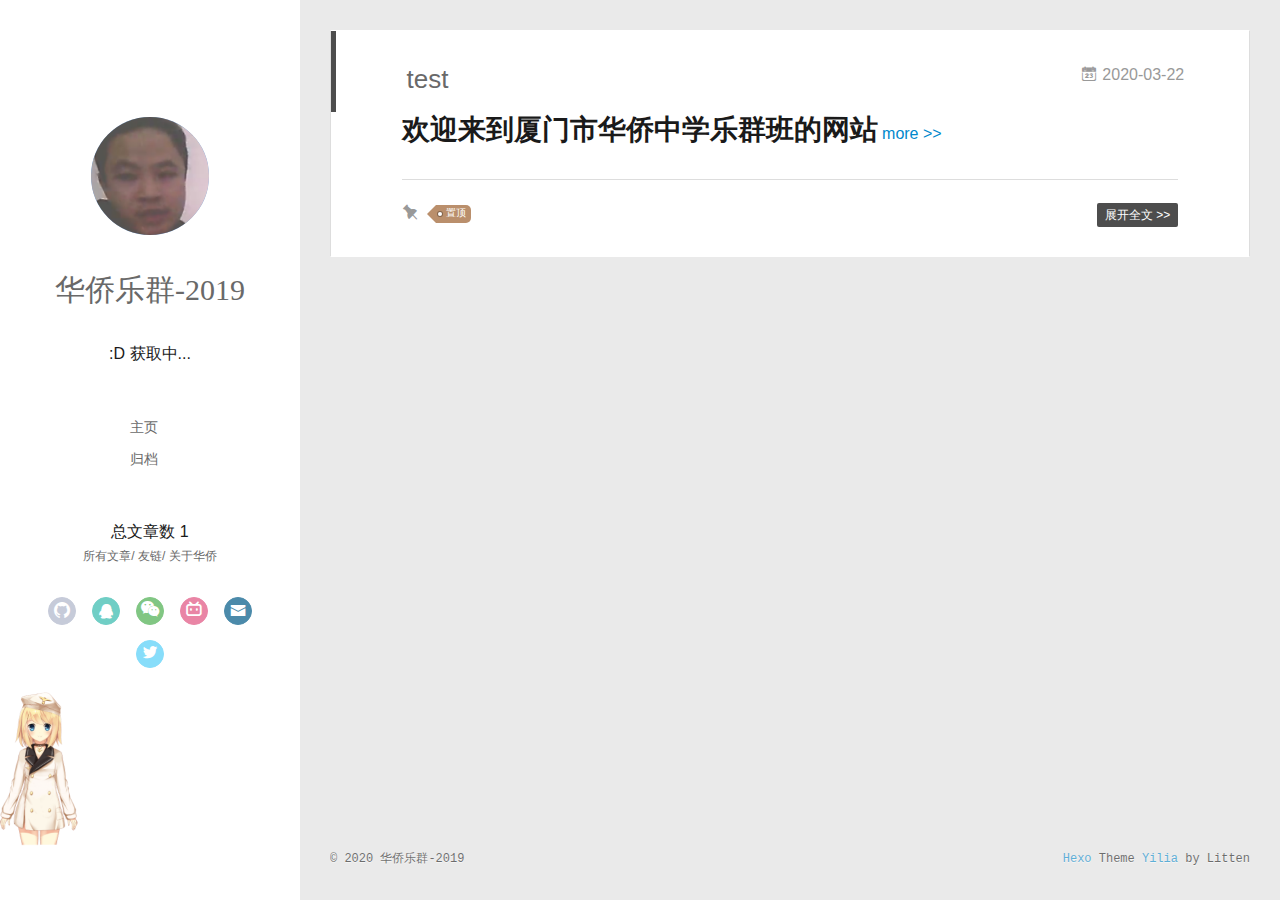
<file: index.html>
<!DOCTYPE html>
<html>
<head>
  <meta charset="utf-8">
  
  <meta name="renderer" content="webkit">
  <meta http-equiv="X-UA-Compatible" content="IE=edge" >
  <link rel="dns-prefetch" href="https://xmlequn.github.io">
  <title>乐群永不败</title>
  <meta name="viewport" content="width=device-width, initial-scale=1, maximum-scale=1">
  <meta property="og:type" content="website">
<meta property="og:title" content="乐群永不败">
<meta property="og:url" content="https://xmlequn.github.io/index.html">
<meta property="og:site_name" content="乐群永不败">
<meta property="og:locale" content="en_US">
<meta property="article:author" content="华侨乐群-2019">
<meta name="twitter:card" content="summary">
  
    <link rel="alternative" href="/atom.xml" title="乐群永不败" type="application/atom+xml">
  
  
    <link rel="icon" href="/assets/gxg.jpg">
  
  <link rel="stylesheet" type="text/css" href="/./main.0cf68a.css">
  <style type="text/css">
  
    #container.show {
      background: linear-gradient(200deg,#a0cfe4,#e8c37e);
    }
  </style>
  

  

<meta name="generator" content="Hexo 4.2.0"></head>


<body>
  <div id="container" q-class="show:isCtnShow">
    <canvas id="anm-canvas" class="anm-canvas"></canvas>
    <div class="left-col" q-class="show:isShow">
      
<div class="overlay"></div>
<div class="intrude-less">
	<header id="header" class="inner">
		<a href="/" class="profilepic">
			<img src="/assets/wzh.jpg" class="js-avatar">
		</a>
		<hgroup>
		  <h1 class="header-author"><a href="/">华侨乐群-2019</a></h1>
		</hgroup>
		
		<p id="hitokoto">:D 获取中...</p>
		<script>
		  fetch('https://v1.hitokoto.cn')
		    .then(response => response.json())
		    .then(data => {
		      const hitokoto = document.getElementById('hitokoto')
		      hitokoto.innerText = data.hitokoto
		    })
		    .catch(console.error)
		</script>
		

		<nav class="header-menu">
			<ul>
			
				<li><a href="/">主页</a></li>
	        
				<li><a href="/archives/index.html">归档</a></li>
	        
			</ul>
		</nav>
		<nav>
    		总文章数 1
		</nav>
		<nav class="header-smart-menu">
    		
    			
    			<a q-on="click: openSlider(e, 'innerArchive')" href="javascript:void(0)">所有文章</a>
    			
            
    			
    			<a q-on="click: openSlider(e, 'friends')" href="javascript:void(0)">友链</a>
    			
            
    			
    			<a q-on="click: openSlider(e, 'aboutme')" href="javascript:void(0)">关于华侨</a>
    			
            
		</nav>
		<nav class="header-nav">
			<div class="social">
				
					<a class="github" target="_blank" href="https://github.com/xmlequn" title="github"><i class="icon-github"></i></a>
		        
					<a class="qq" target="_blank" href="http://wpa.qq.com/msgrd?v=3&uin=3259079569&site=qq&menu=yes" title="qq"><i class="icon-qq"></i></a>
		        
					<a class="weixin" target="_blank" href="/assets/vx.PNG" title="weixin"><i class="icon-weixin"></i></a>
		        
					<a class="bilibili" target="_blank" href="https://space.bilibili.com/446346297" title="bilibili"><i class="icon-bilibili"></i></a>
		        
					<a class="mail" target="_blank" href="mailto:xmlequn@qq.com" title="mail"><i class="icon-mail"></i></a>
		        
					<a class="twitter" target="_blank" href="https://twitter.com/shihansen1" title="twitter"><i class="icon-twitter"></i></a>
		        
			</div>
		</nav>
	</header>		
</div>

<script >
    var bglist = [];
    bglist[0] = "https://ftp.bmp.ovh/imgs/2020/03/d2d9605c8cd08bec.jpg";
    bglist[1] = "https://ftp.bmp.ovh/imgs/2020/03/fe959a64734662ef.jpg";
    //bglist[2] = "";
    setInterval('Getbg();', 3000);   //切换时间间隔，单位毫秒
    function Getbg(){
                var bgindex = Math.round(Math.random()*2);
                //输出随机背景
                var bkg = document.getElementsByClassName("left-col")[0];
                //这句话意思是找名字是left-col的class元素，找id可以用getElementById()
                bkg.style.backgroundImage="url("+ bglist[bgindex] +")";
}
</script>
    </div>
    <div class="mid-col" q-class="show:isShow,hide:isShow|isFalse">
      
<nav id="mobile-nav">
  	<div class="overlay js-overlay" style="background: #4d4d4d"></div>
	<div class="btnctn js-mobile-btnctn">
  		<div class="slider-trigger list" q-on="click: openSlider(e)"><i class="icon icon-sort"></i></div>
	</div>
	<div class="intrude-less">
		<header id="header" class="inner">
			<div class="profilepic">
				<img src="/assets/wzh.jpg" class="js-avatar">
			</div>
			<hgroup>
			  <h1 class="header-author js-header-author">华侨乐群-2019</h1>
			</hgroup>
			
			<p class="header-subtitle"><i class="icon icon-quo-left"></i>true<i class="icon icon-quo-right"></i></p>
			
			
			
				
			
				
			
			
			
			<nav class="header-nav">
				<div class="social">
					
						<a class="github" target="_blank" href="https://github.com/xmlequn" title="github"><i class="icon-github"></i></a>
			        
						<a class="qq" target="_blank" href="http://wpa.qq.com/msgrd?v=3&uin=3259079569&site=qq&menu=yes" title="qq"><i class="icon-qq"></i></a>
			        
						<a class="weixin" target="_blank" href="/assets/vx.PNG" title="weixin"><i class="icon-weixin"></i></a>
			        
						<a class="bilibili" target="_blank" href="https://space.bilibili.com/446346297" title="bilibili"><i class="icon-bilibili"></i></a>
			        
						<a class="mail" target="_blank" href="mailto:xmlequn@qq.com" title="mail"><i class="icon-mail"></i></a>
			        
						<a class="twitter" target="_blank" href="https://twitter.com/shihansen1" title="twitter"><i class="icon-twitter"></i></a>
			        
				</div>
			</nav>

			<nav class="header-menu js-header-menu">
				<ul style="width: 50%">
				
				
					<li style="width: 50%"><a href="/">主页</a></li>
		        
					<li style="width: 50%"><a href="/archives/index.html">归档</a></li>
		        
				</ul>
			</nav>
		</header>				
	</div>
	<div class="mobile-mask" style="display:none" q-show="isShow"></div>
</nav>

      <div id="wrapper" class="body-wrap">
        <div class="menu-l">
          <div class="canvas-wrap">
            <canvas data-colors="#eaeaea" data-sectionHeight="100" data-contentId="js-content" id="myCanvas1" class="anm-canvas"></canvas>
          </div>
          <div id="js-content" class="content-ll">
            
  
    <article id="post-test" class="article article-type-post  article-index" itemscope itemprop="blogPost">
  <div class="article-inner">
    
      <header class="article-header">
        
  
    <h1 itemprop="name">
      <a class="article-title" href="/2020/03/22/test/">test</a>
    </h1>
  

        
        <a href="/2020/03/22/test/" class="archive-article-date">
  	<time datetime="2020-03-22T13:45:36.000Z" itemprop="datePublished"><i class="icon-calendar icon"></i>2020-03-22</time>
</a>
        
      </header>
    
    <div class="article-entry" itemprop="articleBody">
      

        <h1 id="欢迎来到厦门市华侨中学乐群班的网站"><a href="#欢迎来到厦门市华侨中学乐群班的网站" class="headerlink" title="欢迎来到厦门市华侨中学乐群班的网站"></a>欢迎来到厦门市华侨中学乐群班的网站</h1>
        
          <a class="article-more-a" href="/2020/03/22/test/#more">more >></a>
        
      


      
    </div>
    <div class="article-info article-info-index">
      
        <div class="article-pop-out tagcloud">
          <i class="icon-tuding"></i>
          <a class="article-tag-list-link color3">置顶</a>
        </div>
      
      
      

      
        <p class="article-more-link">
          <a class="article-more-a" href="/2020/03/22/test/">展开全文 >></a>
        </p>
      

      
      <div class="clearfix"></div>
    </div>
  </div>
</article>

<aside class="wrap-side-operation">
    <div class="mod-side-operation">
        
        <div class="jump-container" id="js-jump-container" style="display:none;">
            <a href="javascript:void(0)" class="mod-side-operation__jump-to-top">
                <i class="icon-font icon-back"></i>
            </a>
            <div id="js-jump-plan-container" class="jump-plan-container" style="top: -11px;">
                <i class="icon-font icon-plane jump-plane"></i>
            </div>
        </div>
        
        
    </div>
</aside>




  
  


          </div>
        </div>
      </div>
      <footer id="footer">
  <div class="outer">
    <div id="footer-info">
    	<div class="footer-left">
    		&copy; 2020 华侨乐群-2019
    	</div>
      	<div class="footer-right">
      		<a href="http://hexo.io/" target="_blank">Hexo</a>  Theme <a href="https://github.com/litten/hexo-theme-yilia" target="_blank">Yilia</a> by Litten
      	</div>
    </div>
  </div>
</footer>

<!--页面点击小红心-->
<script type="text/javascript" src="/love.js"></script>



    </div>
    <script>
	var yiliaConfig = {
		mathjax: true,
		isHome: true,
		isPost: false,
		isArchive: false,
		isTag: false,
		isCategory: false,
		open_in_new: false,
		toc_hide_index: true,
		root: "/",
		innerArchive: true,
		showTags: false
	}
</script>

<script>!function(t){function n(e){if(r[e])return r[e].exports;var i=r[e]={exports:{},id:e,loaded:!1};return t[e].call(i.exports,i,i.exports,n),i.loaded=!0,i.exports}var r={};n.m=t,n.c=r,n.p="./",n(0)}([function(t,n,r){r(195),t.exports=r(191)},function(t,n,r){var e=r(3),i=r(52),o=r(27),u=r(28),c=r(53),f="prototype",a=function(t,n,r){var s,l,h,v,p=t&a.F,d=t&a.G,y=t&a.S,g=t&a.P,b=t&a.B,m=d?e:y?e[n]||(e[n]={}):(e[n]||{})[f],x=d?i:i[n]||(i[n]={}),w=x[f]||(x[f]={});d&&(r=n);for(s in r)l=!p&&m&&void 0!==m[s],h=(l?m:r)[s],v=b&&l?c(h,e):g&&"function"==typeof h?c(Function.call,h):h,m&&u(m,s,h,t&a.U),x[s]!=h&&o(x,s,v),g&&w[s]!=h&&(w[s]=h)};e.core=i,a.F=1,a.G=2,a.S=4,a.P=8,a.B=16,a.W=32,a.U=64,a.R=128,t.exports=a},function(t,n,r){var e=r(6);t.exports=function(t){if(!e(t))throw TypeError(t+" is not an object!");return t}},function(t,n){var r=t.exports="undefined"!=typeof window&&window.Math==Math?window:"undefined"!=typeof self&&self.Math==Math?self:Function("return this")();"number"==typeof __g&&(__g=r)},function(t,n){t.exports=function(t){try{return!!t()}catch(t){return!0}}},function(t,n){var r=t.exports="undefined"!=typeof window&&window.Math==Math?window:"undefined"!=typeof self&&self.Math==Math?self:Function("return this")();"number"==typeof __g&&(__g=r)},function(t,n){t.exports=function(t){return"object"==typeof t?null!==t:"function"==typeof t}},function(t,n,r){var e=r(126)("wks"),i=r(76),o=r(3).Symbol,u="function"==typeof o;(t.exports=function(t){return e[t]||(e[t]=u&&o[t]||(u?o:i)("Symbol."+t))}).store=e},function(t,n){var r={}.hasOwnProperty;t.exports=function(t,n){return r.call(t,n)}},function(t,n,r){var e=r(94),i=r(33);t.exports=function(t){return e(i(t))}},function(t,n,r){t.exports=!r(4)(function(){return 7!=Object.defineProperty({},"a",{get:function(){return 7}}).a})},function(t,n,r){var e=r(2),i=r(167),o=r(50),u=Object.defineProperty;n.f=r(10)?Object.defineProperty:function(t,n,r){if(e(t),n=o(n,!0),e(r),i)try{return u(t,n,r)}catch(t){}if("get"in r||"set"in r)throw TypeError("Accessors not supported!");return"value"in r&&(t[n]=r.value),t}},function(t,n,r){t.exports=!r(18)(function(){return 7!=Object.defineProperty({},"a",{get:function(){return 7}}).a})},function(t,n,r){var e=r(14),i=r(22);t.exports=r(12)?function(t,n,r){return e.f(t,n,i(1,r))}:function(t,n,r){return t[n]=r,t}},function(t,n,r){var e=r(20),i=r(58),o=r(42),u=Object.defineProperty;n.f=r(12)?Object.defineProperty:function(t,n,r){if(e(t),n=o(n,!0),e(r),i)try{return u(t,n,r)}catch(t){}if("get"in r||"set"in r)throw TypeError("Accessors not supported!");return"value"in r&&(t[n]=r.value),t}},function(t,n,r){var e=r(40)("wks"),i=r(23),o=r(5).Symbol,u="function"==typeof o;(t.exports=function(t){return e[t]||(e[t]=u&&o[t]||(u?o:i)("Symbol."+t))}).store=e},function(t,n,r){var e=r(67),i=Math.min;t.exports=function(t){return t>0?i(e(t),9007199254740991):0}},function(t,n,r){var e=r(46);t.exports=function(t){return Object(e(t))}},function(t,n){t.exports=function(t){try{return!!t()}catch(t){return!0}}},function(t,n,r){var e=r(63),i=r(34);t.exports=Object.keys||function(t){return e(t,i)}},function(t,n,r){var e=r(21);t.exports=function(t){if(!e(t))throw TypeError(t+" is not an object!");return t}},function(t,n){t.exports=function(t){return"object"==typeof t?null!==t:"function"==typeof t}},function(t,n){t.exports=function(t,n){return{enumerable:!(1&t),configurable:!(2&t),writable:!(4&t),value:n}}},function(t,n){var r=0,e=Math.random();t.exports=function(t){return"Symbol(".concat(void 0===t?"":t,")_",(++r+e).toString(36))}},function(t,n){var r={}.hasOwnProperty;t.exports=function(t,n){return r.call(t,n)}},function(t,n){var r=t.exports={version:"2.4.0"};"number"==typeof __e&&(__e=r)},function(t,n){t.exports=function(t){if("function"!=typeof t)throw TypeError(t+" is not a function!");return t}},function(t,n,r){var e=r(11),i=r(66);t.exports=r(10)?function(t,n,r){return e.f(t,n,i(1,r))}:function(t,n,r){return t[n]=r,t}},function(t,n,r){var e=r(3),i=r(27),o=r(24),u=r(76)("src"),c="toString",f=Function[c],a=(""+f).split(c);r(52).inspectSource=function(t){return f.call(t)},(t.exports=function(t,n,r,c){var f="function"==typeof r;f&&(o(r,"name")||i(r,"name",n)),t[n]!==r&&(f&&(o(r,u)||i(r,u,t[n]?""+t[n]:a.join(String(n)))),t===e?t[n]=r:c?t[n]?t[n]=r:i(t,n,r):(delete t[n],i(t,n,r)))})(Function.prototype,c,function(){return"function"==typeof this&&this[u]||f.call(this)})},function(t,n,r){var e=r(1),i=r(4),o=r(46),u=function(t,n,r,e){var i=String(o(t)),u="<"+n;return""!==r&&(u+=" "+r+'="'+String(e).replace(/"/g,"&quot;")+'"'),u+">"+i+"</"+n+">"};t.exports=function(t,n){var r={};r[t]=n(u),e(e.P+e.F*i(function(){var n=""[t]('"');return n!==n.toLowerCase()||n.split('"').length>3}),"String",r)}},function(t,n,r){var e=r(115),i=r(46);t.exports=function(t){return e(i(t))}},function(t,n,r){var e=r(116),i=r(66),o=r(30),u=r(50),c=r(24),f=r(167),a=Object.getOwnPropertyDescriptor;n.f=r(10)?a:function(t,n){if(t=o(t),n=u(n,!0),f)try{return a(t,n)}catch(t){}if(c(t,n))return i(!e.f.call(t,n),t[n])}},function(t,n,r){var e=r(24),i=r(17),o=r(145)("IE_PROTO"),u=Object.prototype;t.exports=Object.getPrototypeOf||function(t){return t=i(t),e(t,o)?t[o]:"function"==typeof t.constructor&&t instanceof t.constructor?t.constructor.prototype:t instanceof Object?u:null}},function(t,n){t.exports=function(t){if(void 0==t)throw TypeError("Can't call method on  "+t);return t}},function(t,n){t.exports="constructor,hasOwnProperty,isPrototypeOf,propertyIsEnumerable,toLocaleString,toString,valueOf".split(",")},function(t,n){t.exports={}},function(t,n){t.exports=!0},function(t,n){n.f={}.propertyIsEnumerable},function(t,n,r){var e=r(14).f,i=r(8),o=r(15)("toStringTag");t.exports=function(t,n,r){t&&!i(t=r?t:t.prototype,o)&&e(t,o,{configurable:!0,value:n})}},function(t,n,r){var e=r(40)("keys"),i=r(23);t.exports=function(t){return e[t]||(e[t]=i(t))}},function(t,n,r){var e=r(5),i="__core-js_shared__",o=e[i]||(e[i]={});t.exports=function(t){return o[t]||(o[t]={})}},function(t,n){var r=Math.ceil,e=Math.floor;t.exports=function(t){return isNaN(t=+t)?0:(t>0?e:r)(t)}},function(t,n,r){var e=r(21);t.exports=function(t,n){if(!e(t))return t;var r,i;if(n&&"function"==typeof(r=t.toString)&&!e(i=r.call(t)))return i;if("function"==typeof(r=t.valueOf)&&!e(i=r.call(t)))return i;if(!n&&"function"==typeof(r=t.toString)&&!e(i=r.call(t)))return i;throw TypeError("Can't convert object to primitive value")}},function(t,n,r){var e=r(5),i=r(25),o=r(36),u=r(44),c=r(14).f;t.exports=function(t){var n=i.Symbol||(i.Symbol=o?{}:e.Symbol||{});"_"==t.charAt(0)||t in n||c(n,t,{value:u.f(t)})}},function(t,n,r){n.f=r(15)},function(t,n){var r={}.toString;t.exports=function(t){return r.call(t).slice(8,-1)}},function(t,n){t.exports=function(t){if(void 0==t)throw TypeError("Can't call method on  "+t);return t}},function(t,n,r){var e=r(4);t.exports=function(t,n){return!!t&&e(function(){n?t.call(null,function(){},1):t.call(null)})}},function(t,n,r){var e=r(53),i=r(115),o=r(17),u=r(16),c=r(203);t.exports=function(t,n){var r=1==t,f=2==t,a=3==t,s=4==t,l=6==t,h=5==t||l,v=n||c;return function(n,c,p){for(var d,y,g=o(n),b=i(g),m=e(c,p,3),x=u(b.length),w=0,S=r?v(n,x):f?v(n,0):void 0;x>w;w++)if((h||w in b)&&(d=b[w],y=m(d,w,g),t))if(r)S[w]=y;else if(y)switch(t){case 3:return!0;case 5:return d;case 6:return w;case 2:S.push(d)}else if(s)return!1;return l?-1:a||s?s:S}}},function(t,n,r){var e=r(1),i=r(52),o=r(4);t.exports=function(t,n){var r=(i.Object||{})[t]||Object[t],u={};u[t]=n(r),e(e.S+e.F*o(function(){r(1)}),"Object",u)}},function(t,n,r){var e=r(6);t.exports=function(t,n){if(!e(t))return t;var r,i;if(n&&"function"==typeof(r=t.toString)&&!e(i=r.call(t)))return i;if("function"==typeof(r=t.valueOf)&&!e(i=r.call(t)))return i;if(!n&&"function"==typeof(r=t.toString)&&!e(i=r.call(t)))return i;throw TypeError("Can't convert object to primitive value")}},function(t,n,r){var e=r(5),i=r(25),o=r(91),u=r(13),c="prototype",f=function(t,n,r){var a,s,l,h=t&f.F,v=t&f.G,p=t&f.S,d=t&f.P,y=t&f.B,g=t&f.W,b=v?i:i[n]||(i[n]={}),m=b[c],x=v?e:p?e[n]:(e[n]||{})[c];v&&(r=n);for(a in r)(s=!h&&x&&void 0!==x[a])&&a in b||(l=s?x[a]:r[a],b[a]=v&&"function"!=typeof x[a]?r[a]:y&&s?o(l,e):g&&x[a]==l?function(t){var n=function(n,r,e){if(this instanceof t){switch(arguments.length){case 0:return new t;case 1:return new t(n);case 2:return new t(n,r)}return new t(n,r,e)}return t.apply(this,arguments)};return n[c]=t[c],n}(l):d&&"function"==typeof l?o(Function.call,l):l,d&&((b.virtual||(b.virtual={}))[a]=l,t&f.R&&m&&!m[a]&&u(m,a,l)))};f.F=1,f.G=2,f.S=4,f.P=8,f.B=16,f.W=32,f.U=64,f.R=128,t.exports=f},function(t,n){var r=t.exports={version:"2.4.0"};"number"==typeof __e&&(__e=r)},function(t,n,r){var e=r(26);t.exports=function(t,n,r){if(e(t),void 0===n)return t;switch(r){case 1:return function(r){return t.call(n,r)};case 2:return function(r,e){return t.call(n,r,e)};case 3:return function(r,e,i){return t.call(n,r,e,i)}}return function(){return t.apply(n,arguments)}}},function(t,n,r){var e=r(183),i=r(1),o=r(126)("metadata"),u=o.store||(o.store=new(r(186))),c=function(t,n,r){var i=u.get(t);if(!i){if(!r)return;u.set(t,i=new e)}var o=i.get(n);if(!o){if(!r)return;i.set(n,o=new e)}return o},f=function(t,n,r){var e=c(n,r,!1);return void 0!==e&&e.has(t)},a=function(t,n,r){var e=c(n,r,!1);return void 0===e?void 0:e.get(t)},s=function(t,n,r,e){c(r,e,!0).set(t,n)},l=function(t,n){var r=c(t,n,!1),e=[];return r&&r.forEach(function(t,n){e.push(n)}),e},h=function(t){return void 0===t||"symbol"==typeof t?t:String(t)},v=function(t){i(i.S,"Reflect",t)};t.exports={store:u,map:c,has:f,get:a,set:s,keys:l,key:h,exp:v}},function(t,n,r){"use strict";if(r(10)){var e=r(69),i=r(3),o=r(4),u=r(1),c=r(127),f=r(152),a=r(53),s=r(68),l=r(66),h=r(27),v=r(73),p=r(67),d=r(16),y=r(75),g=r(50),b=r(24),m=r(180),x=r(114),w=r(6),S=r(17),_=r(137),O=r(70),E=r(32),P=r(71).f,j=r(154),F=r(76),M=r(7),A=r(48),N=r(117),T=r(146),I=r(155),k=r(80),L=r(123),R=r(74),C=r(130),D=r(160),U=r(11),W=r(31),G=U.f,B=W.f,V=i.RangeError,z=i.TypeError,q=i.Uint8Array,K="ArrayBuffer",J="Shared"+K,Y="BYTES_PER_ELEMENT",H="prototype",$=Array[H],X=f.ArrayBuffer,Q=f.DataView,Z=A(0),tt=A(2),nt=A(3),rt=A(4),et=A(5),it=A(6),ot=N(!0),ut=N(!1),ct=I.values,ft=I.keys,at=I.entries,st=$.lastIndexOf,lt=$.reduce,ht=$.reduceRight,vt=$.join,pt=$.sort,dt=$.slice,yt=$.toString,gt=$.toLocaleString,bt=M("iterator"),mt=M("toStringTag"),xt=F("typed_constructor"),wt=F("def_constructor"),St=c.CONSTR,_t=c.TYPED,Ot=c.VIEW,Et="Wrong length!",Pt=A(1,function(t,n){return Tt(T(t,t[wt]),n)}),jt=o(function(){return 1===new q(new Uint16Array([1]).buffer)[0]}),Ft=!!q&&!!q[H].set&&o(function(){new q(1).set({})}),Mt=function(t,n){if(void 0===t)throw z(Et);var r=+t,e=d(t);if(n&&!m(r,e))throw V(Et);return e},At=function(t,n){var r=p(t);if(r<0||r%n)throw V("Wrong offset!");return r},Nt=function(t){if(w(t)&&_t in t)return t;throw z(t+" is not a typed array!")},Tt=function(t,n){if(!(w(t)&&xt in t))throw z("It is not a typed array constructor!");return new t(n)},It=function(t,n){return kt(T(t,t[wt]),n)},kt=function(t,n){for(var r=0,e=n.length,i=Tt(t,e);e>r;)i[r]=n[r++];return i},Lt=function(t,n,r){G(t,n,{get:function(){return this._d[r]}})},Rt=function(t){var n,r,e,i,o,u,c=S(t),f=arguments.length,s=f>1?arguments[1]:void 0,l=void 0!==s,h=j(c);if(void 0!=h&&!_(h)){for(u=h.call(c),e=[],n=0;!(o=u.next()).done;n++)e.push(o.value);c=e}for(l&&f>2&&(s=a(s,arguments[2],2)),n=0,r=d(c.length),i=Tt(this,r);r>n;n++)i[n]=l?s(c[n],n):c[n];return i},Ct=function(){for(var t=0,n=arguments.length,r=Tt(this,n);n>t;)r[t]=arguments[t++];return r},Dt=!!q&&o(function(){gt.call(new q(1))}),Ut=function(){return gt.apply(Dt?dt.call(Nt(this)):Nt(this),arguments)},Wt={copyWithin:function(t,n){return D.call(Nt(this),t,n,arguments.length>2?arguments[2]:void 0)},every:function(t){return rt(Nt(this),t,arguments.length>1?arguments[1]:void 0)},fill:function(t){return C.apply(Nt(this),arguments)},filter:function(t){return It(this,tt(Nt(this),t,arguments.length>1?arguments[1]:void 0))},find:function(t){return et(Nt(this),t,arguments.length>1?arguments[1]:void 0)},findIndex:function(t){return it(Nt(this),t,arguments.length>1?arguments[1]:void 0)},forEach:function(t){Z(Nt(this),t,arguments.length>1?arguments[1]:void 0)},indexOf:function(t){return ut(Nt(this),t,arguments.length>1?arguments[1]:void 0)},includes:function(t){return ot(Nt(this),t,arguments.length>1?arguments[1]:void 0)},join:function(t){return vt.apply(Nt(this),arguments)},lastIndexOf:function(t){return st.apply(Nt(this),arguments)},map:function(t){return Pt(Nt(this),t,arguments.length>1?arguments[1]:void 0)},reduce:function(t){return lt.apply(Nt(this),arguments)},reduceRight:function(t){return ht.apply(Nt(this),arguments)},reverse:function(){for(var t,n=this,r=Nt(n).length,e=Math.floor(r/2),i=0;i<e;)t=n[i],n[i++]=n[--r],n[r]=t;return n},some:function(t){return nt(Nt(this),t,arguments.length>1?arguments[1]:void 0)},sort:function(t){return pt.call(Nt(this),t)},subarray:function(t,n){var r=Nt(this),e=r.length,i=y(t,e);return new(T(r,r[wt]))(r.buffer,r.byteOffset+i*r.BYTES_PER_ELEMENT,d((void 0===n?e:y(n,e))-i))}},Gt=function(t,n){return It(this,dt.call(Nt(this),t,n))},Bt=function(t){Nt(this);var n=At(arguments[1],1),r=this.length,e=S(t),i=d(e.length),o=0;if(i+n>r)throw V(Et);for(;o<i;)this[n+o]=e[o++]},Vt={entries:function(){return at.call(Nt(this))},keys:function(){return ft.call(Nt(this))},values:function(){return ct.call(Nt(this))}},zt=function(t,n){return w(t)&&t[_t]&&"symbol"!=typeof n&&n in t&&String(+n)==String(n)},qt=function(t,n){return zt(t,n=g(n,!0))?l(2,t[n]):B(t,n)},Kt=function(t,n,r){return!(zt(t,n=g(n,!0))&&w(r)&&b(r,"value"))||b(r,"get")||b(r,"set")||r.configurable||b(r,"writable")&&!r.writable||b(r,"enumerable")&&!r.enumerable?G(t,n,r):(t[n]=r.value,t)};St||(W.f=qt,U.f=Kt),u(u.S+u.F*!St,"Object",{getOwnPropertyDescriptor:qt,defineProperty:Kt}),o(function(){yt.call({})})&&(yt=gt=function(){return vt.call(this)});var Jt=v({},Wt);v(Jt,Vt),h(Jt,bt,Vt.values),v(Jt,{slice:Gt,set:Bt,constructor:function(){},toString:yt,toLocaleString:Ut}),Lt(Jt,"buffer","b"),Lt(Jt,"byteOffset","o"),Lt(Jt,"byteLength","l"),Lt(Jt,"length","e"),G(Jt,mt,{get:function(){return this[_t]}}),t.exports=function(t,n,r,f){f=!!f;var a=t+(f?"Clamped":"")+"Array",l="Uint8Array"!=a,v="get"+t,p="set"+t,y=i[a],g=y||{},b=y&&E(y),m=!y||!c.ABV,S={},_=y&&y[H],j=function(t,r){var e=t._d;return e.v[v](r*n+e.o,jt)},F=function(t,r,e){var i=t._d;f&&(e=(e=Math.round(e))<0?0:e>255?255:255&e),i.v[p](r*n+i.o,e,jt)},M=function(t,n){G(t,n,{get:function(){return j(this,n)},set:function(t){return F(this,n,t)},enumerable:!0})};m?(y=r(function(t,r,e,i){s(t,y,a,"_d");var o,u,c,f,l=0,v=0;if(w(r)){if(!(r instanceof X||(f=x(r))==K||f==J))return _t in r?kt(y,r):Rt.call(y,r);o=r,v=At(e,n);var p=r.byteLength;if(void 0===i){if(p%n)throw V(Et);if((u=p-v)<0)throw V(Et)}else if((u=d(i)*n)+v>p)throw V(Et);c=u/n}else c=Mt(r,!0),u=c*n,o=new X(u);for(h(t,"_d",{b:o,o:v,l:u,e:c,v:new Q(o)});l<c;)M(t,l++)}),_=y[H]=O(Jt),h(_,"constructor",y)):L(function(t){new y(null),new y(t)},!0)||(y=r(function(t,r,e,i){s(t,y,a);var o;return w(r)?r instanceof X||(o=x(r))==K||o==J?void 0!==i?new g(r,At(e,n),i):void 0!==e?new g(r,At(e,n)):new g(r):_t in r?kt(y,r):Rt.call(y,r):new g(Mt(r,l))}),Z(b!==Function.prototype?P(g).concat(P(b)):P(g),function(t){t in y||h(y,t,g[t])}),y[H]=_,e||(_.constructor=y));var A=_[bt],N=!!A&&("values"==A.name||void 0==A.name),T=Vt.values;h(y,xt,!0),h(_,_t,a),h(_,Ot,!0),h(_,wt,y),(f?new y(1)[mt]==a:mt in _)||G(_,mt,{get:function(){return a}}),S[a]=y,u(u.G+u.W+u.F*(y!=g),S),u(u.S,a,{BYTES_PER_ELEMENT:n,from:Rt,of:Ct}),Y in _||h(_,Y,n),u(u.P,a,Wt),R(a),u(u.P+u.F*Ft,a,{set:Bt}),u(u.P+u.F*!N,a,Vt),u(u.P+u.F*(_.toString!=yt),a,{toString:yt}),u(u.P+u.F*o(function(){new y(1).slice()}),a,{slice:Gt}),u(u.P+u.F*(o(function(){return[1,2].toLocaleString()!=new y([1,2]).toLocaleString()})||!o(function(){_.toLocaleString.call([1,2])})),a,{toLocaleString:Ut}),k[a]=N?A:T,e||N||h(_,bt,T)}}else t.exports=function(){}},function(t,n){var r={}.toString;t.exports=function(t){return r.call(t).slice(8,-1)}},function(t,n,r){var e=r(21),i=r(5).document,o=e(i)&&e(i.createElement);t.exports=function(t){return o?i.createElement(t):{}}},function(t,n,r){t.exports=!r(12)&&!r(18)(function(){return 7!=Object.defineProperty(r(57)("div"),"a",{get:function(){return 7}}).a})},function(t,n,r){"use strict";var e=r(36),i=r(51),o=r(64),u=r(13),c=r(8),f=r(35),a=r(96),s=r(38),l=r(103),h=r(15)("iterator"),v=!([].keys&&"next"in[].keys()),p="keys",d="values",y=function(){return this};t.exports=function(t,n,r,g,b,m,x){a(r,n,g);var w,S,_,O=function(t){if(!v&&t in F)return F[t];switch(t){case p:case d:return function(){return new r(this,t)}}return function(){return new r(this,t)}},E=n+" Iterator",P=b==d,j=!1,F=t.prototype,M=F[h]||F["@@iterator"]||b&&F[b],A=M||O(b),N=b?P?O("entries"):A:void 0,T="Array"==n?F.entries||M:M;if(T&&(_=l(T.call(new t)))!==Object.prototype&&(s(_,E,!0),e||c(_,h)||u(_,h,y)),P&&M&&M.name!==d&&(j=!0,A=function(){return M.call(this)}),e&&!x||!v&&!j&&F[h]||u(F,h,A),f[n]=A,f[E]=y,b)if(w={values:P?A:O(d),keys:m?A:O(p),entries:N},x)for(S in w)S in F||o(F,S,w[S]);else i(i.P+i.F*(v||j),n,w);return w}},function(t,n,r){var e=r(20),i=r(100),o=r(34),u=r(39)("IE_PROTO"),c=function(){},f="prototype",a=function(){var t,n=r(57)("iframe"),e=o.length;for(n.style.display="none",r(93).appendChild(n),n.src="javascript:",t=n.contentWindow.document,t.open(),t.write("<script>document.F=Object<\/script>"),t.close(),a=t.F;e--;)delete a[f][o[e]];return a()};t.exports=Object.create||function(t,n){var r;return null!==t?(c[f]=e(t),r=new c,c[f]=null,r[u]=t):r=a(),void 0===n?r:i(r,n)}},function(t,n,r){var e=r(63),i=r(34).concat("length","prototype");n.f=Object.getOwnPropertyNames||function(t){return e(t,i)}},function(t,n){n.f=Object.getOwnPropertySymbols},function(t,n,r){var e=r(8),i=r(9),o=r(90)(!1),u=r(39)("IE_PROTO");t.exports=function(t,n){var r,c=i(t),f=0,a=[];for(r in c)r!=u&&e(c,r)&&a.push(r);for(;n.length>f;)e(c,r=n[f++])&&(~o(a,r)||a.push(r));return a}},function(t,n,r){t.exports=r(13)},function(t,n,r){var e=r(76)("meta"),i=r(6),o=r(24),u=r(11).f,c=0,f=Object.isExtensible||function(){return!0},a=!r(4)(function(){return f(Object.preventExtensions({}))}),s=function(t){u(t,e,{value:{i:"O"+ ++c,w:{}}})},l=function(t,n){if(!i(t))return"symbol"==typeof t?t:("string"==typeof t?"S":"P")+t;if(!o(t,e)){if(!f(t))return"F";if(!n)return"E";s(t)}return t[e].i},h=function(t,n){if(!o(t,e)){if(!f(t))return!0;if(!n)return!1;s(t)}return t[e].w},v=function(t){return a&&p.NEED&&f(t)&&!o(t,e)&&s(t),t},p=t.exports={KEY:e,NEED:!1,fastKey:l,getWeak:h,onFreeze:v}},function(t,n){t.exports=function(t,n){return{enumerable:!(1&t),configurable:!(2&t),writable:!(4&t),value:n}}},function(t,n){var r=Math.ceil,e=Math.floor;t.exports=function(t){return isNaN(t=+t)?0:(t>0?e:r)(t)}},function(t,n){t.exports=function(t,n,r,e){if(!(t instanceof n)||void 0!==e&&e in t)throw TypeError(r+": incorrect invocation!");return t}},function(t,n){t.exports=!1},function(t,n,r){var e=r(2),i=r(173),o=r(133),u=r(145)("IE_PROTO"),c=function(){},f="prototype",a=function(){var t,n=r(132)("iframe"),e=o.length;for(n.style.display="none",r(135).appendChild(n),n.src="javascript:",t=n.contentWindow.document,t.open(),t.write("<script>document.F=Object<\/script>"),t.close(),a=t.F;e--;)delete a[f][o[e]];return a()};t.exports=Object.create||function(t,n){var r;return null!==t?(c[f]=e(t),r=new c,c[f]=null,r[u]=t):r=a(),void 0===n?r:i(r,n)}},function(t,n,r){var e=r(175),i=r(133).concat("length","prototype");n.f=Object.getOwnPropertyNames||function(t){return e(t,i)}},function(t,n,r){var e=r(175),i=r(133);t.exports=Object.keys||function(t){return e(t,i)}},function(t,n,r){var e=r(28);t.exports=function(t,n,r){for(var i in n)e(t,i,n[i],r);return t}},function(t,n,r){"use strict";var e=r(3),i=r(11),o=r(10),u=r(7)("species");t.exports=function(t){var n=e[t];o&&n&&!n[u]&&i.f(n,u,{configurable:!0,get:function(){return this}})}},function(t,n,r){var e=r(67),i=Math.max,o=Math.min;t.exports=function(t,n){return t=e(t),t<0?i(t+n,0):o(t,n)}},function(t,n){var r=0,e=Math.random();t.exports=function(t){return"Symbol(".concat(void 0===t?"":t,")_",(++r+e).toString(36))}},function(t,n,r){var e=r(33);t.exports=function(t){return Object(e(t))}},function(t,n,r){var e=r(7)("unscopables"),i=Array.prototype;void 0==i[e]&&r(27)(i,e,{}),t.exports=function(t){i[e][t]=!0}},function(t,n,r){var e=r(53),i=r(169),o=r(137),u=r(2),c=r(16),f=r(154),a={},s={},n=t.exports=function(t,n,r,l,h){var v,p,d,y,g=h?function(){return t}:f(t),b=e(r,l,n?2:1),m=0;if("function"!=typeof g)throw TypeError(t+" is not iterable!");if(o(g)){for(v=c(t.length);v>m;m++)if((y=n?b(u(p=t[m])[0],p[1]):b(t[m]))===a||y===s)return y}else for(d=g.call(t);!(p=d.next()).done;)if((y=i(d,b,p.value,n))===a||y===s)return y};n.BREAK=a,n.RETURN=s},function(t,n){t.exports={}},function(t,n,r){var e=r(11).f,i=r(24),o=r(7)("toStringTag");t.exports=function(t,n,r){t&&!i(t=r?t:t.prototype,o)&&e(t,o,{configurable:!0,value:n})}},function(t,n,r){var e=r(1),i=r(46),o=r(4),u=r(150),c="["+u+"]",f="​",a=RegExp("^"+c+c+"*"),s=RegExp(c+c+"*$"),l=function(t,n,r){var i={},c=o(function(){return!!u[t]()||f[t]()!=f}),a=i[t]=c?n(h):u[t];r&&(i[r]=a),e(e.P+e.F*c,"String",i)},h=l.trim=function(t,n){return t=String(i(t)),1&n&&(t=t.replace(a,"")),2&n&&(t=t.replace(s,"")),t};t.exports=l},function(t,n,r){t.exports={default:r(86),__esModule:!0}},function(t,n,r){t.exports={default:r(87),__esModule:!0}},function(t,n,r){"use strict";function e(t){return t&&t.__esModule?t:{default:t}}n.__esModule=!0;var i=r(84),o=e(i),u=r(83),c=e(u),f="function"==typeof c.default&&"symbol"==typeof o.default?function(t){return typeof t}:function(t){return t&&"function"==typeof c.default&&t.constructor===c.default&&t!==c.default.prototype?"symbol":typeof t};n.default="function"==typeof c.default&&"symbol"===f(o.default)?function(t){return void 0===t?"undefined":f(t)}:function(t){return t&&"function"==typeof c.default&&t.constructor===c.default&&t!==c.default.prototype?"symbol":void 0===t?"undefined":f(t)}},function(t,n,r){r(110),r(108),r(111),r(112),t.exports=r(25).Symbol},function(t,n,r){r(109),r(113),t.exports=r(44).f("iterator")},function(t,n){t.exports=function(t){if("function"!=typeof t)throw TypeError(t+" is not a function!");return t}},function(t,n){t.exports=function(){}},function(t,n,r){var e=r(9),i=r(106),o=r(105);t.exports=function(t){return function(n,r,u){var c,f=e(n),a=i(f.length),s=o(u,a);if(t&&r!=r){for(;a>s;)if((c=f[s++])!=c)return!0}else for(;a>s;s++)if((t||s in f)&&f[s]===r)return t||s||0;return!t&&-1}}},function(t,n,r){var e=r(88);t.exports=function(t,n,r){if(e(t),void 0===n)return t;switch(r){case 1:return function(r){return t.call(n,r)};case 2:return function(r,e){return t.call(n,r,e)};case 3:return function(r,e,i){return t.call(n,r,e,i)}}return function(){return t.apply(n,arguments)}}},function(t,n,r){var e=r(19),i=r(62),o=r(37);t.exports=function(t){var n=e(t),r=i.f;if(r)for(var u,c=r(t),f=o.f,a=0;c.length>a;)f.call(t,u=c[a++])&&n.push(u);return n}},function(t,n,r){t.exports=r(5).document&&document.documentElement},function(t,n,r){var e=r(56);t.exports=Object("z").propertyIsEnumerable(0)?Object:function(t){return"String"==e(t)?t.split(""):Object(t)}},function(t,n,r){var e=r(56);t.exports=Array.isArray||function(t){return"Array"==e(t)}},function(t,n,r){"use strict";var e=r(60),i=r(22),o=r(38),u={};r(13)(u,r(15)("iterator"),function(){return this}),t.exports=function(t,n,r){t.prototype=e(u,{next:i(1,r)}),o(t,n+" Iterator")}},function(t,n){t.exports=function(t,n){return{value:n,done:!!t}}},function(t,n,r){var e=r(19),i=r(9);t.exports=function(t,n){for(var r,o=i(t),u=e(o),c=u.length,f=0;c>f;)if(o[r=u[f++]]===n)return r}},function(t,n,r){var e=r(23)("meta"),i=r(21),o=r(8),u=r(14).f,c=0,f=Object.isExtensible||function(){return!0},a=!r(18)(function(){return f(Object.preventExtensions({}))}),s=function(t){u(t,e,{value:{i:"O"+ ++c,w:{}}})},l=function(t,n){if(!i(t))return"symbol"==typeof t?t:("string"==typeof t?"S":"P")+t;if(!o(t,e)){if(!f(t))return"F";if(!n)return"E";s(t)}return t[e].i},h=function(t,n){if(!o(t,e)){if(!f(t))return!0;if(!n)return!1;s(t)}return t[e].w},v=function(t){return a&&p.NEED&&f(t)&&!o(t,e)&&s(t),t},p=t.exports={KEY:e,NEED:!1,fastKey:l,getWeak:h,onFreeze:v}},function(t,n,r){var e=r(14),i=r(20),o=r(19);t.exports=r(12)?Object.defineProperties:function(t,n){i(t);for(var r,u=o(n),c=u.length,f=0;c>f;)e.f(t,r=u[f++],n[r]);return t}},function(t,n,r){var e=r(37),i=r(22),o=r(9),u=r(42),c=r(8),f=r(58),a=Object.getOwnPropertyDescriptor;n.f=r(12)?a:function(t,n){if(t=o(t),n=u(n,!0),f)try{return a(t,n)}catch(t){}if(c(t,n))return i(!e.f.call(t,n),t[n])}},function(t,n,r){var e=r(9),i=r(61).f,o={}.toString,u="object"==typeof window&&window&&Object.getOwnPropertyNames?Object.getOwnPropertyNames(window):[],c=function(t){try{return i(t)}catch(t){return u.slice()}};t.exports.f=function(t){return u&&"[object Window]"==o.call(t)?c(t):i(e(t))}},function(t,n,r){var e=r(8),i=r(77),o=r(39)("IE_PROTO"),u=Object.prototype;t.exports=Object.getPrototypeOf||function(t){return t=i(t),e(t,o)?t[o]:"function"==typeof t.constructor&&t instanceof t.constructor?t.constructor.prototype:t instanceof Object?u:null}},function(t,n,r){var e=r(41),i=r(33);t.exports=function(t){return function(n,r){var o,u,c=String(i(n)),f=e(r),a=c.length;return f<0||f>=a?t?"":void 0:(o=c.charCodeAt(f),o<55296||o>56319||f+1===a||(u=c.charCodeAt(f+1))<56320||u>57343?t?c.charAt(f):o:t?c.slice(f,f+2):u-56320+(o-55296<<10)+65536)}}},function(t,n,r){var e=r(41),i=Math.max,o=Math.min;t.exports=function(t,n){return t=e(t),t<0?i(t+n,0):o(t,n)}},function(t,n,r){var e=r(41),i=Math.min;t.exports=function(t){return t>0?i(e(t),9007199254740991):0}},function(t,n,r){"use strict";var e=r(89),i=r(97),o=r(35),u=r(9);t.exports=r(59)(Array,"Array",function(t,n){this._t=u(t),this._i=0,this._k=n},function(){var t=this._t,n=this._k,r=this._i++;return!t||r>=t.length?(this._t=void 0,i(1)):"keys"==n?i(0,r):"values"==n?i(0,t[r]):i(0,[r,t[r]])},"values"),o.Arguments=o.Array,e("keys"),e("values"),e("entries")},function(t,n){},function(t,n,r){"use strict";var e=r(104)(!0);r(59)(String,"String",function(t){this._t=String(t),this._i=0},function(){var t,n=this._t,r=this._i;return r>=n.length?{value:void 0,done:!0}:(t=e(n,r),this._i+=t.length,{value:t,done:!1})})},function(t,n,r){"use strict";var e=r(5),i=r(8),o=r(12),u=r(51),c=r(64),f=r(99).KEY,a=r(18),s=r(40),l=r(38),h=r(23),v=r(15),p=r(44),d=r(43),y=r(98),g=r(92),b=r(95),m=r(20),x=r(9),w=r(42),S=r(22),_=r(60),O=r(102),E=r(101),P=r(14),j=r(19),F=E.f,M=P.f,A=O.f,N=e.Symbol,T=e.JSON,I=T&&T.stringify,k="prototype",L=v("_hidden"),R=v("toPrimitive"),C={}.propertyIsEnumerable,D=s("symbol-registry"),U=s("symbols"),W=s("op-symbols"),G=Object[k],B="function"==typeof N,V=e.QObject,z=!V||!V[k]||!V[k].findChild,q=o&&a(function(){return 7!=_(M({},"a",{get:function(){return M(this,"a",{value:7}).a}})).a})?function(t,n,r){var e=F(G,n);e&&delete G[n],M(t,n,r),e&&t!==G&&M(G,n,e)}:M,K=function(t){var n=U[t]=_(N[k]);return n._k=t,n},J=B&&"symbol"==typeof N.iterator?function(t){return"symbol"==typeof t}:function(t){return t instanceof N},Y=function(t,n,r){return t===G&&Y(W,n,r),m(t),n=w(n,!0),m(r),i(U,n)?(r.enumerable?(i(t,L)&&t[L][n]&&(t[L][n]=!1),r=_(r,{enumerable:S(0,!1)})):(i(t,L)||M(t,L,S(1,{})),t[L][n]=!0),q(t,n,r)):M(t,n,r)},H=function(t,n){m(t);for(var r,e=g(n=x(n)),i=0,o=e.length;o>i;)Y(t,r=e[i++],n[r]);return t},$=function(t,n){return void 0===n?_(t):H(_(t),n)},X=function(t){var n=C.call(this,t=w(t,!0));return!(this===G&&i(U,t)&&!i(W,t))&&(!(n||!i(this,t)||!i(U,t)||i(this,L)&&this[L][t])||n)},Q=function(t,n){if(t=x(t),n=w(n,!0),t!==G||!i(U,n)||i(W,n)){var r=F(t,n);return!r||!i(U,n)||i(t,L)&&t[L][n]||(r.enumerable=!0),r}},Z=function(t){for(var n,r=A(x(t)),e=[],o=0;r.length>o;)i(U,n=r[o++])||n==L||n==f||e.push(n);return e},tt=function(t){for(var n,r=t===G,e=A(r?W:x(t)),o=[],u=0;e.length>u;)!i(U,n=e[u++])||r&&!i(G,n)||o.push(U[n]);return o};B||(N=function(){if(this instanceof N)throw TypeError("Symbol is not a constructor!");var t=h(arguments.length>0?arguments[0]:void 0),n=function(r){this===G&&n.call(W,r),i(this,L)&&i(this[L],t)&&(this[L][t]=!1),q(this,t,S(1,r))};return o&&z&&q(G,t,{configurable:!0,set:n}),K(t)},c(N[k],"toString",function(){return this._k}),E.f=Q,P.f=Y,r(61).f=O.f=Z,r(37).f=X,r(62).f=tt,o&&!r(36)&&c(G,"propertyIsEnumerable",X,!0),p.f=function(t){return K(v(t))}),u(u.G+u.W+u.F*!B,{Symbol:N});for(var nt="hasInstance,isConcatSpreadable,iterator,match,replace,search,species,split,toPrimitive,toStringTag,unscopables".split(","),rt=0;nt.length>rt;)v(nt[rt++]);for(var nt=j(v.store),rt=0;nt.length>rt;)d(nt[rt++]);u(u.S+u.F*!B,"Symbol",{for:function(t){return i(D,t+="")?D[t]:D[t]=N(t)},keyFor:function(t){if(J(t))return y(D,t);throw TypeError(t+" is not a symbol!")},useSetter:function(){z=!0},useSimple:function(){z=!1}}),u(u.S+u.F*!B,"Object",{create:$,defineProperty:Y,defineProperties:H,getOwnPropertyDescriptor:Q,getOwnPropertyNames:Z,getOwnPropertySymbols:tt}),T&&u(u.S+u.F*(!B||a(function(){var t=N();return"[null]"!=I([t])||"{}"!=I({a:t})||"{}"!=I(Object(t))})),"JSON",{stringify:function(t){if(void 0!==t&&!J(t)){for(var n,r,e=[t],i=1;arguments.length>i;)e.push(arguments[i++]);return n=e[1],"function"==typeof n&&(r=n),!r&&b(n)||(n=function(t,n){if(r&&(n=r.call(this,t,n)),!J(n))return n}),e[1]=n,I.apply(T,e)}}}),N[k][R]||r(13)(N[k],R,N[k].valueOf),l(N,"Symbol"),l(Math,"Math",!0),l(e.JSON,"JSON",!0)},function(t,n,r){r(43)("asyncIterator")},function(t,n,r){r(43)("observable")},function(t,n,r){r(107);for(var e=r(5),i=r(13),o=r(35),u=r(15)("toStringTag"),c=["NodeList","DOMTokenList","MediaList","StyleSheetList","CSSRuleList"],f=0;f<5;f++){var a=c[f],s=e[a],l=s&&s.prototype;l&&!l[u]&&i(l,u,a),o[a]=o.Array}},function(t,n,r){var e=r(45),i=r(7)("toStringTag"),o="Arguments"==e(function(){return arguments}()),u=function(t,n){try{return t[n]}catch(t){}};t.exports=function(t){var n,r,c;return void 0===t?"Undefined":null===t?"Null":"string"==typeof(r=u(n=Object(t),i))?r:o?e(n):"Object"==(c=e(n))&&"function"==typeof n.callee?"Arguments":c}},function(t,n,r){var e=r(45);t.exports=Object("z").propertyIsEnumerable(0)?Object:function(t){return"String"==e(t)?t.split(""):Object(t)}},function(t,n){n.f={}.propertyIsEnumerable},function(t,n,r){var e=r(30),i=r(16),o=r(75);t.exports=function(t){return function(n,r,u){var c,f=e(n),a=i(f.length),s=o(u,a);if(t&&r!=r){for(;a>s;)if((c=f[s++])!=c)return!0}else for(;a>s;s++)if((t||s in f)&&f[s]===r)return t||s||0;return!t&&-1}}},function(t,n,r){"use strict";var e=r(3),i=r(1),o=r(28),u=r(73),c=r(65),f=r(79),a=r(68),s=r(6),l=r(4),h=r(123),v=r(81),p=r(136);t.exports=function(t,n,r,d,y,g){var b=e[t],m=b,x=y?"set":"add",w=m&&m.prototype,S={},_=function(t){var n=w[t];o(w,t,"delete"==t?function(t){return!(g&&!s(t))&&n.call(this,0===t?0:t)}:"has"==t?function(t){return!(g&&!s(t))&&n.call(this,0===t?0:t)}:"get"==t?function(t){return g&&!s(t)?void 0:n.call(this,0===t?0:t)}:"add"==t?function(t){return n.call(this,0===t?0:t),this}:function(t,r){return n.call(this,0===t?0:t,r),this})};if("function"==typeof m&&(g||w.forEach&&!l(function(){(new m).entries().next()}))){var O=new m,E=O[x](g?{}:-0,1)!=O,P=l(function(){O.has(1)}),j=h(function(t){new m(t)}),F=!g&&l(function(){for(var t=new m,n=5;n--;)t[x](n,n);return!t.has(-0)});j||(m=n(function(n,r){a(n,m,t);var e=p(new b,n,m);return void 0!=r&&f(r,y,e[x],e),e}),m.prototype=w,w.constructor=m),(P||F)&&(_("delete"),_("has"),y&&_("get")),(F||E)&&_(x),g&&w.clear&&delete w.clear}else m=d.getConstructor(n,t,y,x),u(m.prototype,r),c.NEED=!0;return v(m,t),S[t]=m,i(i.G+i.W+i.F*(m!=b),S),g||d.setStrong(m,t,y),m}},function(t,n,r){"use strict";var e=r(27),i=r(28),o=r(4),u=r(46),c=r(7);t.exports=function(t,n,r){var f=c(t),a=r(u,f,""[t]),s=a[0],l=a[1];o(function(){var n={};return n[f]=function(){return 7},7!=""[t](n)})&&(i(String.prototype,t,s),e(RegExp.prototype,f,2==n?function(t,n){return l.call(t,this,n)}:function(t){return l.call(t,this)}))}
},function(t,n,r){"use strict";var e=r(2);t.exports=function(){var t=e(this),n="";return t.global&&(n+="g"),t.ignoreCase&&(n+="i"),t.multiline&&(n+="m"),t.unicode&&(n+="u"),t.sticky&&(n+="y"),n}},function(t,n){t.exports=function(t,n,r){var e=void 0===r;switch(n.length){case 0:return e?t():t.call(r);case 1:return e?t(n[0]):t.call(r,n[0]);case 2:return e?t(n[0],n[1]):t.call(r,n[0],n[1]);case 3:return e?t(n[0],n[1],n[2]):t.call(r,n[0],n[1],n[2]);case 4:return e?t(n[0],n[1],n[2],n[3]):t.call(r,n[0],n[1],n[2],n[3])}return t.apply(r,n)}},function(t,n,r){var e=r(6),i=r(45),o=r(7)("match");t.exports=function(t){var n;return e(t)&&(void 0!==(n=t[o])?!!n:"RegExp"==i(t))}},function(t,n,r){var e=r(7)("iterator"),i=!1;try{var o=[7][e]();o.return=function(){i=!0},Array.from(o,function(){throw 2})}catch(t){}t.exports=function(t,n){if(!n&&!i)return!1;var r=!1;try{var o=[7],u=o[e]();u.next=function(){return{done:r=!0}},o[e]=function(){return u},t(o)}catch(t){}return r}},function(t,n,r){t.exports=r(69)||!r(4)(function(){var t=Math.random();__defineSetter__.call(null,t,function(){}),delete r(3)[t]})},function(t,n){n.f=Object.getOwnPropertySymbols},function(t,n,r){var e=r(3),i="__core-js_shared__",o=e[i]||(e[i]={});t.exports=function(t){return o[t]||(o[t]={})}},function(t,n,r){for(var e,i=r(3),o=r(27),u=r(76),c=u("typed_array"),f=u("view"),a=!(!i.ArrayBuffer||!i.DataView),s=a,l=0,h="Int8Array,Uint8Array,Uint8ClampedArray,Int16Array,Uint16Array,Int32Array,Uint32Array,Float32Array,Float64Array".split(",");l<9;)(e=i[h[l++]])?(o(e.prototype,c,!0),o(e.prototype,f,!0)):s=!1;t.exports={ABV:a,CONSTR:s,TYPED:c,VIEW:f}},function(t,n){"use strict";var r={versions:function(){var t=window.navigator.userAgent;return{trident:t.indexOf("Trident")>-1,presto:t.indexOf("Presto")>-1,webKit:t.indexOf("AppleWebKit")>-1,gecko:t.indexOf("Gecko")>-1&&-1==t.indexOf("KHTML"),mobile:!!t.match(/AppleWebKit.*Mobile.*/),ios:!!t.match(/\(i[^;]+;( U;)? CPU.+Mac OS X/),android:t.indexOf("Android")>-1||t.indexOf("Linux")>-1,iPhone:t.indexOf("iPhone")>-1||t.indexOf("Mac")>-1,iPad:t.indexOf("iPad")>-1,webApp:-1==t.indexOf("Safari"),weixin:-1==t.indexOf("MicroMessenger")}}()};t.exports=r},function(t,n,r){"use strict";var e=r(85),i=function(t){return t&&t.__esModule?t:{default:t}}(e),o=function(){function t(t,n,e){return n||e?String.fromCharCode(n||e):r[t]||t}function n(t){return e[t]}var r={"&quot;":'"',"&lt;":"<","&gt;":">","&amp;":"&","&nbsp;":" "},e={};for(var u in r)e[r[u]]=u;return r["&apos;"]="'",e["'"]="&#39;",{encode:function(t){return t?(""+t).replace(/['<> "&]/g,n).replace(/\r?\n/g,"<br/>").replace(/\s/g,"&nbsp;"):""},decode:function(n){return n?(""+n).replace(/<br\s*\/?>/gi,"\n").replace(/&quot;|&lt;|&gt;|&amp;|&nbsp;|&apos;|&#(\d+);|&#(\d+)/g,t).replace(/\u00a0/g," "):""},encodeBase16:function(t){if(!t)return t;t+="";for(var n=[],r=0,e=t.length;e>r;r++)n.push(t.charCodeAt(r).toString(16).toUpperCase());return n.join("")},encodeBase16forJSON:function(t){if(!t)return t;t=t.replace(/[\u4E00-\u9FBF]/gi,function(t){return escape(t).replace("%u","\\u")});for(var n=[],r=0,e=t.length;e>r;r++)n.push(t.charCodeAt(r).toString(16).toUpperCase());return n.join("")},decodeBase16:function(t){if(!t)return t;t+="";for(var n=[],r=0,e=t.length;e>r;r+=2)n.push(String.fromCharCode("0x"+t.slice(r,r+2)));return n.join("")},encodeObject:function(t){if(t instanceof Array)for(var n=0,r=t.length;r>n;n++)t[n]=o.encodeObject(t[n]);else if("object"==(void 0===t?"undefined":(0,i.default)(t)))for(var e in t)t[e]=o.encodeObject(t[e]);else if("string"==typeof t)return o.encode(t);return t},loadScript:function(t){var n=document.createElement("script");document.getElementsByTagName("body")[0].appendChild(n),n.setAttribute("src",t)},addLoadEvent:function(t){var n=window.onload;"function"!=typeof window.onload?window.onload=t:window.onload=function(){n(),t()}}}}();t.exports=o},function(t,n,r){"use strict";var e=r(17),i=r(75),o=r(16);t.exports=function(t){for(var n=e(this),r=o(n.length),u=arguments.length,c=i(u>1?arguments[1]:void 0,r),f=u>2?arguments[2]:void 0,a=void 0===f?r:i(f,r);a>c;)n[c++]=t;return n}},function(t,n,r){"use strict";var e=r(11),i=r(66);t.exports=function(t,n,r){n in t?e.f(t,n,i(0,r)):t[n]=r}},function(t,n,r){var e=r(6),i=r(3).document,o=e(i)&&e(i.createElement);t.exports=function(t){return o?i.createElement(t):{}}},function(t,n){t.exports="constructor,hasOwnProperty,isPrototypeOf,propertyIsEnumerable,toLocaleString,toString,valueOf".split(",")},function(t,n,r){var e=r(7)("match");t.exports=function(t){var n=/./;try{"/./"[t](n)}catch(r){try{return n[e]=!1,!"/./"[t](n)}catch(t){}}return!0}},function(t,n,r){t.exports=r(3).document&&document.documentElement},function(t,n,r){var e=r(6),i=r(144).set;t.exports=function(t,n,r){var o,u=n.constructor;return u!==r&&"function"==typeof u&&(o=u.prototype)!==r.prototype&&e(o)&&i&&i(t,o),t}},function(t,n,r){var e=r(80),i=r(7)("iterator"),o=Array.prototype;t.exports=function(t){return void 0!==t&&(e.Array===t||o[i]===t)}},function(t,n,r){var e=r(45);t.exports=Array.isArray||function(t){return"Array"==e(t)}},function(t,n,r){"use strict";var e=r(70),i=r(66),o=r(81),u={};r(27)(u,r(7)("iterator"),function(){return this}),t.exports=function(t,n,r){t.prototype=e(u,{next:i(1,r)}),o(t,n+" Iterator")}},function(t,n,r){"use strict";var e=r(69),i=r(1),o=r(28),u=r(27),c=r(24),f=r(80),a=r(139),s=r(81),l=r(32),h=r(7)("iterator"),v=!([].keys&&"next"in[].keys()),p="keys",d="values",y=function(){return this};t.exports=function(t,n,r,g,b,m,x){a(r,n,g);var w,S,_,O=function(t){if(!v&&t in F)return F[t];switch(t){case p:case d:return function(){return new r(this,t)}}return function(){return new r(this,t)}},E=n+" Iterator",P=b==d,j=!1,F=t.prototype,M=F[h]||F["@@iterator"]||b&&F[b],A=M||O(b),N=b?P?O("entries"):A:void 0,T="Array"==n?F.entries||M:M;if(T&&(_=l(T.call(new t)))!==Object.prototype&&(s(_,E,!0),e||c(_,h)||u(_,h,y)),P&&M&&M.name!==d&&(j=!0,A=function(){return M.call(this)}),e&&!x||!v&&!j&&F[h]||u(F,h,A),f[n]=A,f[E]=y,b)if(w={values:P?A:O(d),keys:m?A:O(p),entries:N},x)for(S in w)S in F||o(F,S,w[S]);else i(i.P+i.F*(v||j),n,w);return w}},function(t,n){var r=Math.expm1;t.exports=!r||r(10)>22025.465794806718||r(10)<22025.465794806718||-2e-17!=r(-2e-17)?function(t){return 0==(t=+t)?t:t>-1e-6&&t<1e-6?t+t*t/2:Math.exp(t)-1}:r},function(t,n){t.exports=Math.sign||function(t){return 0==(t=+t)||t!=t?t:t<0?-1:1}},function(t,n,r){var e=r(3),i=r(151).set,o=e.MutationObserver||e.WebKitMutationObserver,u=e.process,c=e.Promise,f="process"==r(45)(u);t.exports=function(){var t,n,r,a=function(){var e,i;for(f&&(e=u.domain)&&e.exit();t;){i=t.fn,t=t.next;try{i()}catch(e){throw t?r():n=void 0,e}}n=void 0,e&&e.enter()};if(f)r=function(){u.nextTick(a)};else if(o){var s=!0,l=document.createTextNode("");new o(a).observe(l,{characterData:!0}),r=function(){l.data=s=!s}}else if(c&&c.resolve){var h=c.resolve();r=function(){h.then(a)}}else r=function(){i.call(e,a)};return function(e){var i={fn:e,next:void 0};n&&(n.next=i),t||(t=i,r()),n=i}}},function(t,n,r){var e=r(6),i=r(2),o=function(t,n){if(i(t),!e(n)&&null!==n)throw TypeError(n+": can't set as prototype!")};t.exports={set:Object.setPrototypeOf||("__proto__"in{}?function(t,n,e){try{e=r(53)(Function.call,r(31).f(Object.prototype,"__proto__").set,2),e(t,[]),n=!(t instanceof Array)}catch(t){n=!0}return function(t,r){return o(t,r),n?t.__proto__=r:e(t,r),t}}({},!1):void 0),check:o}},function(t,n,r){var e=r(126)("keys"),i=r(76);t.exports=function(t){return e[t]||(e[t]=i(t))}},function(t,n,r){var e=r(2),i=r(26),o=r(7)("species");t.exports=function(t,n){var r,u=e(t).constructor;return void 0===u||void 0==(r=e(u)[o])?n:i(r)}},function(t,n,r){var e=r(67),i=r(46);t.exports=function(t){return function(n,r){var o,u,c=String(i(n)),f=e(r),a=c.length;return f<0||f>=a?t?"":void 0:(o=c.charCodeAt(f),o<55296||o>56319||f+1===a||(u=c.charCodeAt(f+1))<56320||u>57343?t?c.charAt(f):o:t?c.slice(f,f+2):u-56320+(o-55296<<10)+65536)}}},function(t,n,r){var e=r(122),i=r(46);t.exports=function(t,n,r){if(e(n))throw TypeError("String#"+r+" doesn't accept regex!");return String(i(t))}},function(t,n,r){"use strict";var e=r(67),i=r(46);t.exports=function(t){var n=String(i(this)),r="",o=e(t);if(o<0||o==1/0)throw RangeError("Count can't be negative");for(;o>0;(o>>>=1)&&(n+=n))1&o&&(r+=n);return r}},function(t,n){t.exports="\t\n\v\f\r   ᠎             　\u2028\u2029\ufeff"},function(t,n,r){var e,i,o,u=r(53),c=r(121),f=r(135),a=r(132),s=r(3),l=s.process,h=s.setImmediate,v=s.clearImmediate,p=s.MessageChannel,d=0,y={},g="onreadystatechange",b=function(){var t=+this;if(y.hasOwnProperty(t)){var n=y[t];delete y[t],n()}},m=function(t){b.call(t.data)};h&&v||(h=function(t){for(var n=[],r=1;arguments.length>r;)n.push(arguments[r++]);return y[++d]=function(){c("function"==typeof t?t:Function(t),n)},e(d),d},v=function(t){delete y[t]},"process"==r(45)(l)?e=function(t){l.nextTick(u(b,t,1))}:p?(i=new p,o=i.port2,i.port1.onmessage=m,e=u(o.postMessage,o,1)):s.addEventListener&&"function"==typeof postMessage&&!s.importScripts?(e=function(t){s.postMessage(t+"","*")},s.addEventListener("message",m,!1)):e=g in a("script")?function(t){f.appendChild(a("script"))[g]=function(){f.removeChild(this),b.call(t)}}:function(t){setTimeout(u(b,t,1),0)}),t.exports={set:h,clear:v}},function(t,n,r){"use strict";var e=r(3),i=r(10),o=r(69),u=r(127),c=r(27),f=r(73),a=r(4),s=r(68),l=r(67),h=r(16),v=r(71).f,p=r(11).f,d=r(130),y=r(81),g="ArrayBuffer",b="DataView",m="prototype",x="Wrong length!",w="Wrong index!",S=e[g],_=e[b],O=e.Math,E=e.RangeError,P=e.Infinity,j=S,F=O.abs,M=O.pow,A=O.floor,N=O.log,T=O.LN2,I="buffer",k="byteLength",L="byteOffset",R=i?"_b":I,C=i?"_l":k,D=i?"_o":L,U=function(t,n,r){var e,i,o,u=Array(r),c=8*r-n-1,f=(1<<c)-1,a=f>>1,s=23===n?M(2,-24)-M(2,-77):0,l=0,h=t<0||0===t&&1/t<0?1:0;for(t=F(t),t!=t||t===P?(i=t!=t?1:0,e=f):(e=A(N(t)/T),t*(o=M(2,-e))<1&&(e--,o*=2),t+=e+a>=1?s/o:s*M(2,1-a),t*o>=2&&(e++,o/=2),e+a>=f?(i=0,e=f):e+a>=1?(i=(t*o-1)*M(2,n),e+=a):(i=t*M(2,a-1)*M(2,n),e=0));n>=8;u[l++]=255&i,i/=256,n-=8);for(e=e<<n|i,c+=n;c>0;u[l++]=255&e,e/=256,c-=8);return u[--l]|=128*h,u},W=function(t,n,r){var e,i=8*r-n-1,o=(1<<i)-1,u=o>>1,c=i-7,f=r-1,a=t[f--],s=127&a;for(a>>=7;c>0;s=256*s+t[f],f--,c-=8);for(e=s&(1<<-c)-1,s>>=-c,c+=n;c>0;e=256*e+t[f],f--,c-=8);if(0===s)s=1-u;else{if(s===o)return e?NaN:a?-P:P;e+=M(2,n),s-=u}return(a?-1:1)*e*M(2,s-n)},G=function(t){return t[3]<<24|t[2]<<16|t[1]<<8|t[0]},B=function(t){return[255&t]},V=function(t){return[255&t,t>>8&255]},z=function(t){return[255&t,t>>8&255,t>>16&255,t>>24&255]},q=function(t){return U(t,52,8)},K=function(t){return U(t,23,4)},J=function(t,n,r){p(t[m],n,{get:function(){return this[r]}})},Y=function(t,n,r,e){var i=+r,o=l(i);if(i!=o||o<0||o+n>t[C])throw E(w);var u=t[R]._b,c=o+t[D],f=u.slice(c,c+n);return e?f:f.reverse()},H=function(t,n,r,e,i,o){var u=+r,c=l(u);if(u!=c||c<0||c+n>t[C])throw E(w);for(var f=t[R]._b,a=c+t[D],s=e(+i),h=0;h<n;h++)f[a+h]=s[o?h:n-h-1]},$=function(t,n){s(t,S,g);var r=+n,e=h(r);if(r!=e)throw E(x);return e};if(u.ABV){if(!a(function(){new S})||!a(function(){new S(.5)})){S=function(t){return new j($(this,t))};for(var X,Q=S[m]=j[m],Z=v(j),tt=0;Z.length>tt;)(X=Z[tt++])in S||c(S,X,j[X]);o||(Q.constructor=S)}var nt=new _(new S(2)),rt=_[m].setInt8;nt.setInt8(0,2147483648),nt.setInt8(1,2147483649),!nt.getInt8(0)&&nt.getInt8(1)||f(_[m],{setInt8:function(t,n){rt.call(this,t,n<<24>>24)},setUint8:function(t,n){rt.call(this,t,n<<24>>24)}},!0)}else S=function(t){var n=$(this,t);this._b=d.call(Array(n),0),this[C]=n},_=function(t,n,r){s(this,_,b),s(t,S,b);var e=t[C],i=l(n);if(i<0||i>e)throw E("Wrong offset!");if(r=void 0===r?e-i:h(r),i+r>e)throw E(x);this[R]=t,this[D]=i,this[C]=r},i&&(J(S,k,"_l"),J(_,I,"_b"),J(_,k,"_l"),J(_,L,"_o")),f(_[m],{getInt8:function(t){return Y(this,1,t)[0]<<24>>24},getUint8:function(t){return Y(this,1,t)[0]},getInt16:function(t){var n=Y(this,2,t,arguments[1]);return(n[1]<<8|n[0])<<16>>16},getUint16:function(t){var n=Y(this,2,t,arguments[1]);return n[1]<<8|n[0]},getInt32:function(t){return G(Y(this,4,t,arguments[1]))},getUint32:function(t){return G(Y(this,4,t,arguments[1]))>>>0},getFloat32:function(t){return W(Y(this,4,t,arguments[1]),23,4)},getFloat64:function(t){return W(Y(this,8,t,arguments[1]),52,8)},setInt8:function(t,n){H(this,1,t,B,n)},setUint8:function(t,n){H(this,1,t,B,n)},setInt16:function(t,n){H(this,2,t,V,n,arguments[2])},setUint16:function(t,n){H(this,2,t,V,n,arguments[2])},setInt32:function(t,n){H(this,4,t,z,n,arguments[2])},setUint32:function(t,n){H(this,4,t,z,n,arguments[2])},setFloat32:function(t,n){H(this,4,t,K,n,arguments[2])},setFloat64:function(t,n){H(this,8,t,q,n,arguments[2])}});y(S,g),y(_,b),c(_[m],u.VIEW,!0),n[g]=S,n[b]=_},function(t,n,r){var e=r(3),i=r(52),o=r(69),u=r(182),c=r(11).f;t.exports=function(t){var n=i.Symbol||(i.Symbol=o?{}:e.Symbol||{});"_"==t.charAt(0)||t in n||c(n,t,{value:u.f(t)})}},function(t,n,r){var e=r(114),i=r(7)("iterator"),o=r(80);t.exports=r(52).getIteratorMethod=function(t){if(void 0!=t)return t[i]||t["@@iterator"]||o[e(t)]}},function(t,n,r){"use strict";var e=r(78),i=r(170),o=r(80),u=r(30);t.exports=r(140)(Array,"Array",function(t,n){this._t=u(t),this._i=0,this._k=n},function(){var t=this._t,n=this._k,r=this._i++;return!t||r>=t.length?(this._t=void 0,i(1)):"keys"==n?i(0,r):"values"==n?i(0,t[r]):i(0,[r,t[r]])},"values"),o.Arguments=o.Array,e("keys"),e("values"),e("entries")},function(t,n){function r(t,n){t.classList?t.classList.add(n):t.className+=" "+n}t.exports=r},function(t,n){function r(t,n){if(t.classList)t.classList.remove(n);else{var r=new RegExp("(^|\\b)"+n.split(" ").join("|")+"(\\b|$)","gi");t.className=t.className.replace(r," ")}}t.exports=r},function(t,n){function r(){throw new Error("setTimeout has not been defined")}function e(){throw new Error("clearTimeout has not been defined")}function i(t){if(s===setTimeout)return setTimeout(t,0);if((s===r||!s)&&setTimeout)return s=setTimeout,setTimeout(t,0);try{return s(t,0)}catch(n){try{return s.call(null,t,0)}catch(n){return s.call(this,t,0)}}}function o(t){if(l===clearTimeout)return clearTimeout(t);if((l===e||!l)&&clearTimeout)return l=clearTimeout,clearTimeout(t);try{return l(t)}catch(n){try{return l.call(null,t)}catch(n){return l.call(this,t)}}}function u(){d&&v&&(d=!1,v.length?p=v.concat(p):y=-1,p.length&&c())}function c(){if(!d){var t=i(u);d=!0;for(var n=p.length;n;){for(v=p,p=[];++y<n;)v&&v[y].run();y=-1,n=p.length}v=null,d=!1,o(t)}}function f(t,n){this.fun=t,this.array=n}function a(){}var s,l,h=t.exports={};!function(){try{s="function"==typeof setTimeout?setTimeout:r}catch(t){s=r}try{l="function"==typeof clearTimeout?clearTimeout:e}catch(t){l=e}}();var v,p=[],d=!1,y=-1;h.nextTick=function(t){var n=new Array(arguments.length-1);if(arguments.length>1)for(var r=1;r<arguments.length;r++)n[r-1]=arguments[r];p.push(new f(t,n)),1!==p.length||d||i(c)},f.prototype.run=function(){this.fun.apply(null,this.array)},h.title="browser",h.browser=!0,h.env={},h.argv=[],h.version="",h.versions={},h.on=a,h.addListener=a,h.once=a,h.off=a,h.removeListener=a,h.removeAllListeners=a,h.emit=a,h.prependListener=a,h.prependOnceListener=a,h.listeners=function(t){return[]},h.binding=function(t){throw new Error("process.binding is not supported")},h.cwd=function(){return"/"},h.chdir=function(t){throw new Error("process.chdir is not supported")},h.umask=function(){return 0}},function(t,n,r){var e=r(45);t.exports=function(t,n){if("number"!=typeof t&&"Number"!=e(t))throw TypeError(n);return+t}},function(t,n,r){"use strict";var e=r(17),i=r(75),o=r(16);t.exports=[].copyWithin||function(t,n){var r=e(this),u=o(r.length),c=i(t,u),f=i(n,u),a=arguments.length>2?arguments[2]:void 0,s=Math.min((void 0===a?u:i(a,u))-f,u-c),l=1;for(f<c&&c<f+s&&(l=-1,f+=s-1,c+=s-1);s-- >0;)f in r?r[c]=r[f]:delete r[c],c+=l,f+=l;return r}},function(t,n,r){var e=r(79);t.exports=function(t,n){var r=[];return e(t,!1,r.push,r,n),r}},function(t,n,r){var e=r(26),i=r(17),o=r(115),u=r(16);t.exports=function(t,n,r,c,f){e(n);var a=i(t),s=o(a),l=u(a.length),h=f?l-1:0,v=f?-1:1;if(r<2)for(;;){if(h in s){c=s[h],h+=v;break}if(h+=v,f?h<0:l<=h)throw TypeError("Reduce of empty array with no initial value")}for(;f?h>=0:l>h;h+=v)h in s&&(c=n(c,s[h],h,a));return c}},function(t,n,r){"use strict";var e=r(26),i=r(6),o=r(121),u=[].slice,c={},f=function(t,n,r){if(!(n in c)){for(var e=[],i=0;i<n;i++)e[i]="a["+i+"]";c[n]=Function("F,a","return new F("+e.join(",")+")")}return c[n](t,r)};t.exports=Function.bind||function(t){var n=e(this),r=u.call(arguments,1),c=function(){var e=r.concat(u.call(arguments));return this instanceof c?f(n,e.length,e):o(n,e,t)};return i(n.prototype)&&(c.prototype=n.prototype),c}},function(t,n,r){"use strict";var e=r(11).f,i=r(70),o=r(73),u=r(53),c=r(68),f=r(46),a=r(79),s=r(140),l=r(170),h=r(74),v=r(10),p=r(65).fastKey,d=v?"_s":"size",y=function(t,n){var r,e=p(n);if("F"!==e)return t._i[e];for(r=t._f;r;r=r.n)if(r.k==n)return r};t.exports={getConstructor:function(t,n,r,s){var l=t(function(t,e){c(t,l,n,"_i"),t._i=i(null),t._f=void 0,t._l=void 0,t[d]=0,void 0!=e&&a(e,r,t[s],t)});return o(l.prototype,{clear:function(){for(var t=this,n=t._i,r=t._f;r;r=r.n)r.r=!0,r.p&&(r.p=r.p.n=void 0),delete n[r.i];t._f=t._l=void 0,t[d]=0},delete:function(t){var n=this,r=y(n,t);if(r){var e=r.n,i=r.p;delete n._i[r.i],r.r=!0,i&&(i.n=e),e&&(e.p=i),n._f==r&&(n._f=e),n._l==r&&(n._l=i),n[d]--}return!!r},forEach:function(t){c(this,l,"forEach");for(var n,r=u(t,arguments.length>1?arguments[1]:void 0,3);n=n?n.n:this._f;)for(r(n.v,n.k,this);n&&n.r;)n=n.p},has:function(t){return!!y(this,t)}}),v&&e(l.prototype,"size",{get:function(){return f(this[d])}}),l},def:function(t,n,r){var e,i,o=y(t,n);return o?o.v=r:(t._l=o={i:i=p(n,!0),k:n,v:r,p:e=t._l,n:void 0,r:!1},t._f||(t._f=o),e&&(e.n=o),t[d]++,"F"!==i&&(t._i[i]=o)),t},getEntry:y,setStrong:function(t,n,r){s(t,n,function(t,n){this._t=t,this._k=n,this._l=void 0},function(){for(var t=this,n=t._k,r=t._l;r&&r.r;)r=r.p;return t._t&&(t._l=r=r?r.n:t._t._f)?"keys"==n?l(0,r.k):"values"==n?l(0,r.v):l(0,[r.k,r.v]):(t._t=void 0,l(1))},r?"entries":"values",!r,!0),h(n)}}},function(t,n,r){var e=r(114),i=r(161);t.exports=function(t){return function(){if(e(this)!=t)throw TypeError(t+"#toJSON isn't generic");return i(this)}}},function(t,n,r){"use strict";var e=r(73),i=r(65).getWeak,o=r(2),u=r(6),c=r(68),f=r(79),a=r(48),s=r(24),l=a(5),h=a(6),v=0,p=function(t){return t._l||(t._l=new d)},d=function(){this.a=[]},y=function(t,n){return l(t.a,function(t){return t[0]===n})};d.prototype={get:function(t){var n=y(this,t);if(n)return n[1]},has:function(t){return!!y(this,t)},set:function(t,n){var r=y(this,t);r?r[1]=n:this.a.push([t,n])},delete:function(t){var n=h(this.a,function(n){return n[0]===t});return~n&&this.a.splice(n,1),!!~n}},t.exports={getConstructor:function(t,n,r,o){var a=t(function(t,e){c(t,a,n,"_i"),t._i=v++,t._l=void 0,void 0!=e&&f(e,r,t[o],t)});return e(a.prototype,{delete:function(t){if(!u(t))return!1;var n=i(t);return!0===n?p(this).delete(t):n&&s(n,this._i)&&delete n[this._i]},has:function(t){if(!u(t))return!1;var n=i(t);return!0===n?p(this).has(t):n&&s(n,this._i)}}),a},def:function(t,n,r){var e=i(o(n),!0);return!0===e?p(t).set(n,r):e[t._i]=r,t},ufstore:p}},function(t,n,r){t.exports=!r(10)&&!r(4)(function(){return 7!=Object.defineProperty(r(132)("div"),"a",{get:function(){return 7}}).a})},function(t,n,r){var e=r(6),i=Math.floor;t.exports=function(t){return!e(t)&&isFinite(t)&&i(t)===t}},function(t,n,r){var e=r(2);t.exports=function(t,n,r,i){try{return i?n(e(r)[0],r[1]):n(r)}catch(n){var o=t.return;throw void 0!==o&&e(o.call(t)),n}}},function(t,n){t.exports=function(t,n){return{value:n,done:!!t}}},function(t,n){t.exports=Math.log1p||function(t){return(t=+t)>-1e-8&&t<1e-8?t-t*t/2:Math.log(1+t)}},function(t,n,r){"use strict";var e=r(72),i=r(125),o=r(116),u=r(17),c=r(115),f=Object.assign;t.exports=!f||r(4)(function(){var t={},n={},r=Symbol(),e="abcdefghijklmnopqrst";return t[r]=7,e.split("").forEach(function(t){n[t]=t}),7!=f({},t)[r]||Object.keys(f({},n)).join("")!=e})?function(t,n){for(var r=u(t),f=arguments.length,a=1,s=i.f,l=o.f;f>a;)for(var h,v=c(arguments[a++]),p=s?e(v).concat(s(v)):e(v),d=p.length,y=0;d>y;)l.call(v,h=p[y++])&&(r[h]=v[h]);return r}:f},function(t,n,r){var e=r(11),i=r(2),o=r(72);t.exports=r(10)?Object.defineProperties:function(t,n){i(t);for(var r,u=o(n),c=u.length,f=0;c>f;)e.f(t,r=u[f++],n[r]);return t}},function(t,n,r){var e=r(30),i=r(71).f,o={}.toString,u="object"==typeof window&&window&&Object.getOwnPropertyNames?Object.getOwnPropertyNames(window):[],c=function(t){try{return i(t)}catch(t){return u.slice()}};t.exports.f=function(t){return u&&"[object Window]"==o.call(t)?c(t):i(e(t))}},function(t,n,r){var e=r(24),i=r(30),o=r(117)(!1),u=r(145)("IE_PROTO");t.exports=function(t,n){var r,c=i(t),f=0,a=[];for(r in c)r!=u&&e(c,r)&&a.push(r);for(;n.length>f;)e(c,r=n[f++])&&(~o(a,r)||a.push(r));return a}},function(t,n,r){var e=r(72),i=r(30),o=r(116).f;t.exports=function(t){return function(n){for(var r,u=i(n),c=e(u),f=c.length,a=0,s=[];f>a;)o.call(u,r=c[a++])&&s.push(t?[r,u[r]]:u[r]);return s}}},function(t,n,r){var e=r(71),i=r(125),o=r(2),u=r(3).Reflect;t.exports=u&&u.ownKeys||function(t){var n=e.f(o(t)),r=i.f;return r?n.concat(r(t)):n}},function(t,n,r){var e=r(3).parseFloat,i=r(82).trim;t.exports=1/e(r(150)+"-0")!=-1/0?function(t){var n=i(String(t),3),r=e(n);return 0===r&&"-"==n.charAt(0)?-0:r}:e},function(t,n,r){var e=r(3).parseInt,i=r(82).trim,o=r(150),u=/^[\-+]?0[xX]/;t.exports=8!==e(o+"08")||22!==e(o+"0x16")?function(t,n){var r=i(String(t),3);return e(r,n>>>0||(u.test(r)?16:10))}:e},function(t,n){t.exports=Object.is||function(t,n){return t===n?0!==t||1/t==1/n:t!=t&&n!=n}},function(t,n,r){var e=r(16),i=r(149),o=r(46);t.exports=function(t,n,r,u){var c=String(o(t)),f=c.length,a=void 0===r?" ":String(r),s=e(n);if(s<=f||""==a)return c;var l=s-f,h=i.call(a,Math.ceil(l/a.length));return h.length>l&&(h=h.slice(0,l)),u?h+c:c+h}},function(t,n,r){n.f=r(7)},function(t,n,r){"use strict";var e=r(164);t.exports=r(118)("Map",function(t){return function(){return t(this,arguments.length>0?arguments[0]:void 0)}},{get:function(t){var n=e.getEntry(this,t);return n&&n.v},set:function(t,n){return e.def(this,0===t?0:t,n)}},e,!0)},function(t,n,r){r(10)&&"g"!=/./g.flags&&r(11).f(RegExp.prototype,"flags",{configurable:!0,get:r(120)})},function(t,n,r){"use strict";var e=r(164);t.exports=r(118)("Set",function(t){return function(){return t(this,arguments.length>0?arguments[0]:void 0)}},{add:function(t){return e.def(this,t=0===t?0:t,t)}},e)},function(t,n,r){"use strict";var e,i=r(48)(0),o=r(28),u=r(65),c=r(172),f=r(166),a=r(6),s=u.getWeak,l=Object.isExtensible,h=f.ufstore,v={},p=function(t){return function(){return t(this,arguments.length>0?arguments[0]:void 0)}},d={get:function(t){if(a(t)){var n=s(t);return!0===n?h(this).get(t):n?n[this._i]:void 0}},set:function(t,n){return f.def(this,t,n)}},y=t.exports=r(118)("WeakMap",p,d,f,!0,!0);7!=(new y).set((Object.freeze||Object)(v),7).get(v)&&(e=f.getConstructor(p),c(e.prototype,d),u.NEED=!0,i(["delete","has","get","set"],function(t){var n=y.prototype,r=n[t];o(n,t,function(n,i){if(a(n)&&!l(n)){this._f||(this._f=new e);var o=this._f[t](n,i);return"set"==t?this:o}return r.call(this,n,i)})}))},,,,function(t,n){"use strict";function r(){var t=document.querySelector("#page-nav");if(t&&!document.querySelector("#page-nav .extend.prev")&&(t.innerHTML='<a class="extend prev disabled" rel="prev">&laquo; Prev</a>'+t.innerHTML),t&&!document.querySelector("#page-nav .extend.next")&&(t.innerHTML=t.innerHTML+'<a class="extend next disabled" rel="next">Next &raquo;</a>'),yiliaConfig&&yiliaConfig.open_in_new){document.querySelectorAll(".article-entry a:not(.article-more-a)").forEach(function(t){var n=t.getAttribute("target");n&&""!==n||t.setAttribute("target","_blank")})}if(yiliaConfig&&yiliaConfig.toc_hide_index){document.querySelectorAll(".toc-number").forEach(function(t){t.style.display="none"})}var n=document.querySelector("#js-aboutme");n&&0!==n.length&&(n.innerHTML=n.innerText)}t.exports={init:r}},function(t,n,r){"use strict";function e(t){return t&&t.__esModule?t:{default:t}}function i(t,n){var r=/\/|index.html/g;return t.replace(r,"")===n.replace(r,"")}function o(){for(var t=document.querySelectorAll(".js-header-menu li a"),n=window.location.pathname,r=0,e=t.length;r<e;r++){var o=t[r];i(n,o.getAttribute("href"))&&(0,h.default)(o,"active")}}function u(t){for(var n=t.offsetLeft,r=t.offsetParent;null!==r;)n+=r.offsetLeft,r=r.offsetParent;return n}function c(t){for(var n=t.offsetTop,r=t.offsetParent;null!==r;)n+=r.offsetTop,r=r.offsetParent;return n}function f(t,n,r,e,i){var o=u(t),f=c(t)-n;if(f-r<=i){var a=t.$newDom;a||(a=t.cloneNode(!0),(0,d.default)(t,a),t.$newDom=a,a.style.position="fixed",a.style.top=(r||f)+"px",a.style.left=o+"px",a.style.zIndex=e||2,a.style.width="100%",a.style.color="#fff"),a.style.visibility="visible",t.style.visibility="hidden"}else{t.style.visibility="visible";var s=t.$newDom;s&&(s.style.visibility="hidden")}}function a(){var t=document.querySelector(".js-overlay"),n=document.querySelector(".js-header-menu");f(t,document.body.scrollTop,-63,2,0),f(n,document.body.scrollTop,1,3,0)}function s(){document.querySelector("#container").addEventListener("scroll",function(t){a()}),window.addEventListener("scroll",function(t){a()}),a()}var l=r(156),h=e(l),v=r(157),p=(e(v),r(382)),d=e(p),y=r(128),g=e(y),b=r(190),m=e(b),x=r(129);(function(){g.default.versions.mobile&&window.screen.width<800&&(o(),s())})(),(0,x.addLoadEvent)(function(){m.default.init()}),t.exports={}},,,,function(t,n,r){(function(t){"use strict";function n(t,n,r){t[n]||Object[e](t,n,{writable:!0,configurable:!0,value:r})}if(r(381),r(391),r(198),t._babelPolyfill)throw new Error("only one instance of babel-polyfill is allowed");t._babelPolyfill=!0;var e="defineProperty";n(String.prototype,"padLeft","".padStart),n(String.prototype,"padRight","".padEnd),"pop,reverse,shift,keys,values,entries,indexOf,every,some,forEach,map,filter,find,findIndex,includes,join,slice,concat,push,splice,unshift,sort,lastIndexOf,reduce,reduceRight,copyWithin,fill".split(",").forEach(function(t){[][t]&&n(Array,t,Function.call.bind([][t]))})}).call(n,function(){return this}())},,,function(t,n,r){r(210),t.exports=r(52).RegExp.escape},,,,function(t,n,r){var e=r(6),i=r(138),o=r(7)("species");t.exports=function(t){var n;return i(t)&&(n=t.constructor,"function"!=typeof n||n!==Array&&!i(n.prototype)||(n=void 0),e(n)&&null===(n=n[o])&&(n=void 0)),void 0===n?Array:n}},function(t,n,r){var e=r(202);t.exports=function(t,n){return new(e(t))(n)}},function(t,n,r){"use strict";var e=r(2),i=r(50),o="number";t.exports=function(t){if("string"!==t&&t!==o&&"default"!==t)throw TypeError("Incorrect hint");return i(e(this),t!=o)}},function(t,n,r){var e=r(72),i=r(125),o=r(116);t.exports=function(t){var n=e(t),r=i.f;if(r)for(var u,c=r(t),f=o.f,a=0;c.length>a;)f.call(t,u=c[a++])&&n.push(u);return n}},function(t,n,r){var e=r(72),i=r(30);t.exports=function(t,n){for(var r,o=i(t),u=e(o),c=u.length,f=0;c>f;)if(o[r=u[f++]]===n)return r}},function(t,n,r){"use strict";var e=r(208),i=r(121),o=r(26);t.exports=function(){for(var t=o(this),n=arguments.length,r=Array(n),u=0,c=e._,f=!1;n>u;)(r[u]=arguments[u++])===c&&(f=!0);return function(){var e,o=this,u=arguments.length,a=0,s=0;if(!f&&!u)return i(t,r,o);if(e=r.slice(),f)for(;n>a;a++)e[a]===c&&(e[a]=arguments[s++]);for(;u>s;)e.push(arguments[s++]);return i(t,e,o)}}},function(t,n,r){t.exports=r(3)},function(t,n){t.exports=function(t,n){var r=n===Object(n)?function(t){return n[t]}:n;return function(n){return String(n).replace(t,r)}}},function(t,n,r){var e=r(1),i=r(209)(/[\\^$*+?.()|[\]{}]/g,"\\$&");e(e.S,"RegExp",{escape:function(t){return i(t)}})},function(t,n,r){var e=r(1);e(e.P,"Array",{copyWithin:r(160)}),r(78)("copyWithin")},function(t,n,r){"use strict";var e=r(1),i=r(48)(4);e(e.P+e.F*!r(47)([].every,!0),"Array",{every:function(t){return i(this,t,arguments[1])}})},function(t,n,r){var e=r(1);e(e.P,"Array",{fill:r(130)}),r(78)("fill")},function(t,n,r){"use strict";var e=r(1),i=r(48)(2);e(e.P+e.F*!r(47)([].filter,!0),"Array",{filter:function(t){return i(this,t,arguments[1])}})},function(t,n,r){"use strict";var e=r(1),i=r(48)(6),o="findIndex",u=!0;o in[]&&Array(1)[o](function(){u=!1}),e(e.P+e.F*u,"Array",{findIndex:function(t){return i(this,t,arguments.length>1?arguments[1]:void 0)}}),r(78)(o)},function(t,n,r){"use strict";var e=r(1),i=r(48)(5),o="find",u=!0;o in[]&&Array(1)[o](function(){u=!1}),e(e.P+e.F*u,"Array",{find:function(t){return i(this,t,arguments.length>1?arguments[1]:void 0)}}),r(78)(o)},function(t,n,r){"use strict";var e=r(1),i=r(48)(0),o=r(47)([].forEach,!0);e(e.P+e.F*!o,"Array",{forEach:function(t){return i(this,t,arguments[1])}})},function(t,n,r){"use strict";var e=r(53),i=r(1),o=r(17),u=r(169),c=r(137),f=r(16),a=r(131),s=r(154);i(i.S+i.F*!r(123)(function(t){Array.from(t)}),"Array",{from:function(t){var n,r,i,l,h=o(t),v="function"==typeof this?this:Array,p=arguments.length,d=p>1?arguments[1]:void 0,y=void 0!==d,g=0,b=s(h);if(y&&(d=e(d,p>2?arguments[2]:void 0,2)),void 0==b||v==Array&&c(b))for(n=f(h.length),r=new v(n);n>g;g++)a(r,g,y?d(h[g],g):h[g]);else for(l=b.call(h),r=new v;!(i=l.next()).done;g++)a(r,g,y?u(l,d,[i.value,g],!0):i.value);return r.length=g,r}})},function(t,n,r){"use strict";var e=r(1),i=r(117)(!1),o=[].indexOf,u=!!o&&1/[1].indexOf(1,-0)<0;e(e.P+e.F*(u||!r(47)(o)),"Array",{indexOf:function(t){return u?o.apply(this,arguments)||0:i(this,t,arguments[1])}})},function(t,n,r){var e=r(1);e(e.S,"Array",{isArray:r(138)})},function(t,n,r){"use strict";var e=r(1),i=r(30),o=[].join;e(e.P+e.F*(r(115)!=Object||!r(47)(o)),"Array",{join:function(t){return o.call(i(this),void 0===t?",":t)}})},function(t,n,r){"use strict";var e=r(1),i=r(30),o=r(67),u=r(16),c=[].lastIndexOf,f=!!c&&1/[1].lastIndexOf(1,-0)<0;e(e.P+e.F*(f||!r(47)(c)),"Array",{lastIndexOf:function(t){if(f)return c.apply(this,arguments)||0;var n=i(this),r=u(n.length),e=r-1;for(arguments.length>1&&(e=Math.min(e,o(arguments[1]))),e<0&&(e=r+e);e>=0;e--)if(e in n&&n[e]===t)return e||0;return-1}})},function(t,n,r){"use strict";var e=r(1),i=r(48)(1);e(e.P+e.F*!r(47)([].map,!0),"Array",{map:function(t){return i(this,t,arguments[1])}})},function(t,n,r){"use strict";var e=r(1),i=r(131);e(e.S+e.F*r(4)(function(){function t(){}return!(Array.of.call(t)instanceof t)}),"Array",{of:function(){for(var t=0,n=arguments.length,r=new("function"==typeof this?this:Array)(n);n>t;)i(r,t,arguments[t++]);return r.length=n,r}})},function(t,n,r){"use strict";var e=r(1),i=r(162);e(e.P+e.F*!r(47)([].reduceRight,!0),"Array",{reduceRight:function(t){return i(this,t,arguments.length,arguments[1],!0)}})},function(t,n,r){"use strict";var e=r(1),i=r(162);e(e.P+e.F*!r(47)([].reduce,!0),"Array",{reduce:function(t){return i(this,t,arguments.length,arguments[1],!1)}})},function(t,n,r){"use strict";var e=r(1),i=r(135),o=r(45),u=r(75),c=r(16),f=[].slice;e(e.P+e.F*r(4)(function(){i&&f.call(i)}),"Array",{slice:function(t,n){var r=c(this.length),e=o(this);if(n=void 0===n?r:n,"Array"==e)return f.call(this,t,n);for(var i=u(t,r),a=u(n,r),s=c(a-i),l=Array(s),h=0;h<s;h++)l[h]="String"==e?this.charAt(i+h):this[i+h];return l}})},function(t,n,r){"use strict";var e=r(1),i=r(48)(3);e(e.P+e.F*!r(47)([].some,!0),"Array",{some:function(t){return i(this,t,arguments[1])}})},function(t,n,r){"use strict";var e=r(1),i=r(26),o=r(17),u=r(4),c=[].sort,f=[1,2,3];e(e.P+e.F*(u(function(){f.sort(void 0)})||!u(function(){f.sort(null)})||!r(47)(c)),"Array",{sort:function(t){return void 0===t?c.call(o(this)):c.call(o(this),i(t))}})},function(t,n,r){r(74)("Array")},function(t,n,r){var e=r(1);e(e.S,"Date",{now:function(){return(new Date).getTime()}})},function(t,n,r){"use strict";var e=r(1),i=r(4),o=Date.prototype.getTime,u=function(t){return t>9?t:"0"+t};e(e.P+e.F*(i(function(){return"0385-07-25T07:06:39.999Z"!=new Date(-5e13-1).toISOString()})||!i(function(){new Date(NaN).toISOString()})),"Date",{toISOString:function(){
if(!isFinite(o.call(this)))throw RangeError("Invalid time value");var t=this,n=t.getUTCFullYear(),r=t.getUTCMilliseconds(),e=n<0?"-":n>9999?"+":"";return e+("00000"+Math.abs(n)).slice(e?-6:-4)+"-"+u(t.getUTCMonth()+1)+"-"+u(t.getUTCDate())+"T"+u(t.getUTCHours())+":"+u(t.getUTCMinutes())+":"+u(t.getUTCSeconds())+"."+(r>99?r:"0"+u(r))+"Z"}})},function(t,n,r){"use strict";var e=r(1),i=r(17),o=r(50);e(e.P+e.F*r(4)(function(){return null!==new Date(NaN).toJSON()||1!==Date.prototype.toJSON.call({toISOString:function(){return 1}})}),"Date",{toJSON:function(t){var n=i(this),r=o(n);return"number"!=typeof r||isFinite(r)?n.toISOString():null}})},function(t,n,r){var e=r(7)("toPrimitive"),i=Date.prototype;e in i||r(27)(i,e,r(204))},function(t,n,r){var e=Date.prototype,i="Invalid Date",o="toString",u=e[o],c=e.getTime;new Date(NaN)+""!=i&&r(28)(e,o,function(){var t=c.call(this);return t===t?u.call(this):i})},function(t,n,r){var e=r(1);e(e.P,"Function",{bind:r(163)})},function(t,n,r){"use strict";var e=r(6),i=r(32),o=r(7)("hasInstance"),u=Function.prototype;o in u||r(11).f(u,o,{value:function(t){if("function"!=typeof this||!e(t))return!1;if(!e(this.prototype))return t instanceof this;for(;t=i(t);)if(this.prototype===t)return!0;return!1}})},function(t,n,r){var e=r(11).f,i=r(66),o=r(24),u=Function.prototype,c="name",f=Object.isExtensible||function(){return!0};c in u||r(10)&&e(u,c,{configurable:!0,get:function(){try{var t=this,n=(""+t).match(/^\s*function ([^ (]*)/)[1];return o(t,c)||!f(t)||e(t,c,i(5,n)),n}catch(t){return""}}})},function(t,n,r){var e=r(1),i=r(171),o=Math.sqrt,u=Math.acosh;e(e.S+e.F*!(u&&710==Math.floor(u(Number.MAX_VALUE))&&u(1/0)==1/0),"Math",{acosh:function(t){return(t=+t)<1?NaN:t>94906265.62425156?Math.log(t)+Math.LN2:i(t-1+o(t-1)*o(t+1))}})},function(t,n,r){function e(t){return isFinite(t=+t)&&0!=t?t<0?-e(-t):Math.log(t+Math.sqrt(t*t+1)):t}var i=r(1),o=Math.asinh;i(i.S+i.F*!(o&&1/o(0)>0),"Math",{asinh:e})},function(t,n,r){var e=r(1),i=Math.atanh;e(e.S+e.F*!(i&&1/i(-0)<0),"Math",{atanh:function(t){return 0==(t=+t)?t:Math.log((1+t)/(1-t))/2}})},function(t,n,r){var e=r(1),i=r(142);e(e.S,"Math",{cbrt:function(t){return i(t=+t)*Math.pow(Math.abs(t),1/3)}})},function(t,n,r){var e=r(1);e(e.S,"Math",{clz32:function(t){return(t>>>=0)?31-Math.floor(Math.log(t+.5)*Math.LOG2E):32}})},function(t,n,r){var e=r(1),i=Math.exp;e(e.S,"Math",{cosh:function(t){return(i(t=+t)+i(-t))/2}})},function(t,n,r){var e=r(1),i=r(141);e(e.S+e.F*(i!=Math.expm1),"Math",{expm1:i})},function(t,n,r){var e=r(1),i=r(142),o=Math.pow,u=o(2,-52),c=o(2,-23),f=o(2,127)*(2-c),a=o(2,-126),s=function(t){return t+1/u-1/u};e(e.S,"Math",{fround:function(t){var n,r,e=Math.abs(t),o=i(t);return e<a?o*s(e/a/c)*a*c:(n=(1+c/u)*e,r=n-(n-e),r>f||r!=r?o*(1/0):o*r)}})},function(t,n,r){var e=r(1),i=Math.abs;e(e.S,"Math",{hypot:function(t,n){for(var r,e,o=0,u=0,c=arguments.length,f=0;u<c;)r=i(arguments[u++]),f<r?(e=f/r,o=o*e*e+1,f=r):r>0?(e=r/f,o+=e*e):o+=r;return f===1/0?1/0:f*Math.sqrt(o)}})},function(t,n,r){var e=r(1),i=Math.imul;e(e.S+e.F*r(4)(function(){return-5!=i(4294967295,5)||2!=i.length}),"Math",{imul:function(t,n){var r=65535,e=+t,i=+n,o=r&e,u=r&i;return 0|o*u+((r&e>>>16)*u+o*(r&i>>>16)<<16>>>0)}})},function(t,n,r){var e=r(1);e(e.S,"Math",{log10:function(t){return Math.log(t)/Math.LN10}})},function(t,n,r){var e=r(1);e(e.S,"Math",{log1p:r(171)})},function(t,n,r){var e=r(1);e(e.S,"Math",{log2:function(t){return Math.log(t)/Math.LN2}})},function(t,n,r){var e=r(1);e(e.S,"Math",{sign:r(142)})},function(t,n,r){var e=r(1),i=r(141),o=Math.exp;e(e.S+e.F*r(4)(function(){return-2e-17!=!Math.sinh(-2e-17)}),"Math",{sinh:function(t){return Math.abs(t=+t)<1?(i(t)-i(-t))/2:(o(t-1)-o(-t-1))*(Math.E/2)}})},function(t,n,r){var e=r(1),i=r(141),o=Math.exp;e(e.S,"Math",{tanh:function(t){var n=i(t=+t),r=i(-t);return n==1/0?1:r==1/0?-1:(n-r)/(o(t)+o(-t))}})},function(t,n,r){var e=r(1);e(e.S,"Math",{trunc:function(t){return(t>0?Math.floor:Math.ceil)(t)}})},function(t,n,r){"use strict";var e=r(3),i=r(24),o=r(45),u=r(136),c=r(50),f=r(4),a=r(71).f,s=r(31).f,l=r(11).f,h=r(82).trim,v="Number",p=e[v],d=p,y=p.prototype,g=o(r(70)(y))==v,b="trim"in String.prototype,m=function(t){var n=c(t,!1);if("string"==typeof n&&n.length>2){n=b?n.trim():h(n,3);var r,e,i,o=n.charCodeAt(0);if(43===o||45===o){if(88===(r=n.charCodeAt(2))||120===r)return NaN}else if(48===o){switch(n.charCodeAt(1)){case 66:case 98:e=2,i=49;break;case 79:case 111:e=8,i=55;break;default:return+n}for(var u,f=n.slice(2),a=0,s=f.length;a<s;a++)if((u=f.charCodeAt(a))<48||u>i)return NaN;return parseInt(f,e)}}return+n};if(!p(" 0o1")||!p("0b1")||p("+0x1")){p=function(t){var n=arguments.length<1?0:t,r=this;return r instanceof p&&(g?f(function(){y.valueOf.call(r)}):o(r)!=v)?u(new d(m(n)),r,p):m(n)};for(var x,w=r(10)?a(d):"MAX_VALUE,MIN_VALUE,NaN,NEGATIVE_INFINITY,POSITIVE_INFINITY,EPSILON,isFinite,isInteger,isNaN,isSafeInteger,MAX_SAFE_INTEGER,MIN_SAFE_INTEGER,parseFloat,parseInt,isInteger".split(","),S=0;w.length>S;S++)i(d,x=w[S])&&!i(p,x)&&l(p,x,s(d,x));p.prototype=y,y.constructor=p,r(28)(e,v,p)}},function(t,n,r){var e=r(1);e(e.S,"Number",{EPSILON:Math.pow(2,-52)})},function(t,n,r){var e=r(1),i=r(3).isFinite;e(e.S,"Number",{isFinite:function(t){return"number"==typeof t&&i(t)}})},function(t,n,r){var e=r(1);e(e.S,"Number",{isInteger:r(168)})},function(t,n,r){var e=r(1);e(e.S,"Number",{isNaN:function(t){return t!=t}})},function(t,n,r){var e=r(1),i=r(168),o=Math.abs;e(e.S,"Number",{isSafeInteger:function(t){return i(t)&&o(t)<=9007199254740991}})},function(t,n,r){var e=r(1);e(e.S,"Number",{MAX_SAFE_INTEGER:9007199254740991})},function(t,n,r){var e=r(1);e(e.S,"Number",{MIN_SAFE_INTEGER:-9007199254740991})},function(t,n,r){var e=r(1),i=r(178);e(e.S+e.F*(Number.parseFloat!=i),"Number",{parseFloat:i})},function(t,n,r){var e=r(1),i=r(179);e(e.S+e.F*(Number.parseInt!=i),"Number",{parseInt:i})},function(t,n,r){"use strict";var e=r(1),i=r(67),o=r(159),u=r(149),c=1..toFixed,f=Math.floor,a=[0,0,0,0,0,0],s="Number.toFixed: incorrect invocation!",l="0",h=function(t,n){for(var r=-1,e=n;++r<6;)e+=t*a[r],a[r]=e%1e7,e=f(e/1e7)},v=function(t){for(var n=6,r=0;--n>=0;)r+=a[n],a[n]=f(r/t),r=r%t*1e7},p=function(){for(var t=6,n="";--t>=0;)if(""!==n||0===t||0!==a[t]){var r=String(a[t]);n=""===n?r:n+u.call(l,7-r.length)+r}return n},d=function(t,n,r){return 0===n?r:n%2==1?d(t,n-1,r*t):d(t*t,n/2,r)},y=function(t){for(var n=0,r=t;r>=4096;)n+=12,r/=4096;for(;r>=2;)n+=1,r/=2;return n};e(e.P+e.F*(!!c&&("0.000"!==8e-5.toFixed(3)||"1"!==.9.toFixed(0)||"1.25"!==1.255.toFixed(2)||"1000000000000000128"!==(0xde0b6b3a7640080).toFixed(0))||!r(4)(function(){c.call({})})),"Number",{toFixed:function(t){var n,r,e,c,f=o(this,s),a=i(t),g="",b=l;if(a<0||a>20)throw RangeError(s);if(f!=f)return"NaN";if(f<=-1e21||f>=1e21)return String(f);if(f<0&&(g="-",f=-f),f>1e-21)if(n=y(f*d(2,69,1))-69,r=n<0?f*d(2,-n,1):f/d(2,n,1),r*=4503599627370496,(n=52-n)>0){for(h(0,r),e=a;e>=7;)h(1e7,0),e-=7;for(h(d(10,e,1),0),e=n-1;e>=23;)v(1<<23),e-=23;v(1<<e),h(1,1),v(2),b=p()}else h(0,r),h(1<<-n,0),b=p()+u.call(l,a);return a>0?(c=b.length,b=g+(c<=a?"0."+u.call(l,a-c)+b:b.slice(0,c-a)+"."+b.slice(c-a))):b=g+b,b}})},function(t,n,r){"use strict";var e=r(1),i=r(4),o=r(159),u=1..toPrecision;e(e.P+e.F*(i(function(){return"1"!==u.call(1,void 0)})||!i(function(){u.call({})})),"Number",{toPrecision:function(t){var n=o(this,"Number#toPrecision: incorrect invocation!");return void 0===t?u.call(n):u.call(n,t)}})},function(t,n,r){var e=r(1);e(e.S+e.F,"Object",{assign:r(172)})},function(t,n,r){var e=r(1);e(e.S,"Object",{create:r(70)})},function(t,n,r){var e=r(1);e(e.S+e.F*!r(10),"Object",{defineProperties:r(173)})},function(t,n,r){var e=r(1);e(e.S+e.F*!r(10),"Object",{defineProperty:r(11).f})},function(t,n,r){var e=r(6),i=r(65).onFreeze;r(49)("freeze",function(t){return function(n){return t&&e(n)?t(i(n)):n}})},function(t,n,r){var e=r(30),i=r(31).f;r(49)("getOwnPropertyDescriptor",function(){return function(t,n){return i(e(t),n)}})},function(t,n,r){r(49)("getOwnPropertyNames",function(){return r(174).f})},function(t,n,r){var e=r(17),i=r(32);r(49)("getPrototypeOf",function(){return function(t){return i(e(t))}})},function(t,n,r){var e=r(6);r(49)("isExtensible",function(t){return function(n){return!!e(n)&&(!t||t(n))}})},function(t,n,r){var e=r(6);r(49)("isFrozen",function(t){return function(n){return!e(n)||!!t&&t(n)}})},function(t,n,r){var e=r(6);r(49)("isSealed",function(t){return function(n){return!e(n)||!!t&&t(n)}})},function(t,n,r){var e=r(1);e(e.S,"Object",{is:r(180)})},function(t,n,r){var e=r(17),i=r(72);r(49)("keys",function(){return function(t){return i(e(t))}})},function(t,n,r){var e=r(6),i=r(65).onFreeze;r(49)("preventExtensions",function(t){return function(n){return t&&e(n)?t(i(n)):n}})},function(t,n,r){var e=r(6),i=r(65).onFreeze;r(49)("seal",function(t){return function(n){return t&&e(n)?t(i(n)):n}})},function(t,n,r){var e=r(1);e(e.S,"Object",{setPrototypeOf:r(144).set})},function(t,n,r){"use strict";var e=r(114),i={};i[r(7)("toStringTag")]="z",i+""!="[object z]"&&r(28)(Object.prototype,"toString",function(){return"[object "+e(this)+"]"},!0)},function(t,n,r){var e=r(1),i=r(178);e(e.G+e.F*(parseFloat!=i),{parseFloat:i})},function(t,n,r){var e=r(1),i=r(179);e(e.G+e.F*(parseInt!=i),{parseInt:i})},function(t,n,r){"use strict";var e,i,o,u=r(69),c=r(3),f=r(53),a=r(114),s=r(1),l=r(6),h=r(26),v=r(68),p=r(79),d=r(146),y=r(151).set,g=r(143)(),b="Promise",m=c.TypeError,x=c.process,w=c[b],x=c.process,S="process"==a(x),_=function(){},O=!!function(){try{var t=w.resolve(1),n=(t.constructor={})[r(7)("species")]=function(t){t(_,_)};return(S||"function"==typeof PromiseRejectionEvent)&&t.then(_)instanceof n}catch(t){}}(),E=function(t,n){return t===n||t===w&&n===o},P=function(t){var n;return!(!l(t)||"function"!=typeof(n=t.then))&&n},j=function(t){return E(w,t)?new F(t):new i(t)},F=i=function(t){var n,r;this.promise=new t(function(t,e){if(void 0!==n||void 0!==r)throw m("Bad Promise constructor");n=t,r=e}),this.resolve=h(n),this.reject=h(r)},M=function(t){try{t()}catch(t){return{error:t}}},A=function(t,n){if(!t._n){t._n=!0;var r=t._c;g(function(){for(var e=t._v,i=1==t._s,o=0;r.length>o;)!function(n){var r,o,u=i?n.ok:n.fail,c=n.resolve,f=n.reject,a=n.domain;try{u?(i||(2==t._h&&I(t),t._h=1),!0===u?r=e:(a&&a.enter(),r=u(e),a&&a.exit()),r===n.promise?f(m("Promise-chain cycle")):(o=P(r))?o.call(r,c,f):c(r)):f(e)}catch(t){f(t)}}(r[o++]);t._c=[],t._n=!1,n&&!t._h&&N(t)})}},N=function(t){y.call(c,function(){var n,r,e,i=t._v;if(T(t)&&(n=M(function(){S?x.emit("unhandledRejection",i,t):(r=c.onunhandledrejection)?r({promise:t,reason:i}):(e=c.console)&&e.error&&e.error("Unhandled promise rejection",i)}),t._h=S||T(t)?2:1),t._a=void 0,n)throw n.error})},T=function(t){if(1==t._h)return!1;for(var n,r=t._a||t._c,e=0;r.length>e;)if(n=r[e++],n.fail||!T(n.promise))return!1;return!0},I=function(t){y.call(c,function(){var n;S?x.emit("rejectionHandled",t):(n=c.onrejectionhandled)&&n({promise:t,reason:t._v})})},k=function(t){var n=this;n._d||(n._d=!0,n=n._w||n,n._v=t,n._s=2,n._a||(n._a=n._c.slice()),A(n,!0))},L=function(t){var n,r=this;if(!r._d){r._d=!0,r=r._w||r;try{if(r===t)throw m("Promise can't be resolved itself");(n=P(t))?g(function(){var e={_w:r,_d:!1};try{n.call(t,f(L,e,1),f(k,e,1))}catch(t){k.call(e,t)}}):(r._v=t,r._s=1,A(r,!1))}catch(t){k.call({_w:r,_d:!1},t)}}};O||(w=function(t){v(this,w,b,"_h"),h(t),e.call(this);try{t(f(L,this,1),f(k,this,1))}catch(t){k.call(this,t)}},e=function(t){this._c=[],this._a=void 0,this._s=0,this._d=!1,this._v=void 0,this._h=0,this._n=!1},e.prototype=r(73)(w.prototype,{then:function(t,n){var r=j(d(this,w));return r.ok="function"!=typeof t||t,r.fail="function"==typeof n&&n,r.domain=S?x.domain:void 0,this._c.push(r),this._a&&this._a.push(r),this._s&&A(this,!1),r.promise},catch:function(t){return this.then(void 0,t)}}),F=function(){var t=new e;this.promise=t,this.resolve=f(L,t,1),this.reject=f(k,t,1)}),s(s.G+s.W+s.F*!O,{Promise:w}),r(81)(w,b),r(74)(b),o=r(52)[b],s(s.S+s.F*!O,b,{reject:function(t){var n=j(this);return(0,n.reject)(t),n.promise}}),s(s.S+s.F*(u||!O),b,{resolve:function(t){if(t instanceof w&&E(t.constructor,this))return t;var n=j(this);return(0,n.resolve)(t),n.promise}}),s(s.S+s.F*!(O&&r(123)(function(t){w.all(t).catch(_)})),b,{all:function(t){var n=this,r=j(n),e=r.resolve,i=r.reject,o=M(function(){var r=[],o=0,u=1;p(t,!1,function(t){var c=o++,f=!1;r.push(void 0),u++,n.resolve(t).then(function(t){f||(f=!0,r[c]=t,--u||e(r))},i)}),--u||e(r)});return o&&i(o.error),r.promise},race:function(t){var n=this,r=j(n),e=r.reject,i=M(function(){p(t,!1,function(t){n.resolve(t).then(r.resolve,e)})});return i&&e(i.error),r.promise}})},function(t,n,r){var e=r(1),i=r(26),o=r(2),u=(r(3).Reflect||{}).apply,c=Function.apply;e(e.S+e.F*!r(4)(function(){u(function(){})}),"Reflect",{apply:function(t,n,r){var e=i(t),f=o(r);return u?u(e,n,f):c.call(e,n,f)}})},function(t,n,r){var e=r(1),i=r(70),o=r(26),u=r(2),c=r(6),f=r(4),a=r(163),s=(r(3).Reflect||{}).construct,l=f(function(){function t(){}return!(s(function(){},[],t)instanceof t)}),h=!f(function(){s(function(){})});e(e.S+e.F*(l||h),"Reflect",{construct:function(t,n){o(t),u(n);var r=arguments.length<3?t:o(arguments[2]);if(h&&!l)return s(t,n,r);if(t==r){switch(n.length){case 0:return new t;case 1:return new t(n[0]);case 2:return new t(n[0],n[1]);case 3:return new t(n[0],n[1],n[2]);case 4:return new t(n[0],n[1],n[2],n[3])}var e=[null];return e.push.apply(e,n),new(a.apply(t,e))}var f=r.prototype,v=i(c(f)?f:Object.prototype),p=Function.apply.call(t,v,n);return c(p)?p:v}})},function(t,n,r){var e=r(11),i=r(1),o=r(2),u=r(50);i(i.S+i.F*r(4)(function(){Reflect.defineProperty(e.f({},1,{value:1}),1,{value:2})}),"Reflect",{defineProperty:function(t,n,r){o(t),n=u(n,!0),o(r);try{return e.f(t,n,r),!0}catch(t){return!1}}})},function(t,n,r){var e=r(1),i=r(31).f,o=r(2);e(e.S,"Reflect",{deleteProperty:function(t,n){var r=i(o(t),n);return!(r&&!r.configurable)&&delete t[n]}})},function(t,n,r){"use strict";var e=r(1),i=r(2),o=function(t){this._t=i(t),this._i=0;var n,r=this._k=[];for(n in t)r.push(n)};r(139)(o,"Object",function(){var t,n=this,r=n._k;do{if(n._i>=r.length)return{value:void 0,done:!0}}while(!((t=r[n._i++])in n._t));return{value:t,done:!1}}),e(e.S,"Reflect",{enumerate:function(t){return new o(t)}})},function(t,n,r){var e=r(31),i=r(1),o=r(2);i(i.S,"Reflect",{getOwnPropertyDescriptor:function(t,n){return e.f(o(t),n)}})},function(t,n,r){var e=r(1),i=r(32),o=r(2);e(e.S,"Reflect",{getPrototypeOf:function(t){return i(o(t))}})},function(t,n,r){function e(t,n){var r,c,s=arguments.length<3?t:arguments[2];return a(t)===s?t[n]:(r=i.f(t,n))?u(r,"value")?r.value:void 0!==r.get?r.get.call(s):void 0:f(c=o(t))?e(c,n,s):void 0}var i=r(31),o=r(32),u=r(24),c=r(1),f=r(6),a=r(2);c(c.S,"Reflect",{get:e})},function(t,n,r){var e=r(1);e(e.S,"Reflect",{has:function(t,n){return n in t}})},function(t,n,r){var e=r(1),i=r(2),o=Object.isExtensible;e(e.S,"Reflect",{isExtensible:function(t){return i(t),!o||o(t)}})},function(t,n,r){var e=r(1);e(e.S,"Reflect",{ownKeys:r(177)})},function(t,n,r){var e=r(1),i=r(2),o=Object.preventExtensions;e(e.S,"Reflect",{preventExtensions:function(t){i(t);try{return o&&o(t),!0}catch(t){return!1}}})},function(t,n,r){var e=r(1),i=r(144);i&&e(e.S,"Reflect",{setPrototypeOf:function(t,n){i.check(t,n);try{return i.set(t,n),!0}catch(t){return!1}}})},function(t,n,r){function e(t,n,r){var f,h,v=arguments.length<4?t:arguments[3],p=o.f(s(t),n);if(!p){if(l(h=u(t)))return e(h,n,r,v);p=a(0)}return c(p,"value")?!(!1===p.writable||!l(v)||(f=o.f(v,n)||a(0),f.value=r,i.f(v,n,f),0)):void 0!==p.set&&(p.set.call(v,r),!0)}var i=r(11),o=r(31),u=r(32),c=r(24),f=r(1),a=r(66),s=r(2),l=r(6);f(f.S,"Reflect",{set:e})},function(t,n,r){var e=r(3),i=r(136),o=r(11).f,u=r(71).f,c=r(122),f=r(120),a=e.RegExp,s=a,l=a.prototype,h=/a/g,v=/a/g,p=new a(h)!==h;if(r(10)&&(!p||r(4)(function(){return v[r(7)("match")]=!1,a(h)!=h||a(v)==v||"/a/i"!=a(h,"i")}))){a=function(t,n){var r=this instanceof a,e=c(t),o=void 0===n;return!r&&e&&t.constructor===a&&o?t:i(p?new s(e&&!o?t.source:t,n):s((e=t instanceof a)?t.source:t,e&&o?f.call(t):n),r?this:l,a)};for(var d=u(s),y=0;d.length>y;)!function(t){t in a||o(a,t,{configurable:!0,get:function(){return s[t]},set:function(n){s[t]=n}})}(d[y++]);l.constructor=a,a.prototype=l,r(28)(e,"RegExp",a)}r(74)("RegExp")},function(t,n,r){r(119)("match",1,function(t,n,r){return[function(r){"use strict";var e=t(this),i=void 0==r?void 0:r[n];return void 0!==i?i.call(r,e):new RegExp(r)[n](String(e))},r]})},function(t,n,r){r(119)("replace",2,function(t,n,r){return[function(e,i){"use strict";var o=t(this),u=void 0==e?void 0:e[n];return void 0!==u?u.call(e,o,i):r.call(String(o),e,i)},r]})},function(t,n,r){r(119)("search",1,function(t,n,r){return[function(r){"use strict";var e=t(this),i=void 0==r?void 0:r[n];return void 0!==i?i.call(r,e):new RegExp(r)[n](String(e))},r]})},function(t,n,r){r(119)("split",2,function(t,n,e){"use strict";var i=r(122),o=e,u=[].push,c="split",f="length",a="lastIndex";if("c"=="abbc"[c](/(b)*/)[1]||4!="test"[c](/(?:)/,-1)[f]||2!="ab"[c](/(?:ab)*/)[f]||4!="."[c](/(.?)(.?)/)[f]||"."[c](/()()/)[f]>1||""[c](/.?/)[f]){var s=void 0===/()??/.exec("")[1];e=function(t,n){var r=String(this);if(void 0===t&&0===n)return[];if(!i(t))return o.call(r,t,n);var e,c,l,h,v,p=[],d=(t.ignoreCase?"i":"")+(t.multiline?"m":"")+(t.unicode?"u":"")+(t.sticky?"y":""),y=0,g=void 0===n?4294967295:n>>>0,b=new RegExp(t.source,d+"g");for(s||(e=new RegExp("^"+b.source+"$(?!\\s)",d));(c=b.exec(r))&&!((l=c.index+c[0][f])>y&&(p.push(r.slice(y,c.index)),!s&&c[f]>1&&c[0].replace(e,function(){for(v=1;v<arguments[f]-2;v++)void 0===arguments[v]&&(c[v]=void 0)}),c[f]>1&&c.index<r[f]&&u.apply(p,c.slice(1)),h=c[0][f],y=l,p[f]>=g));)b[a]===c.index&&b[a]++;return y===r[f]?!h&&b.test("")||p.push(""):p.push(r.slice(y)),p[f]>g?p.slice(0,g):p}}else"0"[c](void 0,0)[f]&&(e=function(t,n){return void 0===t&&0===n?[]:o.call(this,t,n)});return[function(r,i){var o=t(this),u=void 0==r?void 0:r[n];return void 0!==u?u.call(r,o,i):e.call(String(o),r,i)},e]})},function(t,n,r){"use strict";r(184);var e=r(2),i=r(120),o=r(10),u="toString",c=/./[u],f=function(t){r(28)(RegExp.prototype,u,t,!0)};r(4)(function(){return"/a/b"!=c.call({source:"a",flags:"b"})})?f(function(){var t=e(this);return"/".concat(t.source,"/","flags"in t?t.flags:!o&&t instanceof RegExp?i.call(t):void 0)}):c.name!=u&&f(function(){return c.call(this)})},function(t,n,r){"use strict";r(29)("anchor",function(t){return function(n){return t(this,"a","name",n)}})},function(t,n,r){"use strict";r(29)("big",function(t){return function(){return t(this,"big","","")}})},function(t,n,r){"use strict";r(29)("blink",function(t){return function(){return t(this,"blink","","")}})},function(t,n,r){"use strict";r(29)("bold",function(t){return function(){return t(this,"b","","")}})},function(t,n,r){"use strict";var e=r(1),i=r(147)(!1);e(e.P,"String",{codePointAt:function(t){return i(this,t)}})},function(t,n,r){"use strict";var e=r(1),i=r(16),o=r(148),u="endsWith",c=""[u];e(e.P+e.F*r(134)(u),"String",{endsWith:function(t){var n=o(this,t,u),r=arguments.length>1?arguments[1]:void 0,e=i(n.length),f=void 0===r?e:Math.min(i(r),e),a=String(t);return c?c.call(n,a,f):n.slice(f-a.length,f)===a}})},function(t,n,r){"use strict";r(29)("fixed",function(t){return function(){return t(this,"tt","","")}})},function(t,n,r){"use strict";r(29)("fontcolor",function(t){return function(n){return t(this,"font","color",n)}})},function(t,n,r){"use strict";r(29)("fontsize",function(t){return function(n){return t(this,"font","size",n)}})},function(t,n,r){var e=r(1),i=r(75),o=String.fromCharCode,u=String.fromCodePoint;e(e.S+e.F*(!!u&&1!=u.length),"String",{fromCodePoint:function(t){for(var n,r=[],e=arguments.length,u=0;e>u;){if(n=+arguments[u++],i(n,1114111)!==n)throw RangeError(n+" is not a valid code point");r.push(n<65536?o(n):o(55296+((n-=65536)>>10),n%1024+56320))}return r.join("")}})},function(t,n,r){"use strict";var e=r(1),i=r(148),o="includes";e(e.P+e.F*r(134)(o),"String",{includes:function(t){return!!~i(this,t,o).indexOf(t,arguments.length>1?arguments[1]:void 0)}})},function(t,n,r){"use strict";r(29)("italics",function(t){return function(){return t(this,"i","","")}})},function(t,n,r){"use strict";var e=r(147)(!0);r(140)(String,"String",function(t){this._t=String(t),this._i=0},function(){var t,n=this._t,r=this._i;return r>=n.length?{value:void 0,done:!0}:(t=e(n,r),this._i+=t.length,{value:t,done:!1})})},function(t,n,r){"use strict";r(29)("link",function(t){return function(n){return t(this,"a","href",n)}})},function(t,n,r){var e=r(1),i=r(30),o=r(16);e(e.S,"String",{raw:function(t){for(var n=i(t.raw),r=o(n.length),e=arguments.length,u=[],c=0;r>c;)u.push(String(n[c++])),c<e&&u.push(String(arguments[c]));return u.join("")}})},function(t,n,r){var e=r(1);e(e.P,"String",{repeat:r(149)})},function(t,n,r){"use strict";r(29)("small",function(t){return function(){return t(this,"small","","")}})},function(t,n,r){"use strict";var e=r(1),i=r(16),o=r(148),u="startsWith",c=""[u];e(e.P+e.F*r(134)(u),"String",{startsWith:function(t){var n=o(this,t,u),r=i(Math.min(arguments.length>1?arguments[1]:void 0,n.length)),e=String(t);return c?c.call(n,e,r):n.slice(r,r+e.length)===e}})},function(t,n,r){"use strict";r(29)("strike",function(t){return function(){return t(this,"strike","","")}})},function(t,n,r){"use strict";r(29)("sub",function(t){return function(){return t(this,"sub","","")}})},function(t,n,r){"use strict";r(29)("sup",function(t){return function(){return t(this,"sup","","")}})},function(t,n,r){"use strict";r(82)("trim",function(t){return function(){return t(this,3)}})},function(t,n,r){"use strict";var e=r(3),i=r(24),o=r(10),u=r(1),c=r(28),f=r(65).KEY,a=r(4),s=r(126),l=r(81),h=r(76),v=r(7),p=r(182),d=r(153),y=r(206),g=r(205),b=r(138),m=r(2),x=r(30),w=r(50),S=r(66),_=r(70),O=r(174),E=r(31),P=r(11),j=r(72),F=E.f,M=P.f,A=O.f,N=e.Symbol,T=e.JSON,I=T&&T.stringify,k="prototype",L=v("_hidden"),R=v("toPrimitive"),C={}.propertyIsEnumerable,D=s("symbol-registry"),U=s("symbols"),W=s("op-symbols"),G=Object[k],B="function"==typeof N,V=e.QObject,z=!V||!V[k]||!V[k].findChild,q=o&&a(function(){return 7!=_(M({},"a",{get:function(){return M(this,"a",{value:7}).a}})).a})?function(t,n,r){var e=F(G,n);e&&delete G[n],M(t,n,r),e&&t!==G&&M(G,n,e)}:M,K=function(t){var n=U[t]=_(N[k]);return n._k=t,n},J=B&&"symbol"==typeof N.iterator?function(t){return"symbol"==typeof t}:function(t){return t instanceof N},Y=function(t,n,r){return t===G&&Y(W,n,r),m(t),n=w(n,!0),m(r),i(U,n)?(r.enumerable?(i(t,L)&&t[L][n]&&(t[L][n]=!1),r=_(r,{enumerable:S(0,!1)})):(i(t,L)||M(t,L,S(1,{})),t[L][n]=!0),q(t,n,r)):M(t,n,r)},H=function(t,n){m(t);for(var r,e=g(n=x(n)),i=0,o=e.length;o>i;)Y(t,r=e[i++],n[r]);return t},$=function(t,n){return void 0===n?_(t):H(_(t),n)},X=function(t){var n=C.call(this,t=w(t,!0));return!(this===G&&i(U,t)&&!i(W,t))&&(!(n||!i(this,t)||!i(U,t)||i(this,L)&&this[L][t])||n)},Q=function(t,n){if(t=x(t),n=w(n,!0),t!==G||!i(U,n)||i(W,n)){var r=F(t,n);return!r||!i(U,n)||i(t,L)&&t[L][n]||(r.enumerable=!0),r}},Z=function(t){for(var n,r=A(x(t)),e=[],o=0;r.length>o;)i(U,n=r[o++])||n==L||n==f||e.push(n);return e},tt=function(t){for(var n,r=t===G,e=A(r?W:x(t)),o=[],u=0;e.length>u;)!i(U,n=e[u++])||r&&!i(G,n)||o.push(U[n]);return o};B||(N=function(){if(this instanceof N)throw TypeError("Symbol is not a constructor!");var t=h(arguments.length>0?arguments[0]:void 0),n=function(r){this===G&&n.call(W,r),i(this,L)&&i(this[L],t)&&(this[L][t]=!1),q(this,t,S(1,r))};return o&&z&&q(G,t,{configurable:!0,set:n}),K(t)},c(N[k],"toString",function(){return this._k}),E.f=Q,P.f=Y,r(71).f=O.f=Z,r(116).f=X,r(125).f=tt,o&&!r(69)&&c(G,"propertyIsEnumerable",X,!0),p.f=function(t){return K(v(t))}),u(u.G+u.W+u.F*!B,{Symbol:N});for(var nt="hasInstance,isConcatSpreadable,iterator,match,replace,search,species,split,toPrimitive,toStringTag,unscopables".split(","),rt=0;nt.length>rt;)v(nt[rt++]);for(var nt=j(v.store),rt=0;nt.length>rt;)d(nt[rt++]);u(u.S+u.F*!B,"Symbol",{for:function(t){return i(D,t+="")?D[t]:D[t]=N(t)},keyFor:function(t){if(J(t))return y(D,t);throw TypeError(t+" is not a symbol!")},useSetter:function(){z=!0},useSimple:function(){z=!1}}),u(u.S+u.F*!B,"Object",{create:$,defineProperty:Y,defineProperties:H,getOwnPropertyDescriptor:Q,getOwnPropertyNames:Z,getOwnPropertySymbols:tt}),T&&u(u.S+u.F*(!B||a(function(){var t=N();return"[null]"!=I([t])||"{}"!=I({a:t})||"{}"!=I(Object(t))})),"JSON",{stringify:function(t){if(void 0!==t&&!J(t)){for(var n,r,e=[t],i=1;arguments.length>i;)e.push(arguments[i++]);return n=e[1],"function"==typeof n&&(r=n),!r&&b(n)||(n=function(t,n){if(r&&(n=r.call(this,t,n)),!J(n))return n}),e[1]=n,I.apply(T,e)}}}),N[k][R]||r(27)(N[k],R,N[k].valueOf),l(N,"Symbol"),l(Math,"Math",!0),l(e.JSON,"JSON",!0)},function(t,n,r){"use strict";var e=r(1),i=r(127),o=r(152),u=r(2),c=r(75),f=r(16),a=r(6),s=r(3).ArrayBuffer,l=r(146),h=o.ArrayBuffer,v=o.DataView,p=i.ABV&&s.isView,d=h.prototype.slice,y=i.VIEW,g="ArrayBuffer";e(e.G+e.W+e.F*(s!==h),{ArrayBuffer:h}),e(e.S+e.F*!i.CONSTR,g,{isView:function(t){return p&&p(t)||a(t)&&y in t}}),e(e.P+e.U+e.F*r(4)(function(){return!new h(2).slice(1,void 0).byteLength}),g,{slice:function(t,n){if(void 0!==d&&void 0===n)return d.call(u(this),t);for(var r=u(this).byteLength,e=c(t,r),i=c(void 0===n?r:n,r),o=new(l(this,h))(f(i-e)),a=new v(this),s=new v(o),p=0;e<i;)s.setUint8(p++,a.getUint8(e++));return o}}),r(74)(g)},function(t,n,r){var e=r(1);e(e.G+e.W+e.F*!r(127).ABV,{DataView:r(152).DataView})},function(t,n,r){r(55)("Float32",4,function(t){return function(n,r,e){return t(this,n,r,e)}})},function(t,n,r){r(55)("Float64",8,function(t){return function(n,r,e){return t(this,n,r,e)}})},function(t,n,r){r(55)("Int16",2,function(t){return function(n,r,e){return t(this,n,r,e)}})},function(t,n,r){r(55)("Int32",4,function(t){return function(n,r,e){return t(this,n,r,e)}})},function(t,n,r){r(55)("Int8",1,function(t){return function(n,r,e){return t(this,n,r,e)}})},function(t,n,r){r(55)("Uint16",2,function(t){return function(n,r,e){return t(this,n,r,e)}})},function(t,n,r){r(55)("Uint32",4,function(t){return function(n,r,e){return t(this,n,r,e)}})},function(t,n,r){r(55)("Uint8",1,function(t){return function(n,r,e){return t(this,n,r,e)}})},function(t,n,r){r(55)("Uint8",1,function(t){return function(n,r,e){return t(this,n,r,e)}},!0)},function(t,n,r){"use strict";var e=r(166);r(118)("WeakSet",function(t){return function(){return t(this,arguments.length>0?arguments[0]:void 0)}},{add:function(t){return e.def(this,t,!0)}},e,!1,!0)},function(t,n,r){"use strict";var e=r(1),i=r(117)(!0);e(e.P,"Array",{includes:function(t){return i(this,t,arguments.length>1?arguments[1]:void 0)}}),r(78)("includes")},function(t,n,r){var e=r(1),i=r(143)(),o=r(3).process,u="process"==r(45)(o);e(e.G,{asap:function(t){var n=u&&o.domain;i(n?n.bind(t):t)}})},function(t,n,r){var e=r(1),i=r(45);e(e.S,"Error",{isError:function(t){return"Error"===i(t)}})},function(t,n,r){var e=r(1);e(e.P+e.R,"Map",{toJSON:r(165)("Map")})},function(t,n,r){var e=r(1);e(e.S,"Math",{iaddh:function(t,n,r,e){var i=t>>>0,o=n>>>0,u=r>>>0;return o+(e>>>0)+((i&u|(i|u)&~(i+u>>>0))>>>31)|0}})},function(t,n,r){var e=r(1);e(e.S,"Math",{imulh:function(t,n){var r=65535,e=+t,i=+n,o=e&r,u=i&r,c=e>>16,f=i>>16,a=(c*u>>>0)+(o*u>>>16);return c*f+(a>>16)+((o*f>>>0)+(a&r)>>16)}})},function(t,n,r){var e=r(1);e(e.S,"Math",{isubh:function(t,n,r,e){var i=t>>>0,o=n>>>0,u=r>>>0;return o-(e>>>0)-((~i&u|~(i^u)&i-u>>>0)>>>31)|0}})},function(t,n,r){var e=r(1);e(e.S,"Math",{umulh:function(t,n){var r=65535,e=+t,i=+n,o=e&r,u=i&r,c=e>>>16,f=i>>>16,a=(c*u>>>0)+(o*u>>>16);return c*f+(a>>>16)+((o*f>>>0)+(a&r)>>>16)}})},function(t,n,r){"use strict";var e=r(1),i=r(17),o=r(26),u=r(11);r(10)&&e(e.P+r(124),"Object",{__defineGetter__:function(t,n){u.f(i(this),t,{get:o(n),enumerable:!0,configurable:!0})}})},function(t,n,r){"use strict";var e=r(1),i=r(17),o=r(26),u=r(11);r(10)&&e(e.P+r(124),"Object",{__defineSetter__:function(t,n){u.f(i(this),t,{set:o(n),enumerable:!0,configurable:!0})}})},function(t,n,r){var e=r(1),i=r(176)(!0);e(e.S,"Object",{entries:function(t){return i(t)}})},function(t,n,r){var e=r(1),i=r(177),o=r(30),u=r(31),c=r(131);e(e.S,"Object",{getOwnPropertyDescriptors:function(t){for(var n,r=o(t),e=u.f,f=i(r),a={},s=0;f.length>s;)c(a,n=f[s++],e(r,n));return a}})},function(t,n,r){"use strict";var e=r(1),i=r(17),o=r(50),u=r(32),c=r(31).f;r(10)&&e(e.P+r(124),"Object",{__lookupGetter__:function(t){var n,r=i(this),e=o(t,!0);do{if(n=c(r,e))return n.get}while(r=u(r))}})},function(t,n,r){"use strict";var e=r(1),i=r(17),o=r(50),u=r(32),c=r(31).f;r(10)&&e(e.P+r(124),"Object",{__lookupSetter__:function(t){var n,r=i(this),e=o(t,!0);do{if(n=c(r,e))return n.set}while(r=u(r))}})},function(t,n,r){var e=r(1),i=r(176)(!1);e(e.S,"Object",{values:function(t){return i(t)}})},function(t,n,r){"use strict";var e=r(1),i=r(3),o=r(52),u=r(143)(),c=r(7)("observable"),f=r(26),a=r(2),s=r(68),l=r(73),h=r(27),v=r(79),p=v.RETURN,d=function(t){return null==t?void 0:f(t)},y=function(t){var n=t._c;n&&(t._c=void 0,n())},g=function(t){return void 0===t._o},b=function(t){g(t)||(t._o=void 0,y(t))},m=function(t,n){a(t),this._c=void 0,this._o=t,t=new x(this);try{var r=n(t),e=r;null!=r&&("function"==typeof r.unsubscribe?r=function(){e.unsubscribe()}:f(r),this._c=r)}catch(n){return void t.error(n)}g(this)&&y(this)};m.prototype=l({},{unsubscribe:function(){b(this)}});var x=function(t){this._s=t};x.prototype=l({},{next:function(t){var n=this._s;if(!g(n)){var r=n._o;try{var e=d(r.next);if(e)return e.call(r,t)}catch(t){try{b(n)}finally{throw t}}}},error:function(t){var n=this._s;if(g(n))throw t;var r=n._o;n._o=void 0;try{var e=d(r.error);if(!e)throw t;t=e.call(r,t)}catch(t){try{y(n)}finally{throw t}}return y(n),t},complete:function(t){var n=this._s;if(!g(n)){var r=n._o;n._o=void 0;try{var e=d(r.complete);t=e?e.call(r,t):void 0}catch(t){try{y(n)}finally{throw t}}return y(n),t}}});var w=function(t){s(this,w,"Observable","_f")._f=f(t)};l(w.prototype,{subscribe:function(t){return new m(t,this._f)},forEach:function(t){var n=this;return new(o.Promise||i.Promise)(function(r,e){f(t);var i=n.subscribe({next:function(n){try{return t(n)}catch(t){e(t),i.unsubscribe()}},error:e,complete:r})})}}),l(w,{from:function(t){var n="function"==typeof this?this:w,r=d(a(t)[c]);if(r){var e=a(r.call(t));return e.constructor===n?e:new n(function(t){return e.subscribe(t)})}return new n(function(n){var r=!1;return u(function(){if(!r){try{if(v(t,!1,function(t){if(n.next(t),r)return p})===p)return}catch(t){if(r)throw t;return void n.error(t)}n.complete()}}),function(){r=!0}})},of:function(){for(var t=0,n=arguments.length,r=Array(n);t<n;)r[t]=arguments[t++];return new("function"==typeof this?this:w)(function(t){var n=!1;return u(function(){if(!n){for(var e=0;e<r.length;++e)if(t.next(r[e]),n)return;t.complete()}}),function(){n=!0}})}}),h(w.prototype,c,function(){return this}),e(e.G,{Observable:w}),r(74)("Observable")},function(t,n,r){var e=r(54),i=r(2),o=e.key,u=e.set;e.exp({defineMetadata:function(t,n,r,e){u(t,n,i(r),o(e))}})},function(t,n,r){var e=r(54),i=r(2),o=e.key,u=e.map,c=e.store;e.exp({deleteMetadata:function(t,n){var r=arguments.length<3?void 0:o(arguments[2]),e=u(i(n),r,!1);if(void 0===e||!e.delete(t))return!1;if(e.size)return!0;var f=c.get(n);return f.delete(r),!!f.size||c.delete(n)}})},function(t,n,r){var e=r(185),i=r(161),o=r(54),u=r(2),c=r(32),f=o.keys,a=o.key,s=function(t,n){var r=f(t,n),o=c(t);if(null===o)return r;var u=s(o,n);return u.length?r.length?i(new e(r.concat(u))):u:r};o.exp({getMetadataKeys:function(t){return s(u(t),arguments.length<2?void 0:a(arguments[1]))}})},function(t,n,r){var e=r(54),i=r(2),o=r(32),u=e.has,c=e.get,f=e.key,a=function(t,n,r){if(u(t,n,r))return c(t,n,r);var e=o(n);return null!==e?a(t,e,r):void 0};e.exp({getMetadata:function(t,n){return a(t,i(n),arguments.length<3?void 0:f(arguments[2]))}})},function(t,n,r){var e=r(54),i=r(2),o=e.keys,u=e.key;e.exp({getOwnMetadataKeys:function(t){
return o(i(t),arguments.length<2?void 0:u(arguments[1]))}})},function(t,n,r){var e=r(54),i=r(2),o=e.get,u=e.key;e.exp({getOwnMetadata:function(t,n){return o(t,i(n),arguments.length<3?void 0:u(arguments[2]))}})},function(t,n,r){var e=r(54),i=r(2),o=r(32),u=e.has,c=e.key,f=function(t,n,r){if(u(t,n,r))return!0;var e=o(n);return null!==e&&f(t,e,r)};e.exp({hasMetadata:function(t,n){return f(t,i(n),arguments.length<3?void 0:c(arguments[2]))}})},function(t,n,r){var e=r(54),i=r(2),o=e.has,u=e.key;e.exp({hasOwnMetadata:function(t,n){return o(t,i(n),arguments.length<3?void 0:u(arguments[2]))}})},function(t,n,r){var e=r(54),i=r(2),o=r(26),u=e.key,c=e.set;e.exp({metadata:function(t,n){return function(r,e){c(t,n,(void 0!==e?i:o)(r),u(e))}}})},function(t,n,r){var e=r(1);e(e.P+e.R,"Set",{toJSON:r(165)("Set")})},function(t,n,r){"use strict";var e=r(1),i=r(147)(!0);e(e.P,"String",{at:function(t){return i(this,t)}})},function(t,n,r){"use strict";var e=r(1),i=r(46),o=r(16),u=r(122),c=r(120),f=RegExp.prototype,a=function(t,n){this._r=t,this._s=n};r(139)(a,"RegExp String",function(){var t=this._r.exec(this._s);return{value:t,done:null===t}}),e(e.P,"String",{matchAll:function(t){if(i(this),!u(t))throw TypeError(t+" is not a regexp!");var n=String(this),r="flags"in f?String(t.flags):c.call(t),e=new RegExp(t.source,~r.indexOf("g")?r:"g"+r);return e.lastIndex=o(t.lastIndex),new a(e,n)}})},function(t,n,r){"use strict";var e=r(1),i=r(181);e(e.P,"String",{padEnd:function(t){return i(this,t,arguments.length>1?arguments[1]:void 0,!1)}})},function(t,n,r){"use strict";var e=r(1),i=r(181);e(e.P,"String",{padStart:function(t){return i(this,t,arguments.length>1?arguments[1]:void 0,!0)}})},function(t,n,r){"use strict";r(82)("trimLeft",function(t){return function(){return t(this,1)}},"trimStart")},function(t,n,r){"use strict";r(82)("trimRight",function(t){return function(){return t(this,2)}},"trimEnd")},function(t,n,r){r(153)("asyncIterator")},function(t,n,r){r(153)("observable")},function(t,n,r){var e=r(1);e(e.S,"System",{global:r(3)})},function(t,n,r){for(var e=r(155),i=r(28),o=r(3),u=r(27),c=r(80),f=r(7),a=f("iterator"),s=f("toStringTag"),l=c.Array,h=["NodeList","DOMTokenList","MediaList","StyleSheetList","CSSRuleList"],v=0;v<5;v++){var p,d=h[v],y=o[d],g=y&&y.prototype;if(g){g[a]||u(g,a,l),g[s]||u(g,s,d),c[d]=l;for(p in e)g[p]||i(g,p,e[p],!0)}}},function(t,n,r){var e=r(1),i=r(151);e(e.G+e.B,{setImmediate:i.set,clearImmediate:i.clear})},function(t,n,r){var e=r(3),i=r(1),o=r(121),u=r(207),c=e.navigator,f=!!c&&/MSIE .\./.test(c.userAgent),a=function(t){return f?function(n,r){return t(o(u,[].slice.call(arguments,2),"function"==typeof n?n:Function(n)),r)}:t};i(i.G+i.B+i.F*f,{setTimeout:a(e.setTimeout),setInterval:a(e.setInterval)})},function(t,n,r){r(330),r(269),r(271),r(270),r(273),r(275),r(280),r(274),r(272),r(282),r(281),r(277),r(278),r(276),r(268),r(279),r(283),r(284),r(236),r(238),r(237),r(286),r(285),r(256),r(266),r(267),r(257),r(258),r(259),r(260),r(261),r(262),r(263),r(264),r(265),r(239),r(240),r(241),r(242),r(243),r(244),r(245),r(246),r(247),r(248),r(249),r(250),r(251),r(252),r(253),r(254),r(255),r(317),r(322),r(329),r(320),r(312),r(313),r(318),r(323),r(325),r(308),r(309),r(310),r(311),r(314),r(315),r(316),r(319),r(321),r(324),r(326),r(327),r(328),r(231),r(233),r(232),r(235),r(234),r(220),r(218),r(224),r(221),r(227),r(229),r(217),r(223),r(214),r(228),r(212),r(226),r(225),r(219),r(222),r(211),r(213),r(216),r(215),r(230),r(155),r(302),r(307),r(184),r(303),r(304),r(305),r(306),r(287),r(183),r(185),r(186),r(342),r(331),r(332),r(337),r(340),r(341),r(335),r(338),r(336),r(339),r(333),r(334),r(288),r(289),r(290),r(291),r(292),r(295),r(293),r(294),r(296),r(297),r(298),r(299),r(301),r(300),r(343),r(369),r(372),r(371),r(373),r(374),r(370),r(375),r(376),r(354),r(357),r(353),r(351),r(352),r(355),r(356),r(346),r(368),r(377),r(345),r(347),r(349),r(348),r(350),r(359),r(360),r(362),r(361),r(364),r(363),r(365),r(366),r(367),r(344),r(358),r(380),r(379),r(378),t.exports=r(52)},function(t,n){function r(t,n){if("string"==typeof n)return t.insertAdjacentHTML("afterend",n);var r=t.nextSibling;return r?t.parentNode.insertBefore(n,r):t.parentNode.appendChild(n)}t.exports=r},,,,,,,,,function(t,n,r){(function(n,r){!function(n){"use strict";function e(t,n,r,e){var i=n&&n.prototype instanceof o?n:o,u=Object.create(i.prototype),c=new p(e||[]);return u._invoke=s(t,r,c),u}function i(t,n,r){try{return{type:"normal",arg:t.call(n,r)}}catch(t){return{type:"throw",arg:t}}}function o(){}function u(){}function c(){}function f(t){["next","throw","return"].forEach(function(n){t[n]=function(t){return this._invoke(n,t)}})}function a(t){function n(r,e,o,u){var c=i(t[r],t,e);if("throw"!==c.type){var f=c.arg,a=f.value;return a&&"object"==typeof a&&m.call(a,"__await")?Promise.resolve(a.__await).then(function(t){n("next",t,o,u)},function(t){n("throw",t,o,u)}):Promise.resolve(a).then(function(t){f.value=t,o(f)},u)}u(c.arg)}function e(t,r){function e(){return new Promise(function(e,i){n(t,r,e,i)})}return o=o?o.then(e,e):e()}"object"==typeof r&&r.domain&&(n=r.domain.bind(n));var o;this._invoke=e}function s(t,n,r){var e=P;return function(o,u){if(e===F)throw new Error("Generator is already running");if(e===M){if("throw"===o)throw u;return y()}for(r.method=o,r.arg=u;;){var c=r.delegate;if(c){var f=l(c,r);if(f){if(f===A)continue;return f}}if("next"===r.method)r.sent=r._sent=r.arg;else if("throw"===r.method){if(e===P)throw e=M,r.arg;r.dispatchException(r.arg)}else"return"===r.method&&r.abrupt("return",r.arg);e=F;var a=i(t,n,r);if("normal"===a.type){if(e=r.done?M:j,a.arg===A)continue;return{value:a.arg,done:r.done}}"throw"===a.type&&(e=M,r.method="throw",r.arg=a.arg)}}}function l(t,n){var r=t.iterator[n.method];if(r===g){if(n.delegate=null,"throw"===n.method){if(t.iterator.return&&(n.method="return",n.arg=g,l(t,n),"throw"===n.method))return A;n.method="throw",n.arg=new TypeError("The iterator does not provide a 'throw' method")}return A}var e=i(r,t.iterator,n.arg);if("throw"===e.type)return n.method="throw",n.arg=e.arg,n.delegate=null,A;var o=e.arg;return o?o.done?(n[t.resultName]=o.value,n.next=t.nextLoc,"return"!==n.method&&(n.method="next",n.arg=g),n.delegate=null,A):o:(n.method="throw",n.arg=new TypeError("iterator result is not an object"),n.delegate=null,A)}function h(t){var n={tryLoc:t[0]};1 in t&&(n.catchLoc=t[1]),2 in t&&(n.finallyLoc=t[2],n.afterLoc=t[3]),this.tryEntries.push(n)}function v(t){var n=t.completion||{};n.type="normal",delete n.arg,t.completion=n}function p(t){this.tryEntries=[{tryLoc:"root"}],t.forEach(h,this),this.reset(!0)}function d(t){if(t){var n=t[w];if(n)return n.call(t);if("function"==typeof t.next)return t;if(!isNaN(t.length)){var r=-1,e=function n(){for(;++r<t.length;)if(m.call(t,r))return n.value=t[r],n.done=!1,n;return n.value=g,n.done=!0,n};return e.next=e}}return{next:y}}function y(){return{value:g,done:!0}}var g,b=Object.prototype,m=b.hasOwnProperty,x="function"==typeof Symbol?Symbol:{},w=x.iterator||"@@iterator",S=x.asyncIterator||"@@asyncIterator",_=x.toStringTag||"@@toStringTag",O="object"==typeof t,E=n.regeneratorRuntime;if(E)return void(O&&(t.exports=E));E=n.regeneratorRuntime=O?t.exports:{},E.wrap=e;var P="suspendedStart",j="suspendedYield",F="executing",M="completed",A={},N={};N[w]=function(){return this};var T=Object.getPrototypeOf,I=T&&T(T(d([])));I&&I!==b&&m.call(I,w)&&(N=I);var k=c.prototype=o.prototype=Object.create(N);u.prototype=k.constructor=c,c.constructor=u,c[_]=u.displayName="GeneratorFunction",E.isGeneratorFunction=function(t){var n="function"==typeof t&&t.constructor;return!!n&&(n===u||"GeneratorFunction"===(n.displayName||n.name))},E.mark=function(t){return Object.setPrototypeOf?Object.setPrototypeOf(t,c):(t.__proto__=c,_ in t||(t[_]="GeneratorFunction")),t.prototype=Object.create(k),t},E.awrap=function(t){return{__await:t}},f(a.prototype),a.prototype[S]=function(){return this},E.AsyncIterator=a,E.async=function(t,n,r,i){var o=new a(e(t,n,r,i));return E.isGeneratorFunction(n)?o:o.next().then(function(t){return t.done?t.value:o.next()})},f(k),k[_]="Generator",k.toString=function(){return"[object Generator]"},E.keys=function(t){var n=[];for(var r in t)n.push(r);return n.reverse(),function r(){for(;n.length;){var e=n.pop();if(e in t)return r.value=e,r.done=!1,r}return r.done=!0,r}},E.values=d,p.prototype={constructor:p,reset:function(t){if(this.prev=0,this.next=0,this.sent=this._sent=g,this.done=!1,this.delegate=null,this.method="next",this.arg=g,this.tryEntries.forEach(v),!t)for(var n in this)"t"===n.charAt(0)&&m.call(this,n)&&!isNaN(+n.slice(1))&&(this[n]=g)},stop:function(){this.done=!0;var t=this.tryEntries[0],n=t.completion;if("throw"===n.type)throw n.arg;return this.rval},dispatchException:function(t){function n(n,e){return o.type="throw",o.arg=t,r.next=n,e&&(r.method="next",r.arg=g),!!e}if(this.done)throw t;for(var r=this,e=this.tryEntries.length-1;e>=0;--e){var i=this.tryEntries[e],o=i.completion;if("root"===i.tryLoc)return n("end");if(i.tryLoc<=this.prev){var u=m.call(i,"catchLoc"),c=m.call(i,"finallyLoc");if(u&&c){if(this.prev<i.catchLoc)return n(i.catchLoc,!0);if(this.prev<i.finallyLoc)return n(i.finallyLoc)}else if(u){if(this.prev<i.catchLoc)return n(i.catchLoc,!0)}else{if(!c)throw new Error("try statement without catch or finally");if(this.prev<i.finallyLoc)return n(i.finallyLoc)}}}},abrupt:function(t,n){for(var r=this.tryEntries.length-1;r>=0;--r){var e=this.tryEntries[r];if(e.tryLoc<=this.prev&&m.call(e,"finallyLoc")&&this.prev<e.finallyLoc){var i=e;break}}i&&("break"===t||"continue"===t)&&i.tryLoc<=n&&n<=i.finallyLoc&&(i=null);var o=i?i.completion:{};return o.type=t,o.arg=n,i?(this.method="next",this.next=i.finallyLoc,A):this.complete(o)},complete:function(t,n){if("throw"===t.type)throw t.arg;return"break"===t.type||"continue"===t.type?this.next=t.arg:"return"===t.type?(this.rval=this.arg=t.arg,this.method="return",this.next="end"):"normal"===t.type&&n&&(this.next=n),A},finish:function(t){for(var n=this.tryEntries.length-1;n>=0;--n){var r=this.tryEntries[n];if(r.finallyLoc===t)return this.complete(r.completion,r.afterLoc),v(r),A}},catch:function(t){for(var n=this.tryEntries.length-1;n>=0;--n){var r=this.tryEntries[n];if(r.tryLoc===t){var e=r.completion;if("throw"===e.type){var i=e.arg;v(r)}return i}}throw new Error("illegal catch attempt")},delegateYield:function(t,n,r){return this.delegate={iterator:d(t),resultName:n,nextLoc:r},"next"===this.method&&(this.arg=g),A}}}("object"==typeof n?n:"object"==typeof window?window:"object"==typeof self?self:this)}).call(n,function(){return this}(),r(158))}])</script><script src="/./main.0cf68a.js"></script><script>!function(){!function(e){var t=document.createElement("script");document.getElementsByTagName("body")[0].appendChild(t),t.setAttribute("src",e)}("/slider.e37972.js")}()</script>


<script type="text/x-mathjax-config">
MathJax.Hub.Config({
    tex2jax: {
        inlineMath: [ ['$','$'], ["\\(","\\)"]  ],
        processEscapes: true,
        skipTags: ['script', 'noscript', 'style', 'textarea', 'pre', 'code']
    }
});

MathJax.Hub.Queue(function() {
    var all = MathJax.Hub.getAllJax(), i;
    for(i=0; i < all.length; i += 1) {
        all[i].SourceElement().parentNode.className += ' has-jax';                 
    }       
});
</script>

<script src="//cdn.mathjax.org/mathjax/latest/MathJax.js?config=TeX-AMS-MML_HTMLorMML">
</script>


    
<div class="tools-col" q-class="show:isShow,hide:isShow|isFalse" q-on="click:stop(e)">
  <div class="tools-nav header-menu">
    
    
      
      
      
    
      
      
      
    
      
      
      
    
    

    <ul style="width: 70%">
    
    
      
      <li style="width: 33.333333333333336%" q-on="click: openSlider(e, 'innerArchive')"><a href="javascript:void(0)" q-class="active:innerArchive">所有文章</a></li>
      
        
      
      <li style="width: 33.333333333333336%" q-on="click: openSlider(e, 'friends')"><a href="javascript:void(0)" q-class="active:friends">友链</a></li>
      
        
      
      <li style="width: 33.333333333333336%" q-on="click: openSlider(e, 'aboutme')"><a href="javascript:void(0)" q-class="active:aboutme">关于华侨</a></li>
      
        
    </ul>
  </div>
  <div class="tools-wrap">
    
    	<section class="tools-section tools-section-all" q-show="innerArchive">
        <div class="search-wrap">
          <input class="search-ipt" q-model="search" type="text" placeholder="find something…">
          <i class="icon-search icon" q-show="search|isEmptyStr"></i>
          <i class="icon-close icon" q-show="search|isNotEmptyStr" q-on="click:clearChose(e)"></i>
        </div>
        <div class="widget tagcloud search-tag">
          <p class="search-tag-wording">tag:</p>
          <label class="search-switch">
            <input type="checkbox" q-on="click:toggleTag(e)" q-attr="checked:showTags">
          </label>
          <ul class="article-tag-list" q-show="showTags">
            
            <div class="clearfix"></div>
          </ul>
        </div>
        <ul class="search-ul">
          <p q-show="jsonFail" style="padding: 20px; font-size: 12px;">
            缺失模块。<br/>1、请确保node版本大于6.2<br/>2、在博客根目录（注意不是yilia根目录）执行以下命令：<br/> npm i hexo-generator-json-content --save<br/><br/>
            3、在根目录_config.yml里添加配置：
<pre style="font-size: 12px;" q-show="jsonFail">
  jsonContent:
    meta: false
    pages: false
    posts:
      title: true
      date: true
      path: true
      text: false
      raw: false
      content: false
      slug: false
      updated: false
      comments: false
      link: false
      permalink: false
      excerpt: false
      categories: false
      tags: true
</pre>
          </p>
          <li class="search-li" q-repeat="items" q-show="isShow">
            <a q-attr="href:path|urlformat" class="search-title"><i class="icon-quo-left icon"></i><span q-text="title"></span></a>
            <p class="search-time">
              <i class="icon-calendar icon"></i>
              <span q-text="date|dateformat"></span>
            </p>
            <p class="search-tag">
              <i class="icon-price-tags icon"></i>
              <span q-repeat="tags" q-on="click:choseTag(e, name)" q-text="name|tagformat"></span>
            </p>
          </li>
        </ul>
    	</section>
    

    
    	<section class="tools-section tools-section-friends" q-show="friends">
  		
        <ul class="search-ul">
          
            <li class="search-li">
              <a href="http://shihansen.github.io" target="_blank" class="search-title"><i class="icon-quo-left icon"></i>作者的blog</a>
            </li>
          
            <li class="search-li">
              <a href="https://yuzijiangorz.xyz/" target="_blank" class="search-title"><i class="icon-quo-left icon"></i>帮助甚多的大佬</a>
            </li>
          
            <li class="search-li">
              <a href="https://s-y-c.top/" target="_blank" class="search-title"><i class="icon-quo-left icon"></i>帮助最多的大佬</a>
            </li>
          
        </ul>
  		
    	</section>
    

    
    	<section class="tools-section tools-section-me" q-show="aboutme">
  	  	
  	  		<div class="aboutme-wrap" id="js-aboutme">厦门市华侨中学创办于1958年  &lt;br&gt;  现为福建省二级达标学校  &lt;br&gt;  学校以“厚德向善，博学致远”为校训 &lt;br&gt; 秉承“以人为本、和谐发展”的办学理念</div>
  	  	
    	</section>
    
  </div>
  
</div>
    <!-- Root element of PhotoSwipe. Must have class pswp. -->
<div class="pswp" tabindex="-1" role="dialog" aria-hidden="true">

    <!-- Background of PhotoSwipe. 
         It's a separate element as animating opacity is faster than rgba(). -->
    <div class="pswp__bg"></div>

    <!-- Slides wrapper with overflow:hidden. -->
    <div class="pswp__scroll-wrap">

        <!-- Container that holds slides. 
            PhotoSwipe keeps only 3 of them in the DOM to save memory.
            Don't modify these 3 pswp__item elements, data is added later on. -->
        <div class="pswp__container">
            <div class="pswp__item"></div>
            <div class="pswp__item"></div>
            <div class="pswp__item"></div>
        </div>

        <!-- Default (PhotoSwipeUI_Default) interface on top of sliding area. Can be changed. -->
        <div class="pswp__ui pswp__ui--hidden">

            <div class="pswp__top-bar">

                <!--  Controls are self-explanatory. Order can be changed. -->

                <div class="pswp__counter"></div>

                <button class="pswp__button pswp__button--close" title="Close (Esc)"></button>

                <button class="pswp__button pswp__button--share" style="display:none" title="Share"></button>

                <button class="pswp__button pswp__button--fs" title="Toggle fullscreen"></button>

                <button class="pswp__button pswp__button--zoom" title="Zoom in/out"></button>

                <!-- Preloader demo http://codepen.io/dimsemenov/pen/yyBWoR -->
                <!-- element will get class pswp__preloader--active when preloader is running -->
                <div class="pswp__preloader">
                    <div class="pswp__preloader__icn">
                      <div class="pswp__preloader__cut">
                        <div class="pswp__preloader__donut"></div>
                      </div>
                    </div>
                </div>
            </div>

            <div class="pswp__share-modal pswp__share-modal--hidden pswp__single-tap">
                <div class="pswp__share-tooltip"></div> 
            </div>

            <button class="pswp__button pswp__button--arrow--left" title="Previous (arrow left)">
            </button>

            <button class="pswp__button pswp__button--arrow--right" title="Next (arrow right)">
            </button>

            <div class="pswp__caption">
                <div class="pswp__caption__center"></div>
            </div>

        </div>

    </div>

</div>
  </div>
<script src="/live2dw/lib/L2Dwidget.min.js?094cbace49a39548bed64abff5988b05"></script><script>L2Dwidget.init({"pluginRootPath":"live2dw/","pluginJsPath":"lib/","pluginModelPath":"assets/","tagMode":false,"log":false,"model":{"jsonPath":"/live2dw/assets/z16.model.json"},"display":{"position":"left","width":100,"height":200,"hOffset":-10,"vOffset":40},"mobile":{"show":true}});</script></body>
</html>
</file>
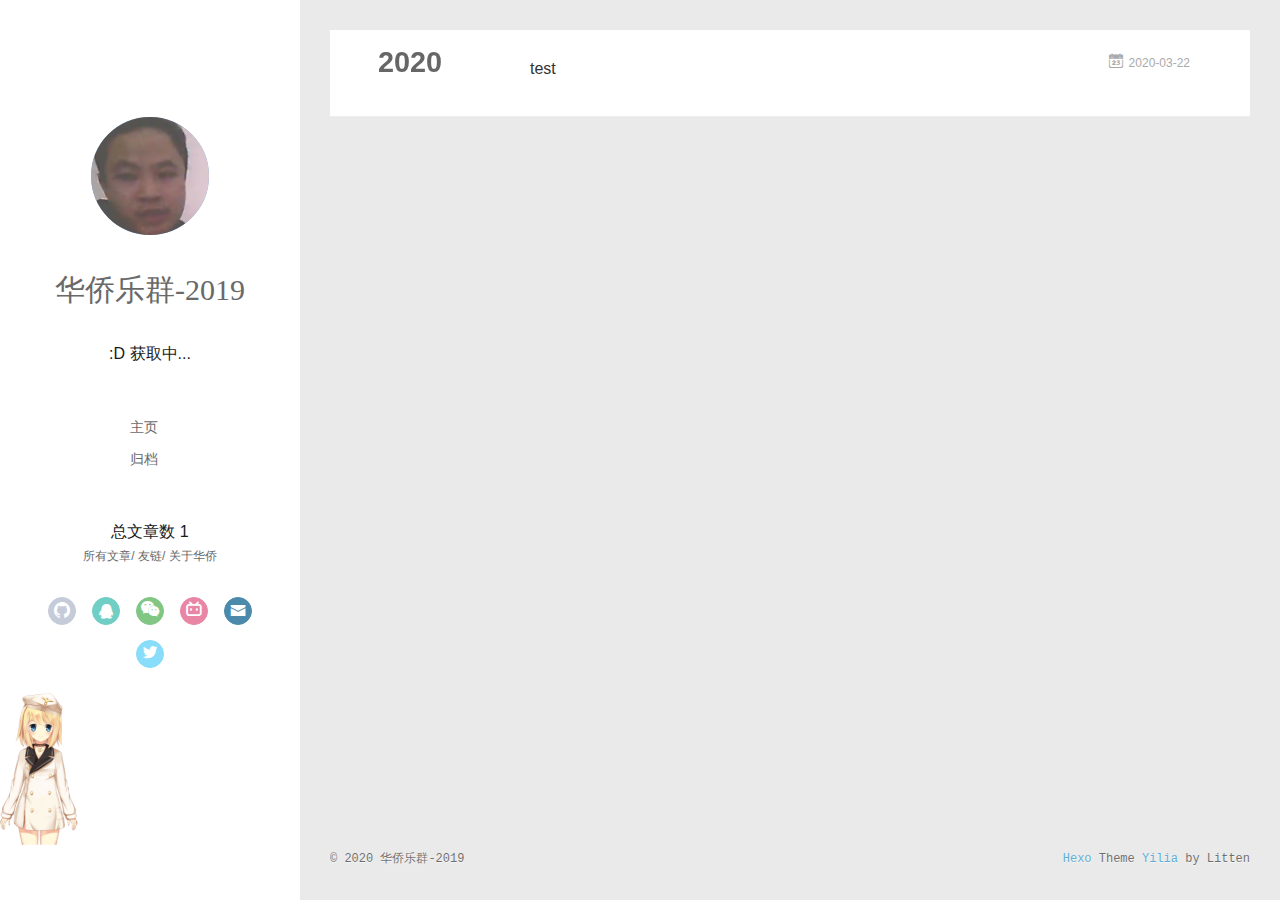
<file: archives/index.html>
<!DOCTYPE html>
<html>
<head>
  <meta charset="utf-8">
  
  <meta name="renderer" content="webkit">
  <meta http-equiv="X-UA-Compatible" content="IE=edge" >
  <link rel="dns-prefetch" href="https://xmlequn.github.io">
  <title>Archives | 乐群永不败</title>
  <meta name="viewport" content="width=device-width, initial-scale=1, maximum-scale=1">
  <meta property="og:type" content="website">
<meta property="og:title" content="乐群永不败">
<meta property="og:url" content="https://xmlequn.github.io/archives/index.html">
<meta property="og:site_name" content="乐群永不败">
<meta property="og:locale" content="en_US">
<meta property="article:author" content="华侨乐群-2019">
<meta name="twitter:card" content="summary">
  
    <link rel="alternative" href="/atom.xml" title="乐群永不败" type="application/atom+xml">
  
  
    <link rel="icon" href="/assets/gxg.jpg">
  
  <link rel="stylesheet" type="text/css" href="/./main.0cf68a.css">
  <style type="text/css">
  
    #container.show {
      background: linear-gradient(200deg,#a0cfe4,#e8c37e);
    }
  </style>
  

  

<meta name="generator" content="Hexo 4.2.0"></head>


<body>
  <div id="container" q-class="show:isCtnShow">
    <canvas id="anm-canvas" class="anm-canvas"></canvas>
    <div class="left-col" q-class="show:isShow">
      
<div class="overlay"></div>
<div class="intrude-less">
	<header id="header" class="inner">
		<a href="/" class="profilepic">
			<img src="/assets/wzh.jpg" class="js-avatar">
		</a>
		<hgroup>
		  <h1 class="header-author"><a href="/">华侨乐群-2019</a></h1>
		</hgroup>
		
		<p id="hitokoto">:D 获取中...</p>
		<script>
		  fetch('https://v1.hitokoto.cn')
		    .then(response => response.json())
		    .then(data => {
		      const hitokoto = document.getElementById('hitokoto')
		      hitokoto.innerText = data.hitokoto
		    })
		    .catch(console.error)
		</script>
		

		<nav class="header-menu">
			<ul>
			
				<li><a href="/">主页</a></li>
	        
				<li><a href="/archives/index.html">归档</a></li>
	        
			</ul>
		</nav>
		<nav>
    		总文章数 1
		</nav>
		<nav class="header-smart-menu">
    		
    			
    			<a q-on="click: openSlider(e, 'innerArchive')" href="javascript:void(0)">所有文章</a>
    			
            
    			
    			<a q-on="click: openSlider(e, 'friends')" href="javascript:void(0)">友链</a>
    			
            
    			
    			<a q-on="click: openSlider(e, 'aboutme')" href="javascript:void(0)">关于华侨</a>
    			
            
		</nav>
		<nav class="header-nav">
			<div class="social">
				
					<a class="github" target="_blank" href="https://github.com/xmlequn" title="github"><i class="icon-github"></i></a>
		        
					<a class="qq" target="_blank" href="http://wpa.qq.com/msgrd?v=3&uin=3259079569&site=qq&menu=yes" title="qq"><i class="icon-qq"></i></a>
		        
					<a class="weixin" target="_blank" href="/assets/vx.PNG" title="weixin"><i class="icon-weixin"></i></a>
		        
					<a class="bilibili" target="_blank" href="https://space.bilibili.com/446346297" title="bilibili"><i class="icon-bilibili"></i></a>
		        
					<a class="mail" target="_blank" href="mailto:xmlequn@qq.com" title="mail"><i class="icon-mail"></i></a>
		        
					<a class="twitter" target="_blank" href="https://twitter.com/shihansen1" title="twitter"><i class="icon-twitter"></i></a>
		        
			</div>
		</nav>
	</header>		
</div>

<script >
    var bglist = [];
    bglist[0] = "https://ftp.bmp.ovh/imgs/2020/03/d2d9605c8cd08bec.jpg";
    bglist[1] = "https://ftp.bmp.ovh/imgs/2020/03/fe959a64734662ef.jpg";
    //bglist[2] = "";
    setInterval('Getbg();', 3000);   //切换时间间隔，单位毫秒
    function Getbg(){
                var bgindex = Math.round(Math.random()*2);
                //输出随机背景
                var bkg = document.getElementsByClassName("left-col")[0];
                //这句话意思是找名字是left-col的class元素，找id可以用getElementById()
                bkg.style.backgroundImage="url("+ bglist[bgindex] +")";
}
</script>
    </div>
    <div class="mid-col" q-class="show:isShow,hide:isShow|isFalse">
      
<nav id="mobile-nav">
  	<div class="overlay js-overlay" style="background: #4d4d4d"></div>
	<div class="btnctn js-mobile-btnctn">
  		<div class="slider-trigger list" q-on="click: openSlider(e)"><i class="icon icon-sort"></i></div>
	</div>
	<div class="intrude-less">
		<header id="header" class="inner">
			<div class="profilepic">
				<img src="/assets/wzh.jpg" class="js-avatar">
			</div>
			<hgroup>
			  <h1 class="header-author js-header-author">华侨乐群-2019</h1>
			</hgroup>
			
			<p class="header-subtitle"><i class="icon icon-quo-left"></i>true<i class="icon icon-quo-right"></i></p>
			
			
			
				
			
				
			
			
			
			<nav class="header-nav">
				<div class="social">
					
						<a class="github" target="_blank" href="https://github.com/xmlequn" title="github"><i class="icon-github"></i></a>
			        
						<a class="qq" target="_blank" href="http://wpa.qq.com/msgrd?v=3&uin=3259079569&site=qq&menu=yes" title="qq"><i class="icon-qq"></i></a>
			        
						<a class="weixin" target="_blank" href="/assets/vx.PNG" title="weixin"><i class="icon-weixin"></i></a>
			        
						<a class="bilibili" target="_blank" href="https://space.bilibili.com/446346297" title="bilibili"><i class="icon-bilibili"></i></a>
			        
						<a class="mail" target="_blank" href="mailto:xmlequn@qq.com" title="mail"><i class="icon-mail"></i></a>
			        
						<a class="twitter" target="_blank" href="https://twitter.com/shihansen1" title="twitter"><i class="icon-twitter"></i></a>
			        
				</div>
			</nav>

			<nav class="header-menu js-header-menu">
				<ul style="width: 50%">
				
				
					<li style="width: 50%"><a href="/">主页</a></li>
		        
					<li style="width: 50%"><a href="/archives/index.html">归档</a></li>
		        
				</ul>
			</nav>
		</header>				
	</div>
	<div class="mobile-mask" style="display:none" q-show="isShow"></div>
</nav>

      <div id="wrapper" class="body-wrap">
        <div class="menu-l">
          <div class="canvas-wrap">
            <canvas data-colors="#eaeaea" data-sectionHeight="100" data-contentId="js-content" id="myCanvas1" class="anm-canvas"></canvas>
          </div>
          <div id="js-content" class="content-ll">
            
  
  
    
    
      
      
      <section class="archives-wrap">
        <div class="archive-year-wrap">
          <a href="/archives/2020" class="archive-year">2020</a>
        </div>
        <div class="archives">
    
    <article class="archive-article archive-type-post">
  <div class="archive-article-inner">
    <header class="archive-article-header">
      	<div class="article-meta">
	      	<a href="/2020/03/22/test/" class="archive-article-date">
  	<time datetime="2020-03-22T13:45:36.000Z" itemprop="datePublished"><i class="icon-calendar icon"></i>2020-03-22</time>
</a>
        </div>
    	 
  
    <h1 itemprop="name">
      <a class="archive-article-title" href="/2020/03/22/test/">test</a>
    </h1>
  

        <div class="article-info info-on-right">
          
          

        </div>
        <div class="clearfix"></div>
    </header>
  </div>
</article>
  
  
    </div></section>
  

    


          </div>
        </div>
      </div>
      <footer id="footer">
  <div class="outer">
    <div id="footer-info">
    	<div class="footer-left">
    		&copy; 2020 华侨乐群-2019
    	</div>
      	<div class="footer-right">
      		<a href="http://hexo.io/" target="_blank">Hexo</a>  Theme <a href="https://github.com/litten/hexo-theme-yilia" target="_blank">Yilia</a> by Litten
      	</div>
    </div>
  </div>
</footer>

<!--页面点击小红心-->
<script type="text/javascript" src="/love.js"></script>



    </div>
    <script>
	var yiliaConfig = {
		mathjax: true,
		isHome: false,
		isPost: false,
		isArchive: true,
		isTag: false,
		isCategory: false,
		open_in_new: false,
		toc_hide_index: true,
		root: "/",
		innerArchive: true,
		showTags: false
	}
</script>

<script>!function(t){function n(e){if(r[e])return r[e].exports;var i=r[e]={exports:{},id:e,loaded:!1};return t[e].call(i.exports,i,i.exports,n),i.loaded=!0,i.exports}var r={};n.m=t,n.c=r,n.p="./",n(0)}([function(t,n,r){r(195),t.exports=r(191)},function(t,n,r){var e=r(3),i=r(52),o=r(27),u=r(28),c=r(53),f="prototype",a=function(t,n,r){var s,l,h,v,p=t&a.F,d=t&a.G,y=t&a.S,g=t&a.P,b=t&a.B,m=d?e:y?e[n]||(e[n]={}):(e[n]||{})[f],x=d?i:i[n]||(i[n]={}),w=x[f]||(x[f]={});d&&(r=n);for(s in r)l=!p&&m&&void 0!==m[s],h=(l?m:r)[s],v=b&&l?c(h,e):g&&"function"==typeof h?c(Function.call,h):h,m&&u(m,s,h,t&a.U),x[s]!=h&&o(x,s,v),g&&w[s]!=h&&(w[s]=h)};e.core=i,a.F=1,a.G=2,a.S=4,a.P=8,a.B=16,a.W=32,a.U=64,a.R=128,t.exports=a},function(t,n,r){var e=r(6);t.exports=function(t){if(!e(t))throw TypeError(t+" is not an object!");return t}},function(t,n){var r=t.exports="undefined"!=typeof window&&window.Math==Math?window:"undefined"!=typeof self&&self.Math==Math?self:Function("return this")();"number"==typeof __g&&(__g=r)},function(t,n){t.exports=function(t){try{return!!t()}catch(t){return!0}}},function(t,n){var r=t.exports="undefined"!=typeof window&&window.Math==Math?window:"undefined"!=typeof self&&self.Math==Math?self:Function("return this")();"number"==typeof __g&&(__g=r)},function(t,n){t.exports=function(t){return"object"==typeof t?null!==t:"function"==typeof t}},function(t,n,r){var e=r(126)("wks"),i=r(76),o=r(3).Symbol,u="function"==typeof o;(t.exports=function(t){return e[t]||(e[t]=u&&o[t]||(u?o:i)("Symbol."+t))}).store=e},function(t,n){var r={}.hasOwnProperty;t.exports=function(t,n){return r.call(t,n)}},function(t,n,r){var e=r(94),i=r(33);t.exports=function(t){return e(i(t))}},function(t,n,r){t.exports=!r(4)(function(){return 7!=Object.defineProperty({},"a",{get:function(){return 7}}).a})},function(t,n,r){var e=r(2),i=r(167),o=r(50),u=Object.defineProperty;n.f=r(10)?Object.defineProperty:function(t,n,r){if(e(t),n=o(n,!0),e(r),i)try{return u(t,n,r)}catch(t){}if("get"in r||"set"in r)throw TypeError("Accessors not supported!");return"value"in r&&(t[n]=r.value),t}},function(t,n,r){t.exports=!r(18)(function(){return 7!=Object.defineProperty({},"a",{get:function(){return 7}}).a})},function(t,n,r){var e=r(14),i=r(22);t.exports=r(12)?function(t,n,r){return e.f(t,n,i(1,r))}:function(t,n,r){return t[n]=r,t}},function(t,n,r){var e=r(20),i=r(58),o=r(42),u=Object.defineProperty;n.f=r(12)?Object.defineProperty:function(t,n,r){if(e(t),n=o(n,!0),e(r),i)try{return u(t,n,r)}catch(t){}if("get"in r||"set"in r)throw TypeError("Accessors not supported!");return"value"in r&&(t[n]=r.value),t}},function(t,n,r){var e=r(40)("wks"),i=r(23),o=r(5).Symbol,u="function"==typeof o;(t.exports=function(t){return e[t]||(e[t]=u&&o[t]||(u?o:i)("Symbol."+t))}).store=e},function(t,n,r){var e=r(67),i=Math.min;t.exports=function(t){return t>0?i(e(t),9007199254740991):0}},function(t,n,r){var e=r(46);t.exports=function(t){return Object(e(t))}},function(t,n){t.exports=function(t){try{return!!t()}catch(t){return!0}}},function(t,n,r){var e=r(63),i=r(34);t.exports=Object.keys||function(t){return e(t,i)}},function(t,n,r){var e=r(21);t.exports=function(t){if(!e(t))throw TypeError(t+" is not an object!");return t}},function(t,n){t.exports=function(t){return"object"==typeof t?null!==t:"function"==typeof t}},function(t,n){t.exports=function(t,n){return{enumerable:!(1&t),configurable:!(2&t),writable:!(4&t),value:n}}},function(t,n){var r=0,e=Math.random();t.exports=function(t){return"Symbol(".concat(void 0===t?"":t,")_",(++r+e).toString(36))}},function(t,n){var r={}.hasOwnProperty;t.exports=function(t,n){return r.call(t,n)}},function(t,n){var r=t.exports={version:"2.4.0"};"number"==typeof __e&&(__e=r)},function(t,n){t.exports=function(t){if("function"!=typeof t)throw TypeError(t+" is not a function!");return t}},function(t,n,r){var e=r(11),i=r(66);t.exports=r(10)?function(t,n,r){return e.f(t,n,i(1,r))}:function(t,n,r){return t[n]=r,t}},function(t,n,r){var e=r(3),i=r(27),o=r(24),u=r(76)("src"),c="toString",f=Function[c],a=(""+f).split(c);r(52).inspectSource=function(t){return f.call(t)},(t.exports=function(t,n,r,c){var f="function"==typeof r;f&&(o(r,"name")||i(r,"name",n)),t[n]!==r&&(f&&(o(r,u)||i(r,u,t[n]?""+t[n]:a.join(String(n)))),t===e?t[n]=r:c?t[n]?t[n]=r:i(t,n,r):(delete t[n],i(t,n,r)))})(Function.prototype,c,function(){return"function"==typeof this&&this[u]||f.call(this)})},function(t,n,r){var e=r(1),i=r(4),o=r(46),u=function(t,n,r,e){var i=String(o(t)),u="<"+n;return""!==r&&(u+=" "+r+'="'+String(e).replace(/"/g,"&quot;")+'"'),u+">"+i+"</"+n+">"};t.exports=function(t,n){var r={};r[t]=n(u),e(e.P+e.F*i(function(){var n=""[t]('"');return n!==n.toLowerCase()||n.split('"').length>3}),"String",r)}},function(t,n,r){var e=r(115),i=r(46);t.exports=function(t){return e(i(t))}},function(t,n,r){var e=r(116),i=r(66),o=r(30),u=r(50),c=r(24),f=r(167),a=Object.getOwnPropertyDescriptor;n.f=r(10)?a:function(t,n){if(t=o(t),n=u(n,!0),f)try{return a(t,n)}catch(t){}if(c(t,n))return i(!e.f.call(t,n),t[n])}},function(t,n,r){var e=r(24),i=r(17),o=r(145)("IE_PROTO"),u=Object.prototype;t.exports=Object.getPrototypeOf||function(t){return t=i(t),e(t,o)?t[o]:"function"==typeof t.constructor&&t instanceof t.constructor?t.constructor.prototype:t instanceof Object?u:null}},function(t,n){t.exports=function(t){if(void 0==t)throw TypeError("Can't call method on  "+t);return t}},function(t,n){t.exports="constructor,hasOwnProperty,isPrototypeOf,propertyIsEnumerable,toLocaleString,toString,valueOf".split(",")},function(t,n){t.exports={}},function(t,n){t.exports=!0},function(t,n){n.f={}.propertyIsEnumerable},function(t,n,r){var e=r(14).f,i=r(8),o=r(15)("toStringTag");t.exports=function(t,n,r){t&&!i(t=r?t:t.prototype,o)&&e(t,o,{configurable:!0,value:n})}},function(t,n,r){var e=r(40)("keys"),i=r(23);t.exports=function(t){return e[t]||(e[t]=i(t))}},function(t,n,r){var e=r(5),i="__core-js_shared__",o=e[i]||(e[i]={});t.exports=function(t){return o[t]||(o[t]={})}},function(t,n){var r=Math.ceil,e=Math.floor;t.exports=function(t){return isNaN(t=+t)?0:(t>0?e:r)(t)}},function(t,n,r){var e=r(21);t.exports=function(t,n){if(!e(t))return t;var r,i;if(n&&"function"==typeof(r=t.toString)&&!e(i=r.call(t)))return i;if("function"==typeof(r=t.valueOf)&&!e(i=r.call(t)))return i;if(!n&&"function"==typeof(r=t.toString)&&!e(i=r.call(t)))return i;throw TypeError("Can't convert object to primitive value")}},function(t,n,r){var e=r(5),i=r(25),o=r(36),u=r(44),c=r(14).f;t.exports=function(t){var n=i.Symbol||(i.Symbol=o?{}:e.Symbol||{});"_"==t.charAt(0)||t in n||c(n,t,{value:u.f(t)})}},function(t,n,r){n.f=r(15)},function(t,n){var r={}.toString;t.exports=function(t){return r.call(t).slice(8,-1)}},function(t,n){t.exports=function(t){if(void 0==t)throw TypeError("Can't call method on  "+t);return t}},function(t,n,r){var e=r(4);t.exports=function(t,n){return!!t&&e(function(){n?t.call(null,function(){},1):t.call(null)})}},function(t,n,r){var e=r(53),i=r(115),o=r(17),u=r(16),c=r(203);t.exports=function(t,n){var r=1==t,f=2==t,a=3==t,s=4==t,l=6==t,h=5==t||l,v=n||c;return function(n,c,p){for(var d,y,g=o(n),b=i(g),m=e(c,p,3),x=u(b.length),w=0,S=r?v(n,x):f?v(n,0):void 0;x>w;w++)if((h||w in b)&&(d=b[w],y=m(d,w,g),t))if(r)S[w]=y;else if(y)switch(t){case 3:return!0;case 5:return d;case 6:return w;case 2:S.push(d)}else if(s)return!1;return l?-1:a||s?s:S}}},function(t,n,r){var e=r(1),i=r(52),o=r(4);t.exports=function(t,n){var r=(i.Object||{})[t]||Object[t],u={};u[t]=n(r),e(e.S+e.F*o(function(){r(1)}),"Object",u)}},function(t,n,r){var e=r(6);t.exports=function(t,n){if(!e(t))return t;var r,i;if(n&&"function"==typeof(r=t.toString)&&!e(i=r.call(t)))return i;if("function"==typeof(r=t.valueOf)&&!e(i=r.call(t)))return i;if(!n&&"function"==typeof(r=t.toString)&&!e(i=r.call(t)))return i;throw TypeError("Can't convert object to primitive value")}},function(t,n,r){var e=r(5),i=r(25),o=r(91),u=r(13),c="prototype",f=function(t,n,r){var a,s,l,h=t&f.F,v=t&f.G,p=t&f.S,d=t&f.P,y=t&f.B,g=t&f.W,b=v?i:i[n]||(i[n]={}),m=b[c],x=v?e:p?e[n]:(e[n]||{})[c];v&&(r=n);for(a in r)(s=!h&&x&&void 0!==x[a])&&a in b||(l=s?x[a]:r[a],b[a]=v&&"function"!=typeof x[a]?r[a]:y&&s?o(l,e):g&&x[a]==l?function(t){var n=function(n,r,e){if(this instanceof t){switch(arguments.length){case 0:return new t;case 1:return new t(n);case 2:return new t(n,r)}return new t(n,r,e)}return t.apply(this,arguments)};return n[c]=t[c],n}(l):d&&"function"==typeof l?o(Function.call,l):l,d&&((b.virtual||(b.virtual={}))[a]=l,t&f.R&&m&&!m[a]&&u(m,a,l)))};f.F=1,f.G=2,f.S=4,f.P=8,f.B=16,f.W=32,f.U=64,f.R=128,t.exports=f},function(t,n){var r=t.exports={version:"2.4.0"};"number"==typeof __e&&(__e=r)},function(t,n,r){var e=r(26);t.exports=function(t,n,r){if(e(t),void 0===n)return t;switch(r){case 1:return function(r){return t.call(n,r)};case 2:return function(r,e){return t.call(n,r,e)};case 3:return function(r,e,i){return t.call(n,r,e,i)}}return function(){return t.apply(n,arguments)}}},function(t,n,r){var e=r(183),i=r(1),o=r(126)("metadata"),u=o.store||(o.store=new(r(186))),c=function(t,n,r){var i=u.get(t);if(!i){if(!r)return;u.set(t,i=new e)}var o=i.get(n);if(!o){if(!r)return;i.set(n,o=new e)}return o},f=function(t,n,r){var e=c(n,r,!1);return void 0!==e&&e.has(t)},a=function(t,n,r){var e=c(n,r,!1);return void 0===e?void 0:e.get(t)},s=function(t,n,r,e){c(r,e,!0).set(t,n)},l=function(t,n){var r=c(t,n,!1),e=[];return r&&r.forEach(function(t,n){e.push(n)}),e},h=function(t){return void 0===t||"symbol"==typeof t?t:String(t)},v=function(t){i(i.S,"Reflect",t)};t.exports={store:u,map:c,has:f,get:a,set:s,keys:l,key:h,exp:v}},function(t,n,r){"use strict";if(r(10)){var e=r(69),i=r(3),o=r(4),u=r(1),c=r(127),f=r(152),a=r(53),s=r(68),l=r(66),h=r(27),v=r(73),p=r(67),d=r(16),y=r(75),g=r(50),b=r(24),m=r(180),x=r(114),w=r(6),S=r(17),_=r(137),O=r(70),E=r(32),P=r(71).f,j=r(154),F=r(76),M=r(7),A=r(48),N=r(117),T=r(146),I=r(155),k=r(80),L=r(123),R=r(74),C=r(130),D=r(160),U=r(11),W=r(31),G=U.f,B=W.f,V=i.RangeError,z=i.TypeError,q=i.Uint8Array,K="ArrayBuffer",J="Shared"+K,Y="BYTES_PER_ELEMENT",H="prototype",$=Array[H],X=f.ArrayBuffer,Q=f.DataView,Z=A(0),tt=A(2),nt=A(3),rt=A(4),et=A(5),it=A(6),ot=N(!0),ut=N(!1),ct=I.values,ft=I.keys,at=I.entries,st=$.lastIndexOf,lt=$.reduce,ht=$.reduceRight,vt=$.join,pt=$.sort,dt=$.slice,yt=$.toString,gt=$.toLocaleString,bt=M("iterator"),mt=M("toStringTag"),xt=F("typed_constructor"),wt=F("def_constructor"),St=c.CONSTR,_t=c.TYPED,Ot=c.VIEW,Et="Wrong length!",Pt=A(1,function(t,n){return Tt(T(t,t[wt]),n)}),jt=o(function(){return 1===new q(new Uint16Array([1]).buffer)[0]}),Ft=!!q&&!!q[H].set&&o(function(){new q(1).set({})}),Mt=function(t,n){if(void 0===t)throw z(Et);var r=+t,e=d(t);if(n&&!m(r,e))throw V(Et);return e},At=function(t,n){var r=p(t);if(r<0||r%n)throw V("Wrong offset!");return r},Nt=function(t){if(w(t)&&_t in t)return t;throw z(t+" is not a typed array!")},Tt=function(t,n){if(!(w(t)&&xt in t))throw z("It is not a typed array constructor!");return new t(n)},It=function(t,n){return kt(T(t,t[wt]),n)},kt=function(t,n){for(var r=0,e=n.length,i=Tt(t,e);e>r;)i[r]=n[r++];return i},Lt=function(t,n,r){G(t,n,{get:function(){return this._d[r]}})},Rt=function(t){var n,r,e,i,o,u,c=S(t),f=arguments.length,s=f>1?arguments[1]:void 0,l=void 0!==s,h=j(c);if(void 0!=h&&!_(h)){for(u=h.call(c),e=[],n=0;!(o=u.next()).done;n++)e.push(o.value);c=e}for(l&&f>2&&(s=a(s,arguments[2],2)),n=0,r=d(c.length),i=Tt(this,r);r>n;n++)i[n]=l?s(c[n],n):c[n];return i},Ct=function(){for(var t=0,n=arguments.length,r=Tt(this,n);n>t;)r[t]=arguments[t++];return r},Dt=!!q&&o(function(){gt.call(new q(1))}),Ut=function(){return gt.apply(Dt?dt.call(Nt(this)):Nt(this),arguments)},Wt={copyWithin:function(t,n){return D.call(Nt(this),t,n,arguments.length>2?arguments[2]:void 0)},every:function(t){return rt(Nt(this),t,arguments.length>1?arguments[1]:void 0)},fill:function(t){return C.apply(Nt(this),arguments)},filter:function(t){return It(this,tt(Nt(this),t,arguments.length>1?arguments[1]:void 0))},find:function(t){return et(Nt(this),t,arguments.length>1?arguments[1]:void 0)},findIndex:function(t){return it(Nt(this),t,arguments.length>1?arguments[1]:void 0)},forEach:function(t){Z(Nt(this),t,arguments.length>1?arguments[1]:void 0)},indexOf:function(t){return ut(Nt(this),t,arguments.length>1?arguments[1]:void 0)},includes:function(t){return ot(Nt(this),t,arguments.length>1?arguments[1]:void 0)},join:function(t){return vt.apply(Nt(this),arguments)},lastIndexOf:function(t){return st.apply(Nt(this),arguments)},map:function(t){return Pt(Nt(this),t,arguments.length>1?arguments[1]:void 0)},reduce:function(t){return lt.apply(Nt(this),arguments)},reduceRight:function(t){return ht.apply(Nt(this),arguments)},reverse:function(){for(var t,n=this,r=Nt(n).length,e=Math.floor(r/2),i=0;i<e;)t=n[i],n[i++]=n[--r],n[r]=t;return n},some:function(t){return nt(Nt(this),t,arguments.length>1?arguments[1]:void 0)},sort:function(t){return pt.call(Nt(this),t)},subarray:function(t,n){var r=Nt(this),e=r.length,i=y(t,e);return new(T(r,r[wt]))(r.buffer,r.byteOffset+i*r.BYTES_PER_ELEMENT,d((void 0===n?e:y(n,e))-i))}},Gt=function(t,n){return It(this,dt.call(Nt(this),t,n))},Bt=function(t){Nt(this);var n=At(arguments[1],1),r=this.length,e=S(t),i=d(e.length),o=0;if(i+n>r)throw V(Et);for(;o<i;)this[n+o]=e[o++]},Vt={entries:function(){return at.call(Nt(this))},keys:function(){return ft.call(Nt(this))},values:function(){return ct.call(Nt(this))}},zt=function(t,n){return w(t)&&t[_t]&&"symbol"!=typeof n&&n in t&&String(+n)==String(n)},qt=function(t,n){return zt(t,n=g(n,!0))?l(2,t[n]):B(t,n)},Kt=function(t,n,r){return!(zt(t,n=g(n,!0))&&w(r)&&b(r,"value"))||b(r,"get")||b(r,"set")||r.configurable||b(r,"writable")&&!r.writable||b(r,"enumerable")&&!r.enumerable?G(t,n,r):(t[n]=r.value,t)};St||(W.f=qt,U.f=Kt),u(u.S+u.F*!St,"Object",{getOwnPropertyDescriptor:qt,defineProperty:Kt}),o(function(){yt.call({})})&&(yt=gt=function(){return vt.call(this)});var Jt=v({},Wt);v(Jt,Vt),h(Jt,bt,Vt.values),v(Jt,{slice:Gt,set:Bt,constructor:function(){},toString:yt,toLocaleString:Ut}),Lt(Jt,"buffer","b"),Lt(Jt,"byteOffset","o"),Lt(Jt,"byteLength","l"),Lt(Jt,"length","e"),G(Jt,mt,{get:function(){return this[_t]}}),t.exports=function(t,n,r,f){f=!!f;var a=t+(f?"Clamped":"")+"Array",l="Uint8Array"!=a,v="get"+t,p="set"+t,y=i[a],g=y||{},b=y&&E(y),m=!y||!c.ABV,S={},_=y&&y[H],j=function(t,r){var e=t._d;return e.v[v](r*n+e.o,jt)},F=function(t,r,e){var i=t._d;f&&(e=(e=Math.round(e))<0?0:e>255?255:255&e),i.v[p](r*n+i.o,e,jt)},M=function(t,n){G(t,n,{get:function(){return j(this,n)},set:function(t){return F(this,n,t)},enumerable:!0})};m?(y=r(function(t,r,e,i){s(t,y,a,"_d");var o,u,c,f,l=0,v=0;if(w(r)){if(!(r instanceof X||(f=x(r))==K||f==J))return _t in r?kt(y,r):Rt.call(y,r);o=r,v=At(e,n);var p=r.byteLength;if(void 0===i){if(p%n)throw V(Et);if((u=p-v)<0)throw V(Et)}else if((u=d(i)*n)+v>p)throw V(Et);c=u/n}else c=Mt(r,!0),u=c*n,o=new X(u);for(h(t,"_d",{b:o,o:v,l:u,e:c,v:new Q(o)});l<c;)M(t,l++)}),_=y[H]=O(Jt),h(_,"constructor",y)):L(function(t){new y(null),new y(t)},!0)||(y=r(function(t,r,e,i){s(t,y,a);var o;return w(r)?r instanceof X||(o=x(r))==K||o==J?void 0!==i?new g(r,At(e,n),i):void 0!==e?new g(r,At(e,n)):new g(r):_t in r?kt(y,r):Rt.call(y,r):new g(Mt(r,l))}),Z(b!==Function.prototype?P(g).concat(P(b)):P(g),function(t){t in y||h(y,t,g[t])}),y[H]=_,e||(_.constructor=y));var A=_[bt],N=!!A&&("values"==A.name||void 0==A.name),T=Vt.values;h(y,xt,!0),h(_,_t,a),h(_,Ot,!0),h(_,wt,y),(f?new y(1)[mt]==a:mt in _)||G(_,mt,{get:function(){return a}}),S[a]=y,u(u.G+u.W+u.F*(y!=g),S),u(u.S,a,{BYTES_PER_ELEMENT:n,from:Rt,of:Ct}),Y in _||h(_,Y,n),u(u.P,a,Wt),R(a),u(u.P+u.F*Ft,a,{set:Bt}),u(u.P+u.F*!N,a,Vt),u(u.P+u.F*(_.toString!=yt),a,{toString:yt}),u(u.P+u.F*o(function(){new y(1).slice()}),a,{slice:Gt}),u(u.P+u.F*(o(function(){return[1,2].toLocaleString()!=new y([1,2]).toLocaleString()})||!o(function(){_.toLocaleString.call([1,2])})),a,{toLocaleString:Ut}),k[a]=N?A:T,e||N||h(_,bt,T)}}else t.exports=function(){}},function(t,n){var r={}.toString;t.exports=function(t){return r.call(t).slice(8,-1)}},function(t,n,r){var e=r(21),i=r(5).document,o=e(i)&&e(i.createElement);t.exports=function(t){return o?i.createElement(t):{}}},function(t,n,r){t.exports=!r(12)&&!r(18)(function(){return 7!=Object.defineProperty(r(57)("div"),"a",{get:function(){return 7}}).a})},function(t,n,r){"use strict";var e=r(36),i=r(51),o=r(64),u=r(13),c=r(8),f=r(35),a=r(96),s=r(38),l=r(103),h=r(15)("iterator"),v=!([].keys&&"next"in[].keys()),p="keys",d="values",y=function(){return this};t.exports=function(t,n,r,g,b,m,x){a(r,n,g);var w,S,_,O=function(t){if(!v&&t in F)return F[t];switch(t){case p:case d:return function(){return new r(this,t)}}return function(){return new r(this,t)}},E=n+" Iterator",P=b==d,j=!1,F=t.prototype,M=F[h]||F["@@iterator"]||b&&F[b],A=M||O(b),N=b?P?O("entries"):A:void 0,T="Array"==n?F.entries||M:M;if(T&&(_=l(T.call(new t)))!==Object.prototype&&(s(_,E,!0),e||c(_,h)||u(_,h,y)),P&&M&&M.name!==d&&(j=!0,A=function(){return M.call(this)}),e&&!x||!v&&!j&&F[h]||u(F,h,A),f[n]=A,f[E]=y,b)if(w={values:P?A:O(d),keys:m?A:O(p),entries:N},x)for(S in w)S in F||o(F,S,w[S]);else i(i.P+i.F*(v||j),n,w);return w}},function(t,n,r){var e=r(20),i=r(100),o=r(34),u=r(39)("IE_PROTO"),c=function(){},f="prototype",a=function(){var t,n=r(57)("iframe"),e=o.length;for(n.style.display="none",r(93).appendChild(n),n.src="javascript:",t=n.contentWindow.document,t.open(),t.write("<script>document.F=Object<\/script>"),t.close(),a=t.F;e--;)delete a[f][o[e]];return a()};t.exports=Object.create||function(t,n){var r;return null!==t?(c[f]=e(t),r=new c,c[f]=null,r[u]=t):r=a(),void 0===n?r:i(r,n)}},function(t,n,r){var e=r(63),i=r(34).concat("length","prototype");n.f=Object.getOwnPropertyNames||function(t){return e(t,i)}},function(t,n){n.f=Object.getOwnPropertySymbols},function(t,n,r){var e=r(8),i=r(9),o=r(90)(!1),u=r(39)("IE_PROTO");t.exports=function(t,n){var r,c=i(t),f=0,a=[];for(r in c)r!=u&&e(c,r)&&a.push(r);for(;n.length>f;)e(c,r=n[f++])&&(~o(a,r)||a.push(r));return a}},function(t,n,r){t.exports=r(13)},function(t,n,r){var e=r(76)("meta"),i=r(6),o=r(24),u=r(11).f,c=0,f=Object.isExtensible||function(){return!0},a=!r(4)(function(){return f(Object.preventExtensions({}))}),s=function(t){u(t,e,{value:{i:"O"+ ++c,w:{}}})},l=function(t,n){if(!i(t))return"symbol"==typeof t?t:("string"==typeof t?"S":"P")+t;if(!o(t,e)){if(!f(t))return"F";if(!n)return"E";s(t)}return t[e].i},h=function(t,n){if(!o(t,e)){if(!f(t))return!0;if(!n)return!1;s(t)}return t[e].w},v=function(t){return a&&p.NEED&&f(t)&&!o(t,e)&&s(t),t},p=t.exports={KEY:e,NEED:!1,fastKey:l,getWeak:h,onFreeze:v}},function(t,n){t.exports=function(t,n){return{enumerable:!(1&t),configurable:!(2&t),writable:!(4&t),value:n}}},function(t,n){var r=Math.ceil,e=Math.floor;t.exports=function(t){return isNaN(t=+t)?0:(t>0?e:r)(t)}},function(t,n){t.exports=function(t,n,r,e){if(!(t instanceof n)||void 0!==e&&e in t)throw TypeError(r+": incorrect invocation!");return t}},function(t,n){t.exports=!1},function(t,n,r){var e=r(2),i=r(173),o=r(133),u=r(145)("IE_PROTO"),c=function(){},f="prototype",a=function(){var t,n=r(132)("iframe"),e=o.length;for(n.style.display="none",r(135).appendChild(n),n.src="javascript:",t=n.contentWindow.document,t.open(),t.write("<script>document.F=Object<\/script>"),t.close(),a=t.F;e--;)delete a[f][o[e]];return a()};t.exports=Object.create||function(t,n){var r;return null!==t?(c[f]=e(t),r=new c,c[f]=null,r[u]=t):r=a(),void 0===n?r:i(r,n)}},function(t,n,r){var e=r(175),i=r(133).concat("length","prototype");n.f=Object.getOwnPropertyNames||function(t){return e(t,i)}},function(t,n,r){var e=r(175),i=r(133);t.exports=Object.keys||function(t){return e(t,i)}},function(t,n,r){var e=r(28);t.exports=function(t,n,r){for(var i in n)e(t,i,n[i],r);return t}},function(t,n,r){"use strict";var e=r(3),i=r(11),o=r(10),u=r(7)("species");t.exports=function(t){var n=e[t];o&&n&&!n[u]&&i.f(n,u,{configurable:!0,get:function(){return this}})}},function(t,n,r){var e=r(67),i=Math.max,o=Math.min;t.exports=function(t,n){return t=e(t),t<0?i(t+n,0):o(t,n)}},function(t,n){var r=0,e=Math.random();t.exports=function(t){return"Symbol(".concat(void 0===t?"":t,")_",(++r+e).toString(36))}},function(t,n,r){var e=r(33);t.exports=function(t){return Object(e(t))}},function(t,n,r){var e=r(7)("unscopables"),i=Array.prototype;void 0==i[e]&&r(27)(i,e,{}),t.exports=function(t){i[e][t]=!0}},function(t,n,r){var e=r(53),i=r(169),o=r(137),u=r(2),c=r(16),f=r(154),a={},s={},n=t.exports=function(t,n,r,l,h){var v,p,d,y,g=h?function(){return t}:f(t),b=e(r,l,n?2:1),m=0;if("function"!=typeof g)throw TypeError(t+" is not iterable!");if(o(g)){for(v=c(t.length);v>m;m++)if((y=n?b(u(p=t[m])[0],p[1]):b(t[m]))===a||y===s)return y}else for(d=g.call(t);!(p=d.next()).done;)if((y=i(d,b,p.value,n))===a||y===s)return y};n.BREAK=a,n.RETURN=s},function(t,n){t.exports={}},function(t,n,r){var e=r(11).f,i=r(24),o=r(7)("toStringTag");t.exports=function(t,n,r){t&&!i(t=r?t:t.prototype,o)&&e(t,o,{configurable:!0,value:n})}},function(t,n,r){var e=r(1),i=r(46),o=r(4),u=r(150),c="["+u+"]",f="​",a=RegExp("^"+c+c+"*"),s=RegExp(c+c+"*$"),l=function(t,n,r){var i={},c=o(function(){return!!u[t]()||f[t]()!=f}),a=i[t]=c?n(h):u[t];r&&(i[r]=a),e(e.P+e.F*c,"String",i)},h=l.trim=function(t,n){return t=String(i(t)),1&n&&(t=t.replace(a,"")),2&n&&(t=t.replace(s,"")),t};t.exports=l},function(t,n,r){t.exports={default:r(86),__esModule:!0}},function(t,n,r){t.exports={default:r(87),__esModule:!0}},function(t,n,r){"use strict";function e(t){return t&&t.__esModule?t:{default:t}}n.__esModule=!0;var i=r(84),o=e(i),u=r(83),c=e(u),f="function"==typeof c.default&&"symbol"==typeof o.default?function(t){return typeof t}:function(t){return t&&"function"==typeof c.default&&t.constructor===c.default&&t!==c.default.prototype?"symbol":typeof t};n.default="function"==typeof c.default&&"symbol"===f(o.default)?function(t){return void 0===t?"undefined":f(t)}:function(t){return t&&"function"==typeof c.default&&t.constructor===c.default&&t!==c.default.prototype?"symbol":void 0===t?"undefined":f(t)}},function(t,n,r){r(110),r(108),r(111),r(112),t.exports=r(25).Symbol},function(t,n,r){r(109),r(113),t.exports=r(44).f("iterator")},function(t,n){t.exports=function(t){if("function"!=typeof t)throw TypeError(t+" is not a function!");return t}},function(t,n){t.exports=function(){}},function(t,n,r){var e=r(9),i=r(106),o=r(105);t.exports=function(t){return function(n,r,u){var c,f=e(n),a=i(f.length),s=o(u,a);if(t&&r!=r){for(;a>s;)if((c=f[s++])!=c)return!0}else for(;a>s;s++)if((t||s in f)&&f[s]===r)return t||s||0;return!t&&-1}}},function(t,n,r){var e=r(88);t.exports=function(t,n,r){if(e(t),void 0===n)return t;switch(r){case 1:return function(r){return t.call(n,r)};case 2:return function(r,e){return t.call(n,r,e)};case 3:return function(r,e,i){return t.call(n,r,e,i)}}return function(){return t.apply(n,arguments)}}},function(t,n,r){var e=r(19),i=r(62),o=r(37);t.exports=function(t){var n=e(t),r=i.f;if(r)for(var u,c=r(t),f=o.f,a=0;c.length>a;)f.call(t,u=c[a++])&&n.push(u);return n}},function(t,n,r){t.exports=r(5).document&&document.documentElement},function(t,n,r){var e=r(56);t.exports=Object("z").propertyIsEnumerable(0)?Object:function(t){return"String"==e(t)?t.split(""):Object(t)}},function(t,n,r){var e=r(56);t.exports=Array.isArray||function(t){return"Array"==e(t)}},function(t,n,r){"use strict";var e=r(60),i=r(22),o=r(38),u={};r(13)(u,r(15)("iterator"),function(){return this}),t.exports=function(t,n,r){t.prototype=e(u,{next:i(1,r)}),o(t,n+" Iterator")}},function(t,n){t.exports=function(t,n){return{value:n,done:!!t}}},function(t,n,r){var e=r(19),i=r(9);t.exports=function(t,n){for(var r,o=i(t),u=e(o),c=u.length,f=0;c>f;)if(o[r=u[f++]]===n)return r}},function(t,n,r){var e=r(23)("meta"),i=r(21),o=r(8),u=r(14).f,c=0,f=Object.isExtensible||function(){return!0},a=!r(18)(function(){return f(Object.preventExtensions({}))}),s=function(t){u(t,e,{value:{i:"O"+ ++c,w:{}}})},l=function(t,n){if(!i(t))return"symbol"==typeof t?t:("string"==typeof t?"S":"P")+t;if(!o(t,e)){if(!f(t))return"F";if(!n)return"E";s(t)}return t[e].i},h=function(t,n){if(!o(t,e)){if(!f(t))return!0;if(!n)return!1;s(t)}return t[e].w},v=function(t){return a&&p.NEED&&f(t)&&!o(t,e)&&s(t),t},p=t.exports={KEY:e,NEED:!1,fastKey:l,getWeak:h,onFreeze:v}},function(t,n,r){var e=r(14),i=r(20),o=r(19);t.exports=r(12)?Object.defineProperties:function(t,n){i(t);for(var r,u=o(n),c=u.length,f=0;c>f;)e.f(t,r=u[f++],n[r]);return t}},function(t,n,r){var e=r(37),i=r(22),o=r(9),u=r(42),c=r(8),f=r(58),a=Object.getOwnPropertyDescriptor;n.f=r(12)?a:function(t,n){if(t=o(t),n=u(n,!0),f)try{return a(t,n)}catch(t){}if(c(t,n))return i(!e.f.call(t,n),t[n])}},function(t,n,r){var e=r(9),i=r(61).f,o={}.toString,u="object"==typeof window&&window&&Object.getOwnPropertyNames?Object.getOwnPropertyNames(window):[],c=function(t){try{return i(t)}catch(t){return u.slice()}};t.exports.f=function(t){return u&&"[object Window]"==o.call(t)?c(t):i(e(t))}},function(t,n,r){var e=r(8),i=r(77),o=r(39)("IE_PROTO"),u=Object.prototype;t.exports=Object.getPrototypeOf||function(t){return t=i(t),e(t,o)?t[o]:"function"==typeof t.constructor&&t instanceof t.constructor?t.constructor.prototype:t instanceof Object?u:null}},function(t,n,r){var e=r(41),i=r(33);t.exports=function(t){return function(n,r){var o,u,c=String(i(n)),f=e(r),a=c.length;return f<0||f>=a?t?"":void 0:(o=c.charCodeAt(f),o<55296||o>56319||f+1===a||(u=c.charCodeAt(f+1))<56320||u>57343?t?c.charAt(f):o:t?c.slice(f,f+2):u-56320+(o-55296<<10)+65536)}}},function(t,n,r){var e=r(41),i=Math.max,o=Math.min;t.exports=function(t,n){return t=e(t),t<0?i(t+n,0):o(t,n)}},function(t,n,r){var e=r(41),i=Math.min;t.exports=function(t){return t>0?i(e(t),9007199254740991):0}},function(t,n,r){"use strict";var e=r(89),i=r(97),o=r(35),u=r(9);t.exports=r(59)(Array,"Array",function(t,n){this._t=u(t),this._i=0,this._k=n},function(){var t=this._t,n=this._k,r=this._i++;return!t||r>=t.length?(this._t=void 0,i(1)):"keys"==n?i(0,r):"values"==n?i(0,t[r]):i(0,[r,t[r]])},"values"),o.Arguments=o.Array,e("keys"),e("values"),e("entries")},function(t,n){},function(t,n,r){"use strict";var e=r(104)(!0);r(59)(String,"String",function(t){this._t=String(t),this._i=0},function(){var t,n=this._t,r=this._i;return r>=n.length?{value:void 0,done:!0}:(t=e(n,r),this._i+=t.length,{value:t,done:!1})})},function(t,n,r){"use strict";var e=r(5),i=r(8),o=r(12),u=r(51),c=r(64),f=r(99).KEY,a=r(18),s=r(40),l=r(38),h=r(23),v=r(15),p=r(44),d=r(43),y=r(98),g=r(92),b=r(95),m=r(20),x=r(9),w=r(42),S=r(22),_=r(60),O=r(102),E=r(101),P=r(14),j=r(19),F=E.f,M=P.f,A=O.f,N=e.Symbol,T=e.JSON,I=T&&T.stringify,k="prototype",L=v("_hidden"),R=v("toPrimitive"),C={}.propertyIsEnumerable,D=s("symbol-registry"),U=s("symbols"),W=s("op-symbols"),G=Object[k],B="function"==typeof N,V=e.QObject,z=!V||!V[k]||!V[k].findChild,q=o&&a(function(){return 7!=_(M({},"a",{get:function(){return M(this,"a",{value:7}).a}})).a})?function(t,n,r){var e=F(G,n);e&&delete G[n],M(t,n,r),e&&t!==G&&M(G,n,e)}:M,K=function(t){var n=U[t]=_(N[k]);return n._k=t,n},J=B&&"symbol"==typeof N.iterator?function(t){return"symbol"==typeof t}:function(t){return t instanceof N},Y=function(t,n,r){return t===G&&Y(W,n,r),m(t),n=w(n,!0),m(r),i(U,n)?(r.enumerable?(i(t,L)&&t[L][n]&&(t[L][n]=!1),r=_(r,{enumerable:S(0,!1)})):(i(t,L)||M(t,L,S(1,{})),t[L][n]=!0),q(t,n,r)):M(t,n,r)},H=function(t,n){m(t);for(var r,e=g(n=x(n)),i=0,o=e.length;o>i;)Y(t,r=e[i++],n[r]);return t},$=function(t,n){return void 0===n?_(t):H(_(t),n)},X=function(t){var n=C.call(this,t=w(t,!0));return!(this===G&&i(U,t)&&!i(W,t))&&(!(n||!i(this,t)||!i(U,t)||i(this,L)&&this[L][t])||n)},Q=function(t,n){if(t=x(t),n=w(n,!0),t!==G||!i(U,n)||i(W,n)){var r=F(t,n);return!r||!i(U,n)||i(t,L)&&t[L][n]||(r.enumerable=!0),r}},Z=function(t){for(var n,r=A(x(t)),e=[],o=0;r.length>o;)i(U,n=r[o++])||n==L||n==f||e.push(n);return e},tt=function(t){for(var n,r=t===G,e=A(r?W:x(t)),o=[],u=0;e.length>u;)!i(U,n=e[u++])||r&&!i(G,n)||o.push(U[n]);return o};B||(N=function(){if(this instanceof N)throw TypeError("Symbol is not a constructor!");var t=h(arguments.length>0?arguments[0]:void 0),n=function(r){this===G&&n.call(W,r),i(this,L)&&i(this[L],t)&&(this[L][t]=!1),q(this,t,S(1,r))};return o&&z&&q(G,t,{configurable:!0,set:n}),K(t)},c(N[k],"toString",function(){return this._k}),E.f=Q,P.f=Y,r(61).f=O.f=Z,r(37).f=X,r(62).f=tt,o&&!r(36)&&c(G,"propertyIsEnumerable",X,!0),p.f=function(t){return K(v(t))}),u(u.G+u.W+u.F*!B,{Symbol:N});for(var nt="hasInstance,isConcatSpreadable,iterator,match,replace,search,species,split,toPrimitive,toStringTag,unscopables".split(","),rt=0;nt.length>rt;)v(nt[rt++]);for(var nt=j(v.store),rt=0;nt.length>rt;)d(nt[rt++]);u(u.S+u.F*!B,"Symbol",{for:function(t){return i(D,t+="")?D[t]:D[t]=N(t)},keyFor:function(t){if(J(t))return y(D,t);throw TypeError(t+" is not a symbol!")},useSetter:function(){z=!0},useSimple:function(){z=!1}}),u(u.S+u.F*!B,"Object",{create:$,defineProperty:Y,defineProperties:H,getOwnPropertyDescriptor:Q,getOwnPropertyNames:Z,getOwnPropertySymbols:tt}),T&&u(u.S+u.F*(!B||a(function(){var t=N();return"[null]"!=I([t])||"{}"!=I({a:t})||"{}"!=I(Object(t))})),"JSON",{stringify:function(t){if(void 0!==t&&!J(t)){for(var n,r,e=[t],i=1;arguments.length>i;)e.push(arguments[i++]);return n=e[1],"function"==typeof n&&(r=n),!r&&b(n)||(n=function(t,n){if(r&&(n=r.call(this,t,n)),!J(n))return n}),e[1]=n,I.apply(T,e)}}}),N[k][R]||r(13)(N[k],R,N[k].valueOf),l(N,"Symbol"),l(Math,"Math",!0),l(e.JSON,"JSON",!0)},function(t,n,r){r(43)("asyncIterator")},function(t,n,r){r(43)("observable")},function(t,n,r){r(107);for(var e=r(5),i=r(13),o=r(35),u=r(15)("toStringTag"),c=["NodeList","DOMTokenList","MediaList","StyleSheetList","CSSRuleList"],f=0;f<5;f++){var a=c[f],s=e[a],l=s&&s.prototype;l&&!l[u]&&i(l,u,a),o[a]=o.Array}},function(t,n,r){var e=r(45),i=r(7)("toStringTag"),o="Arguments"==e(function(){return arguments}()),u=function(t,n){try{return t[n]}catch(t){}};t.exports=function(t){var n,r,c;return void 0===t?"Undefined":null===t?"Null":"string"==typeof(r=u(n=Object(t),i))?r:o?e(n):"Object"==(c=e(n))&&"function"==typeof n.callee?"Arguments":c}},function(t,n,r){var e=r(45);t.exports=Object("z").propertyIsEnumerable(0)?Object:function(t){return"String"==e(t)?t.split(""):Object(t)}},function(t,n){n.f={}.propertyIsEnumerable},function(t,n,r){var e=r(30),i=r(16),o=r(75);t.exports=function(t){return function(n,r,u){var c,f=e(n),a=i(f.length),s=o(u,a);if(t&&r!=r){for(;a>s;)if((c=f[s++])!=c)return!0}else for(;a>s;s++)if((t||s in f)&&f[s]===r)return t||s||0;return!t&&-1}}},function(t,n,r){"use strict";var e=r(3),i=r(1),o=r(28),u=r(73),c=r(65),f=r(79),a=r(68),s=r(6),l=r(4),h=r(123),v=r(81),p=r(136);t.exports=function(t,n,r,d,y,g){var b=e[t],m=b,x=y?"set":"add",w=m&&m.prototype,S={},_=function(t){var n=w[t];o(w,t,"delete"==t?function(t){return!(g&&!s(t))&&n.call(this,0===t?0:t)}:"has"==t?function(t){return!(g&&!s(t))&&n.call(this,0===t?0:t)}:"get"==t?function(t){return g&&!s(t)?void 0:n.call(this,0===t?0:t)}:"add"==t?function(t){return n.call(this,0===t?0:t),this}:function(t,r){return n.call(this,0===t?0:t,r),this})};if("function"==typeof m&&(g||w.forEach&&!l(function(){(new m).entries().next()}))){var O=new m,E=O[x](g?{}:-0,1)!=O,P=l(function(){O.has(1)}),j=h(function(t){new m(t)}),F=!g&&l(function(){for(var t=new m,n=5;n--;)t[x](n,n);return!t.has(-0)});j||(m=n(function(n,r){a(n,m,t);var e=p(new b,n,m);return void 0!=r&&f(r,y,e[x],e),e}),m.prototype=w,w.constructor=m),(P||F)&&(_("delete"),_("has"),y&&_("get")),(F||E)&&_(x),g&&w.clear&&delete w.clear}else m=d.getConstructor(n,t,y,x),u(m.prototype,r),c.NEED=!0;return v(m,t),S[t]=m,i(i.G+i.W+i.F*(m!=b),S),g||d.setStrong(m,t,y),m}},function(t,n,r){"use strict";var e=r(27),i=r(28),o=r(4),u=r(46),c=r(7);t.exports=function(t,n,r){var f=c(t),a=r(u,f,""[t]),s=a[0],l=a[1];o(function(){var n={};return n[f]=function(){return 7},7!=""[t](n)})&&(i(String.prototype,t,s),e(RegExp.prototype,f,2==n?function(t,n){return l.call(t,this,n)}:function(t){return l.call(t,this)}))}
},function(t,n,r){"use strict";var e=r(2);t.exports=function(){var t=e(this),n="";return t.global&&(n+="g"),t.ignoreCase&&(n+="i"),t.multiline&&(n+="m"),t.unicode&&(n+="u"),t.sticky&&(n+="y"),n}},function(t,n){t.exports=function(t,n,r){var e=void 0===r;switch(n.length){case 0:return e?t():t.call(r);case 1:return e?t(n[0]):t.call(r,n[0]);case 2:return e?t(n[0],n[1]):t.call(r,n[0],n[1]);case 3:return e?t(n[0],n[1],n[2]):t.call(r,n[0],n[1],n[2]);case 4:return e?t(n[0],n[1],n[2],n[3]):t.call(r,n[0],n[1],n[2],n[3])}return t.apply(r,n)}},function(t,n,r){var e=r(6),i=r(45),o=r(7)("match");t.exports=function(t){var n;return e(t)&&(void 0!==(n=t[o])?!!n:"RegExp"==i(t))}},function(t,n,r){var e=r(7)("iterator"),i=!1;try{var o=[7][e]();o.return=function(){i=!0},Array.from(o,function(){throw 2})}catch(t){}t.exports=function(t,n){if(!n&&!i)return!1;var r=!1;try{var o=[7],u=o[e]();u.next=function(){return{done:r=!0}},o[e]=function(){return u},t(o)}catch(t){}return r}},function(t,n,r){t.exports=r(69)||!r(4)(function(){var t=Math.random();__defineSetter__.call(null,t,function(){}),delete r(3)[t]})},function(t,n){n.f=Object.getOwnPropertySymbols},function(t,n,r){var e=r(3),i="__core-js_shared__",o=e[i]||(e[i]={});t.exports=function(t){return o[t]||(o[t]={})}},function(t,n,r){for(var e,i=r(3),o=r(27),u=r(76),c=u("typed_array"),f=u("view"),a=!(!i.ArrayBuffer||!i.DataView),s=a,l=0,h="Int8Array,Uint8Array,Uint8ClampedArray,Int16Array,Uint16Array,Int32Array,Uint32Array,Float32Array,Float64Array".split(",");l<9;)(e=i[h[l++]])?(o(e.prototype,c,!0),o(e.prototype,f,!0)):s=!1;t.exports={ABV:a,CONSTR:s,TYPED:c,VIEW:f}},function(t,n){"use strict";var r={versions:function(){var t=window.navigator.userAgent;return{trident:t.indexOf("Trident")>-1,presto:t.indexOf("Presto")>-1,webKit:t.indexOf("AppleWebKit")>-1,gecko:t.indexOf("Gecko")>-1&&-1==t.indexOf("KHTML"),mobile:!!t.match(/AppleWebKit.*Mobile.*/),ios:!!t.match(/\(i[^;]+;( U;)? CPU.+Mac OS X/),android:t.indexOf("Android")>-1||t.indexOf("Linux")>-1,iPhone:t.indexOf("iPhone")>-1||t.indexOf("Mac")>-1,iPad:t.indexOf("iPad")>-1,webApp:-1==t.indexOf("Safari"),weixin:-1==t.indexOf("MicroMessenger")}}()};t.exports=r},function(t,n,r){"use strict";var e=r(85),i=function(t){return t&&t.__esModule?t:{default:t}}(e),o=function(){function t(t,n,e){return n||e?String.fromCharCode(n||e):r[t]||t}function n(t){return e[t]}var r={"&quot;":'"',"&lt;":"<","&gt;":">","&amp;":"&","&nbsp;":" "},e={};for(var u in r)e[r[u]]=u;return r["&apos;"]="'",e["'"]="&#39;",{encode:function(t){return t?(""+t).replace(/['<> "&]/g,n).replace(/\r?\n/g,"<br/>").replace(/\s/g,"&nbsp;"):""},decode:function(n){return n?(""+n).replace(/<br\s*\/?>/gi,"\n").replace(/&quot;|&lt;|&gt;|&amp;|&nbsp;|&apos;|&#(\d+);|&#(\d+)/g,t).replace(/\u00a0/g," "):""},encodeBase16:function(t){if(!t)return t;t+="";for(var n=[],r=0,e=t.length;e>r;r++)n.push(t.charCodeAt(r).toString(16).toUpperCase());return n.join("")},encodeBase16forJSON:function(t){if(!t)return t;t=t.replace(/[\u4E00-\u9FBF]/gi,function(t){return escape(t).replace("%u","\\u")});for(var n=[],r=0,e=t.length;e>r;r++)n.push(t.charCodeAt(r).toString(16).toUpperCase());return n.join("")},decodeBase16:function(t){if(!t)return t;t+="";for(var n=[],r=0,e=t.length;e>r;r+=2)n.push(String.fromCharCode("0x"+t.slice(r,r+2)));return n.join("")},encodeObject:function(t){if(t instanceof Array)for(var n=0,r=t.length;r>n;n++)t[n]=o.encodeObject(t[n]);else if("object"==(void 0===t?"undefined":(0,i.default)(t)))for(var e in t)t[e]=o.encodeObject(t[e]);else if("string"==typeof t)return o.encode(t);return t},loadScript:function(t){var n=document.createElement("script");document.getElementsByTagName("body")[0].appendChild(n),n.setAttribute("src",t)},addLoadEvent:function(t){var n=window.onload;"function"!=typeof window.onload?window.onload=t:window.onload=function(){n(),t()}}}}();t.exports=o},function(t,n,r){"use strict";var e=r(17),i=r(75),o=r(16);t.exports=function(t){for(var n=e(this),r=o(n.length),u=arguments.length,c=i(u>1?arguments[1]:void 0,r),f=u>2?arguments[2]:void 0,a=void 0===f?r:i(f,r);a>c;)n[c++]=t;return n}},function(t,n,r){"use strict";var e=r(11),i=r(66);t.exports=function(t,n,r){n in t?e.f(t,n,i(0,r)):t[n]=r}},function(t,n,r){var e=r(6),i=r(3).document,o=e(i)&&e(i.createElement);t.exports=function(t){return o?i.createElement(t):{}}},function(t,n){t.exports="constructor,hasOwnProperty,isPrototypeOf,propertyIsEnumerable,toLocaleString,toString,valueOf".split(",")},function(t,n,r){var e=r(7)("match");t.exports=function(t){var n=/./;try{"/./"[t](n)}catch(r){try{return n[e]=!1,!"/./"[t](n)}catch(t){}}return!0}},function(t,n,r){t.exports=r(3).document&&document.documentElement},function(t,n,r){var e=r(6),i=r(144).set;t.exports=function(t,n,r){var o,u=n.constructor;return u!==r&&"function"==typeof u&&(o=u.prototype)!==r.prototype&&e(o)&&i&&i(t,o),t}},function(t,n,r){var e=r(80),i=r(7)("iterator"),o=Array.prototype;t.exports=function(t){return void 0!==t&&(e.Array===t||o[i]===t)}},function(t,n,r){var e=r(45);t.exports=Array.isArray||function(t){return"Array"==e(t)}},function(t,n,r){"use strict";var e=r(70),i=r(66),o=r(81),u={};r(27)(u,r(7)("iterator"),function(){return this}),t.exports=function(t,n,r){t.prototype=e(u,{next:i(1,r)}),o(t,n+" Iterator")}},function(t,n,r){"use strict";var e=r(69),i=r(1),o=r(28),u=r(27),c=r(24),f=r(80),a=r(139),s=r(81),l=r(32),h=r(7)("iterator"),v=!([].keys&&"next"in[].keys()),p="keys",d="values",y=function(){return this};t.exports=function(t,n,r,g,b,m,x){a(r,n,g);var w,S,_,O=function(t){if(!v&&t in F)return F[t];switch(t){case p:case d:return function(){return new r(this,t)}}return function(){return new r(this,t)}},E=n+" Iterator",P=b==d,j=!1,F=t.prototype,M=F[h]||F["@@iterator"]||b&&F[b],A=M||O(b),N=b?P?O("entries"):A:void 0,T="Array"==n?F.entries||M:M;if(T&&(_=l(T.call(new t)))!==Object.prototype&&(s(_,E,!0),e||c(_,h)||u(_,h,y)),P&&M&&M.name!==d&&(j=!0,A=function(){return M.call(this)}),e&&!x||!v&&!j&&F[h]||u(F,h,A),f[n]=A,f[E]=y,b)if(w={values:P?A:O(d),keys:m?A:O(p),entries:N},x)for(S in w)S in F||o(F,S,w[S]);else i(i.P+i.F*(v||j),n,w);return w}},function(t,n){var r=Math.expm1;t.exports=!r||r(10)>22025.465794806718||r(10)<22025.465794806718||-2e-17!=r(-2e-17)?function(t){return 0==(t=+t)?t:t>-1e-6&&t<1e-6?t+t*t/2:Math.exp(t)-1}:r},function(t,n){t.exports=Math.sign||function(t){return 0==(t=+t)||t!=t?t:t<0?-1:1}},function(t,n,r){var e=r(3),i=r(151).set,o=e.MutationObserver||e.WebKitMutationObserver,u=e.process,c=e.Promise,f="process"==r(45)(u);t.exports=function(){var t,n,r,a=function(){var e,i;for(f&&(e=u.domain)&&e.exit();t;){i=t.fn,t=t.next;try{i()}catch(e){throw t?r():n=void 0,e}}n=void 0,e&&e.enter()};if(f)r=function(){u.nextTick(a)};else if(o){var s=!0,l=document.createTextNode("");new o(a).observe(l,{characterData:!0}),r=function(){l.data=s=!s}}else if(c&&c.resolve){var h=c.resolve();r=function(){h.then(a)}}else r=function(){i.call(e,a)};return function(e){var i={fn:e,next:void 0};n&&(n.next=i),t||(t=i,r()),n=i}}},function(t,n,r){var e=r(6),i=r(2),o=function(t,n){if(i(t),!e(n)&&null!==n)throw TypeError(n+": can't set as prototype!")};t.exports={set:Object.setPrototypeOf||("__proto__"in{}?function(t,n,e){try{e=r(53)(Function.call,r(31).f(Object.prototype,"__proto__").set,2),e(t,[]),n=!(t instanceof Array)}catch(t){n=!0}return function(t,r){return o(t,r),n?t.__proto__=r:e(t,r),t}}({},!1):void 0),check:o}},function(t,n,r){var e=r(126)("keys"),i=r(76);t.exports=function(t){return e[t]||(e[t]=i(t))}},function(t,n,r){var e=r(2),i=r(26),o=r(7)("species");t.exports=function(t,n){var r,u=e(t).constructor;return void 0===u||void 0==(r=e(u)[o])?n:i(r)}},function(t,n,r){var e=r(67),i=r(46);t.exports=function(t){return function(n,r){var o,u,c=String(i(n)),f=e(r),a=c.length;return f<0||f>=a?t?"":void 0:(o=c.charCodeAt(f),o<55296||o>56319||f+1===a||(u=c.charCodeAt(f+1))<56320||u>57343?t?c.charAt(f):o:t?c.slice(f,f+2):u-56320+(o-55296<<10)+65536)}}},function(t,n,r){var e=r(122),i=r(46);t.exports=function(t,n,r){if(e(n))throw TypeError("String#"+r+" doesn't accept regex!");return String(i(t))}},function(t,n,r){"use strict";var e=r(67),i=r(46);t.exports=function(t){var n=String(i(this)),r="",o=e(t);if(o<0||o==1/0)throw RangeError("Count can't be negative");for(;o>0;(o>>>=1)&&(n+=n))1&o&&(r+=n);return r}},function(t,n){t.exports="\t\n\v\f\r   ᠎             　\u2028\u2029\ufeff"},function(t,n,r){var e,i,o,u=r(53),c=r(121),f=r(135),a=r(132),s=r(3),l=s.process,h=s.setImmediate,v=s.clearImmediate,p=s.MessageChannel,d=0,y={},g="onreadystatechange",b=function(){var t=+this;if(y.hasOwnProperty(t)){var n=y[t];delete y[t],n()}},m=function(t){b.call(t.data)};h&&v||(h=function(t){for(var n=[],r=1;arguments.length>r;)n.push(arguments[r++]);return y[++d]=function(){c("function"==typeof t?t:Function(t),n)},e(d),d},v=function(t){delete y[t]},"process"==r(45)(l)?e=function(t){l.nextTick(u(b,t,1))}:p?(i=new p,o=i.port2,i.port1.onmessage=m,e=u(o.postMessage,o,1)):s.addEventListener&&"function"==typeof postMessage&&!s.importScripts?(e=function(t){s.postMessage(t+"","*")},s.addEventListener("message",m,!1)):e=g in a("script")?function(t){f.appendChild(a("script"))[g]=function(){f.removeChild(this),b.call(t)}}:function(t){setTimeout(u(b,t,1),0)}),t.exports={set:h,clear:v}},function(t,n,r){"use strict";var e=r(3),i=r(10),o=r(69),u=r(127),c=r(27),f=r(73),a=r(4),s=r(68),l=r(67),h=r(16),v=r(71).f,p=r(11).f,d=r(130),y=r(81),g="ArrayBuffer",b="DataView",m="prototype",x="Wrong length!",w="Wrong index!",S=e[g],_=e[b],O=e.Math,E=e.RangeError,P=e.Infinity,j=S,F=O.abs,M=O.pow,A=O.floor,N=O.log,T=O.LN2,I="buffer",k="byteLength",L="byteOffset",R=i?"_b":I,C=i?"_l":k,D=i?"_o":L,U=function(t,n,r){var e,i,o,u=Array(r),c=8*r-n-1,f=(1<<c)-1,a=f>>1,s=23===n?M(2,-24)-M(2,-77):0,l=0,h=t<0||0===t&&1/t<0?1:0;for(t=F(t),t!=t||t===P?(i=t!=t?1:0,e=f):(e=A(N(t)/T),t*(o=M(2,-e))<1&&(e--,o*=2),t+=e+a>=1?s/o:s*M(2,1-a),t*o>=2&&(e++,o/=2),e+a>=f?(i=0,e=f):e+a>=1?(i=(t*o-1)*M(2,n),e+=a):(i=t*M(2,a-1)*M(2,n),e=0));n>=8;u[l++]=255&i,i/=256,n-=8);for(e=e<<n|i,c+=n;c>0;u[l++]=255&e,e/=256,c-=8);return u[--l]|=128*h,u},W=function(t,n,r){var e,i=8*r-n-1,o=(1<<i)-1,u=o>>1,c=i-7,f=r-1,a=t[f--],s=127&a;for(a>>=7;c>0;s=256*s+t[f],f--,c-=8);for(e=s&(1<<-c)-1,s>>=-c,c+=n;c>0;e=256*e+t[f],f--,c-=8);if(0===s)s=1-u;else{if(s===o)return e?NaN:a?-P:P;e+=M(2,n),s-=u}return(a?-1:1)*e*M(2,s-n)},G=function(t){return t[3]<<24|t[2]<<16|t[1]<<8|t[0]},B=function(t){return[255&t]},V=function(t){return[255&t,t>>8&255]},z=function(t){return[255&t,t>>8&255,t>>16&255,t>>24&255]},q=function(t){return U(t,52,8)},K=function(t){return U(t,23,4)},J=function(t,n,r){p(t[m],n,{get:function(){return this[r]}})},Y=function(t,n,r,e){var i=+r,o=l(i);if(i!=o||o<0||o+n>t[C])throw E(w);var u=t[R]._b,c=o+t[D],f=u.slice(c,c+n);return e?f:f.reverse()},H=function(t,n,r,e,i,o){var u=+r,c=l(u);if(u!=c||c<0||c+n>t[C])throw E(w);for(var f=t[R]._b,a=c+t[D],s=e(+i),h=0;h<n;h++)f[a+h]=s[o?h:n-h-1]},$=function(t,n){s(t,S,g);var r=+n,e=h(r);if(r!=e)throw E(x);return e};if(u.ABV){if(!a(function(){new S})||!a(function(){new S(.5)})){S=function(t){return new j($(this,t))};for(var X,Q=S[m]=j[m],Z=v(j),tt=0;Z.length>tt;)(X=Z[tt++])in S||c(S,X,j[X]);o||(Q.constructor=S)}var nt=new _(new S(2)),rt=_[m].setInt8;nt.setInt8(0,2147483648),nt.setInt8(1,2147483649),!nt.getInt8(0)&&nt.getInt8(1)||f(_[m],{setInt8:function(t,n){rt.call(this,t,n<<24>>24)},setUint8:function(t,n){rt.call(this,t,n<<24>>24)}},!0)}else S=function(t){var n=$(this,t);this._b=d.call(Array(n),0),this[C]=n},_=function(t,n,r){s(this,_,b),s(t,S,b);var e=t[C],i=l(n);if(i<0||i>e)throw E("Wrong offset!");if(r=void 0===r?e-i:h(r),i+r>e)throw E(x);this[R]=t,this[D]=i,this[C]=r},i&&(J(S,k,"_l"),J(_,I,"_b"),J(_,k,"_l"),J(_,L,"_o")),f(_[m],{getInt8:function(t){return Y(this,1,t)[0]<<24>>24},getUint8:function(t){return Y(this,1,t)[0]},getInt16:function(t){var n=Y(this,2,t,arguments[1]);return(n[1]<<8|n[0])<<16>>16},getUint16:function(t){var n=Y(this,2,t,arguments[1]);return n[1]<<8|n[0]},getInt32:function(t){return G(Y(this,4,t,arguments[1]))},getUint32:function(t){return G(Y(this,4,t,arguments[1]))>>>0},getFloat32:function(t){return W(Y(this,4,t,arguments[1]),23,4)},getFloat64:function(t){return W(Y(this,8,t,arguments[1]),52,8)},setInt8:function(t,n){H(this,1,t,B,n)},setUint8:function(t,n){H(this,1,t,B,n)},setInt16:function(t,n){H(this,2,t,V,n,arguments[2])},setUint16:function(t,n){H(this,2,t,V,n,arguments[2])},setInt32:function(t,n){H(this,4,t,z,n,arguments[2])},setUint32:function(t,n){H(this,4,t,z,n,arguments[2])},setFloat32:function(t,n){H(this,4,t,K,n,arguments[2])},setFloat64:function(t,n){H(this,8,t,q,n,arguments[2])}});y(S,g),y(_,b),c(_[m],u.VIEW,!0),n[g]=S,n[b]=_},function(t,n,r){var e=r(3),i=r(52),o=r(69),u=r(182),c=r(11).f;t.exports=function(t){var n=i.Symbol||(i.Symbol=o?{}:e.Symbol||{});"_"==t.charAt(0)||t in n||c(n,t,{value:u.f(t)})}},function(t,n,r){var e=r(114),i=r(7)("iterator"),o=r(80);t.exports=r(52).getIteratorMethod=function(t){if(void 0!=t)return t[i]||t["@@iterator"]||o[e(t)]}},function(t,n,r){"use strict";var e=r(78),i=r(170),o=r(80),u=r(30);t.exports=r(140)(Array,"Array",function(t,n){this._t=u(t),this._i=0,this._k=n},function(){var t=this._t,n=this._k,r=this._i++;return!t||r>=t.length?(this._t=void 0,i(1)):"keys"==n?i(0,r):"values"==n?i(0,t[r]):i(0,[r,t[r]])},"values"),o.Arguments=o.Array,e("keys"),e("values"),e("entries")},function(t,n){function r(t,n){t.classList?t.classList.add(n):t.className+=" "+n}t.exports=r},function(t,n){function r(t,n){if(t.classList)t.classList.remove(n);else{var r=new RegExp("(^|\\b)"+n.split(" ").join("|")+"(\\b|$)","gi");t.className=t.className.replace(r," ")}}t.exports=r},function(t,n){function r(){throw new Error("setTimeout has not been defined")}function e(){throw new Error("clearTimeout has not been defined")}function i(t){if(s===setTimeout)return setTimeout(t,0);if((s===r||!s)&&setTimeout)return s=setTimeout,setTimeout(t,0);try{return s(t,0)}catch(n){try{return s.call(null,t,0)}catch(n){return s.call(this,t,0)}}}function o(t){if(l===clearTimeout)return clearTimeout(t);if((l===e||!l)&&clearTimeout)return l=clearTimeout,clearTimeout(t);try{return l(t)}catch(n){try{return l.call(null,t)}catch(n){return l.call(this,t)}}}function u(){d&&v&&(d=!1,v.length?p=v.concat(p):y=-1,p.length&&c())}function c(){if(!d){var t=i(u);d=!0;for(var n=p.length;n;){for(v=p,p=[];++y<n;)v&&v[y].run();y=-1,n=p.length}v=null,d=!1,o(t)}}function f(t,n){this.fun=t,this.array=n}function a(){}var s,l,h=t.exports={};!function(){try{s="function"==typeof setTimeout?setTimeout:r}catch(t){s=r}try{l="function"==typeof clearTimeout?clearTimeout:e}catch(t){l=e}}();var v,p=[],d=!1,y=-1;h.nextTick=function(t){var n=new Array(arguments.length-1);if(arguments.length>1)for(var r=1;r<arguments.length;r++)n[r-1]=arguments[r];p.push(new f(t,n)),1!==p.length||d||i(c)},f.prototype.run=function(){this.fun.apply(null,this.array)},h.title="browser",h.browser=!0,h.env={},h.argv=[],h.version="",h.versions={},h.on=a,h.addListener=a,h.once=a,h.off=a,h.removeListener=a,h.removeAllListeners=a,h.emit=a,h.prependListener=a,h.prependOnceListener=a,h.listeners=function(t){return[]},h.binding=function(t){throw new Error("process.binding is not supported")},h.cwd=function(){return"/"},h.chdir=function(t){throw new Error("process.chdir is not supported")},h.umask=function(){return 0}},function(t,n,r){var e=r(45);t.exports=function(t,n){if("number"!=typeof t&&"Number"!=e(t))throw TypeError(n);return+t}},function(t,n,r){"use strict";var e=r(17),i=r(75),o=r(16);t.exports=[].copyWithin||function(t,n){var r=e(this),u=o(r.length),c=i(t,u),f=i(n,u),a=arguments.length>2?arguments[2]:void 0,s=Math.min((void 0===a?u:i(a,u))-f,u-c),l=1;for(f<c&&c<f+s&&(l=-1,f+=s-1,c+=s-1);s-- >0;)f in r?r[c]=r[f]:delete r[c],c+=l,f+=l;return r}},function(t,n,r){var e=r(79);t.exports=function(t,n){var r=[];return e(t,!1,r.push,r,n),r}},function(t,n,r){var e=r(26),i=r(17),o=r(115),u=r(16);t.exports=function(t,n,r,c,f){e(n);var a=i(t),s=o(a),l=u(a.length),h=f?l-1:0,v=f?-1:1;if(r<2)for(;;){if(h in s){c=s[h],h+=v;break}if(h+=v,f?h<0:l<=h)throw TypeError("Reduce of empty array with no initial value")}for(;f?h>=0:l>h;h+=v)h in s&&(c=n(c,s[h],h,a));return c}},function(t,n,r){"use strict";var e=r(26),i=r(6),o=r(121),u=[].slice,c={},f=function(t,n,r){if(!(n in c)){for(var e=[],i=0;i<n;i++)e[i]="a["+i+"]";c[n]=Function("F,a","return new F("+e.join(",")+")")}return c[n](t,r)};t.exports=Function.bind||function(t){var n=e(this),r=u.call(arguments,1),c=function(){var e=r.concat(u.call(arguments));return this instanceof c?f(n,e.length,e):o(n,e,t)};return i(n.prototype)&&(c.prototype=n.prototype),c}},function(t,n,r){"use strict";var e=r(11).f,i=r(70),o=r(73),u=r(53),c=r(68),f=r(46),a=r(79),s=r(140),l=r(170),h=r(74),v=r(10),p=r(65).fastKey,d=v?"_s":"size",y=function(t,n){var r,e=p(n);if("F"!==e)return t._i[e];for(r=t._f;r;r=r.n)if(r.k==n)return r};t.exports={getConstructor:function(t,n,r,s){var l=t(function(t,e){c(t,l,n,"_i"),t._i=i(null),t._f=void 0,t._l=void 0,t[d]=0,void 0!=e&&a(e,r,t[s],t)});return o(l.prototype,{clear:function(){for(var t=this,n=t._i,r=t._f;r;r=r.n)r.r=!0,r.p&&(r.p=r.p.n=void 0),delete n[r.i];t._f=t._l=void 0,t[d]=0},delete:function(t){var n=this,r=y(n,t);if(r){var e=r.n,i=r.p;delete n._i[r.i],r.r=!0,i&&(i.n=e),e&&(e.p=i),n._f==r&&(n._f=e),n._l==r&&(n._l=i),n[d]--}return!!r},forEach:function(t){c(this,l,"forEach");for(var n,r=u(t,arguments.length>1?arguments[1]:void 0,3);n=n?n.n:this._f;)for(r(n.v,n.k,this);n&&n.r;)n=n.p},has:function(t){return!!y(this,t)}}),v&&e(l.prototype,"size",{get:function(){return f(this[d])}}),l},def:function(t,n,r){var e,i,o=y(t,n);return o?o.v=r:(t._l=o={i:i=p(n,!0),k:n,v:r,p:e=t._l,n:void 0,r:!1},t._f||(t._f=o),e&&(e.n=o),t[d]++,"F"!==i&&(t._i[i]=o)),t},getEntry:y,setStrong:function(t,n,r){s(t,n,function(t,n){this._t=t,this._k=n,this._l=void 0},function(){for(var t=this,n=t._k,r=t._l;r&&r.r;)r=r.p;return t._t&&(t._l=r=r?r.n:t._t._f)?"keys"==n?l(0,r.k):"values"==n?l(0,r.v):l(0,[r.k,r.v]):(t._t=void 0,l(1))},r?"entries":"values",!r,!0),h(n)}}},function(t,n,r){var e=r(114),i=r(161);t.exports=function(t){return function(){if(e(this)!=t)throw TypeError(t+"#toJSON isn't generic");return i(this)}}},function(t,n,r){"use strict";var e=r(73),i=r(65).getWeak,o=r(2),u=r(6),c=r(68),f=r(79),a=r(48),s=r(24),l=a(5),h=a(6),v=0,p=function(t){return t._l||(t._l=new d)},d=function(){this.a=[]},y=function(t,n){return l(t.a,function(t){return t[0]===n})};d.prototype={get:function(t){var n=y(this,t);if(n)return n[1]},has:function(t){return!!y(this,t)},set:function(t,n){var r=y(this,t);r?r[1]=n:this.a.push([t,n])},delete:function(t){var n=h(this.a,function(n){return n[0]===t});return~n&&this.a.splice(n,1),!!~n}},t.exports={getConstructor:function(t,n,r,o){var a=t(function(t,e){c(t,a,n,"_i"),t._i=v++,t._l=void 0,void 0!=e&&f(e,r,t[o],t)});return e(a.prototype,{delete:function(t){if(!u(t))return!1;var n=i(t);return!0===n?p(this).delete(t):n&&s(n,this._i)&&delete n[this._i]},has:function(t){if(!u(t))return!1;var n=i(t);return!0===n?p(this).has(t):n&&s(n,this._i)}}),a},def:function(t,n,r){var e=i(o(n),!0);return!0===e?p(t).set(n,r):e[t._i]=r,t},ufstore:p}},function(t,n,r){t.exports=!r(10)&&!r(4)(function(){return 7!=Object.defineProperty(r(132)("div"),"a",{get:function(){return 7}}).a})},function(t,n,r){var e=r(6),i=Math.floor;t.exports=function(t){return!e(t)&&isFinite(t)&&i(t)===t}},function(t,n,r){var e=r(2);t.exports=function(t,n,r,i){try{return i?n(e(r)[0],r[1]):n(r)}catch(n){var o=t.return;throw void 0!==o&&e(o.call(t)),n}}},function(t,n){t.exports=function(t,n){return{value:n,done:!!t}}},function(t,n){t.exports=Math.log1p||function(t){return(t=+t)>-1e-8&&t<1e-8?t-t*t/2:Math.log(1+t)}},function(t,n,r){"use strict";var e=r(72),i=r(125),o=r(116),u=r(17),c=r(115),f=Object.assign;t.exports=!f||r(4)(function(){var t={},n={},r=Symbol(),e="abcdefghijklmnopqrst";return t[r]=7,e.split("").forEach(function(t){n[t]=t}),7!=f({},t)[r]||Object.keys(f({},n)).join("")!=e})?function(t,n){for(var r=u(t),f=arguments.length,a=1,s=i.f,l=o.f;f>a;)for(var h,v=c(arguments[a++]),p=s?e(v).concat(s(v)):e(v),d=p.length,y=0;d>y;)l.call(v,h=p[y++])&&(r[h]=v[h]);return r}:f},function(t,n,r){var e=r(11),i=r(2),o=r(72);t.exports=r(10)?Object.defineProperties:function(t,n){i(t);for(var r,u=o(n),c=u.length,f=0;c>f;)e.f(t,r=u[f++],n[r]);return t}},function(t,n,r){var e=r(30),i=r(71).f,o={}.toString,u="object"==typeof window&&window&&Object.getOwnPropertyNames?Object.getOwnPropertyNames(window):[],c=function(t){try{return i(t)}catch(t){return u.slice()}};t.exports.f=function(t){return u&&"[object Window]"==o.call(t)?c(t):i(e(t))}},function(t,n,r){var e=r(24),i=r(30),o=r(117)(!1),u=r(145)("IE_PROTO");t.exports=function(t,n){var r,c=i(t),f=0,a=[];for(r in c)r!=u&&e(c,r)&&a.push(r);for(;n.length>f;)e(c,r=n[f++])&&(~o(a,r)||a.push(r));return a}},function(t,n,r){var e=r(72),i=r(30),o=r(116).f;t.exports=function(t){return function(n){for(var r,u=i(n),c=e(u),f=c.length,a=0,s=[];f>a;)o.call(u,r=c[a++])&&s.push(t?[r,u[r]]:u[r]);return s}}},function(t,n,r){var e=r(71),i=r(125),o=r(2),u=r(3).Reflect;t.exports=u&&u.ownKeys||function(t){var n=e.f(o(t)),r=i.f;return r?n.concat(r(t)):n}},function(t,n,r){var e=r(3).parseFloat,i=r(82).trim;t.exports=1/e(r(150)+"-0")!=-1/0?function(t){var n=i(String(t),3),r=e(n);return 0===r&&"-"==n.charAt(0)?-0:r}:e},function(t,n,r){var e=r(3).parseInt,i=r(82).trim,o=r(150),u=/^[\-+]?0[xX]/;t.exports=8!==e(o+"08")||22!==e(o+"0x16")?function(t,n){var r=i(String(t),3);return e(r,n>>>0||(u.test(r)?16:10))}:e},function(t,n){t.exports=Object.is||function(t,n){return t===n?0!==t||1/t==1/n:t!=t&&n!=n}},function(t,n,r){var e=r(16),i=r(149),o=r(46);t.exports=function(t,n,r,u){var c=String(o(t)),f=c.length,a=void 0===r?" ":String(r),s=e(n);if(s<=f||""==a)return c;var l=s-f,h=i.call(a,Math.ceil(l/a.length));return h.length>l&&(h=h.slice(0,l)),u?h+c:c+h}},function(t,n,r){n.f=r(7)},function(t,n,r){"use strict";var e=r(164);t.exports=r(118)("Map",function(t){return function(){return t(this,arguments.length>0?arguments[0]:void 0)}},{get:function(t){var n=e.getEntry(this,t);return n&&n.v},set:function(t,n){return e.def(this,0===t?0:t,n)}},e,!0)},function(t,n,r){r(10)&&"g"!=/./g.flags&&r(11).f(RegExp.prototype,"flags",{configurable:!0,get:r(120)})},function(t,n,r){"use strict";var e=r(164);t.exports=r(118)("Set",function(t){return function(){return t(this,arguments.length>0?arguments[0]:void 0)}},{add:function(t){return e.def(this,t=0===t?0:t,t)}},e)},function(t,n,r){"use strict";var e,i=r(48)(0),o=r(28),u=r(65),c=r(172),f=r(166),a=r(6),s=u.getWeak,l=Object.isExtensible,h=f.ufstore,v={},p=function(t){return function(){return t(this,arguments.length>0?arguments[0]:void 0)}},d={get:function(t){if(a(t)){var n=s(t);return!0===n?h(this).get(t):n?n[this._i]:void 0}},set:function(t,n){return f.def(this,t,n)}},y=t.exports=r(118)("WeakMap",p,d,f,!0,!0);7!=(new y).set((Object.freeze||Object)(v),7).get(v)&&(e=f.getConstructor(p),c(e.prototype,d),u.NEED=!0,i(["delete","has","get","set"],function(t){var n=y.prototype,r=n[t];o(n,t,function(n,i){if(a(n)&&!l(n)){this._f||(this._f=new e);var o=this._f[t](n,i);return"set"==t?this:o}return r.call(this,n,i)})}))},,,,function(t,n){"use strict";function r(){var t=document.querySelector("#page-nav");if(t&&!document.querySelector("#page-nav .extend.prev")&&(t.innerHTML='<a class="extend prev disabled" rel="prev">&laquo; Prev</a>'+t.innerHTML),t&&!document.querySelector("#page-nav .extend.next")&&(t.innerHTML=t.innerHTML+'<a class="extend next disabled" rel="next">Next &raquo;</a>'),yiliaConfig&&yiliaConfig.open_in_new){document.querySelectorAll(".article-entry a:not(.article-more-a)").forEach(function(t){var n=t.getAttribute("target");n&&""!==n||t.setAttribute("target","_blank")})}if(yiliaConfig&&yiliaConfig.toc_hide_index){document.querySelectorAll(".toc-number").forEach(function(t){t.style.display="none"})}var n=document.querySelector("#js-aboutme");n&&0!==n.length&&(n.innerHTML=n.innerText)}t.exports={init:r}},function(t,n,r){"use strict";function e(t){return t&&t.__esModule?t:{default:t}}function i(t,n){var r=/\/|index.html/g;return t.replace(r,"")===n.replace(r,"")}function o(){for(var t=document.querySelectorAll(".js-header-menu li a"),n=window.location.pathname,r=0,e=t.length;r<e;r++){var o=t[r];i(n,o.getAttribute("href"))&&(0,h.default)(o,"active")}}function u(t){for(var n=t.offsetLeft,r=t.offsetParent;null!==r;)n+=r.offsetLeft,r=r.offsetParent;return n}function c(t){for(var n=t.offsetTop,r=t.offsetParent;null!==r;)n+=r.offsetTop,r=r.offsetParent;return n}function f(t,n,r,e,i){var o=u(t),f=c(t)-n;if(f-r<=i){var a=t.$newDom;a||(a=t.cloneNode(!0),(0,d.default)(t,a),t.$newDom=a,a.style.position="fixed",a.style.top=(r||f)+"px",a.style.left=o+"px",a.style.zIndex=e||2,a.style.width="100%",a.style.color="#fff"),a.style.visibility="visible",t.style.visibility="hidden"}else{t.style.visibility="visible";var s=t.$newDom;s&&(s.style.visibility="hidden")}}function a(){var t=document.querySelector(".js-overlay"),n=document.querySelector(".js-header-menu");f(t,document.body.scrollTop,-63,2,0),f(n,document.body.scrollTop,1,3,0)}function s(){document.querySelector("#container").addEventListener("scroll",function(t){a()}),window.addEventListener("scroll",function(t){a()}),a()}var l=r(156),h=e(l),v=r(157),p=(e(v),r(382)),d=e(p),y=r(128),g=e(y),b=r(190),m=e(b),x=r(129);(function(){g.default.versions.mobile&&window.screen.width<800&&(o(),s())})(),(0,x.addLoadEvent)(function(){m.default.init()}),t.exports={}},,,,function(t,n,r){(function(t){"use strict";function n(t,n,r){t[n]||Object[e](t,n,{writable:!0,configurable:!0,value:r})}if(r(381),r(391),r(198),t._babelPolyfill)throw new Error("only one instance of babel-polyfill is allowed");t._babelPolyfill=!0;var e="defineProperty";n(String.prototype,"padLeft","".padStart),n(String.prototype,"padRight","".padEnd),"pop,reverse,shift,keys,values,entries,indexOf,every,some,forEach,map,filter,find,findIndex,includes,join,slice,concat,push,splice,unshift,sort,lastIndexOf,reduce,reduceRight,copyWithin,fill".split(",").forEach(function(t){[][t]&&n(Array,t,Function.call.bind([][t]))})}).call(n,function(){return this}())},,,function(t,n,r){r(210),t.exports=r(52).RegExp.escape},,,,function(t,n,r){var e=r(6),i=r(138),o=r(7)("species");t.exports=function(t){var n;return i(t)&&(n=t.constructor,"function"!=typeof n||n!==Array&&!i(n.prototype)||(n=void 0),e(n)&&null===(n=n[o])&&(n=void 0)),void 0===n?Array:n}},function(t,n,r){var e=r(202);t.exports=function(t,n){return new(e(t))(n)}},function(t,n,r){"use strict";var e=r(2),i=r(50),o="number";t.exports=function(t){if("string"!==t&&t!==o&&"default"!==t)throw TypeError("Incorrect hint");return i(e(this),t!=o)}},function(t,n,r){var e=r(72),i=r(125),o=r(116);t.exports=function(t){var n=e(t),r=i.f;if(r)for(var u,c=r(t),f=o.f,a=0;c.length>a;)f.call(t,u=c[a++])&&n.push(u);return n}},function(t,n,r){var e=r(72),i=r(30);t.exports=function(t,n){for(var r,o=i(t),u=e(o),c=u.length,f=0;c>f;)if(o[r=u[f++]]===n)return r}},function(t,n,r){"use strict";var e=r(208),i=r(121),o=r(26);t.exports=function(){for(var t=o(this),n=arguments.length,r=Array(n),u=0,c=e._,f=!1;n>u;)(r[u]=arguments[u++])===c&&(f=!0);return function(){var e,o=this,u=arguments.length,a=0,s=0;if(!f&&!u)return i(t,r,o);if(e=r.slice(),f)for(;n>a;a++)e[a]===c&&(e[a]=arguments[s++]);for(;u>s;)e.push(arguments[s++]);return i(t,e,o)}}},function(t,n,r){t.exports=r(3)},function(t,n){t.exports=function(t,n){var r=n===Object(n)?function(t){return n[t]}:n;return function(n){return String(n).replace(t,r)}}},function(t,n,r){var e=r(1),i=r(209)(/[\\^$*+?.()|[\]{}]/g,"\\$&");e(e.S,"RegExp",{escape:function(t){return i(t)}})},function(t,n,r){var e=r(1);e(e.P,"Array",{copyWithin:r(160)}),r(78)("copyWithin")},function(t,n,r){"use strict";var e=r(1),i=r(48)(4);e(e.P+e.F*!r(47)([].every,!0),"Array",{every:function(t){return i(this,t,arguments[1])}})},function(t,n,r){var e=r(1);e(e.P,"Array",{fill:r(130)}),r(78)("fill")},function(t,n,r){"use strict";var e=r(1),i=r(48)(2);e(e.P+e.F*!r(47)([].filter,!0),"Array",{filter:function(t){return i(this,t,arguments[1])}})},function(t,n,r){"use strict";var e=r(1),i=r(48)(6),o="findIndex",u=!0;o in[]&&Array(1)[o](function(){u=!1}),e(e.P+e.F*u,"Array",{findIndex:function(t){return i(this,t,arguments.length>1?arguments[1]:void 0)}}),r(78)(o)},function(t,n,r){"use strict";var e=r(1),i=r(48)(5),o="find",u=!0;o in[]&&Array(1)[o](function(){u=!1}),e(e.P+e.F*u,"Array",{find:function(t){return i(this,t,arguments.length>1?arguments[1]:void 0)}}),r(78)(o)},function(t,n,r){"use strict";var e=r(1),i=r(48)(0),o=r(47)([].forEach,!0);e(e.P+e.F*!o,"Array",{forEach:function(t){return i(this,t,arguments[1])}})},function(t,n,r){"use strict";var e=r(53),i=r(1),o=r(17),u=r(169),c=r(137),f=r(16),a=r(131),s=r(154);i(i.S+i.F*!r(123)(function(t){Array.from(t)}),"Array",{from:function(t){var n,r,i,l,h=o(t),v="function"==typeof this?this:Array,p=arguments.length,d=p>1?arguments[1]:void 0,y=void 0!==d,g=0,b=s(h);if(y&&(d=e(d,p>2?arguments[2]:void 0,2)),void 0==b||v==Array&&c(b))for(n=f(h.length),r=new v(n);n>g;g++)a(r,g,y?d(h[g],g):h[g]);else for(l=b.call(h),r=new v;!(i=l.next()).done;g++)a(r,g,y?u(l,d,[i.value,g],!0):i.value);return r.length=g,r}})},function(t,n,r){"use strict";var e=r(1),i=r(117)(!1),o=[].indexOf,u=!!o&&1/[1].indexOf(1,-0)<0;e(e.P+e.F*(u||!r(47)(o)),"Array",{indexOf:function(t){return u?o.apply(this,arguments)||0:i(this,t,arguments[1])}})},function(t,n,r){var e=r(1);e(e.S,"Array",{isArray:r(138)})},function(t,n,r){"use strict";var e=r(1),i=r(30),o=[].join;e(e.P+e.F*(r(115)!=Object||!r(47)(o)),"Array",{join:function(t){return o.call(i(this),void 0===t?",":t)}})},function(t,n,r){"use strict";var e=r(1),i=r(30),o=r(67),u=r(16),c=[].lastIndexOf,f=!!c&&1/[1].lastIndexOf(1,-0)<0;e(e.P+e.F*(f||!r(47)(c)),"Array",{lastIndexOf:function(t){if(f)return c.apply(this,arguments)||0;var n=i(this),r=u(n.length),e=r-1;for(arguments.length>1&&(e=Math.min(e,o(arguments[1]))),e<0&&(e=r+e);e>=0;e--)if(e in n&&n[e]===t)return e||0;return-1}})},function(t,n,r){"use strict";var e=r(1),i=r(48)(1);e(e.P+e.F*!r(47)([].map,!0),"Array",{map:function(t){return i(this,t,arguments[1])}})},function(t,n,r){"use strict";var e=r(1),i=r(131);e(e.S+e.F*r(4)(function(){function t(){}return!(Array.of.call(t)instanceof t)}),"Array",{of:function(){for(var t=0,n=arguments.length,r=new("function"==typeof this?this:Array)(n);n>t;)i(r,t,arguments[t++]);return r.length=n,r}})},function(t,n,r){"use strict";var e=r(1),i=r(162);e(e.P+e.F*!r(47)([].reduceRight,!0),"Array",{reduceRight:function(t){return i(this,t,arguments.length,arguments[1],!0)}})},function(t,n,r){"use strict";var e=r(1),i=r(162);e(e.P+e.F*!r(47)([].reduce,!0),"Array",{reduce:function(t){return i(this,t,arguments.length,arguments[1],!1)}})},function(t,n,r){"use strict";var e=r(1),i=r(135),o=r(45),u=r(75),c=r(16),f=[].slice;e(e.P+e.F*r(4)(function(){i&&f.call(i)}),"Array",{slice:function(t,n){var r=c(this.length),e=o(this);if(n=void 0===n?r:n,"Array"==e)return f.call(this,t,n);for(var i=u(t,r),a=u(n,r),s=c(a-i),l=Array(s),h=0;h<s;h++)l[h]="String"==e?this.charAt(i+h):this[i+h];return l}})},function(t,n,r){"use strict";var e=r(1),i=r(48)(3);e(e.P+e.F*!r(47)([].some,!0),"Array",{some:function(t){return i(this,t,arguments[1])}})},function(t,n,r){"use strict";var e=r(1),i=r(26),o=r(17),u=r(4),c=[].sort,f=[1,2,3];e(e.P+e.F*(u(function(){f.sort(void 0)})||!u(function(){f.sort(null)})||!r(47)(c)),"Array",{sort:function(t){return void 0===t?c.call(o(this)):c.call(o(this),i(t))}})},function(t,n,r){r(74)("Array")},function(t,n,r){var e=r(1);e(e.S,"Date",{now:function(){return(new Date).getTime()}})},function(t,n,r){"use strict";var e=r(1),i=r(4),o=Date.prototype.getTime,u=function(t){return t>9?t:"0"+t};e(e.P+e.F*(i(function(){return"0385-07-25T07:06:39.999Z"!=new Date(-5e13-1).toISOString()})||!i(function(){new Date(NaN).toISOString()})),"Date",{toISOString:function(){
if(!isFinite(o.call(this)))throw RangeError("Invalid time value");var t=this,n=t.getUTCFullYear(),r=t.getUTCMilliseconds(),e=n<0?"-":n>9999?"+":"";return e+("00000"+Math.abs(n)).slice(e?-6:-4)+"-"+u(t.getUTCMonth()+1)+"-"+u(t.getUTCDate())+"T"+u(t.getUTCHours())+":"+u(t.getUTCMinutes())+":"+u(t.getUTCSeconds())+"."+(r>99?r:"0"+u(r))+"Z"}})},function(t,n,r){"use strict";var e=r(1),i=r(17),o=r(50);e(e.P+e.F*r(4)(function(){return null!==new Date(NaN).toJSON()||1!==Date.prototype.toJSON.call({toISOString:function(){return 1}})}),"Date",{toJSON:function(t){var n=i(this),r=o(n);return"number"!=typeof r||isFinite(r)?n.toISOString():null}})},function(t,n,r){var e=r(7)("toPrimitive"),i=Date.prototype;e in i||r(27)(i,e,r(204))},function(t,n,r){var e=Date.prototype,i="Invalid Date",o="toString",u=e[o],c=e.getTime;new Date(NaN)+""!=i&&r(28)(e,o,function(){var t=c.call(this);return t===t?u.call(this):i})},function(t,n,r){var e=r(1);e(e.P,"Function",{bind:r(163)})},function(t,n,r){"use strict";var e=r(6),i=r(32),o=r(7)("hasInstance"),u=Function.prototype;o in u||r(11).f(u,o,{value:function(t){if("function"!=typeof this||!e(t))return!1;if(!e(this.prototype))return t instanceof this;for(;t=i(t);)if(this.prototype===t)return!0;return!1}})},function(t,n,r){var e=r(11).f,i=r(66),o=r(24),u=Function.prototype,c="name",f=Object.isExtensible||function(){return!0};c in u||r(10)&&e(u,c,{configurable:!0,get:function(){try{var t=this,n=(""+t).match(/^\s*function ([^ (]*)/)[1];return o(t,c)||!f(t)||e(t,c,i(5,n)),n}catch(t){return""}}})},function(t,n,r){var e=r(1),i=r(171),o=Math.sqrt,u=Math.acosh;e(e.S+e.F*!(u&&710==Math.floor(u(Number.MAX_VALUE))&&u(1/0)==1/0),"Math",{acosh:function(t){return(t=+t)<1?NaN:t>94906265.62425156?Math.log(t)+Math.LN2:i(t-1+o(t-1)*o(t+1))}})},function(t,n,r){function e(t){return isFinite(t=+t)&&0!=t?t<0?-e(-t):Math.log(t+Math.sqrt(t*t+1)):t}var i=r(1),o=Math.asinh;i(i.S+i.F*!(o&&1/o(0)>0),"Math",{asinh:e})},function(t,n,r){var e=r(1),i=Math.atanh;e(e.S+e.F*!(i&&1/i(-0)<0),"Math",{atanh:function(t){return 0==(t=+t)?t:Math.log((1+t)/(1-t))/2}})},function(t,n,r){var e=r(1),i=r(142);e(e.S,"Math",{cbrt:function(t){return i(t=+t)*Math.pow(Math.abs(t),1/3)}})},function(t,n,r){var e=r(1);e(e.S,"Math",{clz32:function(t){return(t>>>=0)?31-Math.floor(Math.log(t+.5)*Math.LOG2E):32}})},function(t,n,r){var e=r(1),i=Math.exp;e(e.S,"Math",{cosh:function(t){return(i(t=+t)+i(-t))/2}})},function(t,n,r){var e=r(1),i=r(141);e(e.S+e.F*(i!=Math.expm1),"Math",{expm1:i})},function(t,n,r){var e=r(1),i=r(142),o=Math.pow,u=o(2,-52),c=o(2,-23),f=o(2,127)*(2-c),a=o(2,-126),s=function(t){return t+1/u-1/u};e(e.S,"Math",{fround:function(t){var n,r,e=Math.abs(t),o=i(t);return e<a?o*s(e/a/c)*a*c:(n=(1+c/u)*e,r=n-(n-e),r>f||r!=r?o*(1/0):o*r)}})},function(t,n,r){var e=r(1),i=Math.abs;e(e.S,"Math",{hypot:function(t,n){for(var r,e,o=0,u=0,c=arguments.length,f=0;u<c;)r=i(arguments[u++]),f<r?(e=f/r,o=o*e*e+1,f=r):r>0?(e=r/f,o+=e*e):o+=r;return f===1/0?1/0:f*Math.sqrt(o)}})},function(t,n,r){var e=r(1),i=Math.imul;e(e.S+e.F*r(4)(function(){return-5!=i(4294967295,5)||2!=i.length}),"Math",{imul:function(t,n){var r=65535,e=+t,i=+n,o=r&e,u=r&i;return 0|o*u+((r&e>>>16)*u+o*(r&i>>>16)<<16>>>0)}})},function(t,n,r){var e=r(1);e(e.S,"Math",{log10:function(t){return Math.log(t)/Math.LN10}})},function(t,n,r){var e=r(1);e(e.S,"Math",{log1p:r(171)})},function(t,n,r){var e=r(1);e(e.S,"Math",{log2:function(t){return Math.log(t)/Math.LN2}})},function(t,n,r){var e=r(1);e(e.S,"Math",{sign:r(142)})},function(t,n,r){var e=r(1),i=r(141),o=Math.exp;e(e.S+e.F*r(4)(function(){return-2e-17!=!Math.sinh(-2e-17)}),"Math",{sinh:function(t){return Math.abs(t=+t)<1?(i(t)-i(-t))/2:(o(t-1)-o(-t-1))*(Math.E/2)}})},function(t,n,r){var e=r(1),i=r(141),o=Math.exp;e(e.S,"Math",{tanh:function(t){var n=i(t=+t),r=i(-t);return n==1/0?1:r==1/0?-1:(n-r)/(o(t)+o(-t))}})},function(t,n,r){var e=r(1);e(e.S,"Math",{trunc:function(t){return(t>0?Math.floor:Math.ceil)(t)}})},function(t,n,r){"use strict";var e=r(3),i=r(24),o=r(45),u=r(136),c=r(50),f=r(4),a=r(71).f,s=r(31).f,l=r(11).f,h=r(82).trim,v="Number",p=e[v],d=p,y=p.prototype,g=o(r(70)(y))==v,b="trim"in String.prototype,m=function(t){var n=c(t,!1);if("string"==typeof n&&n.length>2){n=b?n.trim():h(n,3);var r,e,i,o=n.charCodeAt(0);if(43===o||45===o){if(88===(r=n.charCodeAt(2))||120===r)return NaN}else if(48===o){switch(n.charCodeAt(1)){case 66:case 98:e=2,i=49;break;case 79:case 111:e=8,i=55;break;default:return+n}for(var u,f=n.slice(2),a=0,s=f.length;a<s;a++)if((u=f.charCodeAt(a))<48||u>i)return NaN;return parseInt(f,e)}}return+n};if(!p(" 0o1")||!p("0b1")||p("+0x1")){p=function(t){var n=arguments.length<1?0:t,r=this;return r instanceof p&&(g?f(function(){y.valueOf.call(r)}):o(r)!=v)?u(new d(m(n)),r,p):m(n)};for(var x,w=r(10)?a(d):"MAX_VALUE,MIN_VALUE,NaN,NEGATIVE_INFINITY,POSITIVE_INFINITY,EPSILON,isFinite,isInteger,isNaN,isSafeInteger,MAX_SAFE_INTEGER,MIN_SAFE_INTEGER,parseFloat,parseInt,isInteger".split(","),S=0;w.length>S;S++)i(d,x=w[S])&&!i(p,x)&&l(p,x,s(d,x));p.prototype=y,y.constructor=p,r(28)(e,v,p)}},function(t,n,r){var e=r(1);e(e.S,"Number",{EPSILON:Math.pow(2,-52)})},function(t,n,r){var e=r(1),i=r(3).isFinite;e(e.S,"Number",{isFinite:function(t){return"number"==typeof t&&i(t)}})},function(t,n,r){var e=r(1);e(e.S,"Number",{isInteger:r(168)})},function(t,n,r){var e=r(1);e(e.S,"Number",{isNaN:function(t){return t!=t}})},function(t,n,r){var e=r(1),i=r(168),o=Math.abs;e(e.S,"Number",{isSafeInteger:function(t){return i(t)&&o(t)<=9007199254740991}})},function(t,n,r){var e=r(1);e(e.S,"Number",{MAX_SAFE_INTEGER:9007199254740991})},function(t,n,r){var e=r(1);e(e.S,"Number",{MIN_SAFE_INTEGER:-9007199254740991})},function(t,n,r){var e=r(1),i=r(178);e(e.S+e.F*(Number.parseFloat!=i),"Number",{parseFloat:i})},function(t,n,r){var e=r(1),i=r(179);e(e.S+e.F*(Number.parseInt!=i),"Number",{parseInt:i})},function(t,n,r){"use strict";var e=r(1),i=r(67),o=r(159),u=r(149),c=1..toFixed,f=Math.floor,a=[0,0,0,0,0,0],s="Number.toFixed: incorrect invocation!",l="0",h=function(t,n){for(var r=-1,e=n;++r<6;)e+=t*a[r],a[r]=e%1e7,e=f(e/1e7)},v=function(t){for(var n=6,r=0;--n>=0;)r+=a[n],a[n]=f(r/t),r=r%t*1e7},p=function(){for(var t=6,n="";--t>=0;)if(""!==n||0===t||0!==a[t]){var r=String(a[t]);n=""===n?r:n+u.call(l,7-r.length)+r}return n},d=function(t,n,r){return 0===n?r:n%2==1?d(t,n-1,r*t):d(t*t,n/2,r)},y=function(t){for(var n=0,r=t;r>=4096;)n+=12,r/=4096;for(;r>=2;)n+=1,r/=2;return n};e(e.P+e.F*(!!c&&("0.000"!==8e-5.toFixed(3)||"1"!==.9.toFixed(0)||"1.25"!==1.255.toFixed(2)||"1000000000000000128"!==(0xde0b6b3a7640080).toFixed(0))||!r(4)(function(){c.call({})})),"Number",{toFixed:function(t){var n,r,e,c,f=o(this,s),a=i(t),g="",b=l;if(a<0||a>20)throw RangeError(s);if(f!=f)return"NaN";if(f<=-1e21||f>=1e21)return String(f);if(f<0&&(g="-",f=-f),f>1e-21)if(n=y(f*d(2,69,1))-69,r=n<0?f*d(2,-n,1):f/d(2,n,1),r*=4503599627370496,(n=52-n)>0){for(h(0,r),e=a;e>=7;)h(1e7,0),e-=7;for(h(d(10,e,1),0),e=n-1;e>=23;)v(1<<23),e-=23;v(1<<e),h(1,1),v(2),b=p()}else h(0,r),h(1<<-n,0),b=p()+u.call(l,a);return a>0?(c=b.length,b=g+(c<=a?"0."+u.call(l,a-c)+b:b.slice(0,c-a)+"."+b.slice(c-a))):b=g+b,b}})},function(t,n,r){"use strict";var e=r(1),i=r(4),o=r(159),u=1..toPrecision;e(e.P+e.F*(i(function(){return"1"!==u.call(1,void 0)})||!i(function(){u.call({})})),"Number",{toPrecision:function(t){var n=o(this,"Number#toPrecision: incorrect invocation!");return void 0===t?u.call(n):u.call(n,t)}})},function(t,n,r){var e=r(1);e(e.S+e.F,"Object",{assign:r(172)})},function(t,n,r){var e=r(1);e(e.S,"Object",{create:r(70)})},function(t,n,r){var e=r(1);e(e.S+e.F*!r(10),"Object",{defineProperties:r(173)})},function(t,n,r){var e=r(1);e(e.S+e.F*!r(10),"Object",{defineProperty:r(11).f})},function(t,n,r){var e=r(6),i=r(65).onFreeze;r(49)("freeze",function(t){return function(n){return t&&e(n)?t(i(n)):n}})},function(t,n,r){var e=r(30),i=r(31).f;r(49)("getOwnPropertyDescriptor",function(){return function(t,n){return i(e(t),n)}})},function(t,n,r){r(49)("getOwnPropertyNames",function(){return r(174).f})},function(t,n,r){var e=r(17),i=r(32);r(49)("getPrototypeOf",function(){return function(t){return i(e(t))}})},function(t,n,r){var e=r(6);r(49)("isExtensible",function(t){return function(n){return!!e(n)&&(!t||t(n))}})},function(t,n,r){var e=r(6);r(49)("isFrozen",function(t){return function(n){return!e(n)||!!t&&t(n)}})},function(t,n,r){var e=r(6);r(49)("isSealed",function(t){return function(n){return!e(n)||!!t&&t(n)}})},function(t,n,r){var e=r(1);e(e.S,"Object",{is:r(180)})},function(t,n,r){var e=r(17),i=r(72);r(49)("keys",function(){return function(t){return i(e(t))}})},function(t,n,r){var e=r(6),i=r(65).onFreeze;r(49)("preventExtensions",function(t){return function(n){return t&&e(n)?t(i(n)):n}})},function(t,n,r){var e=r(6),i=r(65).onFreeze;r(49)("seal",function(t){return function(n){return t&&e(n)?t(i(n)):n}})},function(t,n,r){var e=r(1);e(e.S,"Object",{setPrototypeOf:r(144).set})},function(t,n,r){"use strict";var e=r(114),i={};i[r(7)("toStringTag")]="z",i+""!="[object z]"&&r(28)(Object.prototype,"toString",function(){return"[object "+e(this)+"]"},!0)},function(t,n,r){var e=r(1),i=r(178);e(e.G+e.F*(parseFloat!=i),{parseFloat:i})},function(t,n,r){var e=r(1),i=r(179);e(e.G+e.F*(parseInt!=i),{parseInt:i})},function(t,n,r){"use strict";var e,i,o,u=r(69),c=r(3),f=r(53),a=r(114),s=r(1),l=r(6),h=r(26),v=r(68),p=r(79),d=r(146),y=r(151).set,g=r(143)(),b="Promise",m=c.TypeError,x=c.process,w=c[b],x=c.process,S="process"==a(x),_=function(){},O=!!function(){try{var t=w.resolve(1),n=(t.constructor={})[r(7)("species")]=function(t){t(_,_)};return(S||"function"==typeof PromiseRejectionEvent)&&t.then(_)instanceof n}catch(t){}}(),E=function(t,n){return t===n||t===w&&n===o},P=function(t){var n;return!(!l(t)||"function"!=typeof(n=t.then))&&n},j=function(t){return E(w,t)?new F(t):new i(t)},F=i=function(t){var n,r;this.promise=new t(function(t,e){if(void 0!==n||void 0!==r)throw m("Bad Promise constructor");n=t,r=e}),this.resolve=h(n),this.reject=h(r)},M=function(t){try{t()}catch(t){return{error:t}}},A=function(t,n){if(!t._n){t._n=!0;var r=t._c;g(function(){for(var e=t._v,i=1==t._s,o=0;r.length>o;)!function(n){var r,o,u=i?n.ok:n.fail,c=n.resolve,f=n.reject,a=n.domain;try{u?(i||(2==t._h&&I(t),t._h=1),!0===u?r=e:(a&&a.enter(),r=u(e),a&&a.exit()),r===n.promise?f(m("Promise-chain cycle")):(o=P(r))?o.call(r,c,f):c(r)):f(e)}catch(t){f(t)}}(r[o++]);t._c=[],t._n=!1,n&&!t._h&&N(t)})}},N=function(t){y.call(c,function(){var n,r,e,i=t._v;if(T(t)&&(n=M(function(){S?x.emit("unhandledRejection",i,t):(r=c.onunhandledrejection)?r({promise:t,reason:i}):(e=c.console)&&e.error&&e.error("Unhandled promise rejection",i)}),t._h=S||T(t)?2:1),t._a=void 0,n)throw n.error})},T=function(t){if(1==t._h)return!1;for(var n,r=t._a||t._c,e=0;r.length>e;)if(n=r[e++],n.fail||!T(n.promise))return!1;return!0},I=function(t){y.call(c,function(){var n;S?x.emit("rejectionHandled",t):(n=c.onrejectionhandled)&&n({promise:t,reason:t._v})})},k=function(t){var n=this;n._d||(n._d=!0,n=n._w||n,n._v=t,n._s=2,n._a||(n._a=n._c.slice()),A(n,!0))},L=function(t){var n,r=this;if(!r._d){r._d=!0,r=r._w||r;try{if(r===t)throw m("Promise can't be resolved itself");(n=P(t))?g(function(){var e={_w:r,_d:!1};try{n.call(t,f(L,e,1),f(k,e,1))}catch(t){k.call(e,t)}}):(r._v=t,r._s=1,A(r,!1))}catch(t){k.call({_w:r,_d:!1},t)}}};O||(w=function(t){v(this,w,b,"_h"),h(t),e.call(this);try{t(f(L,this,1),f(k,this,1))}catch(t){k.call(this,t)}},e=function(t){this._c=[],this._a=void 0,this._s=0,this._d=!1,this._v=void 0,this._h=0,this._n=!1},e.prototype=r(73)(w.prototype,{then:function(t,n){var r=j(d(this,w));return r.ok="function"!=typeof t||t,r.fail="function"==typeof n&&n,r.domain=S?x.domain:void 0,this._c.push(r),this._a&&this._a.push(r),this._s&&A(this,!1),r.promise},catch:function(t){return this.then(void 0,t)}}),F=function(){var t=new e;this.promise=t,this.resolve=f(L,t,1),this.reject=f(k,t,1)}),s(s.G+s.W+s.F*!O,{Promise:w}),r(81)(w,b),r(74)(b),o=r(52)[b],s(s.S+s.F*!O,b,{reject:function(t){var n=j(this);return(0,n.reject)(t),n.promise}}),s(s.S+s.F*(u||!O),b,{resolve:function(t){if(t instanceof w&&E(t.constructor,this))return t;var n=j(this);return(0,n.resolve)(t),n.promise}}),s(s.S+s.F*!(O&&r(123)(function(t){w.all(t).catch(_)})),b,{all:function(t){var n=this,r=j(n),e=r.resolve,i=r.reject,o=M(function(){var r=[],o=0,u=1;p(t,!1,function(t){var c=o++,f=!1;r.push(void 0),u++,n.resolve(t).then(function(t){f||(f=!0,r[c]=t,--u||e(r))},i)}),--u||e(r)});return o&&i(o.error),r.promise},race:function(t){var n=this,r=j(n),e=r.reject,i=M(function(){p(t,!1,function(t){n.resolve(t).then(r.resolve,e)})});return i&&e(i.error),r.promise}})},function(t,n,r){var e=r(1),i=r(26),o=r(2),u=(r(3).Reflect||{}).apply,c=Function.apply;e(e.S+e.F*!r(4)(function(){u(function(){})}),"Reflect",{apply:function(t,n,r){var e=i(t),f=o(r);return u?u(e,n,f):c.call(e,n,f)}})},function(t,n,r){var e=r(1),i=r(70),o=r(26),u=r(2),c=r(6),f=r(4),a=r(163),s=(r(3).Reflect||{}).construct,l=f(function(){function t(){}return!(s(function(){},[],t)instanceof t)}),h=!f(function(){s(function(){})});e(e.S+e.F*(l||h),"Reflect",{construct:function(t,n){o(t),u(n);var r=arguments.length<3?t:o(arguments[2]);if(h&&!l)return s(t,n,r);if(t==r){switch(n.length){case 0:return new t;case 1:return new t(n[0]);case 2:return new t(n[0],n[1]);case 3:return new t(n[0],n[1],n[2]);case 4:return new t(n[0],n[1],n[2],n[3])}var e=[null];return e.push.apply(e,n),new(a.apply(t,e))}var f=r.prototype,v=i(c(f)?f:Object.prototype),p=Function.apply.call(t,v,n);return c(p)?p:v}})},function(t,n,r){var e=r(11),i=r(1),o=r(2),u=r(50);i(i.S+i.F*r(4)(function(){Reflect.defineProperty(e.f({},1,{value:1}),1,{value:2})}),"Reflect",{defineProperty:function(t,n,r){o(t),n=u(n,!0),o(r);try{return e.f(t,n,r),!0}catch(t){return!1}}})},function(t,n,r){var e=r(1),i=r(31).f,o=r(2);e(e.S,"Reflect",{deleteProperty:function(t,n){var r=i(o(t),n);return!(r&&!r.configurable)&&delete t[n]}})},function(t,n,r){"use strict";var e=r(1),i=r(2),o=function(t){this._t=i(t),this._i=0;var n,r=this._k=[];for(n in t)r.push(n)};r(139)(o,"Object",function(){var t,n=this,r=n._k;do{if(n._i>=r.length)return{value:void 0,done:!0}}while(!((t=r[n._i++])in n._t));return{value:t,done:!1}}),e(e.S,"Reflect",{enumerate:function(t){return new o(t)}})},function(t,n,r){var e=r(31),i=r(1),o=r(2);i(i.S,"Reflect",{getOwnPropertyDescriptor:function(t,n){return e.f(o(t),n)}})},function(t,n,r){var e=r(1),i=r(32),o=r(2);e(e.S,"Reflect",{getPrototypeOf:function(t){return i(o(t))}})},function(t,n,r){function e(t,n){var r,c,s=arguments.length<3?t:arguments[2];return a(t)===s?t[n]:(r=i.f(t,n))?u(r,"value")?r.value:void 0!==r.get?r.get.call(s):void 0:f(c=o(t))?e(c,n,s):void 0}var i=r(31),o=r(32),u=r(24),c=r(1),f=r(6),a=r(2);c(c.S,"Reflect",{get:e})},function(t,n,r){var e=r(1);e(e.S,"Reflect",{has:function(t,n){return n in t}})},function(t,n,r){var e=r(1),i=r(2),o=Object.isExtensible;e(e.S,"Reflect",{isExtensible:function(t){return i(t),!o||o(t)}})},function(t,n,r){var e=r(1);e(e.S,"Reflect",{ownKeys:r(177)})},function(t,n,r){var e=r(1),i=r(2),o=Object.preventExtensions;e(e.S,"Reflect",{preventExtensions:function(t){i(t);try{return o&&o(t),!0}catch(t){return!1}}})},function(t,n,r){var e=r(1),i=r(144);i&&e(e.S,"Reflect",{setPrototypeOf:function(t,n){i.check(t,n);try{return i.set(t,n),!0}catch(t){return!1}}})},function(t,n,r){function e(t,n,r){var f,h,v=arguments.length<4?t:arguments[3],p=o.f(s(t),n);if(!p){if(l(h=u(t)))return e(h,n,r,v);p=a(0)}return c(p,"value")?!(!1===p.writable||!l(v)||(f=o.f(v,n)||a(0),f.value=r,i.f(v,n,f),0)):void 0!==p.set&&(p.set.call(v,r),!0)}var i=r(11),o=r(31),u=r(32),c=r(24),f=r(1),a=r(66),s=r(2),l=r(6);f(f.S,"Reflect",{set:e})},function(t,n,r){var e=r(3),i=r(136),o=r(11).f,u=r(71).f,c=r(122),f=r(120),a=e.RegExp,s=a,l=a.prototype,h=/a/g,v=/a/g,p=new a(h)!==h;if(r(10)&&(!p||r(4)(function(){return v[r(7)("match")]=!1,a(h)!=h||a(v)==v||"/a/i"!=a(h,"i")}))){a=function(t,n){var r=this instanceof a,e=c(t),o=void 0===n;return!r&&e&&t.constructor===a&&o?t:i(p?new s(e&&!o?t.source:t,n):s((e=t instanceof a)?t.source:t,e&&o?f.call(t):n),r?this:l,a)};for(var d=u(s),y=0;d.length>y;)!function(t){t in a||o(a,t,{configurable:!0,get:function(){return s[t]},set:function(n){s[t]=n}})}(d[y++]);l.constructor=a,a.prototype=l,r(28)(e,"RegExp",a)}r(74)("RegExp")},function(t,n,r){r(119)("match",1,function(t,n,r){return[function(r){"use strict";var e=t(this),i=void 0==r?void 0:r[n];return void 0!==i?i.call(r,e):new RegExp(r)[n](String(e))},r]})},function(t,n,r){r(119)("replace",2,function(t,n,r){return[function(e,i){"use strict";var o=t(this),u=void 0==e?void 0:e[n];return void 0!==u?u.call(e,o,i):r.call(String(o),e,i)},r]})},function(t,n,r){r(119)("search",1,function(t,n,r){return[function(r){"use strict";var e=t(this),i=void 0==r?void 0:r[n];return void 0!==i?i.call(r,e):new RegExp(r)[n](String(e))},r]})},function(t,n,r){r(119)("split",2,function(t,n,e){"use strict";var i=r(122),o=e,u=[].push,c="split",f="length",a="lastIndex";if("c"=="abbc"[c](/(b)*/)[1]||4!="test"[c](/(?:)/,-1)[f]||2!="ab"[c](/(?:ab)*/)[f]||4!="."[c](/(.?)(.?)/)[f]||"."[c](/()()/)[f]>1||""[c](/.?/)[f]){var s=void 0===/()??/.exec("")[1];e=function(t,n){var r=String(this);if(void 0===t&&0===n)return[];if(!i(t))return o.call(r,t,n);var e,c,l,h,v,p=[],d=(t.ignoreCase?"i":"")+(t.multiline?"m":"")+(t.unicode?"u":"")+(t.sticky?"y":""),y=0,g=void 0===n?4294967295:n>>>0,b=new RegExp(t.source,d+"g");for(s||(e=new RegExp("^"+b.source+"$(?!\\s)",d));(c=b.exec(r))&&!((l=c.index+c[0][f])>y&&(p.push(r.slice(y,c.index)),!s&&c[f]>1&&c[0].replace(e,function(){for(v=1;v<arguments[f]-2;v++)void 0===arguments[v]&&(c[v]=void 0)}),c[f]>1&&c.index<r[f]&&u.apply(p,c.slice(1)),h=c[0][f],y=l,p[f]>=g));)b[a]===c.index&&b[a]++;return y===r[f]?!h&&b.test("")||p.push(""):p.push(r.slice(y)),p[f]>g?p.slice(0,g):p}}else"0"[c](void 0,0)[f]&&(e=function(t,n){return void 0===t&&0===n?[]:o.call(this,t,n)});return[function(r,i){var o=t(this),u=void 0==r?void 0:r[n];return void 0!==u?u.call(r,o,i):e.call(String(o),r,i)},e]})},function(t,n,r){"use strict";r(184);var e=r(2),i=r(120),o=r(10),u="toString",c=/./[u],f=function(t){r(28)(RegExp.prototype,u,t,!0)};r(4)(function(){return"/a/b"!=c.call({source:"a",flags:"b"})})?f(function(){var t=e(this);return"/".concat(t.source,"/","flags"in t?t.flags:!o&&t instanceof RegExp?i.call(t):void 0)}):c.name!=u&&f(function(){return c.call(this)})},function(t,n,r){"use strict";r(29)("anchor",function(t){return function(n){return t(this,"a","name",n)}})},function(t,n,r){"use strict";r(29)("big",function(t){return function(){return t(this,"big","","")}})},function(t,n,r){"use strict";r(29)("blink",function(t){return function(){return t(this,"blink","","")}})},function(t,n,r){"use strict";r(29)("bold",function(t){return function(){return t(this,"b","","")}})},function(t,n,r){"use strict";var e=r(1),i=r(147)(!1);e(e.P,"String",{codePointAt:function(t){return i(this,t)}})},function(t,n,r){"use strict";var e=r(1),i=r(16),o=r(148),u="endsWith",c=""[u];e(e.P+e.F*r(134)(u),"String",{endsWith:function(t){var n=o(this,t,u),r=arguments.length>1?arguments[1]:void 0,e=i(n.length),f=void 0===r?e:Math.min(i(r),e),a=String(t);return c?c.call(n,a,f):n.slice(f-a.length,f)===a}})},function(t,n,r){"use strict";r(29)("fixed",function(t){return function(){return t(this,"tt","","")}})},function(t,n,r){"use strict";r(29)("fontcolor",function(t){return function(n){return t(this,"font","color",n)}})},function(t,n,r){"use strict";r(29)("fontsize",function(t){return function(n){return t(this,"font","size",n)}})},function(t,n,r){var e=r(1),i=r(75),o=String.fromCharCode,u=String.fromCodePoint;e(e.S+e.F*(!!u&&1!=u.length),"String",{fromCodePoint:function(t){for(var n,r=[],e=arguments.length,u=0;e>u;){if(n=+arguments[u++],i(n,1114111)!==n)throw RangeError(n+" is not a valid code point");r.push(n<65536?o(n):o(55296+((n-=65536)>>10),n%1024+56320))}return r.join("")}})},function(t,n,r){"use strict";var e=r(1),i=r(148),o="includes";e(e.P+e.F*r(134)(o),"String",{includes:function(t){return!!~i(this,t,o).indexOf(t,arguments.length>1?arguments[1]:void 0)}})},function(t,n,r){"use strict";r(29)("italics",function(t){return function(){return t(this,"i","","")}})},function(t,n,r){"use strict";var e=r(147)(!0);r(140)(String,"String",function(t){this._t=String(t),this._i=0},function(){var t,n=this._t,r=this._i;return r>=n.length?{value:void 0,done:!0}:(t=e(n,r),this._i+=t.length,{value:t,done:!1})})},function(t,n,r){"use strict";r(29)("link",function(t){return function(n){return t(this,"a","href",n)}})},function(t,n,r){var e=r(1),i=r(30),o=r(16);e(e.S,"String",{raw:function(t){for(var n=i(t.raw),r=o(n.length),e=arguments.length,u=[],c=0;r>c;)u.push(String(n[c++])),c<e&&u.push(String(arguments[c]));return u.join("")}})},function(t,n,r){var e=r(1);e(e.P,"String",{repeat:r(149)})},function(t,n,r){"use strict";r(29)("small",function(t){return function(){return t(this,"small","","")}})},function(t,n,r){"use strict";var e=r(1),i=r(16),o=r(148),u="startsWith",c=""[u];e(e.P+e.F*r(134)(u),"String",{startsWith:function(t){var n=o(this,t,u),r=i(Math.min(arguments.length>1?arguments[1]:void 0,n.length)),e=String(t);return c?c.call(n,e,r):n.slice(r,r+e.length)===e}})},function(t,n,r){"use strict";r(29)("strike",function(t){return function(){return t(this,"strike","","")}})},function(t,n,r){"use strict";r(29)("sub",function(t){return function(){return t(this,"sub","","")}})},function(t,n,r){"use strict";r(29)("sup",function(t){return function(){return t(this,"sup","","")}})},function(t,n,r){"use strict";r(82)("trim",function(t){return function(){return t(this,3)}})},function(t,n,r){"use strict";var e=r(3),i=r(24),o=r(10),u=r(1),c=r(28),f=r(65).KEY,a=r(4),s=r(126),l=r(81),h=r(76),v=r(7),p=r(182),d=r(153),y=r(206),g=r(205),b=r(138),m=r(2),x=r(30),w=r(50),S=r(66),_=r(70),O=r(174),E=r(31),P=r(11),j=r(72),F=E.f,M=P.f,A=O.f,N=e.Symbol,T=e.JSON,I=T&&T.stringify,k="prototype",L=v("_hidden"),R=v("toPrimitive"),C={}.propertyIsEnumerable,D=s("symbol-registry"),U=s("symbols"),W=s("op-symbols"),G=Object[k],B="function"==typeof N,V=e.QObject,z=!V||!V[k]||!V[k].findChild,q=o&&a(function(){return 7!=_(M({},"a",{get:function(){return M(this,"a",{value:7}).a}})).a})?function(t,n,r){var e=F(G,n);e&&delete G[n],M(t,n,r),e&&t!==G&&M(G,n,e)}:M,K=function(t){var n=U[t]=_(N[k]);return n._k=t,n},J=B&&"symbol"==typeof N.iterator?function(t){return"symbol"==typeof t}:function(t){return t instanceof N},Y=function(t,n,r){return t===G&&Y(W,n,r),m(t),n=w(n,!0),m(r),i(U,n)?(r.enumerable?(i(t,L)&&t[L][n]&&(t[L][n]=!1),r=_(r,{enumerable:S(0,!1)})):(i(t,L)||M(t,L,S(1,{})),t[L][n]=!0),q(t,n,r)):M(t,n,r)},H=function(t,n){m(t);for(var r,e=g(n=x(n)),i=0,o=e.length;o>i;)Y(t,r=e[i++],n[r]);return t},$=function(t,n){return void 0===n?_(t):H(_(t),n)},X=function(t){var n=C.call(this,t=w(t,!0));return!(this===G&&i(U,t)&&!i(W,t))&&(!(n||!i(this,t)||!i(U,t)||i(this,L)&&this[L][t])||n)},Q=function(t,n){if(t=x(t),n=w(n,!0),t!==G||!i(U,n)||i(W,n)){var r=F(t,n);return!r||!i(U,n)||i(t,L)&&t[L][n]||(r.enumerable=!0),r}},Z=function(t){for(var n,r=A(x(t)),e=[],o=0;r.length>o;)i(U,n=r[o++])||n==L||n==f||e.push(n);return e},tt=function(t){for(var n,r=t===G,e=A(r?W:x(t)),o=[],u=0;e.length>u;)!i(U,n=e[u++])||r&&!i(G,n)||o.push(U[n]);return o};B||(N=function(){if(this instanceof N)throw TypeError("Symbol is not a constructor!");var t=h(arguments.length>0?arguments[0]:void 0),n=function(r){this===G&&n.call(W,r),i(this,L)&&i(this[L],t)&&(this[L][t]=!1),q(this,t,S(1,r))};return o&&z&&q(G,t,{configurable:!0,set:n}),K(t)},c(N[k],"toString",function(){return this._k}),E.f=Q,P.f=Y,r(71).f=O.f=Z,r(116).f=X,r(125).f=tt,o&&!r(69)&&c(G,"propertyIsEnumerable",X,!0),p.f=function(t){return K(v(t))}),u(u.G+u.W+u.F*!B,{Symbol:N});for(var nt="hasInstance,isConcatSpreadable,iterator,match,replace,search,species,split,toPrimitive,toStringTag,unscopables".split(","),rt=0;nt.length>rt;)v(nt[rt++]);for(var nt=j(v.store),rt=0;nt.length>rt;)d(nt[rt++]);u(u.S+u.F*!B,"Symbol",{for:function(t){return i(D,t+="")?D[t]:D[t]=N(t)},keyFor:function(t){if(J(t))return y(D,t);throw TypeError(t+" is not a symbol!")},useSetter:function(){z=!0},useSimple:function(){z=!1}}),u(u.S+u.F*!B,"Object",{create:$,defineProperty:Y,defineProperties:H,getOwnPropertyDescriptor:Q,getOwnPropertyNames:Z,getOwnPropertySymbols:tt}),T&&u(u.S+u.F*(!B||a(function(){var t=N();return"[null]"!=I([t])||"{}"!=I({a:t})||"{}"!=I(Object(t))})),"JSON",{stringify:function(t){if(void 0!==t&&!J(t)){for(var n,r,e=[t],i=1;arguments.length>i;)e.push(arguments[i++]);return n=e[1],"function"==typeof n&&(r=n),!r&&b(n)||(n=function(t,n){if(r&&(n=r.call(this,t,n)),!J(n))return n}),e[1]=n,I.apply(T,e)}}}),N[k][R]||r(27)(N[k],R,N[k].valueOf),l(N,"Symbol"),l(Math,"Math",!0),l(e.JSON,"JSON",!0)},function(t,n,r){"use strict";var e=r(1),i=r(127),o=r(152),u=r(2),c=r(75),f=r(16),a=r(6),s=r(3).ArrayBuffer,l=r(146),h=o.ArrayBuffer,v=o.DataView,p=i.ABV&&s.isView,d=h.prototype.slice,y=i.VIEW,g="ArrayBuffer";e(e.G+e.W+e.F*(s!==h),{ArrayBuffer:h}),e(e.S+e.F*!i.CONSTR,g,{isView:function(t){return p&&p(t)||a(t)&&y in t}}),e(e.P+e.U+e.F*r(4)(function(){return!new h(2).slice(1,void 0).byteLength}),g,{slice:function(t,n){if(void 0!==d&&void 0===n)return d.call(u(this),t);for(var r=u(this).byteLength,e=c(t,r),i=c(void 0===n?r:n,r),o=new(l(this,h))(f(i-e)),a=new v(this),s=new v(o),p=0;e<i;)s.setUint8(p++,a.getUint8(e++));return o}}),r(74)(g)},function(t,n,r){var e=r(1);e(e.G+e.W+e.F*!r(127).ABV,{DataView:r(152).DataView})},function(t,n,r){r(55)("Float32",4,function(t){return function(n,r,e){return t(this,n,r,e)}})},function(t,n,r){r(55)("Float64",8,function(t){return function(n,r,e){return t(this,n,r,e)}})},function(t,n,r){r(55)("Int16",2,function(t){return function(n,r,e){return t(this,n,r,e)}})},function(t,n,r){r(55)("Int32",4,function(t){return function(n,r,e){return t(this,n,r,e)}})},function(t,n,r){r(55)("Int8",1,function(t){return function(n,r,e){return t(this,n,r,e)}})},function(t,n,r){r(55)("Uint16",2,function(t){return function(n,r,e){return t(this,n,r,e)}})},function(t,n,r){r(55)("Uint32",4,function(t){return function(n,r,e){return t(this,n,r,e)}})},function(t,n,r){r(55)("Uint8",1,function(t){return function(n,r,e){return t(this,n,r,e)}})},function(t,n,r){r(55)("Uint8",1,function(t){return function(n,r,e){return t(this,n,r,e)}},!0)},function(t,n,r){"use strict";var e=r(166);r(118)("WeakSet",function(t){return function(){return t(this,arguments.length>0?arguments[0]:void 0)}},{add:function(t){return e.def(this,t,!0)}},e,!1,!0)},function(t,n,r){"use strict";var e=r(1),i=r(117)(!0);e(e.P,"Array",{includes:function(t){return i(this,t,arguments.length>1?arguments[1]:void 0)}}),r(78)("includes")},function(t,n,r){var e=r(1),i=r(143)(),o=r(3).process,u="process"==r(45)(o);e(e.G,{asap:function(t){var n=u&&o.domain;i(n?n.bind(t):t)}})},function(t,n,r){var e=r(1),i=r(45);e(e.S,"Error",{isError:function(t){return"Error"===i(t)}})},function(t,n,r){var e=r(1);e(e.P+e.R,"Map",{toJSON:r(165)("Map")})},function(t,n,r){var e=r(1);e(e.S,"Math",{iaddh:function(t,n,r,e){var i=t>>>0,o=n>>>0,u=r>>>0;return o+(e>>>0)+((i&u|(i|u)&~(i+u>>>0))>>>31)|0}})},function(t,n,r){var e=r(1);e(e.S,"Math",{imulh:function(t,n){var r=65535,e=+t,i=+n,o=e&r,u=i&r,c=e>>16,f=i>>16,a=(c*u>>>0)+(o*u>>>16);return c*f+(a>>16)+((o*f>>>0)+(a&r)>>16)}})},function(t,n,r){var e=r(1);e(e.S,"Math",{isubh:function(t,n,r,e){var i=t>>>0,o=n>>>0,u=r>>>0;return o-(e>>>0)-((~i&u|~(i^u)&i-u>>>0)>>>31)|0}})},function(t,n,r){var e=r(1);e(e.S,"Math",{umulh:function(t,n){var r=65535,e=+t,i=+n,o=e&r,u=i&r,c=e>>>16,f=i>>>16,a=(c*u>>>0)+(o*u>>>16);return c*f+(a>>>16)+((o*f>>>0)+(a&r)>>>16)}})},function(t,n,r){"use strict";var e=r(1),i=r(17),o=r(26),u=r(11);r(10)&&e(e.P+r(124),"Object",{__defineGetter__:function(t,n){u.f(i(this),t,{get:o(n),enumerable:!0,configurable:!0})}})},function(t,n,r){"use strict";var e=r(1),i=r(17),o=r(26),u=r(11);r(10)&&e(e.P+r(124),"Object",{__defineSetter__:function(t,n){u.f(i(this),t,{set:o(n),enumerable:!0,configurable:!0})}})},function(t,n,r){var e=r(1),i=r(176)(!0);e(e.S,"Object",{entries:function(t){return i(t)}})},function(t,n,r){var e=r(1),i=r(177),o=r(30),u=r(31),c=r(131);e(e.S,"Object",{getOwnPropertyDescriptors:function(t){for(var n,r=o(t),e=u.f,f=i(r),a={},s=0;f.length>s;)c(a,n=f[s++],e(r,n));return a}})},function(t,n,r){"use strict";var e=r(1),i=r(17),o=r(50),u=r(32),c=r(31).f;r(10)&&e(e.P+r(124),"Object",{__lookupGetter__:function(t){var n,r=i(this),e=o(t,!0);do{if(n=c(r,e))return n.get}while(r=u(r))}})},function(t,n,r){"use strict";var e=r(1),i=r(17),o=r(50),u=r(32),c=r(31).f;r(10)&&e(e.P+r(124),"Object",{__lookupSetter__:function(t){var n,r=i(this),e=o(t,!0);do{if(n=c(r,e))return n.set}while(r=u(r))}})},function(t,n,r){var e=r(1),i=r(176)(!1);e(e.S,"Object",{values:function(t){return i(t)}})},function(t,n,r){"use strict";var e=r(1),i=r(3),o=r(52),u=r(143)(),c=r(7)("observable"),f=r(26),a=r(2),s=r(68),l=r(73),h=r(27),v=r(79),p=v.RETURN,d=function(t){return null==t?void 0:f(t)},y=function(t){var n=t._c;n&&(t._c=void 0,n())},g=function(t){return void 0===t._o},b=function(t){g(t)||(t._o=void 0,y(t))},m=function(t,n){a(t),this._c=void 0,this._o=t,t=new x(this);try{var r=n(t),e=r;null!=r&&("function"==typeof r.unsubscribe?r=function(){e.unsubscribe()}:f(r),this._c=r)}catch(n){return void t.error(n)}g(this)&&y(this)};m.prototype=l({},{unsubscribe:function(){b(this)}});var x=function(t){this._s=t};x.prototype=l({},{next:function(t){var n=this._s;if(!g(n)){var r=n._o;try{var e=d(r.next);if(e)return e.call(r,t)}catch(t){try{b(n)}finally{throw t}}}},error:function(t){var n=this._s;if(g(n))throw t;var r=n._o;n._o=void 0;try{var e=d(r.error);if(!e)throw t;t=e.call(r,t)}catch(t){try{y(n)}finally{throw t}}return y(n),t},complete:function(t){var n=this._s;if(!g(n)){var r=n._o;n._o=void 0;try{var e=d(r.complete);t=e?e.call(r,t):void 0}catch(t){try{y(n)}finally{throw t}}return y(n),t}}});var w=function(t){s(this,w,"Observable","_f")._f=f(t)};l(w.prototype,{subscribe:function(t){return new m(t,this._f)},forEach:function(t){var n=this;return new(o.Promise||i.Promise)(function(r,e){f(t);var i=n.subscribe({next:function(n){try{return t(n)}catch(t){e(t),i.unsubscribe()}},error:e,complete:r})})}}),l(w,{from:function(t){var n="function"==typeof this?this:w,r=d(a(t)[c]);if(r){var e=a(r.call(t));return e.constructor===n?e:new n(function(t){return e.subscribe(t)})}return new n(function(n){var r=!1;return u(function(){if(!r){try{if(v(t,!1,function(t){if(n.next(t),r)return p})===p)return}catch(t){if(r)throw t;return void n.error(t)}n.complete()}}),function(){r=!0}})},of:function(){for(var t=0,n=arguments.length,r=Array(n);t<n;)r[t]=arguments[t++];return new("function"==typeof this?this:w)(function(t){var n=!1;return u(function(){if(!n){for(var e=0;e<r.length;++e)if(t.next(r[e]),n)return;t.complete()}}),function(){n=!0}})}}),h(w.prototype,c,function(){return this}),e(e.G,{Observable:w}),r(74)("Observable")},function(t,n,r){var e=r(54),i=r(2),o=e.key,u=e.set;e.exp({defineMetadata:function(t,n,r,e){u(t,n,i(r),o(e))}})},function(t,n,r){var e=r(54),i=r(2),o=e.key,u=e.map,c=e.store;e.exp({deleteMetadata:function(t,n){var r=arguments.length<3?void 0:o(arguments[2]),e=u(i(n),r,!1);if(void 0===e||!e.delete(t))return!1;if(e.size)return!0;var f=c.get(n);return f.delete(r),!!f.size||c.delete(n)}})},function(t,n,r){var e=r(185),i=r(161),o=r(54),u=r(2),c=r(32),f=o.keys,a=o.key,s=function(t,n){var r=f(t,n),o=c(t);if(null===o)return r;var u=s(o,n);return u.length?r.length?i(new e(r.concat(u))):u:r};o.exp({getMetadataKeys:function(t){return s(u(t),arguments.length<2?void 0:a(arguments[1]))}})},function(t,n,r){var e=r(54),i=r(2),o=r(32),u=e.has,c=e.get,f=e.key,a=function(t,n,r){if(u(t,n,r))return c(t,n,r);var e=o(n);return null!==e?a(t,e,r):void 0};e.exp({getMetadata:function(t,n){return a(t,i(n),arguments.length<3?void 0:f(arguments[2]))}})},function(t,n,r){var e=r(54),i=r(2),o=e.keys,u=e.key;e.exp({getOwnMetadataKeys:function(t){
return o(i(t),arguments.length<2?void 0:u(arguments[1]))}})},function(t,n,r){var e=r(54),i=r(2),o=e.get,u=e.key;e.exp({getOwnMetadata:function(t,n){return o(t,i(n),arguments.length<3?void 0:u(arguments[2]))}})},function(t,n,r){var e=r(54),i=r(2),o=r(32),u=e.has,c=e.key,f=function(t,n,r){if(u(t,n,r))return!0;var e=o(n);return null!==e&&f(t,e,r)};e.exp({hasMetadata:function(t,n){return f(t,i(n),arguments.length<3?void 0:c(arguments[2]))}})},function(t,n,r){var e=r(54),i=r(2),o=e.has,u=e.key;e.exp({hasOwnMetadata:function(t,n){return o(t,i(n),arguments.length<3?void 0:u(arguments[2]))}})},function(t,n,r){var e=r(54),i=r(2),o=r(26),u=e.key,c=e.set;e.exp({metadata:function(t,n){return function(r,e){c(t,n,(void 0!==e?i:o)(r),u(e))}}})},function(t,n,r){var e=r(1);e(e.P+e.R,"Set",{toJSON:r(165)("Set")})},function(t,n,r){"use strict";var e=r(1),i=r(147)(!0);e(e.P,"String",{at:function(t){return i(this,t)}})},function(t,n,r){"use strict";var e=r(1),i=r(46),o=r(16),u=r(122),c=r(120),f=RegExp.prototype,a=function(t,n){this._r=t,this._s=n};r(139)(a,"RegExp String",function(){var t=this._r.exec(this._s);return{value:t,done:null===t}}),e(e.P,"String",{matchAll:function(t){if(i(this),!u(t))throw TypeError(t+" is not a regexp!");var n=String(this),r="flags"in f?String(t.flags):c.call(t),e=new RegExp(t.source,~r.indexOf("g")?r:"g"+r);return e.lastIndex=o(t.lastIndex),new a(e,n)}})},function(t,n,r){"use strict";var e=r(1),i=r(181);e(e.P,"String",{padEnd:function(t){return i(this,t,arguments.length>1?arguments[1]:void 0,!1)}})},function(t,n,r){"use strict";var e=r(1),i=r(181);e(e.P,"String",{padStart:function(t){return i(this,t,arguments.length>1?arguments[1]:void 0,!0)}})},function(t,n,r){"use strict";r(82)("trimLeft",function(t){return function(){return t(this,1)}},"trimStart")},function(t,n,r){"use strict";r(82)("trimRight",function(t){return function(){return t(this,2)}},"trimEnd")},function(t,n,r){r(153)("asyncIterator")},function(t,n,r){r(153)("observable")},function(t,n,r){var e=r(1);e(e.S,"System",{global:r(3)})},function(t,n,r){for(var e=r(155),i=r(28),o=r(3),u=r(27),c=r(80),f=r(7),a=f("iterator"),s=f("toStringTag"),l=c.Array,h=["NodeList","DOMTokenList","MediaList","StyleSheetList","CSSRuleList"],v=0;v<5;v++){var p,d=h[v],y=o[d],g=y&&y.prototype;if(g){g[a]||u(g,a,l),g[s]||u(g,s,d),c[d]=l;for(p in e)g[p]||i(g,p,e[p],!0)}}},function(t,n,r){var e=r(1),i=r(151);e(e.G+e.B,{setImmediate:i.set,clearImmediate:i.clear})},function(t,n,r){var e=r(3),i=r(1),o=r(121),u=r(207),c=e.navigator,f=!!c&&/MSIE .\./.test(c.userAgent),a=function(t){return f?function(n,r){return t(o(u,[].slice.call(arguments,2),"function"==typeof n?n:Function(n)),r)}:t};i(i.G+i.B+i.F*f,{setTimeout:a(e.setTimeout),setInterval:a(e.setInterval)})},function(t,n,r){r(330),r(269),r(271),r(270),r(273),r(275),r(280),r(274),r(272),r(282),r(281),r(277),r(278),r(276),r(268),r(279),r(283),r(284),r(236),r(238),r(237),r(286),r(285),r(256),r(266),r(267),r(257),r(258),r(259),r(260),r(261),r(262),r(263),r(264),r(265),r(239),r(240),r(241),r(242),r(243),r(244),r(245),r(246),r(247),r(248),r(249),r(250),r(251),r(252),r(253),r(254),r(255),r(317),r(322),r(329),r(320),r(312),r(313),r(318),r(323),r(325),r(308),r(309),r(310),r(311),r(314),r(315),r(316),r(319),r(321),r(324),r(326),r(327),r(328),r(231),r(233),r(232),r(235),r(234),r(220),r(218),r(224),r(221),r(227),r(229),r(217),r(223),r(214),r(228),r(212),r(226),r(225),r(219),r(222),r(211),r(213),r(216),r(215),r(230),r(155),r(302),r(307),r(184),r(303),r(304),r(305),r(306),r(287),r(183),r(185),r(186),r(342),r(331),r(332),r(337),r(340),r(341),r(335),r(338),r(336),r(339),r(333),r(334),r(288),r(289),r(290),r(291),r(292),r(295),r(293),r(294),r(296),r(297),r(298),r(299),r(301),r(300),r(343),r(369),r(372),r(371),r(373),r(374),r(370),r(375),r(376),r(354),r(357),r(353),r(351),r(352),r(355),r(356),r(346),r(368),r(377),r(345),r(347),r(349),r(348),r(350),r(359),r(360),r(362),r(361),r(364),r(363),r(365),r(366),r(367),r(344),r(358),r(380),r(379),r(378),t.exports=r(52)},function(t,n){function r(t,n){if("string"==typeof n)return t.insertAdjacentHTML("afterend",n);var r=t.nextSibling;return r?t.parentNode.insertBefore(n,r):t.parentNode.appendChild(n)}t.exports=r},,,,,,,,,function(t,n,r){(function(n,r){!function(n){"use strict";function e(t,n,r,e){var i=n&&n.prototype instanceof o?n:o,u=Object.create(i.prototype),c=new p(e||[]);return u._invoke=s(t,r,c),u}function i(t,n,r){try{return{type:"normal",arg:t.call(n,r)}}catch(t){return{type:"throw",arg:t}}}function o(){}function u(){}function c(){}function f(t){["next","throw","return"].forEach(function(n){t[n]=function(t){return this._invoke(n,t)}})}function a(t){function n(r,e,o,u){var c=i(t[r],t,e);if("throw"!==c.type){var f=c.arg,a=f.value;return a&&"object"==typeof a&&m.call(a,"__await")?Promise.resolve(a.__await).then(function(t){n("next",t,o,u)},function(t){n("throw",t,o,u)}):Promise.resolve(a).then(function(t){f.value=t,o(f)},u)}u(c.arg)}function e(t,r){function e(){return new Promise(function(e,i){n(t,r,e,i)})}return o=o?o.then(e,e):e()}"object"==typeof r&&r.domain&&(n=r.domain.bind(n));var o;this._invoke=e}function s(t,n,r){var e=P;return function(o,u){if(e===F)throw new Error("Generator is already running");if(e===M){if("throw"===o)throw u;return y()}for(r.method=o,r.arg=u;;){var c=r.delegate;if(c){var f=l(c,r);if(f){if(f===A)continue;return f}}if("next"===r.method)r.sent=r._sent=r.arg;else if("throw"===r.method){if(e===P)throw e=M,r.arg;r.dispatchException(r.arg)}else"return"===r.method&&r.abrupt("return",r.arg);e=F;var a=i(t,n,r);if("normal"===a.type){if(e=r.done?M:j,a.arg===A)continue;return{value:a.arg,done:r.done}}"throw"===a.type&&(e=M,r.method="throw",r.arg=a.arg)}}}function l(t,n){var r=t.iterator[n.method];if(r===g){if(n.delegate=null,"throw"===n.method){if(t.iterator.return&&(n.method="return",n.arg=g,l(t,n),"throw"===n.method))return A;n.method="throw",n.arg=new TypeError("The iterator does not provide a 'throw' method")}return A}var e=i(r,t.iterator,n.arg);if("throw"===e.type)return n.method="throw",n.arg=e.arg,n.delegate=null,A;var o=e.arg;return o?o.done?(n[t.resultName]=o.value,n.next=t.nextLoc,"return"!==n.method&&(n.method="next",n.arg=g),n.delegate=null,A):o:(n.method="throw",n.arg=new TypeError("iterator result is not an object"),n.delegate=null,A)}function h(t){var n={tryLoc:t[0]};1 in t&&(n.catchLoc=t[1]),2 in t&&(n.finallyLoc=t[2],n.afterLoc=t[3]),this.tryEntries.push(n)}function v(t){var n=t.completion||{};n.type="normal",delete n.arg,t.completion=n}function p(t){this.tryEntries=[{tryLoc:"root"}],t.forEach(h,this),this.reset(!0)}function d(t){if(t){var n=t[w];if(n)return n.call(t);if("function"==typeof t.next)return t;if(!isNaN(t.length)){var r=-1,e=function n(){for(;++r<t.length;)if(m.call(t,r))return n.value=t[r],n.done=!1,n;return n.value=g,n.done=!0,n};return e.next=e}}return{next:y}}function y(){return{value:g,done:!0}}var g,b=Object.prototype,m=b.hasOwnProperty,x="function"==typeof Symbol?Symbol:{},w=x.iterator||"@@iterator",S=x.asyncIterator||"@@asyncIterator",_=x.toStringTag||"@@toStringTag",O="object"==typeof t,E=n.regeneratorRuntime;if(E)return void(O&&(t.exports=E));E=n.regeneratorRuntime=O?t.exports:{},E.wrap=e;var P="suspendedStart",j="suspendedYield",F="executing",M="completed",A={},N={};N[w]=function(){return this};var T=Object.getPrototypeOf,I=T&&T(T(d([])));I&&I!==b&&m.call(I,w)&&(N=I);var k=c.prototype=o.prototype=Object.create(N);u.prototype=k.constructor=c,c.constructor=u,c[_]=u.displayName="GeneratorFunction",E.isGeneratorFunction=function(t){var n="function"==typeof t&&t.constructor;return!!n&&(n===u||"GeneratorFunction"===(n.displayName||n.name))},E.mark=function(t){return Object.setPrototypeOf?Object.setPrototypeOf(t,c):(t.__proto__=c,_ in t||(t[_]="GeneratorFunction")),t.prototype=Object.create(k),t},E.awrap=function(t){return{__await:t}},f(a.prototype),a.prototype[S]=function(){return this},E.AsyncIterator=a,E.async=function(t,n,r,i){var o=new a(e(t,n,r,i));return E.isGeneratorFunction(n)?o:o.next().then(function(t){return t.done?t.value:o.next()})},f(k),k[_]="Generator",k.toString=function(){return"[object Generator]"},E.keys=function(t){var n=[];for(var r in t)n.push(r);return n.reverse(),function r(){for(;n.length;){var e=n.pop();if(e in t)return r.value=e,r.done=!1,r}return r.done=!0,r}},E.values=d,p.prototype={constructor:p,reset:function(t){if(this.prev=0,this.next=0,this.sent=this._sent=g,this.done=!1,this.delegate=null,this.method="next",this.arg=g,this.tryEntries.forEach(v),!t)for(var n in this)"t"===n.charAt(0)&&m.call(this,n)&&!isNaN(+n.slice(1))&&(this[n]=g)},stop:function(){this.done=!0;var t=this.tryEntries[0],n=t.completion;if("throw"===n.type)throw n.arg;return this.rval},dispatchException:function(t){function n(n,e){return o.type="throw",o.arg=t,r.next=n,e&&(r.method="next",r.arg=g),!!e}if(this.done)throw t;for(var r=this,e=this.tryEntries.length-1;e>=0;--e){var i=this.tryEntries[e],o=i.completion;if("root"===i.tryLoc)return n("end");if(i.tryLoc<=this.prev){var u=m.call(i,"catchLoc"),c=m.call(i,"finallyLoc");if(u&&c){if(this.prev<i.catchLoc)return n(i.catchLoc,!0);if(this.prev<i.finallyLoc)return n(i.finallyLoc)}else if(u){if(this.prev<i.catchLoc)return n(i.catchLoc,!0)}else{if(!c)throw new Error("try statement without catch or finally");if(this.prev<i.finallyLoc)return n(i.finallyLoc)}}}},abrupt:function(t,n){for(var r=this.tryEntries.length-1;r>=0;--r){var e=this.tryEntries[r];if(e.tryLoc<=this.prev&&m.call(e,"finallyLoc")&&this.prev<e.finallyLoc){var i=e;break}}i&&("break"===t||"continue"===t)&&i.tryLoc<=n&&n<=i.finallyLoc&&(i=null);var o=i?i.completion:{};return o.type=t,o.arg=n,i?(this.method="next",this.next=i.finallyLoc,A):this.complete(o)},complete:function(t,n){if("throw"===t.type)throw t.arg;return"break"===t.type||"continue"===t.type?this.next=t.arg:"return"===t.type?(this.rval=this.arg=t.arg,this.method="return",this.next="end"):"normal"===t.type&&n&&(this.next=n),A},finish:function(t){for(var n=this.tryEntries.length-1;n>=0;--n){var r=this.tryEntries[n];if(r.finallyLoc===t)return this.complete(r.completion,r.afterLoc),v(r),A}},catch:function(t){for(var n=this.tryEntries.length-1;n>=0;--n){var r=this.tryEntries[n];if(r.tryLoc===t){var e=r.completion;if("throw"===e.type){var i=e.arg;v(r)}return i}}throw new Error("illegal catch attempt")},delegateYield:function(t,n,r){return this.delegate={iterator:d(t),resultName:n,nextLoc:r},"next"===this.method&&(this.arg=g),A}}}("object"==typeof n?n:"object"==typeof window?window:"object"==typeof self?self:this)}).call(n,function(){return this}(),r(158))}])</script><script src="/./main.0cf68a.js"></script><script>!function(){!function(e){var t=document.createElement("script");document.getElementsByTagName("body")[0].appendChild(t),t.setAttribute("src",e)}("/slider.e37972.js")}()</script>


<script type="text/x-mathjax-config">
MathJax.Hub.Config({
    tex2jax: {
        inlineMath: [ ['$','$'], ["\\(","\\)"]  ],
        processEscapes: true,
        skipTags: ['script', 'noscript', 'style', 'textarea', 'pre', 'code']
    }
});

MathJax.Hub.Queue(function() {
    var all = MathJax.Hub.getAllJax(), i;
    for(i=0; i < all.length; i += 1) {
        all[i].SourceElement().parentNode.className += ' has-jax';                 
    }       
});
</script>

<script src="//cdn.mathjax.org/mathjax/latest/MathJax.js?config=TeX-AMS-MML_HTMLorMML">
</script>


    
<div class="tools-col" q-class="show:isShow,hide:isShow|isFalse" q-on="click:stop(e)">
  <div class="tools-nav header-menu">
    
    
      
      
      
    
      
      
      
    
      
      
      
    
    

    <ul style="width: 70%">
    
    
      
      <li style="width: 33.333333333333336%" q-on="click: openSlider(e, 'innerArchive')"><a href="javascript:void(0)" q-class="active:innerArchive">所有文章</a></li>
      
        
      
      <li style="width: 33.333333333333336%" q-on="click: openSlider(e, 'friends')"><a href="javascript:void(0)" q-class="active:friends">友链</a></li>
      
        
      
      <li style="width: 33.333333333333336%" q-on="click: openSlider(e, 'aboutme')"><a href="javascript:void(0)" q-class="active:aboutme">关于华侨</a></li>
      
        
    </ul>
  </div>
  <div class="tools-wrap">
    
    	<section class="tools-section tools-section-all" q-show="innerArchive">
        <div class="search-wrap">
          <input class="search-ipt" q-model="search" type="text" placeholder="find something…">
          <i class="icon-search icon" q-show="search|isEmptyStr"></i>
          <i class="icon-close icon" q-show="search|isNotEmptyStr" q-on="click:clearChose(e)"></i>
        </div>
        <div class="widget tagcloud search-tag">
          <p class="search-tag-wording">tag:</p>
          <label class="search-switch">
            <input type="checkbox" q-on="click:toggleTag(e)" q-attr="checked:showTags">
          </label>
          <ul class="article-tag-list" q-show="showTags">
            
            <div class="clearfix"></div>
          </ul>
        </div>
        <ul class="search-ul">
          <p q-show="jsonFail" style="padding: 20px; font-size: 12px;">
            缺失模块。<br/>1、请确保node版本大于6.2<br/>2、在博客根目录（注意不是yilia根目录）执行以下命令：<br/> npm i hexo-generator-json-content --save<br/><br/>
            3、在根目录_config.yml里添加配置：
<pre style="font-size: 12px;" q-show="jsonFail">
  jsonContent:
    meta: false
    pages: false
    posts:
      title: true
      date: true
      path: true
      text: false
      raw: false
      content: false
      slug: false
      updated: false
      comments: false
      link: false
      permalink: false
      excerpt: false
      categories: false
      tags: true
</pre>
          </p>
          <li class="search-li" q-repeat="items" q-show="isShow">
            <a q-attr="href:path|urlformat" class="search-title"><i class="icon-quo-left icon"></i><span q-text="title"></span></a>
            <p class="search-time">
              <i class="icon-calendar icon"></i>
              <span q-text="date|dateformat"></span>
            </p>
            <p class="search-tag">
              <i class="icon-price-tags icon"></i>
              <span q-repeat="tags" q-on="click:choseTag(e, name)" q-text="name|tagformat"></span>
            </p>
          </li>
        </ul>
    	</section>
    

    
    	<section class="tools-section tools-section-friends" q-show="friends">
  		
        <ul class="search-ul">
          
            <li class="search-li">
              <a href="http://shihansen.github.io" target="_blank" class="search-title"><i class="icon-quo-left icon"></i>作者的blog</a>
            </li>
          
            <li class="search-li">
              <a href="https://yuzijiangorz.xyz/" target="_blank" class="search-title"><i class="icon-quo-left icon"></i>帮助甚多的大佬</a>
            </li>
          
            <li class="search-li">
              <a href="https://s-y-c.top/" target="_blank" class="search-title"><i class="icon-quo-left icon"></i>帮助最多的大佬</a>
            </li>
          
        </ul>
  		
    	</section>
    

    
    	<section class="tools-section tools-section-me" q-show="aboutme">
  	  	
  	  		<div class="aboutme-wrap" id="js-aboutme">厦门市华侨中学创办于1958年  &lt;br&gt;  现为福建省二级达标学校  &lt;br&gt;  学校以“厚德向善，博学致远”为校训 &lt;br&gt; 秉承“以人为本、和谐发展”的办学理念</div>
  	  	
    	</section>
    
  </div>
  
</div>
    <!-- Root element of PhotoSwipe. Must have class pswp. -->
<div class="pswp" tabindex="-1" role="dialog" aria-hidden="true">

    <!-- Background of PhotoSwipe. 
         It's a separate element as animating opacity is faster than rgba(). -->
    <div class="pswp__bg"></div>

    <!-- Slides wrapper with overflow:hidden. -->
    <div class="pswp__scroll-wrap">

        <!-- Container that holds slides. 
            PhotoSwipe keeps only 3 of them in the DOM to save memory.
            Don't modify these 3 pswp__item elements, data is added later on. -->
        <div class="pswp__container">
            <div class="pswp__item"></div>
            <div class="pswp__item"></div>
            <div class="pswp__item"></div>
        </div>

        <!-- Default (PhotoSwipeUI_Default) interface on top of sliding area. Can be changed. -->
        <div class="pswp__ui pswp__ui--hidden">

            <div class="pswp__top-bar">

                <!--  Controls are self-explanatory. Order can be changed. -->

                <div class="pswp__counter"></div>

                <button class="pswp__button pswp__button--close" title="Close (Esc)"></button>

                <button class="pswp__button pswp__button--share" style="display:none" title="Share"></button>

                <button class="pswp__button pswp__button--fs" title="Toggle fullscreen"></button>

                <button class="pswp__button pswp__button--zoom" title="Zoom in/out"></button>

                <!-- Preloader demo http://codepen.io/dimsemenov/pen/yyBWoR -->
                <!-- element will get class pswp__preloader--active when preloader is running -->
                <div class="pswp__preloader">
                    <div class="pswp__preloader__icn">
                      <div class="pswp__preloader__cut">
                        <div class="pswp__preloader__donut"></div>
                      </div>
                    </div>
                </div>
            </div>

            <div class="pswp__share-modal pswp__share-modal--hidden pswp__single-tap">
                <div class="pswp__share-tooltip"></div> 
            </div>

            <button class="pswp__button pswp__button--arrow--left" title="Previous (arrow left)">
            </button>

            <button class="pswp__button pswp__button--arrow--right" title="Next (arrow right)">
            </button>

            <div class="pswp__caption">
                <div class="pswp__caption__center"></div>
            </div>

        </div>

    </div>

</div>
  </div>
<script src="/live2dw/lib/L2Dwidget.min.js?094cbace49a39548bed64abff5988b05"></script><script>L2Dwidget.init({"pluginRootPath":"live2dw/","pluginJsPath":"lib/","pluginModelPath":"assets/","tagMode":false,"log":false,"model":{"jsonPath":"/live2dw/assets/z16.model.json"},"display":{"position":"left","width":100,"height":200,"hOffset":-10,"vOffset":40},"mobile":{"show":true}});</script></body>
</html>
</file>
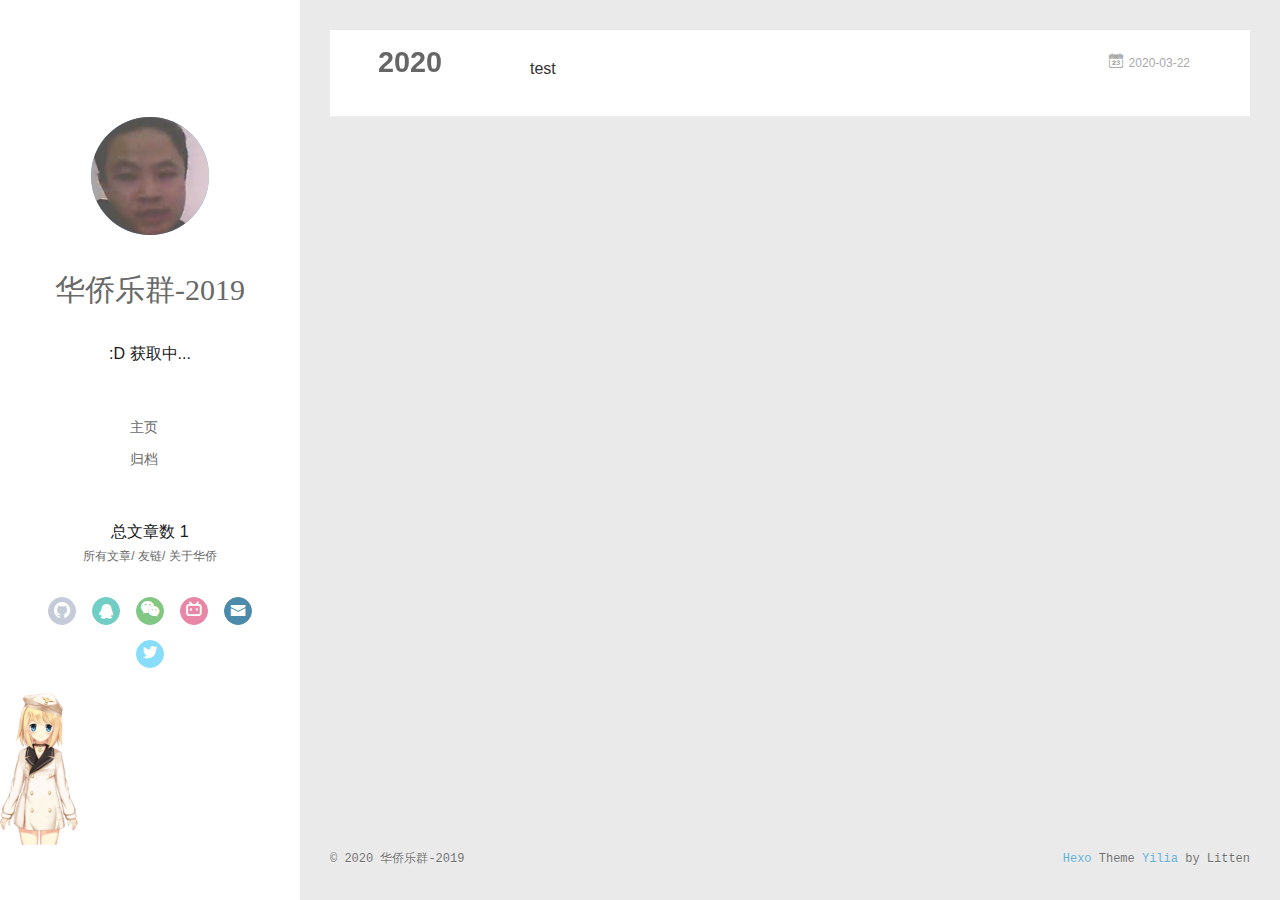
<file: archives/2020/index.html>
<!DOCTYPE html>
<html>
<head>
  <meta charset="utf-8">
  
  <meta name="renderer" content="webkit">
  <meta http-equiv="X-UA-Compatible" content="IE=edge" >
  <link rel="dns-prefetch" href="https://xmlequn.github.io">
  <title>Archives: 2020 | 乐群永不败</title>
  <meta name="viewport" content="width=device-width, initial-scale=1, maximum-scale=1">
  <meta property="og:type" content="website">
<meta property="og:title" content="乐群永不败">
<meta property="og:url" content="https://xmlequn.github.io/archives/2020/index.html">
<meta property="og:site_name" content="乐群永不败">
<meta property="og:locale" content="en_US">
<meta property="article:author" content="华侨乐群-2019">
<meta name="twitter:card" content="summary">
  
    <link rel="alternative" href="/atom.xml" title="乐群永不败" type="application/atom+xml">
  
  
    <link rel="icon" href="/assets/gxg.jpg">
  
  <link rel="stylesheet" type="text/css" href="/./main.0cf68a.css">
  <style type="text/css">
  
    #container.show {
      background: linear-gradient(200deg,#a0cfe4,#e8c37e);
    }
  </style>
  

  

<meta name="generator" content="Hexo 4.2.0"></head>


<body>
  <div id="container" q-class="show:isCtnShow">
    <canvas id="anm-canvas" class="anm-canvas"></canvas>
    <div class="left-col" q-class="show:isShow">
      
<div class="overlay"></div>
<div class="intrude-less">
	<header id="header" class="inner">
		<a href="/" class="profilepic">
			<img src="/assets/wzh.jpg" class="js-avatar">
		</a>
		<hgroup>
		  <h1 class="header-author"><a href="/">华侨乐群-2019</a></h1>
		</hgroup>
		
		<p id="hitokoto">:D 获取中...</p>
		<script>
		  fetch('https://v1.hitokoto.cn')
		    .then(response => response.json())
		    .then(data => {
		      const hitokoto = document.getElementById('hitokoto')
		      hitokoto.innerText = data.hitokoto
		    })
		    .catch(console.error)
		</script>
		

		<nav class="header-menu">
			<ul>
			
				<li><a href="/">主页</a></li>
	        
				<li><a href="/archives/index.html">归档</a></li>
	        
			</ul>
		</nav>
		<nav>
    		总文章数 1
		</nav>
		<nav class="header-smart-menu">
    		
    			
    			<a q-on="click: openSlider(e, 'innerArchive')" href="javascript:void(0)">所有文章</a>
    			
            
    			
    			<a q-on="click: openSlider(e, 'friends')" href="javascript:void(0)">友链</a>
    			
            
    			
    			<a q-on="click: openSlider(e, 'aboutme')" href="javascript:void(0)">关于华侨</a>
    			
            
		</nav>
		<nav class="header-nav">
			<div class="social">
				
					<a class="github" target="_blank" href="https://github.com/xmlequn" title="github"><i class="icon-github"></i></a>
		        
					<a class="qq" target="_blank" href="http://wpa.qq.com/msgrd?v=3&uin=3259079569&site=qq&menu=yes" title="qq"><i class="icon-qq"></i></a>
		        
					<a class="weixin" target="_blank" href="/assets/vx.PNG" title="weixin"><i class="icon-weixin"></i></a>
		        
					<a class="bilibili" target="_blank" href="https://space.bilibili.com/446346297" title="bilibili"><i class="icon-bilibili"></i></a>
		        
					<a class="mail" target="_blank" href="mailto:xmlequn@qq.com" title="mail"><i class="icon-mail"></i></a>
		        
					<a class="twitter" target="_blank" href="https://twitter.com/shihansen1" title="twitter"><i class="icon-twitter"></i></a>
		        
			</div>
		</nav>
	</header>		
</div>

<script >
    var bglist = [];
    bglist[0] = "https://ftp.bmp.ovh/imgs/2020/03/d2d9605c8cd08bec.jpg";
    bglist[1] = "https://ftp.bmp.ovh/imgs/2020/03/fe959a64734662ef.jpg";
    //bglist[2] = "";
    setInterval('Getbg();', 3000);   //切换时间间隔，单位毫秒
    function Getbg(){
                var bgindex = Math.round(Math.random()*2);
                //输出随机背景
                var bkg = document.getElementsByClassName("left-col")[0];
                //这句话意思是找名字是left-col的class元素，找id可以用getElementById()
                bkg.style.backgroundImage="url("+ bglist[bgindex] +")";
}
</script>
    </div>
    <div class="mid-col" q-class="show:isShow,hide:isShow|isFalse">
      
<nav id="mobile-nav">
  	<div class="overlay js-overlay" style="background: #4d4d4d"></div>
	<div class="btnctn js-mobile-btnctn">
  		<div class="slider-trigger list" q-on="click: openSlider(e)"><i class="icon icon-sort"></i></div>
	</div>
	<div class="intrude-less">
		<header id="header" class="inner">
			<div class="profilepic">
				<img src="/assets/wzh.jpg" class="js-avatar">
			</div>
			<hgroup>
			  <h1 class="header-author js-header-author">华侨乐群-2019</h1>
			</hgroup>
			
			<p class="header-subtitle"><i class="icon icon-quo-left"></i>true<i class="icon icon-quo-right"></i></p>
			
			
			
				
			
				
			
			
			
			<nav class="header-nav">
				<div class="social">
					
						<a class="github" target="_blank" href="https://github.com/xmlequn" title="github"><i class="icon-github"></i></a>
			        
						<a class="qq" target="_blank" href="http://wpa.qq.com/msgrd?v=3&uin=3259079569&site=qq&menu=yes" title="qq"><i class="icon-qq"></i></a>
			        
						<a class="weixin" target="_blank" href="/assets/vx.PNG" title="weixin"><i class="icon-weixin"></i></a>
			        
						<a class="bilibili" target="_blank" href="https://space.bilibili.com/446346297" title="bilibili"><i class="icon-bilibili"></i></a>
			        
						<a class="mail" target="_blank" href="mailto:xmlequn@qq.com" title="mail"><i class="icon-mail"></i></a>
			        
						<a class="twitter" target="_blank" href="https://twitter.com/shihansen1" title="twitter"><i class="icon-twitter"></i></a>
			        
				</div>
			</nav>

			<nav class="header-menu js-header-menu">
				<ul style="width: 50%">
				
				
					<li style="width: 50%"><a href="/">主页</a></li>
		        
					<li style="width: 50%"><a href="/archives/index.html">归档</a></li>
		        
				</ul>
			</nav>
		</header>				
	</div>
	<div class="mobile-mask" style="display:none" q-show="isShow"></div>
</nav>

      <div id="wrapper" class="body-wrap">
        <div class="menu-l">
          <div class="canvas-wrap">
            <canvas data-colors="#eaeaea" data-sectionHeight="100" data-contentId="js-content" id="myCanvas1" class="anm-canvas"></canvas>
          </div>
          <div id="js-content" class="content-ll">
            
  
  
    
    
      
      
      <section class="archives-wrap">
        <div class="archive-year-wrap">
          <a href="/archives/2020" class="archive-year">2020</a>
        </div>
        <div class="archives">
    
    <article class="archive-article archive-type-post">
  <div class="archive-article-inner">
    <header class="archive-article-header">
      	<div class="article-meta">
	      	<a href="/2020/03/22/test/" class="archive-article-date">
  	<time datetime="2020-03-22T13:45:36.000Z" itemprop="datePublished"><i class="icon-calendar icon"></i>2020-03-22</time>
</a>
        </div>
    	 
  
    <h1 itemprop="name">
      <a class="archive-article-title" href="/2020/03/22/test/">test</a>
    </h1>
  

        <div class="article-info info-on-right">
          
          

        </div>
        <div class="clearfix"></div>
    </header>
  </div>
</article>
  
  
    </div></section>
  

    


          </div>
        </div>
      </div>
      <footer id="footer">
  <div class="outer">
    <div id="footer-info">
    	<div class="footer-left">
    		&copy; 2020 华侨乐群-2019
    	</div>
      	<div class="footer-right">
      		<a href="http://hexo.io/" target="_blank">Hexo</a>  Theme <a href="https://github.com/litten/hexo-theme-yilia" target="_blank">Yilia</a> by Litten
      	</div>
    </div>
  </div>
</footer>

<!--页面点击小红心-->
<script type="text/javascript" src="/love.js"></script>



    </div>
    <script>
	var yiliaConfig = {
		mathjax: true,
		isHome: false,
		isPost: false,
		isArchive: true,
		isTag: false,
		isCategory: false,
		open_in_new: false,
		toc_hide_index: true,
		root: "/",
		innerArchive: true,
		showTags: false
	}
</script>

<script>!function(t){function n(e){if(r[e])return r[e].exports;var i=r[e]={exports:{},id:e,loaded:!1};return t[e].call(i.exports,i,i.exports,n),i.loaded=!0,i.exports}var r={};n.m=t,n.c=r,n.p="./",n(0)}([function(t,n,r){r(195),t.exports=r(191)},function(t,n,r){var e=r(3),i=r(52),o=r(27),u=r(28),c=r(53),f="prototype",a=function(t,n,r){var s,l,h,v,p=t&a.F,d=t&a.G,y=t&a.S,g=t&a.P,b=t&a.B,m=d?e:y?e[n]||(e[n]={}):(e[n]||{})[f],x=d?i:i[n]||(i[n]={}),w=x[f]||(x[f]={});d&&(r=n);for(s in r)l=!p&&m&&void 0!==m[s],h=(l?m:r)[s],v=b&&l?c(h,e):g&&"function"==typeof h?c(Function.call,h):h,m&&u(m,s,h,t&a.U),x[s]!=h&&o(x,s,v),g&&w[s]!=h&&(w[s]=h)};e.core=i,a.F=1,a.G=2,a.S=4,a.P=8,a.B=16,a.W=32,a.U=64,a.R=128,t.exports=a},function(t,n,r){var e=r(6);t.exports=function(t){if(!e(t))throw TypeError(t+" is not an object!");return t}},function(t,n){var r=t.exports="undefined"!=typeof window&&window.Math==Math?window:"undefined"!=typeof self&&self.Math==Math?self:Function("return this")();"number"==typeof __g&&(__g=r)},function(t,n){t.exports=function(t){try{return!!t()}catch(t){return!0}}},function(t,n){var r=t.exports="undefined"!=typeof window&&window.Math==Math?window:"undefined"!=typeof self&&self.Math==Math?self:Function("return this")();"number"==typeof __g&&(__g=r)},function(t,n){t.exports=function(t){return"object"==typeof t?null!==t:"function"==typeof t}},function(t,n,r){var e=r(126)("wks"),i=r(76),o=r(3).Symbol,u="function"==typeof o;(t.exports=function(t){return e[t]||(e[t]=u&&o[t]||(u?o:i)("Symbol."+t))}).store=e},function(t,n){var r={}.hasOwnProperty;t.exports=function(t,n){return r.call(t,n)}},function(t,n,r){var e=r(94),i=r(33);t.exports=function(t){return e(i(t))}},function(t,n,r){t.exports=!r(4)(function(){return 7!=Object.defineProperty({},"a",{get:function(){return 7}}).a})},function(t,n,r){var e=r(2),i=r(167),o=r(50),u=Object.defineProperty;n.f=r(10)?Object.defineProperty:function(t,n,r){if(e(t),n=o(n,!0),e(r),i)try{return u(t,n,r)}catch(t){}if("get"in r||"set"in r)throw TypeError("Accessors not supported!");return"value"in r&&(t[n]=r.value),t}},function(t,n,r){t.exports=!r(18)(function(){return 7!=Object.defineProperty({},"a",{get:function(){return 7}}).a})},function(t,n,r){var e=r(14),i=r(22);t.exports=r(12)?function(t,n,r){return e.f(t,n,i(1,r))}:function(t,n,r){return t[n]=r,t}},function(t,n,r){var e=r(20),i=r(58),o=r(42),u=Object.defineProperty;n.f=r(12)?Object.defineProperty:function(t,n,r){if(e(t),n=o(n,!0),e(r),i)try{return u(t,n,r)}catch(t){}if("get"in r||"set"in r)throw TypeError("Accessors not supported!");return"value"in r&&(t[n]=r.value),t}},function(t,n,r){var e=r(40)("wks"),i=r(23),o=r(5).Symbol,u="function"==typeof o;(t.exports=function(t){return e[t]||(e[t]=u&&o[t]||(u?o:i)("Symbol."+t))}).store=e},function(t,n,r){var e=r(67),i=Math.min;t.exports=function(t){return t>0?i(e(t),9007199254740991):0}},function(t,n,r){var e=r(46);t.exports=function(t){return Object(e(t))}},function(t,n){t.exports=function(t){try{return!!t()}catch(t){return!0}}},function(t,n,r){var e=r(63),i=r(34);t.exports=Object.keys||function(t){return e(t,i)}},function(t,n,r){var e=r(21);t.exports=function(t){if(!e(t))throw TypeError(t+" is not an object!");return t}},function(t,n){t.exports=function(t){return"object"==typeof t?null!==t:"function"==typeof t}},function(t,n){t.exports=function(t,n){return{enumerable:!(1&t),configurable:!(2&t),writable:!(4&t),value:n}}},function(t,n){var r=0,e=Math.random();t.exports=function(t){return"Symbol(".concat(void 0===t?"":t,")_",(++r+e).toString(36))}},function(t,n){var r={}.hasOwnProperty;t.exports=function(t,n){return r.call(t,n)}},function(t,n){var r=t.exports={version:"2.4.0"};"number"==typeof __e&&(__e=r)},function(t,n){t.exports=function(t){if("function"!=typeof t)throw TypeError(t+" is not a function!");return t}},function(t,n,r){var e=r(11),i=r(66);t.exports=r(10)?function(t,n,r){return e.f(t,n,i(1,r))}:function(t,n,r){return t[n]=r,t}},function(t,n,r){var e=r(3),i=r(27),o=r(24),u=r(76)("src"),c="toString",f=Function[c],a=(""+f).split(c);r(52).inspectSource=function(t){return f.call(t)},(t.exports=function(t,n,r,c){var f="function"==typeof r;f&&(o(r,"name")||i(r,"name",n)),t[n]!==r&&(f&&(o(r,u)||i(r,u,t[n]?""+t[n]:a.join(String(n)))),t===e?t[n]=r:c?t[n]?t[n]=r:i(t,n,r):(delete t[n],i(t,n,r)))})(Function.prototype,c,function(){return"function"==typeof this&&this[u]||f.call(this)})},function(t,n,r){var e=r(1),i=r(4),o=r(46),u=function(t,n,r,e){var i=String(o(t)),u="<"+n;return""!==r&&(u+=" "+r+'="'+String(e).replace(/"/g,"&quot;")+'"'),u+">"+i+"</"+n+">"};t.exports=function(t,n){var r={};r[t]=n(u),e(e.P+e.F*i(function(){var n=""[t]('"');return n!==n.toLowerCase()||n.split('"').length>3}),"String",r)}},function(t,n,r){var e=r(115),i=r(46);t.exports=function(t){return e(i(t))}},function(t,n,r){var e=r(116),i=r(66),o=r(30),u=r(50),c=r(24),f=r(167),a=Object.getOwnPropertyDescriptor;n.f=r(10)?a:function(t,n){if(t=o(t),n=u(n,!0),f)try{return a(t,n)}catch(t){}if(c(t,n))return i(!e.f.call(t,n),t[n])}},function(t,n,r){var e=r(24),i=r(17),o=r(145)("IE_PROTO"),u=Object.prototype;t.exports=Object.getPrototypeOf||function(t){return t=i(t),e(t,o)?t[o]:"function"==typeof t.constructor&&t instanceof t.constructor?t.constructor.prototype:t instanceof Object?u:null}},function(t,n){t.exports=function(t){if(void 0==t)throw TypeError("Can't call method on  "+t);return t}},function(t,n){t.exports="constructor,hasOwnProperty,isPrototypeOf,propertyIsEnumerable,toLocaleString,toString,valueOf".split(",")},function(t,n){t.exports={}},function(t,n){t.exports=!0},function(t,n){n.f={}.propertyIsEnumerable},function(t,n,r){var e=r(14).f,i=r(8),o=r(15)("toStringTag");t.exports=function(t,n,r){t&&!i(t=r?t:t.prototype,o)&&e(t,o,{configurable:!0,value:n})}},function(t,n,r){var e=r(40)("keys"),i=r(23);t.exports=function(t){return e[t]||(e[t]=i(t))}},function(t,n,r){var e=r(5),i="__core-js_shared__",o=e[i]||(e[i]={});t.exports=function(t){return o[t]||(o[t]={})}},function(t,n){var r=Math.ceil,e=Math.floor;t.exports=function(t){return isNaN(t=+t)?0:(t>0?e:r)(t)}},function(t,n,r){var e=r(21);t.exports=function(t,n){if(!e(t))return t;var r,i;if(n&&"function"==typeof(r=t.toString)&&!e(i=r.call(t)))return i;if("function"==typeof(r=t.valueOf)&&!e(i=r.call(t)))return i;if(!n&&"function"==typeof(r=t.toString)&&!e(i=r.call(t)))return i;throw TypeError("Can't convert object to primitive value")}},function(t,n,r){var e=r(5),i=r(25),o=r(36),u=r(44),c=r(14).f;t.exports=function(t){var n=i.Symbol||(i.Symbol=o?{}:e.Symbol||{});"_"==t.charAt(0)||t in n||c(n,t,{value:u.f(t)})}},function(t,n,r){n.f=r(15)},function(t,n){var r={}.toString;t.exports=function(t){return r.call(t).slice(8,-1)}},function(t,n){t.exports=function(t){if(void 0==t)throw TypeError("Can't call method on  "+t);return t}},function(t,n,r){var e=r(4);t.exports=function(t,n){return!!t&&e(function(){n?t.call(null,function(){},1):t.call(null)})}},function(t,n,r){var e=r(53),i=r(115),o=r(17),u=r(16),c=r(203);t.exports=function(t,n){var r=1==t,f=2==t,a=3==t,s=4==t,l=6==t,h=5==t||l,v=n||c;return function(n,c,p){for(var d,y,g=o(n),b=i(g),m=e(c,p,3),x=u(b.length),w=0,S=r?v(n,x):f?v(n,0):void 0;x>w;w++)if((h||w in b)&&(d=b[w],y=m(d,w,g),t))if(r)S[w]=y;else if(y)switch(t){case 3:return!0;case 5:return d;case 6:return w;case 2:S.push(d)}else if(s)return!1;return l?-1:a||s?s:S}}},function(t,n,r){var e=r(1),i=r(52),o=r(4);t.exports=function(t,n){var r=(i.Object||{})[t]||Object[t],u={};u[t]=n(r),e(e.S+e.F*o(function(){r(1)}),"Object",u)}},function(t,n,r){var e=r(6);t.exports=function(t,n){if(!e(t))return t;var r,i;if(n&&"function"==typeof(r=t.toString)&&!e(i=r.call(t)))return i;if("function"==typeof(r=t.valueOf)&&!e(i=r.call(t)))return i;if(!n&&"function"==typeof(r=t.toString)&&!e(i=r.call(t)))return i;throw TypeError("Can't convert object to primitive value")}},function(t,n,r){var e=r(5),i=r(25),o=r(91),u=r(13),c="prototype",f=function(t,n,r){var a,s,l,h=t&f.F,v=t&f.G,p=t&f.S,d=t&f.P,y=t&f.B,g=t&f.W,b=v?i:i[n]||(i[n]={}),m=b[c],x=v?e:p?e[n]:(e[n]||{})[c];v&&(r=n);for(a in r)(s=!h&&x&&void 0!==x[a])&&a in b||(l=s?x[a]:r[a],b[a]=v&&"function"!=typeof x[a]?r[a]:y&&s?o(l,e):g&&x[a]==l?function(t){var n=function(n,r,e){if(this instanceof t){switch(arguments.length){case 0:return new t;case 1:return new t(n);case 2:return new t(n,r)}return new t(n,r,e)}return t.apply(this,arguments)};return n[c]=t[c],n}(l):d&&"function"==typeof l?o(Function.call,l):l,d&&((b.virtual||(b.virtual={}))[a]=l,t&f.R&&m&&!m[a]&&u(m,a,l)))};f.F=1,f.G=2,f.S=4,f.P=8,f.B=16,f.W=32,f.U=64,f.R=128,t.exports=f},function(t,n){var r=t.exports={version:"2.4.0"};"number"==typeof __e&&(__e=r)},function(t,n,r){var e=r(26);t.exports=function(t,n,r){if(e(t),void 0===n)return t;switch(r){case 1:return function(r){return t.call(n,r)};case 2:return function(r,e){return t.call(n,r,e)};case 3:return function(r,e,i){return t.call(n,r,e,i)}}return function(){return t.apply(n,arguments)}}},function(t,n,r){var e=r(183),i=r(1),o=r(126)("metadata"),u=o.store||(o.store=new(r(186))),c=function(t,n,r){var i=u.get(t);if(!i){if(!r)return;u.set(t,i=new e)}var o=i.get(n);if(!o){if(!r)return;i.set(n,o=new e)}return o},f=function(t,n,r){var e=c(n,r,!1);return void 0!==e&&e.has(t)},a=function(t,n,r){var e=c(n,r,!1);return void 0===e?void 0:e.get(t)},s=function(t,n,r,e){c(r,e,!0).set(t,n)},l=function(t,n){var r=c(t,n,!1),e=[];return r&&r.forEach(function(t,n){e.push(n)}),e},h=function(t){return void 0===t||"symbol"==typeof t?t:String(t)},v=function(t){i(i.S,"Reflect",t)};t.exports={store:u,map:c,has:f,get:a,set:s,keys:l,key:h,exp:v}},function(t,n,r){"use strict";if(r(10)){var e=r(69),i=r(3),o=r(4),u=r(1),c=r(127),f=r(152),a=r(53),s=r(68),l=r(66),h=r(27),v=r(73),p=r(67),d=r(16),y=r(75),g=r(50),b=r(24),m=r(180),x=r(114),w=r(6),S=r(17),_=r(137),O=r(70),E=r(32),P=r(71).f,j=r(154),F=r(76),M=r(7),A=r(48),N=r(117),T=r(146),I=r(155),k=r(80),L=r(123),R=r(74),C=r(130),D=r(160),U=r(11),W=r(31),G=U.f,B=W.f,V=i.RangeError,z=i.TypeError,q=i.Uint8Array,K="ArrayBuffer",J="Shared"+K,Y="BYTES_PER_ELEMENT",H="prototype",$=Array[H],X=f.ArrayBuffer,Q=f.DataView,Z=A(0),tt=A(2),nt=A(3),rt=A(4),et=A(5),it=A(6),ot=N(!0),ut=N(!1),ct=I.values,ft=I.keys,at=I.entries,st=$.lastIndexOf,lt=$.reduce,ht=$.reduceRight,vt=$.join,pt=$.sort,dt=$.slice,yt=$.toString,gt=$.toLocaleString,bt=M("iterator"),mt=M("toStringTag"),xt=F("typed_constructor"),wt=F("def_constructor"),St=c.CONSTR,_t=c.TYPED,Ot=c.VIEW,Et="Wrong length!",Pt=A(1,function(t,n){return Tt(T(t,t[wt]),n)}),jt=o(function(){return 1===new q(new Uint16Array([1]).buffer)[0]}),Ft=!!q&&!!q[H].set&&o(function(){new q(1).set({})}),Mt=function(t,n){if(void 0===t)throw z(Et);var r=+t,e=d(t);if(n&&!m(r,e))throw V(Et);return e},At=function(t,n){var r=p(t);if(r<0||r%n)throw V("Wrong offset!");return r},Nt=function(t){if(w(t)&&_t in t)return t;throw z(t+" is not a typed array!")},Tt=function(t,n){if(!(w(t)&&xt in t))throw z("It is not a typed array constructor!");return new t(n)},It=function(t,n){return kt(T(t,t[wt]),n)},kt=function(t,n){for(var r=0,e=n.length,i=Tt(t,e);e>r;)i[r]=n[r++];return i},Lt=function(t,n,r){G(t,n,{get:function(){return this._d[r]}})},Rt=function(t){var n,r,e,i,o,u,c=S(t),f=arguments.length,s=f>1?arguments[1]:void 0,l=void 0!==s,h=j(c);if(void 0!=h&&!_(h)){for(u=h.call(c),e=[],n=0;!(o=u.next()).done;n++)e.push(o.value);c=e}for(l&&f>2&&(s=a(s,arguments[2],2)),n=0,r=d(c.length),i=Tt(this,r);r>n;n++)i[n]=l?s(c[n],n):c[n];return i},Ct=function(){for(var t=0,n=arguments.length,r=Tt(this,n);n>t;)r[t]=arguments[t++];return r},Dt=!!q&&o(function(){gt.call(new q(1))}),Ut=function(){return gt.apply(Dt?dt.call(Nt(this)):Nt(this),arguments)},Wt={copyWithin:function(t,n){return D.call(Nt(this),t,n,arguments.length>2?arguments[2]:void 0)},every:function(t){return rt(Nt(this),t,arguments.length>1?arguments[1]:void 0)},fill:function(t){return C.apply(Nt(this),arguments)},filter:function(t){return It(this,tt(Nt(this),t,arguments.length>1?arguments[1]:void 0))},find:function(t){return et(Nt(this),t,arguments.length>1?arguments[1]:void 0)},findIndex:function(t){return it(Nt(this),t,arguments.length>1?arguments[1]:void 0)},forEach:function(t){Z(Nt(this),t,arguments.length>1?arguments[1]:void 0)},indexOf:function(t){return ut(Nt(this),t,arguments.length>1?arguments[1]:void 0)},includes:function(t){return ot(Nt(this),t,arguments.length>1?arguments[1]:void 0)},join:function(t){return vt.apply(Nt(this),arguments)},lastIndexOf:function(t){return st.apply(Nt(this),arguments)},map:function(t){return Pt(Nt(this),t,arguments.length>1?arguments[1]:void 0)},reduce:function(t){return lt.apply(Nt(this),arguments)},reduceRight:function(t){return ht.apply(Nt(this),arguments)},reverse:function(){for(var t,n=this,r=Nt(n).length,e=Math.floor(r/2),i=0;i<e;)t=n[i],n[i++]=n[--r],n[r]=t;return n},some:function(t){return nt(Nt(this),t,arguments.length>1?arguments[1]:void 0)},sort:function(t){return pt.call(Nt(this),t)},subarray:function(t,n){var r=Nt(this),e=r.length,i=y(t,e);return new(T(r,r[wt]))(r.buffer,r.byteOffset+i*r.BYTES_PER_ELEMENT,d((void 0===n?e:y(n,e))-i))}},Gt=function(t,n){return It(this,dt.call(Nt(this),t,n))},Bt=function(t){Nt(this);var n=At(arguments[1],1),r=this.length,e=S(t),i=d(e.length),o=0;if(i+n>r)throw V(Et);for(;o<i;)this[n+o]=e[o++]},Vt={entries:function(){return at.call(Nt(this))},keys:function(){return ft.call(Nt(this))},values:function(){return ct.call(Nt(this))}},zt=function(t,n){return w(t)&&t[_t]&&"symbol"!=typeof n&&n in t&&String(+n)==String(n)},qt=function(t,n){return zt(t,n=g(n,!0))?l(2,t[n]):B(t,n)},Kt=function(t,n,r){return!(zt(t,n=g(n,!0))&&w(r)&&b(r,"value"))||b(r,"get")||b(r,"set")||r.configurable||b(r,"writable")&&!r.writable||b(r,"enumerable")&&!r.enumerable?G(t,n,r):(t[n]=r.value,t)};St||(W.f=qt,U.f=Kt),u(u.S+u.F*!St,"Object",{getOwnPropertyDescriptor:qt,defineProperty:Kt}),o(function(){yt.call({})})&&(yt=gt=function(){return vt.call(this)});var Jt=v({},Wt);v(Jt,Vt),h(Jt,bt,Vt.values),v(Jt,{slice:Gt,set:Bt,constructor:function(){},toString:yt,toLocaleString:Ut}),Lt(Jt,"buffer","b"),Lt(Jt,"byteOffset","o"),Lt(Jt,"byteLength","l"),Lt(Jt,"length","e"),G(Jt,mt,{get:function(){return this[_t]}}),t.exports=function(t,n,r,f){f=!!f;var a=t+(f?"Clamped":"")+"Array",l="Uint8Array"!=a,v="get"+t,p="set"+t,y=i[a],g=y||{},b=y&&E(y),m=!y||!c.ABV,S={},_=y&&y[H],j=function(t,r){var e=t._d;return e.v[v](r*n+e.o,jt)},F=function(t,r,e){var i=t._d;f&&(e=(e=Math.round(e))<0?0:e>255?255:255&e),i.v[p](r*n+i.o,e,jt)},M=function(t,n){G(t,n,{get:function(){return j(this,n)},set:function(t){return F(this,n,t)},enumerable:!0})};m?(y=r(function(t,r,e,i){s(t,y,a,"_d");var o,u,c,f,l=0,v=0;if(w(r)){if(!(r instanceof X||(f=x(r))==K||f==J))return _t in r?kt(y,r):Rt.call(y,r);o=r,v=At(e,n);var p=r.byteLength;if(void 0===i){if(p%n)throw V(Et);if((u=p-v)<0)throw V(Et)}else if((u=d(i)*n)+v>p)throw V(Et);c=u/n}else c=Mt(r,!0),u=c*n,o=new X(u);for(h(t,"_d",{b:o,o:v,l:u,e:c,v:new Q(o)});l<c;)M(t,l++)}),_=y[H]=O(Jt),h(_,"constructor",y)):L(function(t){new y(null),new y(t)},!0)||(y=r(function(t,r,e,i){s(t,y,a);var o;return w(r)?r instanceof X||(o=x(r))==K||o==J?void 0!==i?new g(r,At(e,n),i):void 0!==e?new g(r,At(e,n)):new g(r):_t in r?kt(y,r):Rt.call(y,r):new g(Mt(r,l))}),Z(b!==Function.prototype?P(g).concat(P(b)):P(g),function(t){t in y||h(y,t,g[t])}),y[H]=_,e||(_.constructor=y));var A=_[bt],N=!!A&&("values"==A.name||void 0==A.name),T=Vt.values;h(y,xt,!0),h(_,_t,a),h(_,Ot,!0),h(_,wt,y),(f?new y(1)[mt]==a:mt in _)||G(_,mt,{get:function(){return a}}),S[a]=y,u(u.G+u.W+u.F*(y!=g),S),u(u.S,a,{BYTES_PER_ELEMENT:n,from:Rt,of:Ct}),Y in _||h(_,Y,n),u(u.P,a,Wt),R(a),u(u.P+u.F*Ft,a,{set:Bt}),u(u.P+u.F*!N,a,Vt),u(u.P+u.F*(_.toString!=yt),a,{toString:yt}),u(u.P+u.F*o(function(){new y(1).slice()}),a,{slice:Gt}),u(u.P+u.F*(o(function(){return[1,2].toLocaleString()!=new y([1,2]).toLocaleString()})||!o(function(){_.toLocaleString.call([1,2])})),a,{toLocaleString:Ut}),k[a]=N?A:T,e||N||h(_,bt,T)}}else t.exports=function(){}},function(t,n){var r={}.toString;t.exports=function(t){return r.call(t).slice(8,-1)}},function(t,n,r){var e=r(21),i=r(5).document,o=e(i)&&e(i.createElement);t.exports=function(t){return o?i.createElement(t):{}}},function(t,n,r){t.exports=!r(12)&&!r(18)(function(){return 7!=Object.defineProperty(r(57)("div"),"a",{get:function(){return 7}}).a})},function(t,n,r){"use strict";var e=r(36),i=r(51),o=r(64),u=r(13),c=r(8),f=r(35),a=r(96),s=r(38),l=r(103),h=r(15)("iterator"),v=!([].keys&&"next"in[].keys()),p="keys",d="values",y=function(){return this};t.exports=function(t,n,r,g,b,m,x){a(r,n,g);var w,S,_,O=function(t){if(!v&&t in F)return F[t];switch(t){case p:case d:return function(){return new r(this,t)}}return function(){return new r(this,t)}},E=n+" Iterator",P=b==d,j=!1,F=t.prototype,M=F[h]||F["@@iterator"]||b&&F[b],A=M||O(b),N=b?P?O("entries"):A:void 0,T="Array"==n?F.entries||M:M;if(T&&(_=l(T.call(new t)))!==Object.prototype&&(s(_,E,!0),e||c(_,h)||u(_,h,y)),P&&M&&M.name!==d&&(j=!0,A=function(){return M.call(this)}),e&&!x||!v&&!j&&F[h]||u(F,h,A),f[n]=A,f[E]=y,b)if(w={values:P?A:O(d),keys:m?A:O(p),entries:N},x)for(S in w)S in F||o(F,S,w[S]);else i(i.P+i.F*(v||j),n,w);return w}},function(t,n,r){var e=r(20),i=r(100),o=r(34),u=r(39)("IE_PROTO"),c=function(){},f="prototype",a=function(){var t,n=r(57)("iframe"),e=o.length;for(n.style.display="none",r(93).appendChild(n),n.src="javascript:",t=n.contentWindow.document,t.open(),t.write("<script>document.F=Object<\/script>"),t.close(),a=t.F;e--;)delete a[f][o[e]];return a()};t.exports=Object.create||function(t,n){var r;return null!==t?(c[f]=e(t),r=new c,c[f]=null,r[u]=t):r=a(),void 0===n?r:i(r,n)}},function(t,n,r){var e=r(63),i=r(34).concat("length","prototype");n.f=Object.getOwnPropertyNames||function(t){return e(t,i)}},function(t,n){n.f=Object.getOwnPropertySymbols},function(t,n,r){var e=r(8),i=r(9),o=r(90)(!1),u=r(39)("IE_PROTO");t.exports=function(t,n){var r,c=i(t),f=0,a=[];for(r in c)r!=u&&e(c,r)&&a.push(r);for(;n.length>f;)e(c,r=n[f++])&&(~o(a,r)||a.push(r));return a}},function(t,n,r){t.exports=r(13)},function(t,n,r){var e=r(76)("meta"),i=r(6),o=r(24),u=r(11).f,c=0,f=Object.isExtensible||function(){return!0},a=!r(4)(function(){return f(Object.preventExtensions({}))}),s=function(t){u(t,e,{value:{i:"O"+ ++c,w:{}}})},l=function(t,n){if(!i(t))return"symbol"==typeof t?t:("string"==typeof t?"S":"P")+t;if(!o(t,e)){if(!f(t))return"F";if(!n)return"E";s(t)}return t[e].i},h=function(t,n){if(!o(t,e)){if(!f(t))return!0;if(!n)return!1;s(t)}return t[e].w},v=function(t){return a&&p.NEED&&f(t)&&!o(t,e)&&s(t),t},p=t.exports={KEY:e,NEED:!1,fastKey:l,getWeak:h,onFreeze:v}},function(t,n){t.exports=function(t,n){return{enumerable:!(1&t),configurable:!(2&t),writable:!(4&t),value:n}}},function(t,n){var r=Math.ceil,e=Math.floor;t.exports=function(t){return isNaN(t=+t)?0:(t>0?e:r)(t)}},function(t,n){t.exports=function(t,n,r,e){if(!(t instanceof n)||void 0!==e&&e in t)throw TypeError(r+": incorrect invocation!");return t}},function(t,n){t.exports=!1},function(t,n,r){var e=r(2),i=r(173),o=r(133),u=r(145)("IE_PROTO"),c=function(){},f="prototype",a=function(){var t,n=r(132)("iframe"),e=o.length;for(n.style.display="none",r(135).appendChild(n),n.src="javascript:",t=n.contentWindow.document,t.open(),t.write("<script>document.F=Object<\/script>"),t.close(),a=t.F;e--;)delete a[f][o[e]];return a()};t.exports=Object.create||function(t,n){var r;return null!==t?(c[f]=e(t),r=new c,c[f]=null,r[u]=t):r=a(),void 0===n?r:i(r,n)}},function(t,n,r){var e=r(175),i=r(133).concat("length","prototype");n.f=Object.getOwnPropertyNames||function(t){return e(t,i)}},function(t,n,r){var e=r(175),i=r(133);t.exports=Object.keys||function(t){return e(t,i)}},function(t,n,r){var e=r(28);t.exports=function(t,n,r){for(var i in n)e(t,i,n[i],r);return t}},function(t,n,r){"use strict";var e=r(3),i=r(11),o=r(10),u=r(7)("species");t.exports=function(t){var n=e[t];o&&n&&!n[u]&&i.f(n,u,{configurable:!0,get:function(){return this}})}},function(t,n,r){var e=r(67),i=Math.max,o=Math.min;t.exports=function(t,n){return t=e(t),t<0?i(t+n,0):o(t,n)}},function(t,n){var r=0,e=Math.random();t.exports=function(t){return"Symbol(".concat(void 0===t?"":t,")_",(++r+e).toString(36))}},function(t,n,r){var e=r(33);t.exports=function(t){return Object(e(t))}},function(t,n,r){var e=r(7)("unscopables"),i=Array.prototype;void 0==i[e]&&r(27)(i,e,{}),t.exports=function(t){i[e][t]=!0}},function(t,n,r){var e=r(53),i=r(169),o=r(137),u=r(2),c=r(16),f=r(154),a={},s={},n=t.exports=function(t,n,r,l,h){var v,p,d,y,g=h?function(){return t}:f(t),b=e(r,l,n?2:1),m=0;if("function"!=typeof g)throw TypeError(t+" is not iterable!");if(o(g)){for(v=c(t.length);v>m;m++)if((y=n?b(u(p=t[m])[0],p[1]):b(t[m]))===a||y===s)return y}else for(d=g.call(t);!(p=d.next()).done;)if((y=i(d,b,p.value,n))===a||y===s)return y};n.BREAK=a,n.RETURN=s},function(t,n){t.exports={}},function(t,n,r){var e=r(11).f,i=r(24),o=r(7)("toStringTag");t.exports=function(t,n,r){t&&!i(t=r?t:t.prototype,o)&&e(t,o,{configurable:!0,value:n})}},function(t,n,r){var e=r(1),i=r(46),o=r(4),u=r(150),c="["+u+"]",f="​",a=RegExp("^"+c+c+"*"),s=RegExp(c+c+"*$"),l=function(t,n,r){var i={},c=o(function(){return!!u[t]()||f[t]()!=f}),a=i[t]=c?n(h):u[t];r&&(i[r]=a),e(e.P+e.F*c,"String",i)},h=l.trim=function(t,n){return t=String(i(t)),1&n&&(t=t.replace(a,"")),2&n&&(t=t.replace(s,"")),t};t.exports=l},function(t,n,r){t.exports={default:r(86),__esModule:!0}},function(t,n,r){t.exports={default:r(87),__esModule:!0}},function(t,n,r){"use strict";function e(t){return t&&t.__esModule?t:{default:t}}n.__esModule=!0;var i=r(84),o=e(i),u=r(83),c=e(u),f="function"==typeof c.default&&"symbol"==typeof o.default?function(t){return typeof t}:function(t){return t&&"function"==typeof c.default&&t.constructor===c.default&&t!==c.default.prototype?"symbol":typeof t};n.default="function"==typeof c.default&&"symbol"===f(o.default)?function(t){return void 0===t?"undefined":f(t)}:function(t){return t&&"function"==typeof c.default&&t.constructor===c.default&&t!==c.default.prototype?"symbol":void 0===t?"undefined":f(t)}},function(t,n,r){r(110),r(108),r(111),r(112),t.exports=r(25).Symbol},function(t,n,r){r(109),r(113),t.exports=r(44).f("iterator")},function(t,n){t.exports=function(t){if("function"!=typeof t)throw TypeError(t+" is not a function!");return t}},function(t,n){t.exports=function(){}},function(t,n,r){var e=r(9),i=r(106),o=r(105);t.exports=function(t){return function(n,r,u){var c,f=e(n),a=i(f.length),s=o(u,a);if(t&&r!=r){for(;a>s;)if((c=f[s++])!=c)return!0}else for(;a>s;s++)if((t||s in f)&&f[s]===r)return t||s||0;return!t&&-1}}},function(t,n,r){var e=r(88);t.exports=function(t,n,r){if(e(t),void 0===n)return t;switch(r){case 1:return function(r){return t.call(n,r)};case 2:return function(r,e){return t.call(n,r,e)};case 3:return function(r,e,i){return t.call(n,r,e,i)}}return function(){return t.apply(n,arguments)}}},function(t,n,r){var e=r(19),i=r(62),o=r(37);t.exports=function(t){var n=e(t),r=i.f;if(r)for(var u,c=r(t),f=o.f,a=0;c.length>a;)f.call(t,u=c[a++])&&n.push(u);return n}},function(t,n,r){t.exports=r(5).document&&document.documentElement},function(t,n,r){var e=r(56);t.exports=Object("z").propertyIsEnumerable(0)?Object:function(t){return"String"==e(t)?t.split(""):Object(t)}},function(t,n,r){var e=r(56);t.exports=Array.isArray||function(t){return"Array"==e(t)}},function(t,n,r){"use strict";var e=r(60),i=r(22),o=r(38),u={};r(13)(u,r(15)("iterator"),function(){return this}),t.exports=function(t,n,r){t.prototype=e(u,{next:i(1,r)}),o(t,n+" Iterator")}},function(t,n){t.exports=function(t,n){return{value:n,done:!!t}}},function(t,n,r){var e=r(19),i=r(9);t.exports=function(t,n){for(var r,o=i(t),u=e(o),c=u.length,f=0;c>f;)if(o[r=u[f++]]===n)return r}},function(t,n,r){var e=r(23)("meta"),i=r(21),o=r(8),u=r(14).f,c=0,f=Object.isExtensible||function(){return!0},a=!r(18)(function(){return f(Object.preventExtensions({}))}),s=function(t){u(t,e,{value:{i:"O"+ ++c,w:{}}})},l=function(t,n){if(!i(t))return"symbol"==typeof t?t:("string"==typeof t?"S":"P")+t;if(!o(t,e)){if(!f(t))return"F";if(!n)return"E";s(t)}return t[e].i},h=function(t,n){if(!o(t,e)){if(!f(t))return!0;if(!n)return!1;s(t)}return t[e].w},v=function(t){return a&&p.NEED&&f(t)&&!o(t,e)&&s(t),t},p=t.exports={KEY:e,NEED:!1,fastKey:l,getWeak:h,onFreeze:v}},function(t,n,r){var e=r(14),i=r(20),o=r(19);t.exports=r(12)?Object.defineProperties:function(t,n){i(t);for(var r,u=o(n),c=u.length,f=0;c>f;)e.f(t,r=u[f++],n[r]);return t}},function(t,n,r){var e=r(37),i=r(22),o=r(9),u=r(42),c=r(8),f=r(58),a=Object.getOwnPropertyDescriptor;n.f=r(12)?a:function(t,n){if(t=o(t),n=u(n,!0),f)try{return a(t,n)}catch(t){}if(c(t,n))return i(!e.f.call(t,n),t[n])}},function(t,n,r){var e=r(9),i=r(61).f,o={}.toString,u="object"==typeof window&&window&&Object.getOwnPropertyNames?Object.getOwnPropertyNames(window):[],c=function(t){try{return i(t)}catch(t){return u.slice()}};t.exports.f=function(t){return u&&"[object Window]"==o.call(t)?c(t):i(e(t))}},function(t,n,r){var e=r(8),i=r(77),o=r(39)("IE_PROTO"),u=Object.prototype;t.exports=Object.getPrototypeOf||function(t){return t=i(t),e(t,o)?t[o]:"function"==typeof t.constructor&&t instanceof t.constructor?t.constructor.prototype:t instanceof Object?u:null}},function(t,n,r){var e=r(41),i=r(33);t.exports=function(t){return function(n,r){var o,u,c=String(i(n)),f=e(r),a=c.length;return f<0||f>=a?t?"":void 0:(o=c.charCodeAt(f),o<55296||o>56319||f+1===a||(u=c.charCodeAt(f+1))<56320||u>57343?t?c.charAt(f):o:t?c.slice(f,f+2):u-56320+(o-55296<<10)+65536)}}},function(t,n,r){var e=r(41),i=Math.max,o=Math.min;t.exports=function(t,n){return t=e(t),t<0?i(t+n,0):o(t,n)}},function(t,n,r){var e=r(41),i=Math.min;t.exports=function(t){return t>0?i(e(t),9007199254740991):0}},function(t,n,r){"use strict";var e=r(89),i=r(97),o=r(35),u=r(9);t.exports=r(59)(Array,"Array",function(t,n){this._t=u(t),this._i=0,this._k=n},function(){var t=this._t,n=this._k,r=this._i++;return!t||r>=t.length?(this._t=void 0,i(1)):"keys"==n?i(0,r):"values"==n?i(0,t[r]):i(0,[r,t[r]])},"values"),o.Arguments=o.Array,e("keys"),e("values"),e("entries")},function(t,n){},function(t,n,r){"use strict";var e=r(104)(!0);r(59)(String,"String",function(t){this._t=String(t),this._i=0},function(){var t,n=this._t,r=this._i;return r>=n.length?{value:void 0,done:!0}:(t=e(n,r),this._i+=t.length,{value:t,done:!1})})},function(t,n,r){"use strict";var e=r(5),i=r(8),o=r(12),u=r(51),c=r(64),f=r(99).KEY,a=r(18),s=r(40),l=r(38),h=r(23),v=r(15),p=r(44),d=r(43),y=r(98),g=r(92),b=r(95),m=r(20),x=r(9),w=r(42),S=r(22),_=r(60),O=r(102),E=r(101),P=r(14),j=r(19),F=E.f,M=P.f,A=O.f,N=e.Symbol,T=e.JSON,I=T&&T.stringify,k="prototype",L=v("_hidden"),R=v("toPrimitive"),C={}.propertyIsEnumerable,D=s("symbol-registry"),U=s("symbols"),W=s("op-symbols"),G=Object[k],B="function"==typeof N,V=e.QObject,z=!V||!V[k]||!V[k].findChild,q=o&&a(function(){return 7!=_(M({},"a",{get:function(){return M(this,"a",{value:7}).a}})).a})?function(t,n,r){var e=F(G,n);e&&delete G[n],M(t,n,r),e&&t!==G&&M(G,n,e)}:M,K=function(t){var n=U[t]=_(N[k]);return n._k=t,n},J=B&&"symbol"==typeof N.iterator?function(t){return"symbol"==typeof t}:function(t){return t instanceof N},Y=function(t,n,r){return t===G&&Y(W,n,r),m(t),n=w(n,!0),m(r),i(U,n)?(r.enumerable?(i(t,L)&&t[L][n]&&(t[L][n]=!1),r=_(r,{enumerable:S(0,!1)})):(i(t,L)||M(t,L,S(1,{})),t[L][n]=!0),q(t,n,r)):M(t,n,r)},H=function(t,n){m(t);for(var r,e=g(n=x(n)),i=0,o=e.length;o>i;)Y(t,r=e[i++],n[r]);return t},$=function(t,n){return void 0===n?_(t):H(_(t),n)},X=function(t){var n=C.call(this,t=w(t,!0));return!(this===G&&i(U,t)&&!i(W,t))&&(!(n||!i(this,t)||!i(U,t)||i(this,L)&&this[L][t])||n)},Q=function(t,n){if(t=x(t),n=w(n,!0),t!==G||!i(U,n)||i(W,n)){var r=F(t,n);return!r||!i(U,n)||i(t,L)&&t[L][n]||(r.enumerable=!0),r}},Z=function(t){for(var n,r=A(x(t)),e=[],o=0;r.length>o;)i(U,n=r[o++])||n==L||n==f||e.push(n);return e},tt=function(t){for(var n,r=t===G,e=A(r?W:x(t)),o=[],u=0;e.length>u;)!i(U,n=e[u++])||r&&!i(G,n)||o.push(U[n]);return o};B||(N=function(){if(this instanceof N)throw TypeError("Symbol is not a constructor!");var t=h(arguments.length>0?arguments[0]:void 0),n=function(r){this===G&&n.call(W,r),i(this,L)&&i(this[L],t)&&(this[L][t]=!1),q(this,t,S(1,r))};return o&&z&&q(G,t,{configurable:!0,set:n}),K(t)},c(N[k],"toString",function(){return this._k}),E.f=Q,P.f=Y,r(61).f=O.f=Z,r(37).f=X,r(62).f=tt,o&&!r(36)&&c(G,"propertyIsEnumerable",X,!0),p.f=function(t){return K(v(t))}),u(u.G+u.W+u.F*!B,{Symbol:N});for(var nt="hasInstance,isConcatSpreadable,iterator,match,replace,search,species,split,toPrimitive,toStringTag,unscopables".split(","),rt=0;nt.length>rt;)v(nt[rt++]);for(var nt=j(v.store),rt=0;nt.length>rt;)d(nt[rt++]);u(u.S+u.F*!B,"Symbol",{for:function(t){return i(D,t+="")?D[t]:D[t]=N(t)},keyFor:function(t){if(J(t))return y(D,t);throw TypeError(t+" is not a symbol!")},useSetter:function(){z=!0},useSimple:function(){z=!1}}),u(u.S+u.F*!B,"Object",{create:$,defineProperty:Y,defineProperties:H,getOwnPropertyDescriptor:Q,getOwnPropertyNames:Z,getOwnPropertySymbols:tt}),T&&u(u.S+u.F*(!B||a(function(){var t=N();return"[null]"!=I([t])||"{}"!=I({a:t})||"{}"!=I(Object(t))})),"JSON",{stringify:function(t){if(void 0!==t&&!J(t)){for(var n,r,e=[t],i=1;arguments.length>i;)e.push(arguments[i++]);return n=e[1],"function"==typeof n&&(r=n),!r&&b(n)||(n=function(t,n){if(r&&(n=r.call(this,t,n)),!J(n))return n}),e[1]=n,I.apply(T,e)}}}),N[k][R]||r(13)(N[k],R,N[k].valueOf),l(N,"Symbol"),l(Math,"Math",!0),l(e.JSON,"JSON",!0)},function(t,n,r){r(43)("asyncIterator")},function(t,n,r){r(43)("observable")},function(t,n,r){r(107);for(var e=r(5),i=r(13),o=r(35),u=r(15)("toStringTag"),c=["NodeList","DOMTokenList","MediaList","StyleSheetList","CSSRuleList"],f=0;f<5;f++){var a=c[f],s=e[a],l=s&&s.prototype;l&&!l[u]&&i(l,u,a),o[a]=o.Array}},function(t,n,r){var e=r(45),i=r(7)("toStringTag"),o="Arguments"==e(function(){return arguments}()),u=function(t,n){try{return t[n]}catch(t){}};t.exports=function(t){var n,r,c;return void 0===t?"Undefined":null===t?"Null":"string"==typeof(r=u(n=Object(t),i))?r:o?e(n):"Object"==(c=e(n))&&"function"==typeof n.callee?"Arguments":c}},function(t,n,r){var e=r(45);t.exports=Object("z").propertyIsEnumerable(0)?Object:function(t){return"String"==e(t)?t.split(""):Object(t)}},function(t,n){n.f={}.propertyIsEnumerable},function(t,n,r){var e=r(30),i=r(16),o=r(75);t.exports=function(t){return function(n,r,u){var c,f=e(n),a=i(f.length),s=o(u,a);if(t&&r!=r){for(;a>s;)if((c=f[s++])!=c)return!0}else for(;a>s;s++)if((t||s in f)&&f[s]===r)return t||s||0;return!t&&-1}}},function(t,n,r){"use strict";var e=r(3),i=r(1),o=r(28),u=r(73),c=r(65),f=r(79),a=r(68),s=r(6),l=r(4),h=r(123),v=r(81),p=r(136);t.exports=function(t,n,r,d,y,g){var b=e[t],m=b,x=y?"set":"add",w=m&&m.prototype,S={},_=function(t){var n=w[t];o(w,t,"delete"==t?function(t){return!(g&&!s(t))&&n.call(this,0===t?0:t)}:"has"==t?function(t){return!(g&&!s(t))&&n.call(this,0===t?0:t)}:"get"==t?function(t){return g&&!s(t)?void 0:n.call(this,0===t?0:t)}:"add"==t?function(t){return n.call(this,0===t?0:t),this}:function(t,r){return n.call(this,0===t?0:t,r),this})};if("function"==typeof m&&(g||w.forEach&&!l(function(){(new m).entries().next()}))){var O=new m,E=O[x](g?{}:-0,1)!=O,P=l(function(){O.has(1)}),j=h(function(t){new m(t)}),F=!g&&l(function(){for(var t=new m,n=5;n--;)t[x](n,n);return!t.has(-0)});j||(m=n(function(n,r){a(n,m,t);var e=p(new b,n,m);return void 0!=r&&f(r,y,e[x],e),e}),m.prototype=w,w.constructor=m),(P||F)&&(_("delete"),_("has"),y&&_("get")),(F||E)&&_(x),g&&w.clear&&delete w.clear}else m=d.getConstructor(n,t,y,x),u(m.prototype,r),c.NEED=!0;return v(m,t),S[t]=m,i(i.G+i.W+i.F*(m!=b),S),g||d.setStrong(m,t,y),m}},function(t,n,r){"use strict";var e=r(27),i=r(28),o=r(4),u=r(46),c=r(7);t.exports=function(t,n,r){var f=c(t),a=r(u,f,""[t]),s=a[0],l=a[1];o(function(){var n={};return n[f]=function(){return 7},7!=""[t](n)})&&(i(String.prototype,t,s),e(RegExp.prototype,f,2==n?function(t,n){return l.call(t,this,n)}:function(t){return l.call(t,this)}))}
},function(t,n,r){"use strict";var e=r(2);t.exports=function(){var t=e(this),n="";return t.global&&(n+="g"),t.ignoreCase&&(n+="i"),t.multiline&&(n+="m"),t.unicode&&(n+="u"),t.sticky&&(n+="y"),n}},function(t,n){t.exports=function(t,n,r){var e=void 0===r;switch(n.length){case 0:return e?t():t.call(r);case 1:return e?t(n[0]):t.call(r,n[0]);case 2:return e?t(n[0],n[1]):t.call(r,n[0],n[1]);case 3:return e?t(n[0],n[1],n[2]):t.call(r,n[0],n[1],n[2]);case 4:return e?t(n[0],n[1],n[2],n[3]):t.call(r,n[0],n[1],n[2],n[3])}return t.apply(r,n)}},function(t,n,r){var e=r(6),i=r(45),o=r(7)("match");t.exports=function(t){var n;return e(t)&&(void 0!==(n=t[o])?!!n:"RegExp"==i(t))}},function(t,n,r){var e=r(7)("iterator"),i=!1;try{var o=[7][e]();o.return=function(){i=!0},Array.from(o,function(){throw 2})}catch(t){}t.exports=function(t,n){if(!n&&!i)return!1;var r=!1;try{var o=[7],u=o[e]();u.next=function(){return{done:r=!0}},o[e]=function(){return u},t(o)}catch(t){}return r}},function(t,n,r){t.exports=r(69)||!r(4)(function(){var t=Math.random();__defineSetter__.call(null,t,function(){}),delete r(3)[t]})},function(t,n){n.f=Object.getOwnPropertySymbols},function(t,n,r){var e=r(3),i="__core-js_shared__",o=e[i]||(e[i]={});t.exports=function(t){return o[t]||(o[t]={})}},function(t,n,r){for(var e,i=r(3),o=r(27),u=r(76),c=u("typed_array"),f=u("view"),a=!(!i.ArrayBuffer||!i.DataView),s=a,l=0,h="Int8Array,Uint8Array,Uint8ClampedArray,Int16Array,Uint16Array,Int32Array,Uint32Array,Float32Array,Float64Array".split(",");l<9;)(e=i[h[l++]])?(o(e.prototype,c,!0),o(e.prototype,f,!0)):s=!1;t.exports={ABV:a,CONSTR:s,TYPED:c,VIEW:f}},function(t,n){"use strict";var r={versions:function(){var t=window.navigator.userAgent;return{trident:t.indexOf("Trident")>-1,presto:t.indexOf("Presto")>-1,webKit:t.indexOf("AppleWebKit")>-1,gecko:t.indexOf("Gecko")>-1&&-1==t.indexOf("KHTML"),mobile:!!t.match(/AppleWebKit.*Mobile.*/),ios:!!t.match(/\(i[^;]+;( U;)? CPU.+Mac OS X/),android:t.indexOf("Android")>-1||t.indexOf("Linux")>-1,iPhone:t.indexOf("iPhone")>-1||t.indexOf("Mac")>-1,iPad:t.indexOf("iPad")>-1,webApp:-1==t.indexOf("Safari"),weixin:-1==t.indexOf("MicroMessenger")}}()};t.exports=r},function(t,n,r){"use strict";var e=r(85),i=function(t){return t&&t.__esModule?t:{default:t}}(e),o=function(){function t(t,n,e){return n||e?String.fromCharCode(n||e):r[t]||t}function n(t){return e[t]}var r={"&quot;":'"',"&lt;":"<","&gt;":">","&amp;":"&","&nbsp;":" "},e={};for(var u in r)e[r[u]]=u;return r["&apos;"]="'",e["'"]="&#39;",{encode:function(t){return t?(""+t).replace(/['<> "&]/g,n).replace(/\r?\n/g,"<br/>").replace(/\s/g,"&nbsp;"):""},decode:function(n){return n?(""+n).replace(/<br\s*\/?>/gi,"\n").replace(/&quot;|&lt;|&gt;|&amp;|&nbsp;|&apos;|&#(\d+);|&#(\d+)/g,t).replace(/\u00a0/g," "):""},encodeBase16:function(t){if(!t)return t;t+="";for(var n=[],r=0,e=t.length;e>r;r++)n.push(t.charCodeAt(r).toString(16).toUpperCase());return n.join("")},encodeBase16forJSON:function(t){if(!t)return t;t=t.replace(/[\u4E00-\u9FBF]/gi,function(t){return escape(t).replace("%u","\\u")});for(var n=[],r=0,e=t.length;e>r;r++)n.push(t.charCodeAt(r).toString(16).toUpperCase());return n.join("")},decodeBase16:function(t){if(!t)return t;t+="";for(var n=[],r=0,e=t.length;e>r;r+=2)n.push(String.fromCharCode("0x"+t.slice(r,r+2)));return n.join("")},encodeObject:function(t){if(t instanceof Array)for(var n=0,r=t.length;r>n;n++)t[n]=o.encodeObject(t[n]);else if("object"==(void 0===t?"undefined":(0,i.default)(t)))for(var e in t)t[e]=o.encodeObject(t[e]);else if("string"==typeof t)return o.encode(t);return t},loadScript:function(t){var n=document.createElement("script");document.getElementsByTagName("body")[0].appendChild(n),n.setAttribute("src",t)},addLoadEvent:function(t){var n=window.onload;"function"!=typeof window.onload?window.onload=t:window.onload=function(){n(),t()}}}}();t.exports=o},function(t,n,r){"use strict";var e=r(17),i=r(75),o=r(16);t.exports=function(t){for(var n=e(this),r=o(n.length),u=arguments.length,c=i(u>1?arguments[1]:void 0,r),f=u>2?arguments[2]:void 0,a=void 0===f?r:i(f,r);a>c;)n[c++]=t;return n}},function(t,n,r){"use strict";var e=r(11),i=r(66);t.exports=function(t,n,r){n in t?e.f(t,n,i(0,r)):t[n]=r}},function(t,n,r){var e=r(6),i=r(3).document,o=e(i)&&e(i.createElement);t.exports=function(t){return o?i.createElement(t):{}}},function(t,n){t.exports="constructor,hasOwnProperty,isPrototypeOf,propertyIsEnumerable,toLocaleString,toString,valueOf".split(",")},function(t,n,r){var e=r(7)("match");t.exports=function(t){var n=/./;try{"/./"[t](n)}catch(r){try{return n[e]=!1,!"/./"[t](n)}catch(t){}}return!0}},function(t,n,r){t.exports=r(3).document&&document.documentElement},function(t,n,r){var e=r(6),i=r(144).set;t.exports=function(t,n,r){var o,u=n.constructor;return u!==r&&"function"==typeof u&&(o=u.prototype)!==r.prototype&&e(o)&&i&&i(t,o),t}},function(t,n,r){var e=r(80),i=r(7)("iterator"),o=Array.prototype;t.exports=function(t){return void 0!==t&&(e.Array===t||o[i]===t)}},function(t,n,r){var e=r(45);t.exports=Array.isArray||function(t){return"Array"==e(t)}},function(t,n,r){"use strict";var e=r(70),i=r(66),o=r(81),u={};r(27)(u,r(7)("iterator"),function(){return this}),t.exports=function(t,n,r){t.prototype=e(u,{next:i(1,r)}),o(t,n+" Iterator")}},function(t,n,r){"use strict";var e=r(69),i=r(1),o=r(28),u=r(27),c=r(24),f=r(80),a=r(139),s=r(81),l=r(32),h=r(7)("iterator"),v=!([].keys&&"next"in[].keys()),p="keys",d="values",y=function(){return this};t.exports=function(t,n,r,g,b,m,x){a(r,n,g);var w,S,_,O=function(t){if(!v&&t in F)return F[t];switch(t){case p:case d:return function(){return new r(this,t)}}return function(){return new r(this,t)}},E=n+" Iterator",P=b==d,j=!1,F=t.prototype,M=F[h]||F["@@iterator"]||b&&F[b],A=M||O(b),N=b?P?O("entries"):A:void 0,T="Array"==n?F.entries||M:M;if(T&&(_=l(T.call(new t)))!==Object.prototype&&(s(_,E,!0),e||c(_,h)||u(_,h,y)),P&&M&&M.name!==d&&(j=!0,A=function(){return M.call(this)}),e&&!x||!v&&!j&&F[h]||u(F,h,A),f[n]=A,f[E]=y,b)if(w={values:P?A:O(d),keys:m?A:O(p),entries:N},x)for(S in w)S in F||o(F,S,w[S]);else i(i.P+i.F*(v||j),n,w);return w}},function(t,n){var r=Math.expm1;t.exports=!r||r(10)>22025.465794806718||r(10)<22025.465794806718||-2e-17!=r(-2e-17)?function(t){return 0==(t=+t)?t:t>-1e-6&&t<1e-6?t+t*t/2:Math.exp(t)-1}:r},function(t,n){t.exports=Math.sign||function(t){return 0==(t=+t)||t!=t?t:t<0?-1:1}},function(t,n,r){var e=r(3),i=r(151).set,o=e.MutationObserver||e.WebKitMutationObserver,u=e.process,c=e.Promise,f="process"==r(45)(u);t.exports=function(){var t,n,r,a=function(){var e,i;for(f&&(e=u.domain)&&e.exit();t;){i=t.fn,t=t.next;try{i()}catch(e){throw t?r():n=void 0,e}}n=void 0,e&&e.enter()};if(f)r=function(){u.nextTick(a)};else if(o){var s=!0,l=document.createTextNode("");new o(a).observe(l,{characterData:!0}),r=function(){l.data=s=!s}}else if(c&&c.resolve){var h=c.resolve();r=function(){h.then(a)}}else r=function(){i.call(e,a)};return function(e){var i={fn:e,next:void 0};n&&(n.next=i),t||(t=i,r()),n=i}}},function(t,n,r){var e=r(6),i=r(2),o=function(t,n){if(i(t),!e(n)&&null!==n)throw TypeError(n+": can't set as prototype!")};t.exports={set:Object.setPrototypeOf||("__proto__"in{}?function(t,n,e){try{e=r(53)(Function.call,r(31).f(Object.prototype,"__proto__").set,2),e(t,[]),n=!(t instanceof Array)}catch(t){n=!0}return function(t,r){return o(t,r),n?t.__proto__=r:e(t,r),t}}({},!1):void 0),check:o}},function(t,n,r){var e=r(126)("keys"),i=r(76);t.exports=function(t){return e[t]||(e[t]=i(t))}},function(t,n,r){var e=r(2),i=r(26),o=r(7)("species");t.exports=function(t,n){var r,u=e(t).constructor;return void 0===u||void 0==(r=e(u)[o])?n:i(r)}},function(t,n,r){var e=r(67),i=r(46);t.exports=function(t){return function(n,r){var o,u,c=String(i(n)),f=e(r),a=c.length;return f<0||f>=a?t?"":void 0:(o=c.charCodeAt(f),o<55296||o>56319||f+1===a||(u=c.charCodeAt(f+1))<56320||u>57343?t?c.charAt(f):o:t?c.slice(f,f+2):u-56320+(o-55296<<10)+65536)}}},function(t,n,r){var e=r(122),i=r(46);t.exports=function(t,n,r){if(e(n))throw TypeError("String#"+r+" doesn't accept regex!");return String(i(t))}},function(t,n,r){"use strict";var e=r(67),i=r(46);t.exports=function(t){var n=String(i(this)),r="",o=e(t);if(o<0||o==1/0)throw RangeError("Count can't be negative");for(;o>0;(o>>>=1)&&(n+=n))1&o&&(r+=n);return r}},function(t,n){t.exports="\t\n\v\f\r   ᠎             　\u2028\u2029\ufeff"},function(t,n,r){var e,i,o,u=r(53),c=r(121),f=r(135),a=r(132),s=r(3),l=s.process,h=s.setImmediate,v=s.clearImmediate,p=s.MessageChannel,d=0,y={},g="onreadystatechange",b=function(){var t=+this;if(y.hasOwnProperty(t)){var n=y[t];delete y[t],n()}},m=function(t){b.call(t.data)};h&&v||(h=function(t){for(var n=[],r=1;arguments.length>r;)n.push(arguments[r++]);return y[++d]=function(){c("function"==typeof t?t:Function(t),n)},e(d),d},v=function(t){delete y[t]},"process"==r(45)(l)?e=function(t){l.nextTick(u(b,t,1))}:p?(i=new p,o=i.port2,i.port1.onmessage=m,e=u(o.postMessage,o,1)):s.addEventListener&&"function"==typeof postMessage&&!s.importScripts?(e=function(t){s.postMessage(t+"","*")},s.addEventListener("message",m,!1)):e=g in a("script")?function(t){f.appendChild(a("script"))[g]=function(){f.removeChild(this),b.call(t)}}:function(t){setTimeout(u(b,t,1),0)}),t.exports={set:h,clear:v}},function(t,n,r){"use strict";var e=r(3),i=r(10),o=r(69),u=r(127),c=r(27),f=r(73),a=r(4),s=r(68),l=r(67),h=r(16),v=r(71).f,p=r(11).f,d=r(130),y=r(81),g="ArrayBuffer",b="DataView",m="prototype",x="Wrong length!",w="Wrong index!",S=e[g],_=e[b],O=e.Math,E=e.RangeError,P=e.Infinity,j=S,F=O.abs,M=O.pow,A=O.floor,N=O.log,T=O.LN2,I="buffer",k="byteLength",L="byteOffset",R=i?"_b":I,C=i?"_l":k,D=i?"_o":L,U=function(t,n,r){var e,i,o,u=Array(r),c=8*r-n-1,f=(1<<c)-1,a=f>>1,s=23===n?M(2,-24)-M(2,-77):0,l=0,h=t<0||0===t&&1/t<0?1:0;for(t=F(t),t!=t||t===P?(i=t!=t?1:0,e=f):(e=A(N(t)/T),t*(o=M(2,-e))<1&&(e--,o*=2),t+=e+a>=1?s/o:s*M(2,1-a),t*o>=2&&(e++,o/=2),e+a>=f?(i=0,e=f):e+a>=1?(i=(t*o-1)*M(2,n),e+=a):(i=t*M(2,a-1)*M(2,n),e=0));n>=8;u[l++]=255&i,i/=256,n-=8);for(e=e<<n|i,c+=n;c>0;u[l++]=255&e,e/=256,c-=8);return u[--l]|=128*h,u},W=function(t,n,r){var e,i=8*r-n-1,o=(1<<i)-1,u=o>>1,c=i-7,f=r-1,a=t[f--],s=127&a;for(a>>=7;c>0;s=256*s+t[f],f--,c-=8);for(e=s&(1<<-c)-1,s>>=-c,c+=n;c>0;e=256*e+t[f],f--,c-=8);if(0===s)s=1-u;else{if(s===o)return e?NaN:a?-P:P;e+=M(2,n),s-=u}return(a?-1:1)*e*M(2,s-n)},G=function(t){return t[3]<<24|t[2]<<16|t[1]<<8|t[0]},B=function(t){return[255&t]},V=function(t){return[255&t,t>>8&255]},z=function(t){return[255&t,t>>8&255,t>>16&255,t>>24&255]},q=function(t){return U(t,52,8)},K=function(t){return U(t,23,4)},J=function(t,n,r){p(t[m],n,{get:function(){return this[r]}})},Y=function(t,n,r,e){var i=+r,o=l(i);if(i!=o||o<0||o+n>t[C])throw E(w);var u=t[R]._b,c=o+t[D],f=u.slice(c,c+n);return e?f:f.reverse()},H=function(t,n,r,e,i,o){var u=+r,c=l(u);if(u!=c||c<0||c+n>t[C])throw E(w);for(var f=t[R]._b,a=c+t[D],s=e(+i),h=0;h<n;h++)f[a+h]=s[o?h:n-h-1]},$=function(t,n){s(t,S,g);var r=+n,e=h(r);if(r!=e)throw E(x);return e};if(u.ABV){if(!a(function(){new S})||!a(function(){new S(.5)})){S=function(t){return new j($(this,t))};for(var X,Q=S[m]=j[m],Z=v(j),tt=0;Z.length>tt;)(X=Z[tt++])in S||c(S,X,j[X]);o||(Q.constructor=S)}var nt=new _(new S(2)),rt=_[m].setInt8;nt.setInt8(0,2147483648),nt.setInt8(1,2147483649),!nt.getInt8(0)&&nt.getInt8(1)||f(_[m],{setInt8:function(t,n){rt.call(this,t,n<<24>>24)},setUint8:function(t,n){rt.call(this,t,n<<24>>24)}},!0)}else S=function(t){var n=$(this,t);this._b=d.call(Array(n),0),this[C]=n},_=function(t,n,r){s(this,_,b),s(t,S,b);var e=t[C],i=l(n);if(i<0||i>e)throw E("Wrong offset!");if(r=void 0===r?e-i:h(r),i+r>e)throw E(x);this[R]=t,this[D]=i,this[C]=r},i&&(J(S,k,"_l"),J(_,I,"_b"),J(_,k,"_l"),J(_,L,"_o")),f(_[m],{getInt8:function(t){return Y(this,1,t)[0]<<24>>24},getUint8:function(t){return Y(this,1,t)[0]},getInt16:function(t){var n=Y(this,2,t,arguments[1]);return(n[1]<<8|n[0])<<16>>16},getUint16:function(t){var n=Y(this,2,t,arguments[1]);return n[1]<<8|n[0]},getInt32:function(t){return G(Y(this,4,t,arguments[1]))},getUint32:function(t){return G(Y(this,4,t,arguments[1]))>>>0},getFloat32:function(t){return W(Y(this,4,t,arguments[1]),23,4)},getFloat64:function(t){return W(Y(this,8,t,arguments[1]),52,8)},setInt8:function(t,n){H(this,1,t,B,n)},setUint8:function(t,n){H(this,1,t,B,n)},setInt16:function(t,n){H(this,2,t,V,n,arguments[2])},setUint16:function(t,n){H(this,2,t,V,n,arguments[2])},setInt32:function(t,n){H(this,4,t,z,n,arguments[2])},setUint32:function(t,n){H(this,4,t,z,n,arguments[2])},setFloat32:function(t,n){H(this,4,t,K,n,arguments[2])},setFloat64:function(t,n){H(this,8,t,q,n,arguments[2])}});y(S,g),y(_,b),c(_[m],u.VIEW,!0),n[g]=S,n[b]=_},function(t,n,r){var e=r(3),i=r(52),o=r(69),u=r(182),c=r(11).f;t.exports=function(t){var n=i.Symbol||(i.Symbol=o?{}:e.Symbol||{});"_"==t.charAt(0)||t in n||c(n,t,{value:u.f(t)})}},function(t,n,r){var e=r(114),i=r(7)("iterator"),o=r(80);t.exports=r(52).getIteratorMethod=function(t){if(void 0!=t)return t[i]||t["@@iterator"]||o[e(t)]}},function(t,n,r){"use strict";var e=r(78),i=r(170),o=r(80),u=r(30);t.exports=r(140)(Array,"Array",function(t,n){this._t=u(t),this._i=0,this._k=n},function(){var t=this._t,n=this._k,r=this._i++;return!t||r>=t.length?(this._t=void 0,i(1)):"keys"==n?i(0,r):"values"==n?i(0,t[r]):i(0,[r,t[r]])},"values"),o.Arguments=o.Array,e("keys"),e("values"),e("entries")},function(t,n){function r(t,n){t.classList?t.classList.add(n):t.className+=" "+n}t.exports=r},function(t,n){function r(t,n){if(t.classList)t.classList.remove(n);else{var r=new RegExp("(^|\\b)"+n.split(" ").join("|")+"(\\b|$)","gi");t.className=t.className.replace(r," ")}}t.exports=r},function(t,n){function r(){throw new Error("setTimeout has not been defined")}function e(){throw new Error("clearTimeout has not been defined")}function i(t){if(s===setTimeout)return setTimeout(t,0);if((s===r||!s)&&setTimeout)return s=setTimeout,setTimeout(t,0);try{return s(t,0)}catch(n){try{return s.call(null,t,0)}catch(n){return s.call(this,t,0)}}}function o(t){if(l===clearTimeout)return clearTimeout(t);if((l===e||!l)&&clearTimeout)return l=clearTimeout,clearTimeout(t);try{return l(t)}catch(n){try{return l.call(null,t)}catch(n){return l.call(this,t)}}}function u(){d&&v&&(d=!1,v.length?p=v.concat(p):y=-1,p.length&&c())}function c(){if(!d){var t=i(u);d=!0;for(var n=p.length;n;){for(v=p,p=[];++y<n;)v&&v[y].run();y=-1,n=p.length}v=null,d=!1,o(t)}}function f(t,n){this.fun=t,this.array=n}function a(){}var s,l,h=t.exports={};!function(){try{s="function"==typeof setTimeout?setTimeout:r}catch(t){s=r}try{l="function"==typeof clearTimeout?clearTimeout:e}catch(t){l=e}}();var v,p=[],d=!1,y=-1;h.nextTick=function(t){var n=new Array(arguments.length-1);if(arguments.length>1)for(var r=1;r<arguments.length;r++)n[r-1]=arguments[r];p.push(new f(t,n)),1!==p.length||d||i(c)},f.prototype.run=function(){this.fun.apply(null,this.array)},h.title="browser",h.browser=!0,h.env={},h.argv=[],h.version="",h.versions={},h.on=a,h.addListener=a,h.once=a,h.off=a,h.removeListener=a,h.removeAllListeners=a,h.emit=a,h.prependListener=a,h.prependOnceListener=a,h.listeners=function(t){return[]},h.binding=function(t){throw new Error("process.binding is not supported")},h.cwd=function(){return"/"},h.chdir=function(t){throw new Error("process.chdir is not supported")},h.umask=function(){return 0}},function(t,n,r){var e=r(45);t.exports=function(t,n){if("number"!=typeof t&&"Number"!=e(t))throw TypeError(n);return+t}},function(t,n,r){"use strict";var e=r(17),i=r(75),o=r(16);t.exports=[].copyWithin||function(t,n){var r=e(this),u=o(r.length),c=i(t,u),f=i(n,u),a=arguments.length>2?arguments[2]:void 0,s=Math.min((void 0===a?u:i(a,u))-f,u-c),l=1;for(f<c&&c<f+s&&(l=-1,f+=s-1,c+=s-1);s-- >0;)f in r?r[c]=r[f]:delete r[c],c+=l,f+=l;return r}},function(t,n,r){var e=r(79);t.exports=function(t,n){var r=[];return e(t,!1,r.push,r,n),r}},function(t,n,r){var e=r(26),i=r(17),o=r(115),u=r(16);t.exports=function(t,n,r,c,f){e(n);var a=i(t),s=o(a),l=u(a.length),h=f?l-1:0,v=f?-1:1;if(r<2)for(;;){if(h in s){c=s[h],h+=v;break}if(h+=v,f?h<0:l<=h)throw TypeError("Reduce of empty array with no initial value")}for(;f?h>=0:l>h;h+=v)h in s&&(c=n(c,s[h],h,a));return c}},function(t,n,r){"use strict";var e=r(26),i=r(6),o=r(121),u=[].slice,c={},f=function(t,n,r){if(!(n in c)){for(var e=[],i=0;i<n;i++)e[i]="a["+i+"]";c[n]=Function("F,a","return new F("+e.join(",")+")")}return c[n](t,r)};t.exports=Function.bind||function(t){var n=e(this),r=u.call(arguments,1),c=function(){var e=r.concat(u.call(arguments));return this instanceof c?f(n,e.length,e):o(n,e,t)};return i(n.prototype)&&(c.prototype=n.prototype),c}},function(t,n,r){"use strict";var e=r(11).f,i=r(70),o=r(73),u=r(53),c=r(68),f=r(46),a=r(79),s=r(140),l=r(170),h=r(74),v=r(10),p=r(65).fastKey,d=v?"_s":"size",y=function(t,n){var r,e=p(n);if("F"!==e)return t._i[e];for(r=t._f;r;r=r.n)if(r.k==n)return r};t.exports={getConstructor:function(t,n,r,s){var l=t(function(t,e){c(t,l,n,"_i"),t._i=i(null),t._f=void 0,t._l=void 0,t[d]=0,void 0!=e&&a(e,r,t[s],t)});return o(l.prototype,{clear:function(){for(var t=this,n=t._i,r=t._f;r;r=r.n)r.r=!0,r.p&&(r.p=r.p.n=void 0),delete n[r.i];t._f=t._l=void 0,t[d]=0},delete:function(t){var n=this,r=y(n,t);if(r){var e=r.n,i=r.p;delete n._i[r.i],r.r=!0,i&&(i.n=e),e&&(e.p=i),n._f==r&&(n._f=e),n._l==r&&(n._l=i),n[d]--}return!!r},forEach:function(t){c(this,l,"forEach");for(var n,r=u(t,arguments.length>1?arguments[1]:void 0,3);n=n?n.n:this._f;)for(r(n.v,n.k,this);n&&n.r;)n=n.p},has:function(t){return!!y(this,t)}}),v&&e(l.prototype,"size",{get:function(){return f(this[d])}}),l},def:function(t,n,r){var e,i,o=y(t,n);return o?o.v=r:(t._l=o={i:i=p(n,!0),k:n,v:r,p:e=t._l,n:void 0,r:!1},t._f||(t._f=o),e&&(e.n=o),t[d]++,"F"!==i&&(t._i[i]=o)),t},getEntry:y,setStrong:function(t,n,r){s(t,n,function(t,n){this._t=t,this._k=n,this._l=void 0},function(){for(var t=this,n=t._k,r=t._l;r&&r.r;)r=r.p;return t._t&&(t._l=r=r?r.n:t._t._f)?"keys"==n?l(0,r.k):"values"==n?l(0,r.v):l(0,[r.k,r.v]):(t._t=void 0,l(1))},r?"entries":"values",!r,!0),h(n)}}},function(t,n,r){var e=r(114),i=r(161);t.exports=function(t){return function(){if(e(this)!=t)throw TypeError(t+"#toJSON isn't generic");return i(this)}}},function(t,n,r){"use strict";var e=r(73),i=r(65).getWeak,o=r(2),u=r(6),c=r(68),f=r(79),a=r(48),s=r(24),l=a(5),h=a(6),v=0,p=function(t){return t._l||(t._l=new d)},d=function(){this.a=[]},y=function(t,n){return l(t.a,function(t){return t[0]===n})};d.prototype={get:function(t){var n=y(this,t);if(n)return n[1]},has:function(t){return!!y(this,t)},set:function(t,n){var r=y(this,t);r?r[1]=n:this.a.push([t,n])},delete:function(t){var n=h(this.a,function(n){return n[0]===t});return~n&&this.a.splice(n,1),!!~n}},t.exports={getConstructor:function(t,n,r,o){var a=t(function(t,e){c(t,a,n,"_i"),t._i=v++,t._l=void 0,void 0!=e&&f(e,r,t[o],t)});return e(a.prototype,{delete:function(t){if(!u(t))return!1;var n=i(t);return!0===n?p(this).delete(t):n&&s(n,this._i)&&delete n[this._i]},has:function(t){if(!u(t))return!1;var n=i(t);return!0===n?p(this).has(t):n&&s(n,this._i)}}),a},def:function(t,n,r){var e=i(o(n),!0);return!0===e?p(t).set(n,r):e[t._i]=r,t},ufstore:p}},function(t,n,r){t.exports=!r(10)&&!r(4)(function(){return 7!=Object.defineProperty(r(132)("div"),"a",{get:function(){return 7}}).a})},function(t,n,r){var e=r(6),i=Math.floor;t.exports=function(t){return!e(t)&&isFinite(t)&&i(t)===t}},function(t,n,r){var e=r(2);t.exports=function(t,n,r,i){try{return i?n(e(r)[0],r[1]):n(r)}catch(n){var o=t.return;throw void 0!==o&&e(o.call(t)),n}}},function(t,n){t.exports=function(t,n){return{value:n,done:!!t}}},function(t,n){t.exports=Math.log1p||function(t){return(t=+t)>-1e-8&&t<1e-8?t-t*t/2:Math.log(1+t)}},function(t,n,r){"use strict";var e=r(72),i=r(125),o=r(116),u=r(17),c=r(115),f=Object.assign;t.exports=!f||r(4)(function(){var t={},n={},r=Symbol(),e="abcdefghijklmnopqrst";return t[r]=7,e.split("").forEach(function(t){n[t]=t}),7!=f({},t)[r]||Object.keys(f({},n)).join("")!=e})?function(t,n){for(var r=u(t),f=arguments.length,a=1,s=i.f,l=o.f;f>a;)for(var h,v=c(arguments[a++]),p=s?e(v).concat(s(v)):e(v),d=p.length,y=0;d>y;)l.call(v,h=p[y++])&&(r[h]=v[h]);return r}:f},function(t,n,r){var e=r(11),i=r(2),o=r(72);t.exports=r(10)?Object.defineProperties:function(t,n){i(t);for(var r,u=o(n),c=u.length,f=0;c>f;)e.f(t,r=u[f++],n[r]);return t}},function(t,n,r){var e=r(30),i=r(71).f,o={}.toString,u="object"==typeof window&&window&&Object.getOwnPropertyNames?Object.getOwnPropertyNames(window):[],c=function(t){try{return i(t)}catch(t){return u.slice()}};t.exports.f=function(t){return u&&"[object Window]"==o.call(t)?c(t):i(e(t))}},function(t,n,r){var e=r(24),i=r(30),o=r(117)(!1),u=r(145)("IE_PROTO");t.exports=function(t,n){var r,c=i(t),f=0,a=[];for(r in c)r!=u&&e(c,r)&&a.push(r);for(;n.length>f;)e(c,r=n[f++])&&(~o(a,r)||a.push(r));return a}},function(t,n,r){var e=r(72),i=r(30),o=r(116).f;t.exports=function(t){return function(n){for(var r,u=i(n),c=e(u),f=c.length,a=0,s=[];f>a;)o.call(u,r=c[a++])&&s.push(t?[r,u[r]]:u[r]);return s}}},function(t,n,r){var e=r(71),i=r(125),o=r(2),u=r(3).Reflect;t.exports=u&&u.ownKeys||function(t){var n=e.f(o(t)),r=i.f;return r?n.concat(r(t)):n}},function(t,n,r){var e=r(3).parseFloat,i=r(82).trim;t.exports=1/e(r(150)+"-0")!=-1/0?function(t){var n=i(String(t),3),r=e(n);return 0===r&&"-"==n.charAt(0)?-0:r}:e},function(t,n,r){var e=r(3).parseInt,i=r(82).trim,o=r(150),u=/^[\-+]?0[xX]/;t.exports=8!==e(o+"08")||22!==e(o+"0x16")?function(t,n){var r=i(String(t),3);return e(r,n>>>0||(u.test(r)?16:10))}:e},function(t,n){t.exports=Object.is||function(t,n){return t===n?0!==t||1/t==1/n:t!=t&&n!=n}},function(t,n,r){var e=r(16),i=r(149),o=r(46);t.exports=function(t,n,r,u){var c=String(o(t)),f=c.length,a=void 0===r?" ":String(r),s=e(n);if(s<=f||""==a)return c;var l=s-f,h=i.call(a,Math.ceil(l/a.length));return h.length>l&&(h=h.slice(0,l)),u?h+c:c+h}},function(t,n,r){n.f=r(7)},function(t,n,r){"use strict";var e=r(164);t.exports=r(118)("Map",function(t){return function(){return t(this,arguments.length>0?arguments[0]:void 0)}},{get:function(t){var n=e.getEntry(this,t);return n&&n.v},set:function(t,n){return e.def(this,0===t?0:t,n)}},e,!0)},function(t,n,r){r(10)&&"g"!=/./g.flags&&r(11).f(RegExp.prototype,"flags",{configurable:!0,get:r(120)})},function(t,n,r){"use strict";var e=r(164);t.exports=r(118)("Set",function(t){return function(){return t(this,arguments.length>0?arguments[0]:void 0)}},{add:function(t){return e.def(this,t=0===t?0:t,t)}},e)},function(t,n,r){"use strict";var e,i=r(48)(0),o=r(28),u=r(65),c=r(172),f=r(166),a=r(6),s=u.getWeak,l=Object.isExtensible,h=f.ufstore,v={},p=function(t){return function(){return t(this,arguments.length>0?arguments[0]:void 0)}},d={get:function(t){if(a(t)){var n=s(t);return!0===n?h(this).get(t):n?n[this._i]:void 0}},set:function(t,n){return f.def(this,t,n)}},y=t.exports=r(118)("WeakMap",p,d,f,!0,!0);7!=(new y).set((Object.freeze||Object)(v),7).get(v)&&(e=f.getConstructor(p),c(e.prototype,d),u.NEED=!0,i(["delete","has","get","set"],function(t){var n=y.prototype,r=n[t];o(n,t,function(n,i){if(a(n)&&!l(n)){this._f||(this._f=new e);var o=this._f[t](n,i);return"set"==t?this:o}return r.call(this,n,i)})}))},,,,function(t,n){"use strict";function r(){var t=document.querySelector("#page-nav");if(t&&!document.querySelector("#page-nav .extend.prev")&&(t.innerHTML='<a class="extend prev disabled" rel="prev">&laquo; Prev</a>'+t.innerHTML),t&&!document.querySelector("#page-nav .extend.next")&&(t.innerHTML=t.innerHTML+'<a class="extend next disabled" rel="next">Next &raquo;</a>'),yiliaConfig&&yiliaConfig.open_in_new){document.querySelectorAll(".article-entry a:not(.article-more-a)").forEach(function(t){var n=t.getAttribute("target");n&&""!==n||t.setAttribute("target","_blank")})}if(yiliaConfig&&yiliaConfig.toc_hide_index){document.querySelectorAll(".toc-number").forEach(function(t){t.style.display="none"})}var n=document.querySelector("#js-aboutme");n&&0!==n.length&&(n.innerHTML=n.innerText)}t.exports={init:r}},function(t,n,r){"use strict";function e(t){return t&&t.__esModule?t:{default:t}}function i(t,n){var r=/\/|index.html/g;return t.replace(r,"")===n.replace(r,"")}function o(){for(var t=document.querySelectorAll(".js-header-menu li a"),n=window.location.pathname,r=0,e=t.length;r<e;r++){var o=t[r];i(n,o.getAttribute("href"))&&(0,h.default)(o,"active")}}function u(t){for(var n=t.offsetLeft,r=t.offsetParent;null!==r;)n+=r.offsetLeft,r=r.offsetParent;return n}function c(t){for(var n=t.offsetTop,r=t.offsetParent;null!==r;)n+=r.offsetTop,r=r.offsetParent;return n}function f(t,n,r,e,i){var o=u(t),f=c(t)-n;if(f-r<=i){var a=t.$newDom;a||(a=t.cloneNode(!0),(0,d.default)(t,a),t.$newDom=a,a.style.position="fixed",a.style.top=(r||f)+"px",a.style.left=o+"px",a.style.zIndex=e||2,a.style.width="100%",a.style.color="#fff"),a.style.visibility="visible",t.style.visibility="hidden"}else{t.style.visibility="visible";var s=t.$newDom;s&&(s.style.visibility="hidden")}}function a(){var t=document.querySelector(".js-overlay"),n=document.querySelector(".js-header-menu");f(t,document.body.scrollTop,-63,2,0),f(n,document.body.scrollTop,1,3,0)}function s(){document.querySelector("#container").addEventListener("scroll",function(t){a()}),window.addEventListener("scroll",function(t){a()}),a()}var l=r(156),h=e(l),v=r(157),p=(e(v),r(382)),d=e(p),y=r(128),g=e(y),b=r(190),m=e(b),x=r(129);(function(){g.default.versions.mobile&&window.screen.width<800&&(o(),s())})(),(0,x.addLoadEvent)(function(){m.default.init()}),t.exports={}},,,,function(t,n,r){(function(t){"use strict";function n(t,n,r){t[n]||Object[e](t,n,{writable:!0,configurable:!0,value:r})}if(r(381),r(391),r(198),t._babelPolyfill)throw new Error("only one instance of babel-polyfill is allowed");t._babelPolyfill=!0;var e="defineProperty";n(String.prototype,"padLeft","".padStart),n(String.prototype,"padRight","".padEnd),"pop,reverse,shift,keys,values,entries,indexOf,every,some,forEach,map,filter,find,findIndex,includes,join,slice,concat,push,splice,unshift,sort,lastIndexOf,reduce,reduceRight,copyWithin,fill".split(",").forEach(function(t){[][t]&&n(Array,t,Function.call.bind([][t]))})}).call(n,function(){return this}())},,,function(t,n,r){r(210),t.exports=r(52).RegExp.escape},,,,function(t,n,r){var e=r(6),i=r(138),o=r(7)("species");t.exports=function(t){var n;return i(t)&&(n=t.constructor,"function"!=typeof n||n!==Array&&!i(n.prototype)||(n=void 0),e(n)&&null===(n=n[o])&&(n=void 0)),void 0===n?Array:n}},function(t,n,r){var e=r(202);t.exports=function(t,n){return new(e(t))(n)}},function(t,n,r){"use strict";var e=r(2),i=r(50),o="number";t.exports=function(t){if("string"!==t&&t!==o&&"default"!==t)throw TypeError("Incorrect hint");return i(e(this),t!=o)}},function(t,n,r){var e=r(72),i=r(125),o=r(116);t.exports=function(t){var n=e(t),r=i.f;if(r)for(var u,c=r(t),f=o.f,a=0;c.length>a;)f.call(t,u=c[a++])&&n.push(u);return n}},function(t,n,r){var e=r(72),i=r(30);t.exports=function(t,n){for(var r,o=i(t),u=e(o),c=u.length,f=0;c>f;)if(o[r=u[f++]]===n)return r}},function(t,n,r){"use strict";var e=r(208),i=r(121),o=r(26);t.exports=function(){for(var t=o(this),n=arguments.length,r=Array(n),u=0,c=e._,f=!1;n>u;)(r[u]=arguments[u++])===c&&(f=!0);return function(){var e,o=this,u=arguments.length,a=0,s=0;if(!f&&!u)return i(t,r,o);if(e=r.slice(),f)for(;n>a;a++)e[a]===c&&(e[a]=arguments[s++]);for(;u>s;)e.push(arguments[s++]);return i(t,e,o)}}},function(t,n,r){t.exports=r(3)},function(t,n){t.exports=function(t,n){var r=n===Object(n)?function(t){return n[t]}:n;return function(n){return String(n).replace(t,r)}}},function(t,n,r){var e=r(1),i=r(209)(/[\\^$*+?.()|[\]{}]/g,"\\$&");e(e.S,"RegExp",{escape:function(t){return i(t)}})},function(t,n,r){var e=r(1);e(e.P,"Array",{copyWithin:r(160)}),r(78)("copyWithin")},function(t,n,r){"use strict";var e=r(1),i=r(48)(4);e(e.P+e.F*!r(47)([].every,!0),"Array",{every:function(t){return i(this,t,arguments[1])}})},function(t,n,r){var e=r(1);e(e.P,"Array",{fill:r(130)}),r(78)("fill")},function(t,n,r){"use strict";var e=r(1),i=r(48)(2);e(e.P+e.F*!r(47)([].filter,!0),"Array",{filter:function(t){return i(this,t,arguments[1])}})},function(t,n,r){"use strict";var e=r(1),i=r(48)(6),o="findIndex",u=!0;o in[]&&Array(1)[o](function(){u=!1}),e(e.P+e.F*u,"Array",{findIndex:function(t){return i(this,t,arguments.length>1?arguments[1]:void 0)}}),r(78)(o)},function(t,n,r){"use strict";var e=r(1),i=r(48)(5),o="find",u=!0;o in[]&&Array(1)[o](function(){u=!1}),e(e.P+e.F*u,"Array",{find:function(t){return i(this,t,arguments.length>1?arguments[1]:void 0)}}),r(78)(o)},function(t,n,r){"use strict";var e=r(1),i=r(48)(0),o=r(47)([].forEach,!0);e(e.P+e.F*!o,"Array",{forEach:function(t){return i(this,t,arguments[1])}})},function(t,n,r){"use strict";var e=r(53),i=r(1),o=r(17),u=r(169),c=r(137),f=r(16),a=r(131),s=r(154);i(i.S+i.F*!r(123)(function(t){Array.from(t)}),"Array",{from:function(t){var n,r,i,l,h=o(t),v="function"==typeof this?this:Array,p=arguments.length,d=p>1?arguments[1]:void 0,y=void 0!==d,g=0,b=s(h);if(y&&(d=e(d,p>2?arguments[2]:void 0,2)),void 0==b||v==Array&&c(b))for(n=f(h.length),r=new v(n);n>g;g++)a(r,g,y?d(h[g],g):h[g]);else for(l=b.call(h),r=new v;!(i=l.next()).done;g++)a(r,g,y?u(l,d,[i.value,g],!0):i.value);return r.length=g,r}})},function(t,n,r){"use strict";var e=r(1),i=r(117)(!1),o=[].indexOf,u=!!o&&1/[1].indexOf(1,-0)<0;e(e.P+e.F*(u||!r(47)(o)),"Array",{indexOf:function(t){return u?o.apply(this,arguments)||0:i(this,t,arguments[1])}})},function(t,n,r){var e=r(1);e(e.S,"Array",{isArray:r(138)})},function(t,n,r){"use strict";var e=r(1),i=r(30),o=[].join;e(e.P+e.F*(r(115)!=Object||!r(47)(o)),"Array",{join:function(t){return o.call(i(this),void 0===t?",":t)}})},function(t,n,r){"use strict";var e=r(1),i=r(30),o=r(67),u=r(16),c=[].lastIndexOf,f=!!c&&1/[1].lastIndexOf(1,-0)<0;e(e.P+e.F*(f||!r(47)(c)),"Array",{lastIndexOf:function(t){if(f)return c.apply(this,arguments)||0;var n=i(this),r=u(n.length),e=r-1;for(arguments.length>1&&(e=Math.min(e,o(arguments[1]))),e<0&&(e=r+e);e>=0;e--)if(e in n&&n[e]===t)return e||0;return-1}})},function(t,n,r){"use strict";var e=r(1),i=r(48)(1);e(e.P+e.F*!r(47)([].map,!0),"Array",{map:function(t){return i(this,t,arguments[1])}})},function(t,n,r){"use strict";var e=r(1),i=r(131);e(e.S+e.F*r(4)(function(){function t(){}return!(Array.of.call(t)instanceof t)}),"Array",{of:function(){for(var t=0,n=arguments.length,r=new("function"==typeof this?this:Array)(n);n>t;)i(r,t,arguments[t++]);return r.length=n,r}})},function(t,n,r){"use strict";var e=r(1),i=r(162);e(e.P+e.F*!r(47)([].reduceRight,!0),"Array",{reduceRight:function(t){return i(this,t,arguments.length,arguments[1],!0)}})},function(t,n,r){"use strict";var e=r(1),i=r(162);e(e.P+e.F*!r(47)([].reduce,!0),"Array",{reduce:function(t){return i(this,t,arguments.length,arguments[1],!1)}})},function(t,n,r){"use strict";var e=r(1),i=r(135),o=r(45),u=r(75),c=r(16),f=[].slice;e(e.P+e.F*r(4)(function(){i&&f.call(i)}),"Array",{slice:function(t,n){var r=c(this.length),e=o(this);if(n=void 0===n?r:n,"Array"==e)return f.call(this,t,n);for(var i=u(t,r),a=u(n,r),s=c(a-i),l=Array(s),h=0;h<s;h++)l[h]="String"==e?this.charAt(i+h):this[i+h];return l}})},function(t,n,r){"use strict";var e=r(1),i=r(48)(3);e(e.P+e.F*!r(47)([].some,!0),"Array",{some:function(t){return i(this,t,arguments[1])}})},function(t,n,r){"use strict";var e=r(1),i=r(26),o=r(17),u=r(4),c=[].sort,f=[1,2,3];e(e.P+e.F*(u(function(){f.sort(void 0)})||!u(function(){f.sort(null)})||!r(47)(c)),"Array",{sort:function(t){return void 0===t?c.call(o(this)):c.call(o(this),i(t))}})},function(t,n,r){r(74)("Array")},function(t,n,r){var e=r(1);e(e.S,"Date",{now:function(){return(new Date).getTime()}})},function(t,n,r){"use strict";var e=r(1),i=r(4),o=Date.prototype.getTime,u=function(t){return t>9?t:"0"+t};e(e.P+e.F*(i(function(){return"0385-07-25T07:06:39.999Z"!=new Date(-5e13-1).toISOString()})||!i(function(){new Date(NaN).toISOString()})),"Date",{toISOString:function(){
if(!isFinite(o.call(this)))throw RangeError("Invalid time value");var t=this,n=t.getUTCFullYear(),r=t.getUTCMilliseconds(),e=n<0?"-":n>9999?"+":"";return e+("00000"+Math.abs(n)).slice(e?-6:-4)+"-"+u(t.getUTCMonth()+1)+"-"+u(t.getUTCDate())+"T"+u(t.getUTCHours())+":"+u(t.getUTCMinutes())+":"+u(t.getUTCSeconds())+"."+(r>99?r:"0"+u(r))+"Z"}})},function(t,n,r){"use strict";var e=r(1),i=r(17),o=r(50);e(e.P+e.F*r(4)(function(){return null!==new Date(NaN).toJSON()||1!==Date.prototype.toJSON.call({toISOString:function(){return 1}})}),"Date",{toJSON:function(t){var n=i(this),r=o(n);return"number"!=typeof r||isFinite(r)?n.toISOString():null}})},function(t,n,r){var e=r(7)("toPrimitive"),i=Date.prototype;e in i||r(27)(i,e,r(204))},function(t,n,r){var e=Date.prototype,i="Invalid Date",o="toString",u=e[o],c=e.getTime;new Date(NaN)+""!=i&&r(28)(e,o,function(){var t=c.call(this);return t===t?u.call(this):i})},function(t,n,r){var e=r(1);e(e.P,"Function",{bind:r(163)})},function(t,n,r){"use strict";var e=r(6),i=r(32),o=r(7)("hasInstance"),u=Function.prototype;o in u||r(11).f(u,o,{value:function(t){if("function"!=typeof this||!e(t))return!1;if(!e(this.prototype))return t instanceof this;for(;t=i(t);)if(this.prototype===t)return!0;return!1}})},function(t,n,r){var e=r(11).f,i=r(66),o=r(24),u=Function.prototype,c="name",f=Object.isExtensible||function(){return!0};c in u||r(10)&&e(u,c,{configurable:!0,get:function(){try{var t=this,n=(""+t).match(/^\s*function ([^ (]*)/)[1];return o(t,c)||!f(t)||e(t,c,i(5,n)),n}catch(t){return""}}})},function(t,n,r){var e=r(1),i=r(171),o=Math.sqrt,u=Math.acosh;e(e.S+e.F*!(u&&710==Math.floor(u(Number.MAX_VALUE))&&u(1/0)==1/0),"Math",{acosh:function(t){return(t=+t)<1?NaN:t>94906265.62425156?Math.log(t)+Math.LN2:i(t-1+o(t-1)*o(t+1))}})},function(t,n,r){function e(t){return isFinite(t=+t)&&0!=t?t<0?-e(-t):Math.log(t+Math.sqrt(t*t+1)):t}var i=r(1),o=Math.asinh;i(i.S+i.F*!(o&&1/o(0)>0),"Math",{asinh:e})},function(t,n,r){var e=r(1),i=Math.atanh;e(e.S+e.F*!(i&&1/i(-0)<0),"Math",{atanh:function(t){return 0==(t=+t)?t:Math.log((1+t)/(1-t))/2}})},function(t,n,r){var e=r(1),i=r(142);e(e.S,"Math",{cbrt:function(t){return i(t=+t)*Math.pow(Math.abs(t),1/3)}})},function(t,n,r){var e=r(1);e(e.S,"Math",{clz32:function(t){return(t>>>=0)?31-Math.floor(Math.log(t+.5)*Math.LOG2E):32}})},function(t,n,r){var e=r(1),i=Math.exp;e(e.S,"Math",{cosh:function(t){return(i(t=+t)+i(-t))/2}})},function(t,n,r){var e=r(1),i=r(141);e(e.S+e.F*(i!=Math.expm1),"Math",{expm1:i})},function(t,n,r){var e=r(1),i=r(142),o=Math.pow,u=o(2,-52),c=o(2,-23),f=o(2,127)*(2-c),a=o(2,-126),s=function(t){return t+1/u-1/u};e(e.S,"Math",{fround:function(t){var n,r,e=Math.abs(t),o=i(t);return e<a?o*s(e/a/c)*a*c:(n=(1+c/u)*e,r=n-(n-e),r>f||r!=r?o*(1/0):o*r)}})},function(t,n,r){var e=r(1),i=Math.abs;e(e.S,"Math",{hypot:function(t,n){for(var r,e,o=0,u=0,c=arguments.length,f=0;u<c;)r=i(arguments[u++]),f<r?(e=f/r,o=o*e*e+1,f=r):r>0?(e=r/f,o+=e*e):o+=r;return f===1/0?1/0:f*Math.sqrt(o)}})},function(t,n,r){var e=r(1),i=Math.imul;e(e.S+e.F*r(4)(function(){return-5!=i(4294967295,5)||2!=i.length}),"Math",{imul:function(t,n){var r=65535,e=+t,i=+n,o=r&e,u=r&i;return 0|o*u+((r&e>>>16)*u+o*(r&i>>>16)<<16>>>0)}})},function(t,n,r){var e=r(1);e(e.S,"Math",{log10:function(t){return Math.log(t)/Math.LN10}})},function(t,n,r){var e=r(1);e(e.S,"Math",{log1p:r(171)})},function(t,n,r){var e=r(1);e(e.S,"Math",{log2:function(t){return Math.log(t)/Math.LN2}})},function(t,n,r){var e=r(1);e(e.S,"Math",{sign:r(142)})},function(t,n,r){var e=r(1),i=r(141),o=Math.exp;e(e.S+e.F*r(4)(function(){return-2e-17!=!Math.sinh(-2e-17)}),"Math",{sinh:function(t){return Math.abs(t=+t)<1?(i(t)-i(-t))/2:(o(t-1)-o(-t-1))*(Math.E/2)}})},function(t,n,r){var e=r(1),i=r(141),o=Math.exp;e(e.S,"Math",{tanh:function(t){var n=i(t=+t),r=i(-t);return n==1/0?1:r==1/0?-1:(n-r)/(o(t)+o(-t))}})},function(t,n,r){var e=r(1);e(e.S,"Math",{trunc:function(t){return(t>0?Math.floor:Math.ceil)(t)}})},function(t,n,r){"use strict";var e=r(3),i=r(24),o=r(45),u=r(136),c=r(50),f=r(4),a=r(71).f,s=r(31).f,l=r(11).f,h=r(82).trim,v="Number",p=e[v],d=p,y=p.prototype,g=o(r(70)(y))==v,b="trim"in String.prototype,m=function(t){var n=c(t,!1);if("string"==typeof n&&n.length>2){n=b?n.trim():h(n,3);var r,e,i,o=n.charCodeAt(0);if(43===o||45===o){if(88===(r=n.charCodeAt(2))||120===r)return NaN}else if(48===o){switch(n.charCodeAt(1)){case 66:case 98:e=2,i=49;break;case 79:case 111:e=8,i=55;break;default:return+n}for(var u,f=n.slice(2),a=0,s=f.length;a<s;a++)if((u=f.charCodeAt(a))<48||u>i)return NaN;return parseInt(f,e)}}return+n};if(!p(" 0o1")||!p("0b1")||p("+0x1")){p=function(t){var n=arguments.length<1?0:t,r=this;return r instanceof p&&(g?f(function(){y.valueOf.call(r)}):o(r)!=v)?u(new d(m(n)),r,p):m(n)};for(var x,w=r(10)?a(d):"MAX_VALUE,MIN_VALUE,NaN,NEGATIVE_INFINITY,POSITIVE_INFINITY,EPSILON,isFinite,isInteger,isNaN,isSafeInteger,MAX_SAFE_INTEGER,MIN_SAFE_INTEGER,parseFloat,parseInt,isInteger".split(","),S=0;w.length>S;S++)i(d,x=w[S])&&!i(p,x)&&l(p,x,s(d,x));p.prototype=y,y.constructor=p,r(28)(e,v,p)}},function(t,n,r){var e=r(1);e(e.S,"Number",{EPSILON:Math.pow(2,-52)})},function(t,n,r){var e=r(1),i=r(3).isFinite;e(e.S,"Number",{isFinite:function(t){return"number"==typeof t&&i(t)}})},function(t,n,r){var e=r(1);e(e.S,"Number",{isInteger:r(168)})},function(t,n,r){var e=r(1);e(e.S,"Number",{isNaN:function(t){return t!=t}})},function(t,n,r){var e=r(1),i=r(168),o=Math.abs;e(e.S,"Number",{isSafeInteger:function(t){return i(t)&&o(t)<=9007199254740991}})},function(t,n,r){var e=r(1);e(e.S,"Number",{MAX_SAFE_INTEGER:9007199254740991})},function(t,n,r){var e=r(1);e(e.S,"Number",{MIN_SAFE_INTEGER:-9007199254740991})},function(t,n,r){var e=r(1),i=r(178);e(e.S+e.F*(Number.parseFloat!=i),"Number",{parseFloat:i})},function(t,n,r){var e=r(1),i=r(179);e(e.S+e.F*(Number.parseInt!=i),"Number",{parseInt:i})},function(t,n,r){"use strict";var e=r(1),i=r(67),o=r(159),u=r(149),c=1..toFixed,f=Math.floor,a=[0,0,0,0,0,0],s="Number.toFixed: incorrect invocation!",l="0",h=function(t,n){for(var r=-1,e=n;++r<6;)e+=t*a[r],a[r]=e%1e7,e=f(e/1e7)},v=function(t){for(var n=6,r=0;--n>=0;)r+=a[n],a[n]=f(r/t),r=r%t*1e7},p=function(){for(var t=6,n="";--t>=0;)if(""!==n||0===t||0!==a[t]){var r=String(a[t]);n=""===n?r:n+u.call(l,7-r.length)+r}return n},d=function(t,n,r){return 0===n?r:n%2==1?d(t,n-1,r*t):d(t*t,n/2,r)},y=function(t){for(var n=0,r=t;r>=4096;)n+=12,r/=4096;for(;r>=2;)n+=1,r/=2;return n};e(e.P+e.F*(!!c&&("0.000"!==8e-5.toFixed(3)||"1"!==.9.toFixed(0)||"1.25"!==1.255.toFixed(2)||"1000000000000000128"!==(0xde0b6b3a7640080).toFixed(0))||!r(4)(function(){c.call({})})),"Number",{toFixed:function(t){var n,r,e,c,f=o(this,s),a=i(t),g="",b=l;if(a<0||a>20)throw RangeError(s);if(f!=f)return"NaN";if(f<=-1e21||f>=1e21)return String(f);if(f<0&&(g="-",f=-f),f>1e-21)if(n=y(f*d(2,69,1))-69,r=n<0?f*d(2,-n,1):f/d(2,n,1),r*=4503599627370496,(n=52-n)>0){for(h(0,r),e=a;e>=7;)h(1e7,0),e-=7;for(h(d(10,e,1),0),e=n-1;e>=23;)v(1<<23),e-=23;v(1<<e),h(1,1),v(2),b=p()}else h(0,r),h(1<<-n,0),b=p()+u.call(l,a);return a>0?(c=b.length,b=g+(c<=a?"0."+u.call(l,a-c)+b:b.slice(0,c-a)+"."+b.slice(c-a))):b=g+b,b}})},function(t,n,r){"use strict";var e=r(1),i=r(4),o=r(159),u=1..toPrecision;e(e.P+e.F*(i(function(){return"1"!==u.call(1,void 0)})||!i(function(){u.call({})})),"Number",{toPrecision:function(t){var n=o(this,"Number#toPrecision: incorrect invocation!");return void 0===t?u.call(n):u.call(n,t)}})},function(t,n,r){var e=r(1);e(e.S+e.F,"Object",{assign:r(172)})},function(t,n,r){var e=r(1);e(e.S,"Object",{create:r(70)})},function(t,n,r){var e=r(1);e(e.S+e.F*!r(10),"Object",{defineProperties:r(173)})},function(t,n,r){var e=r(1);e(e.S+e.F*!r(10),"Object",{defineProperty:r(11).f})},function(t,n,r){var e=r(6),i=r(65).onFreeze;r(49)("freeze",function(t){return function(n){return t&&e(n)?t(i(n)):n}})},function(t,n,r){var e=r(30),i=r(31).f;r(49)("getOwnPropertyDescriptor",function(){return function(t,n){return i(e(t),n)}})},function(t,n,r){r(49)("getOwnPropertyNames",function(){return r(174).f})},function(t,n,r){var e=r(17),i=r(32);r(49)("getPrototypeOf",function(){return function(t){return i(e(t))}})},function(t,n,r){var e=r(6);r(49)("isExtensible",function(t){return function(n){return!!e(n)&&(!t||t(n))}})},function(t,n,r){var e=r(6);r(49)("isFrozen",function(t){return function(n){return!e(n)||!!t&&t(n)}})},function(t,n,r){var e=r(6);r(49)("isSealed",function(t){return function(n){return!e(n)||!!t&&t(n)}})},function(t,n,r){var e=r(1);e(e.S,"Object",{is:r(180)})},function(t,n,r){var e=r(17),i=r(72);r(49)("keys",function(){return function(t){return i(e(t))}})},function(t,n,r){var e=r(6),i=r(65).onFreeze;r(49)("preventExtensions",function(t){return function(n){return t&&e(n)?t(i(n)):n}})},function(t,n,r){var e=r(6),i=r(65).onFreeze;r(49)("seal",function(t){return function(n){return t&&e(n)?t(i(n)):n}})},function(t,n,r){var e=r(1);e(e.S,"Object",{setPrototypeOf:r(144).set})},function(t,n,r){"use strict";var e=r(114),i={};i[r(7)("toStringTag")]="z",i+""!="[object z]"&&r(28)(Object.prototype,"toString",function(){return"[object "+e(this)+"]"},!0)},function(t,n,r){var e=r(1),i=r(178);e(e.G+e.F*(parseFloat!=i),{parseFloat:i})},function(t,n,r){var e=r(1),i=r(179);e(e.G+e.F*(parseInt!=i),{parseInt:i})},function(t,n,r){"use strict";var e,i,o,u=r(69),c=r(3),f=r(53),a=r(114),s=r(1),l=r(6),h=r(26),v=r(68),p=r(79),d=r(146),y=r(151).set,g=r(143)(),b="Promise",m=c.TypeError,x=c.process,w=c[b],x=c.process,S="process"==a(x),_=function(){},O=!!function(){try{var t=w.resolve(1),n=(t.constructor={})[r(7)("species")]=function(t){t(_,_)};return(S||"function"==typeof PromiseRejectionEvent)&&t.then(_)instanceof n}catch(t){}}(),E=function(t,n){return t===n||t===w&&n===o},P=function(t){var n;return!(!l(t)||"function"!=typeof(n=t.then))&&n},j=function(t){return E(w,t)?new F(t):new i(t)},F=i=function(t){var n,r;this.promise=new t(function(t,e){if(void 0!==n||void 0!==r)throw m("Bad Promise constructor");n=t,r=e}),this.resolve=h(n),this.reject=h(r)},M=function(t){try{t()}catch(t){return{error:t}}},A=function(t,n){if(!t._n){t._n=!0;var r=t._c;g(function(){for(var e=t._v,i=1==t._s,o=0;r.length>o;)!function(n){var r,o,u=i?n.ok:n.fail,c=n.resolve,f=n.reject,a=n.domain;try{u?(i||(2==t._h&&I(t),t._h=1),!0===u?r=e:(a&&a.enter(),r=u(e),a&&a.exit()),r===n.promise?f(m("Promise-chain cycle")):(o=P(r))?o.call(r,c,f):c(r)):f(e)}catch(t){f(t)}}(r[o++]);t._c=[],t._n=!1,n&&!t._h&&N(t)})}},N=function(t){y.call(c,function(){var n,r,e,i=t._v;if(T(t)&&(n=M(function(){S?x.emit("unhandledRejection",i,t):(r=c.onunhandledrejection)?r({promise:t,reason:i}):(e=c.console)&&e.error&&e.error("Unhandled promise rejection",i)}),t._h=S||T(t)?2:1),t._a=void 0,n)throw n.error})},T=function(t){if(1==t._h)return!1;for(var n,r=t._a||t._c,e=0;r.length>e;)if(n=r[e++],n.fail||!T(n.promise))return!1;return!0},I=function(t){y.call(c,function(){var n;S?x.emit("rejectionHandled",t):(n=c.onrejectionhandled)&&n({promise:t,reason:t._v})})},k=function(t){var n=this;n._d||(n._d=!0,n=n._w||n,n._v=t,n._s=2,n._a||(n._a=n._c.slice()),A(n,!0))},L=function(t){var n,r=this;if(!r._d){r._d=!0,r=r._w||r;try{if(r===t)throw m("Promise can't be resolved itself");(n=P(t))?g(function(){var e={_w:r,_d:!1};try{n.call(t,f(L,e,1),f(k,e,1))}catch(t){k.call(e,t)}}):(r._v=t,r._s=1,A(r,!1))}catch(t){k.call({_w:r,_d:!1},t)}}};O||(w=function(t){v(this,w,b,"_h"),h(t),e.call(this);try{t(f(L,this,1),f(k,this,1))}catch(t){k.call(this,t)}},e=function(t){this._c=[],this._a=void 0,this._s=0,this._d=!1,this._v=void 0,this._h=0,this._n=!1},e.prototype=r(73)(w.prototype,{then:function(t,n){var r=j(d(this,w));return r.ok="function"!=typeof t||t,r.fail="function"==typeof n&&n,r.domain=S?x.domain:void 0,this._c.push(r),this._a&&this._a.push(r),this._s&&A(this,!1),r.promise},catch:function(t){return this.then(void 0,t)}}),F=function(){var t=new e;this.promise=t,this.resolve=f(L,t,1),this.reject=f(k,t,1)}),s(s.G+s.W+s.F*!O,{Promise:w}),r(81)(w,b),r(74)(b),o=r(52)[b],s(s.S+s.F*!O,b,{reject:function(t){var n=j(this);return(0,n.reject)(t),n.promise}}),s(s.S+s.F*(u||!O),b,{resolve:function(t){if(t instanceof w&&E(t.constructor,this))return t;var n=j(this);return(0,n.resolve)(t),n.promise}}),s(s.S+s.F*!(O&&r(123)(function(t){w.all(t).catch(_)})),b,{all:function(t){var n=this,r=j(n),e=r.resolve,i=r.reject,o=M(function(){var r=[],o=0,u=1;p(t,!1,function(t){var c=o++,f=!1;r.push(void 0),u++,n.resolve(t).then(function(t){f||(f=!0,r[c]=t,--u||e(r))},i)}),--u||e(r)});return o&&i(o.error),r.promise},race:function(t){var n=this,r=j(n),e=r.reject,i=M(function(){p(t,!1,function(t){n.resolve(t).then(r.resolve,e)})});return i&&e(i.error),r.promise}})},function(t,n,r){var e=r(1),i=r(26),o=r(2),u=(r(3).Reflect||{}).apply,c=Function.apply;e(e.S+e.F*!r(4)(function(){u(function(){})}),"Reflect",{apply:function(t,n,r){var e=i(t),f=o(r);return u?u(e,n,f):c.call(e,n,f)}})},function(t,n,r){var e=r(1),i=r(70),o=r(26),u=r(2),c=r(6),f=r(4),a=r(163),s=(r(3).Reflect||{}).construct,l=f(function(){function t(){}return!(s(function(){},[],t)instanceof t)}),h=!f(function(){s(function(){})});e(e.S+e.F*(l||h),"Reflect",{construct:function(t,n){o(t),u(n);var r=arguments.length<3?t:o(arguments[2]);if(h&&!l)return s(t,n,r);if(t==r){switch(n.length){case 0:return new t;case 1:return new t(n[0]);case 2:return new t(n[0],n[1]);case 3:return new t(n[0],n[1],n[2]);case 4:return new t(n[0],n[1],n[2],n[3])}var e=[null];return e.push.apply(e,n),new(a.apply(t,e))}var f=r.prototype,v=i(c(f)?f:Object.prototype),p=Function.apply.call(t,v,n);return c(p)?p:v}})},function(t,n,r){var e=r(11),i=r(1),o=r(2),u=r(50);i(i.S+i.F*r(4)(function(){Reflect.defineProperty(e.f({},1,{value:1}),1,{value:2})}),"Reflect",{defineProperty:function(t,n,r){o(t),n=u(n,!0),o(r);try{return e.f(t,n,r),!0}catch(t){return!1}}})},function(t,n,r){var e=r(1),i=r(31).f,o=r(2);e(e.S,"Reflect",{deleteProperty:function(t,n){var r=i(o(t),n);return!(r&&!r.configurable)&&delete t[n]}})},function(t,n,r){"use strict";var e=r(1),i=r(2),o=function(t){this._t=i(t),this._i=0;var n,r=this._k=[];for(n in t)r.push(n)};r(139)(o,"Object",function(){var t,n=this,r=n._k;do{if(n._i>=r.length)return{value:void 0,done:!0}}while(!((t=r[n._i++])in n._t));return{value:t,done:!1}}),e(e.S,"Reflect",{enumerate:function(t){return new o(t)}})},function(t,n,r){var e=r(31),i=r(1),o=r(2);i(i.S,"Reflect",{getOwnPropertyDescriptor:function(t,n){return e.f(o(t),n)}})},function(t,n,r){var e=r(1),i=r(32),o=r(2);e(e.S,"Reflect",{getPrototypeOf:function(t){return i(o(t))}})},function(t,n,r){function e(t,n){var r,c,s=arguments.length<3?t:arguments[2];return a(t)===s?t[n]:(r=i.f(t,n))?u(r,"value")?r.value:void 0!==r.get?r.get.call(s):void 0:f(c=o(t))?e(c,n,s):void 0}var i=r(31),o=r(32),u=r(24),c=r(1),f=r(6),a=r(2);c(c.S,"Reflect",{get:e})},function(t,n,r){var e=r(1);e(e.S,"Reflect",{has:function(t,n){return n in t}})},function(t,n,r){var e=r(1),i=r(2),o=Object.isExtensible;e(e.S,"Reflect",{isExtensible:function(t){return i(t),!o||o(t)}})},function(t,n,r){var e=r(1);e(e.S,"Reflect",{ownKeys:r(177)})},function(t,n,r){var e=r(1),i=r(2),o=Object.preventExtensions;e(e.S,"Reflect",{preventExtensions:function(t){i(t);try{return o&&o(t),!0}catch(t){return!1}}})},function(t,n,r){var e=r(1),i=r(144);i&&e(e.S,"Reflect",{setPrototypeOf:function(t,n){i.check(t,n);try{return i.set(t,n),!0}catch(t){return!1}}})},function(t,n,r){function e(t,n,r){var f,h,v=arguments.length<4?t:arguments[3],p=o.f(s(t),n);if(!p){if(l(h=u(t)))return e(h,n,r,v);p=a(0)}return c(p,"value")?!(!1===p.writable||!l(v)||(f=o.f(v,n)||a(0),f.value=r,i.f(v,n,f),0)):void 0!==p.set&&(p.set.call(v,r),!0)}var i=r(11),o=r(31),u=r(32),c=r(24),f=r(1),a=r(66),s=r(2),l=r(6);f(f.S,"Reflect",{set:e})},function(t,n,r){var e=r(3),i=r(136),o=r(11).f,u=r(71).f,c=r(122),f=r(120),a=e.RegExp,s=a,l=a.prototype,h=/a/g,v=/a/g,p=new a(h)!==h;if(r(10)&&(!p||r(4)(function(){return v[r(7)("match")]=!1,a(h)!=h||a(v)==v||"/a/i"!=a(h,"i")}))){a=function(t,n){var r=this instanceof a,e=c(t),o=void 0===n;return!r&&e&&t.constructor===a&&o?t:i(p?new s(e&&!o?t.source:t,n):s((e=t instanceof a)?t.source:t,e&&o?f.call(t):n),r?this:l,a)};for(var d=u(s),y=0;d.length>y;)!function(t){t in a||o(a,t,{configurable:!0,get:function(){return s[t]},set:function(n){s[t]=n}})}(d[y++]);l.constructor=a,a.prototype=l,r(28)(e,"RegExp",a)}r(74)("RegExp")},function(t,n,r){r(119)("match",1,function(t,n,r){return[function(r){"use strict";var e=t(this),i=void 0==r?void 0:r[n];return void 0!==i?i.call(r,e):new RegExp(r)[n](String(e))},r]})},function(t,n,r){r(119)("replace",2,function(t,n,r){return[function(e,i){"use strict";var o=t(this),u=void 0==e?void 0:e[n];return void 0!==u?u.call(e,o,i):r.call(String(o),e,i)},r]})},function(t,n,r){r(119)("search",1,function(t,n,r){return[function(r){"use strict";var e=t(this),i=void 0==r?void 0:r[n];return void 0!==i?i.call(r,e):new RegExp(r)[n](String(e))},r]})},function(t,n,r){r(119)("split",2,function(t,n,e){"use strict";var i=r(122),o=e,u=[].push,c="split",f="length",a="lastIndex";if("c"=="abbc"[c](/(b)*/)[1]||4!="test"[c](/(?:)/,-1)[f]||2!="ab"[c](/(?:ab)*/)[f]||4!="."[c](/(.?)(.?)/)[f]||"."[c](/()()/)[f]>1||""[c](/.?/)[f]){var s=void 0===/()??/.exec("")[1];e=function(t,n){var r=String(this);if(void 0===t&&0===n)return[];if(!i(t))return o.call(r,t,n);var e,c,l,h,v,p=[],d=(t.ignoreCase?"i":"")+(t.multiline?"m":"")+(t.unicode?"u":"")+(t.sticky?"y":""),y=0,g=void 0===n?4294967295:n>>>0,b=new RegExp(t.source,d+"g");for(s||(e=new RegExp("^"+b.source+"$(?!\\s)",d));(c=b.exec(r))&&!((l=c.index+c[0][f])>y&&(p.push(r.slice(y,c.index)),!s&&c[f]>1&&c[0].replace(e,function(){for(v=1;v<arguments[f]-2;v++)void 0===arguments[v]&&(c[v]=void 0)}),c[f]>1&&c.index<r[f]&&u.apply(p,c.slice(1)),h=c[0][f],y=l,p[f]>=g));)b[a]===c.index&&b[a]++;return y===r[f]?!h&&b.test("")||p.push(""):p.push(r.slice(y)),p[f]>g?p.slice(0,g):p}}else"0"[c](void 0,0)[f]&&(e=function(t,n){return void 0===t&&0===n?[]:o.call(this,t,n)});return[function(r,i){var o=t(this),u=void 0==r?void 0:r[n];return void 0!==u?u.call(r,o,i):e.call(String(o),r,i)},e]})},function(t,n,r){"use strict";r(184);var e=r(2),i=r(120),o=r(10),u="toString",c=/./[u],f=function(t){r(28)(RegExp.prototype,u,t,!0)};r(4)(function(){return"/a/b"!=c.call({source:"a",flags:"b"})})?f(function(){var t=e(this);return"/".concat(t.source,"/","flags"in t?t.flags:!o&&t instanceof RegExp?i.call(t):void 0)}):c.name!=u&&f(function(){return c.call(this)})},function(t,n,r){"use strict";r(29)("anchor",function(t){return function(n){return t(this,"a","name",n)}})},function(t,n,r){"use strict";r(29)("big",function(t){return function(){return t(this,"big","","")}})},function(t,n,r){"use strict";r(29)("blink",function(t){return function(){return t(this,"blink","","")}})},function(t,n,r){"use strict";r(29)("bold",function(t){return function(){return t(this,"b","","")}})},function(t,n,r){"use strict";var e=r(1),i=r(147)(!1);e(e.P,"String",{codePointAt:function(t){return i(this,t)}})},function(t,n,r){"use strict";var e=r(1),i=r(16),o=r(148),u="endsWith",c=""[u];e(e.P+e.F*r(134)(u),"String",{endsWith:function(t){var n=o(this,t,u),r=arguments.length>1?arguments[1]:void 0,e=i(n.length),f=void 0===r?e:Math.min(i(r),e),a=String(t);return c?c.call(n,a,f):n.slice(f-a.length,f)===a}})},function(t,n,r){"use strict";r(29)("fixed",function(t){return function(){return t(this,"tt","","")}})},function(t,n,r){"use strict";r(29)("fontcolor",function(t){return function(n){return t(this,"font","color",n)}})},function(t,n,r){"use strict";r(29)("fontsize",function(t){return function(n){return t(this,"font","size",n)}})},function(t,n,r){var e=r(1),i=r(75),o=String.fromCharCode,u=String.fromCodePoint;e(e.S+e.F*(!!u&&1!=u.length),"String",{fromCodePoint:function(t){for(var n,r=[],e=arguments.length,u=0;e>u;){if(n=+arguments[u++],i(n,1114111)!==n)throw RangeError(n+" is not a valid code point");r.push(n<65536?o(n):o(55296+((n-=65536)>>10),n%1024+56320))}return r.join("")}})},function(t,n,r){"use strict";var e=r(1),i=r(148),o="includes";e(e.P+e.F*r(134)(o),"String",{includes:function(t){return!!~i(this,t,o).indexOf(t,arguments.length>1?arguments[1]:void 0)}})},function(t,n,r){"use strict";r(29)("italics",function(t){return function(){return t(this,"i","","")}})},function(t,n,r){"use strict";var e=r(147)(!0);r(140)(String,"String",function(t){this._t=String(t),this._i=0},function(){var t,n=this._t,r=this._i;return r>=n.length?{value:void 0,done:!0}:(t=e(n,r),this._i+=t.length,{value:t,done:!1})})},function(t,n,r){"use strict";r(29)("link",function(t){return function(n){return t(this,"a","href",n)}})},function(t,n,r){var e=r(1),i=r(30),o=r(16);e(e.S,"String",{raw:function(t){for(var n=i(t.raw),r=o(n.length),e=arguments.length,u=[],c=0;r>c;)u.push(String(n[c++])),c<e&&u.push(String(arguments[c]));return u.join("")}})},function(t,n,r){var e=r(1);e(e.P,"String",{repeat:r(149)})},function(t,n,r){"use strict";r(29)("small",function(t){return function(){return t(this,"small","","")}})},function(t,n,r){"use strict";var e=r(1),i=r(16),o=r(148),u="startsWith",c=""[u];e(e.P+e.F*r(134)(u),"String",{startsWith:function(t){var n=o(this,t,u),r=i(Math.min(arguments.length>1?arguments[1]:void 0,n.length)),e=String(t);return c?c.call(n,e,r):n.slice(r,r+e.length)===e}})},function(t,n,r){"use strict";r(29)("strike",function(t){return function(){return t(this,"strike","","")}})},function(t,n,r){"use strict";r(29)("sub",function(t){return function(){return t(this,"sub","","")}})},function(t,n,r){"use strict";r(29)("sup",function(t){return function(){return t(this,"sup","","")}})},function(t,n,r){"use strict";r(82)("trim",function(t){return function(){return t(this,3)}})},function(t,n,r){"use strict";var e=r(3),i=r(24),o=r(10),u=r(1),c=r(28),f=r(65).KEY,a=r(4),s=r(126),l=r(81),h=r(76),v=r(7),p=r(182),d=r(153),y=r(206),g=r(205),b=r(138),m=r(2),x=r(30),w=r(50),S=r(66),_=r(70),O=r(174),E=r(31),P=r(11),j=r(72),F=E.f,M=P.f,A=O.f,N=e.Symbol,T=e.JSON,I=T&&T.stringify,k="prototype",L=v("_hidden"),R=v("toPrimitive"),C={}.propertyIsEnumerable,D=s("symbol-registry"),U=s("symbols"),W=s("op-symbols"),G=Object[k],B="function"==typeof N,V=e.QObject,z=!V||!V[k]||!V[k].findChild,q=o&&a(function(){return 7!=_(M({},"a",{get:function(){return M(this,"a",{value:7}).a}})).a})?function(t,n,r){var e=F(G,n);e&&delete G[n],M(t,n,r),e&&t!==G&&M(G,n,e)}:M,K=function(t){var n=U[t]=_(N[k]);return n._k=t,n},J=B&&"symbol"==typeof N.iterator?function(t){return"symbol"==typeof t}:function(t){return t instanceof N},Y=function(t,n,r){return t===G&&Y(W,n,r),m(t),n=w(n,!0),m(r),i(U,n)?(r.enumerable?(i(t,L)&&t[L][n]&&(t[L][n]=!1),r=_(r,{enumerable:S(0,!1)})):(i(t,L)||M(t,L,S(1,{})),t[L][n]=!0),q(t,n,r)):M(t,n,r)},H=function(t,n){m(t);for(var r,e=g(n=x(n)),i=0,o=e.length;o>i;)Y(t,r=e[i++],n[r]);return t},$=function(t,n){return void 0===n?_(t):H(_(t),n)},X=function(t){var n=C.call(this,t=w(t,!0));return!(this===G&&i(U,t)&&!i(W,t))&&(!(n||!i(this,t)||!i(U,t)||i(this,L)&&this[L][t])||n)},Q=function(t,n){if(t=x(t),n=w(n,!0),t!==G||!i(U,n)||i(W,n)){var r=F(t,n);return!r||!i(U,n)||i(t,L)&&t[L][n]||(r.enumerable=!0),r}},Z=function(t){for(var n,r=A(x(t)),e=[],o=0;r.length>o;)i(U,n=r[o++])||n==L||n==f||e.push(n);return e},tt=function(t){for(var n,r=t===G,e=A(r?W:x(t)),o=[],u=0;e.length>u;)!i(U,n=e[u++])||r&&!i(G,n)||o.push(U[n]);return o};B||(N=function(){if(this instanceof N)throw TypeError("Symbol is not a constructor!");var t=h(arguments.length>0?arguments[0]:void 0),n=function(r){this===G&&n.call(W,r),i(this,L)&&i(this[L],t)&&(this[L][t]=!1),q(this,t,S(1,r))};return o&&z&&q(G,t,{configurable:!0,set:n}),K(t)},c(N[k],"toString",function(){return this._k}),E.f=Q,P.f=Y,r(71).f=O.f=Z,r(116).f=X,r(125).f=tt,o&&!r(69)&&c(G,"propertyIsEnumerable",X,!0),p.f=function(t){return K(v(t))}),u(u.G+u.W+u.F*!B,{Symbol:N});for(var nt="hasInstance,isConcatSpreadable,iterator,match,replace,search,species,split,toPrimitive,toStringTag,unscopables".split(","),rt=0;nt.length>rt;)v(nt[rt++]);for(var nt=j(v.store),rt=0;nt.length>rt;)d(nt[rt++]);u(u.S+u.F*!B,"Symbol",{for:function(t){return i(D,t+="")?D[t]:D[t]=N(t)},keyFor:function(t){if(J(t))return y(D,t);throw TypeError(t+" is not a symbol!")},useSetter:function(){z=!0},useSimple:function(){z=!1}}),u(u.S+u.F*!B,"Object",{create:$,defineProperty:Y,defineProperties:H,getOwnPropertyDescriptor:Q,getOwnPropertyNames:Z,getOwnPropertySymbols:tt}),T&&u(u.S+u.F*(!B||a(function(){var t=N();return"[null]"!=I([t])||"{}"!=I({a:t})||"{}"!=I(Object(t))})),"JSON",{stringify:function(t){if(void 0!==t&&!J(t)){for(var n,r,e=[t],i=1;arguments.length>i;)e.push(arguments[i++]);return n=e[1],"function"==typeof n&&(r=n),!r&&b(n)||(n=function(t,n){if(r&&(n=r.call(this,t,n)),!J(n))return n}),e[1]=n,I.apply(T,e)}}}),N[k][R]||r(27)(N[k],R,N[k].valueOf),l(N,"Symbol"),l(Math,"Math",!0),l(e.JSON,"JSON",!0)},function(t,n,r){"use strict";var e=r(1),i=r(127),o=r(152),u=r(2),c=r(75),f=r(16),a=r(6),s=r(3).ArrayBuffer,l=r(146),h=o.ArrayBuffer,v=o.DataView,p=i.ABV&&s.isView,d=h.prototype.slice,y=i.VIEW,g="ArrayBuffer";e(e.G+e.W+e.F*(s!==h),{ArrayBuffer:h}),e(e.S+e.F*!i.CONSTR,g,{isView:function(t){return p&&p(t)||a(t)&&y in t}}),e(e.P+e.U+e.F*r(4)(function(){return!new h(2).slice(1,void 0).byteLength}),g,{slice:function(t,n){if(void 0!==d&&void 0===n)return d.call(u(this),t);for(var r=u(this).byteLength,e=c(t,r),i=c(void 0===n?r:n,r),o=new(l(this,h))(f(i-e)),a=new v(this),s=new v(o),p=0;e<i;)s.setUint8(p++,a.getUint8(e++));return o}}),r(74)(g)},function(t,n,r){var e=r(1);e(e.G+e.W+e.F*!r(127).ABV,{DataView:r(152).DataView})},function(t,n,r){r(55)("Float32",4,function(t){return function(n,r,e){return t(this,n,r,e)}})},function(t,n,r){r(55)("Float64",8,function(t){return function(n,r,e){return t(this,n,r,e)}})},function(t,n,r){r(55)("Int16",2,function(t){return function(n,r,e){return t(this,n,r,e)}})},function(t,n,r){r(55)("Int32",4,function(t){return function(n,r,e){return t(this,n,r,e)}})},function(t,n,r){r(55)("Int8",1,function(t){return function(n,r,e){return t(this,n,r,e)}})},function(t,n,r){r(55)("Uint16",2,function(t){return function(n,r,e){return t(this,n,r,e)}})},function(t,n,r){r(55)("Uint32",4,function(t){return function(n,r,e){return t(this,n,r,e)}})},function(t,n,r){r(55)("Uint8",1,function(t){return function(n,r,e){return t(this,n,r,e)}})},function(t,n,r){r(55)("Uint8",1,function(t){return function(n,r,e){return t(this,n,r,e)}},!0)},function(t,n,r){"use strict";var e=r(166);r(118)("WeakSet",function(t){return function(){return t(this,arguments.length>0?arguments[0]:void 0)}},{add:function(t){return e.def(this,t,!0)}},e,!1,!0)},function(t,n,r){"use strict";var e=r(1),i=r(117)(!0);e(e.P,"Array",{includes:function(t){return i(this,t,arguments.length>1?arguments[1]:void 0)}}),r(78)("includes")},function(t,n,r){var e=r(1),i=r(143)(),o=r(3).process,u="process"==r(45)(o);e(e.G,{asap:function(t){var n=u&&o.domain;i(n?n.bind(t):t)}})},function(t,n,r){var e=r(1),i=r(45);e(e.S,"Error",{isError:function(t){return"Error"===i(t)}})},function(t,n,r){var e=r(1);e(e.P+e.R,"Map",{toJSON:r(165)("Map")})},function(t,n,r){var e=r(1);e(e.S,"Math",{iaddh:function(t,n,r,e){var i=t>>>0,o=n>>>0,u=r>>>0;return o+(e>>>0)+((i&u|(i|u)&~(i+u>>>0))>>>31)|0}})},function(t,n,r){var e=r(1);e(e.S,"Math",{imulh:function(t,n){var r=65535,e=+t,i=+n,o=e&r,u=i&r,c=e>>16,f=i>>16,a=(c*u>>>0)+(o*u>>>16);return c*f+(a>>16)+((o*f>>>0)+(a&r)>>16)}})},function(t,n,r){var e=r(1);e(e.S,"Math",{isubh:function(t,n,r,e){var i=t>>>0,o=n>>>0,u=r>>>0;return o-(e>>>0)-((~i&u|~(i^u)&i-u>>>0)>>>31)|0}})},function(t,n,r){var e=r(1);e(e.S,"Math",{umulh:function(t,n){var r=65535,e=+t,i=+n,o=e&r,u=i&r,c=e>>>16,f=i>>>16,a=(c*u>>>0)+(o*u>>>16);return c*f+(a>>>16)+((o*f>>>0)+(a&r)>>>16)}})},function(t,n,r){"use strict";var e=r(1),i=r(17),o=r(26),u=r(11);r(10)&&e(e.P+r(124),"Object",{__defineGetter__:function(t,n){u.f(i(this),t,{get:o(n),enumerable:!0,configurable:!0})}})},function(t,n,r){"use strict";var e=r(1),i=r(17),o=r(26),u=r(11);r(10)&&e(e.P+r(124),"Object",{__defineSetter__:function(t,n){u.f(i(this),t,{set:o(n),enumerable:!0,configurable:!0})}})},function(t,n,r){var e=r(1),i=r(176)(!0);e(e.S,"Object",{entries:function(t){return i(t)}})},function(t,n,r){var e=r(1),i=r(177),o=r(30),u=r(31),c=r(131);e(e.S,"Object",{getOwnPropertyDescriptors:function(t){for(var n,r=o(t),e=u.f,f=i(r),a={},s=0;f.length>s;)c(a,n=f[s++],e(r,n));return a}})},function(t,n,r){"use strict";var e=r(1),i=r(17),o=r(50),u=r(32),c=r(31).f;r(10)&&e(e.P+r(124),"Object",{__lookupGetter__:function(t){var n,r=i(this),e=o(t,!0);do{if(n=c(r,e))return n.get}while(r=u(r))}})},function(t,n,r){"use strict";var e=r(1),i=r(17),o=r(50),u=r(32),c=r(31).f;r(10)&&e(e.P+r(124),"Object",{__lookupSetter__:function(t){var n,r=i(this),e=o(t,!0);do{if(n=c(r,e))return n.set}while(r=u(r))}})},function(t,n,r){var e=r(1),i=r(176)(!1);e(e.S,"Object",{values:function(t){return i(t)}})},function(t,n,r){"use strict";var e=r(1),i=r(3),o=r(52),u=r(143)(),c=r(7)("observable"),f=r(26),a=r(2),s=r(68),l=r(73),h=r(27),v=r(79),p=v.RETURN,d=function(t){return null==t?void 0:f(t)},y=function(t){var n=t._c;n&&(t._c=void 0,n())},g=function(t){return void 0===t._o},b=function(t){g(t)||(t._o=void 0,y(t))},m=function(t,n){a(t),this._c=void 0,this._o=t,t=new x(this);try{var r=n(t),e=r;null!=r&&("function"==typeof r.unsubscribe?r=function(){e.unsubscribe()}:f(r),this._c=r)}catch(n){return void t.error(n)}g(this)&&y(this)};m.prototype=l({},{unsubscribe:function(){b(this)}});var x=function(t){this._s=t};x.prototype=l({},{next:function(t){var n=this._s;if(!g(n)){var r=n._o;try{var e=d(r.next);if(e)return e.call(r,t)}catch(t){try{b(n)}finally{throw t}}}},error:function(t){var n=this._s;if(g(n))throw t;var r=n._o;n._o=void 0;try{var e=d(r.error);if(!e)throw t;t=e.call(r,t)}catch(t){try{y(n)}finally{throw t}}return y(n),t},complete:function(t){var n=this._s;if(!g(n)){var r=n._o;n._o=void 0;try{var e=d(r.complete);t=e?e.call(r,t):void 0}catch(t){try{y(n)}finally{throw t}}return y(n),t}}});var w=function(t){s(this,w,"Observable","_f")._f=f(t)};l(w.prototype,{subscribe:function(t){return new m(t,this._f)},forEach:function(t){var n=this;return new(o.Promise||i.Promise)(function(r,e){f(t);var i=n.subscribe({next:function(n){try{return t(n)}catch(t){e(t),i.unsubscribe()}},error:e,complete:r})})}}),l(w,{from:function(t){var n="function"==typeof this?this:w,r=d(a(t)[c]);if(r){var e=a(r.call(t));return e.constructor===n?e:new n(function(t){return e.subscribe(t)})}return new n(function(n){var r=!1;return u(function(){if(!r){try{if(v(t,!1,function(t){if(n.next(t),r)return p})===p)return}catch(t){if(r)throw t;return void n.error(t)}n.complete()}}),function(){r=!0}})},of:function(){for(var t=0,n=arguments.length,r=Array(n);t<n;)r[t]=arguments[t++];return new("function"==typeof this?this:w)(function(t){var n=!1;return u(function(){if(!n){for(var e=0;e<r.length;++e)if(t.next(r[e]),n)return;t.complete()}}),function(){n=!0}})}}),h(w.prototype,c,function(){return this}),e(e.G,{Observable:w}),r(74)("Observable")},function(t,n,r){var e=r(54),i=r(2),o=e.key,u=e.set;e.exp({defineMetadata:function(t,n,r,e){u(t,n,i(r),o(e))}})},function(t,n,r){var e=r(54),i=r(2),o=e.key,u=e.map,c=e.store;e.exp({deleteMetadata:function(t,n){var r=arguments.length<3?void 0:o(arguments[2]),e=u(i(n),r,!1);if(void 0===e||!e.delete(t))return!1;if(e.size)return!0;var f=c.get(n);return f.delete(r),!!f.size||c.delete(n)}})},function(t,n,r){var e=r(185),i=r(161),o=r(54),u=r(2),c=r(32),f=o.keys,a=o.key,s=function(t,n){var r=f(t,n),o=c(t);if(null===o)return r;var u=s(o,n);return u.length?r.length?i(new e(r.concat(u))):u:r};o.exp({getMetadataKeys:function(t){return s(u(t),arguments.length<2?void 0:a(arguments[1]))}})},function(t,n,r){var e=r(54),i=r(2),o=r(32),u=e.has,c=e.get,f=e.key,a=function(t,n,r){if(u(t,n,r))return c(t,n,r);var e=o(n);return null!==e?a(t,e,r):void 0};e.exp({getMetadata:function(t,n){return a(t,i(n),arguments.length<3?void 0:f(arguments[2]))}})},function(t,n,r){var e=r(54),i=r(2),o=e.keys,u=e.key;e.exp({getOwnMetadataKeys:function(t){
return o(i(t),arguments.length<2?void 0:u(arguments[1]))}})},function(t,n,r){var e=r(54),i=r(2),o=e.get,u=e.key;e.exp({getOwnMetadata:function(t,n){return o(t,i(n),arguments.length<3?void 0:u(arguments[2]))}})},function(t,n,r){var e=r(54),i=r(2),o=r(32),u=e.has,c=e.key,f=function(t,n,r){if(u(t,n,r))return!0;var e=o(n);return null!==e&&f(t,e,r)};e.exp({hasMetadata:function(t,n){return f(t,i(n),arguments.length<3?void 0:c(arguments[2]))}})},function(t,n,r){var e=r(54),i=r(2),o=e.has,u=e.key;e.exp({hasOwnMetadata:function(t,n){return o(t,i(n),arguments.length<3?void 0:u(arguments[2]))}})},function(t,n,r){var e=r(54),i=r(2),o=r(26),u=e.key,c=e.set;e.exp({metadata:function(t,n){return function(r,e){c(t,n,(void 0!==e?i:o)(r),u(e))}}})},function(t,n,r){var e=r(1);e(e.P+e.R,"Set",{toJSON:r(165)("Set")})},function(t,n,r){"use strict";var e=r(1),i=r(147)(!0);e(e.P,"String",{at:function(t){return i(this,t)}})},function(t,n,r){"use strict";var e=r(1),i=r(46),o=r(16),u=r(122),c=r(120),f=RegExp.prototype,a=function(t,n){this._r=t,this._s=n};r(139)(a,"RegExp String",function(){var t=this._r.exec(this._s);return{value:t,done:null===t}}),e(e.P,"String",{matchAll:function(t){if(i(this),!u(t))throw TypeError(t+" is not a regexp!");var n=String(this),r="flags"in f?String(t.flags):c.call(t),e=new RegExp(t.source,~r.indexOf("g")?r:"g"+r);return e.lastIndex=o(t.lastIndex),new a(e,n)}})},function(t,n,r){"use strict";var e=r(1),i=r(181);e(e.P,"String",{padEnd:function(t){return i(this,t,arguments.length>1?arguments[1]:void 0,!1)}})},function(t,n,r){"use strict";var e=r(1),i=r(181);e(e.P,"String",{padStart:function(t){return i(this,t,arguments.length>1?arguments[1]:void 0,!0)}})},function(t,n,r){"use strict";r(82)("trimLeft",function(t){return function(){return t(this,1)}},"trimStart")},function(t,n,r){"use strict";r(82)("trimRight",function(t){return function(){return t(this,2)}},"trimEnd")},function(t,n,r){r(153)("asyncIterator")},function(t,n,r){r(153)("observable")},function(t,n,r){var e=r(1);e(e.S,"System",{global:r(3)})},function(t,n,r){for(var e=r(155),i=r(28),o=r(3),u=r(27),c=r(80),f=r(7),a=f("iterator"),s=f("toStringTag"),l=c.Array,h=["NodeList","DOMTokenList","MediaList","StyleSheetList","CSSRuleList"],v=0;v<5;v++){var p,d=h[v],y=o[d],g=y&&y.prototype;if(g){g[a]||u(g,a,l),g[s]||u(g,s,d),c[d]=l;for(p in e)g[p]||i(g,p,e[p],!0)}}},function(t,n,r){var e=r(1),i=r(151);e(e.G+e.B,{setImmediate:i.set,clearImmediate:i.clear})},function(t,n,r){var e=r(3),i=r(1),o=r(121),u=r(207),c=e.navigator,f=!!c&&/MSIE .\./.test(c.userAgent),a=function(t){return f?function(n,r){return t(o(u,[].slice.call(arguments,2),"function"==typeof n?n:Function(n)),r)}:t};i(i.G+i.B+i.F*f,{setTimeout:a(e.setTimeout),setInterval:a(e.setInterval)})},function(t,n,r){r(330),r(269),r(271),r(270),r(273),r(275),r(280),r(274),r(272),r(282),r(281),r(277),r(278),r(276),r(268),r(279),r(283),r(284),r(236),r(238),r(237),r(286),r(285),r(256),r(266),r(267),r(257),r(258),r(259),r(260),r(261),r(262),r(263),r(264),r(265),r(239),r(240),r(241),r(242),r(243),r(244),r(245),r(246),r(247),r(248),r(249),r(250),r(251),r(252),r(253),r(254),r(255),r(317),r(322),r(329),r(320),r(312),r(313),r(318),r(323),r(325),r(308),r(309),r(310),r(311),r(314),r(315),r(316),r(319),r(321),r(324),r(326),r(327),r(328),r(231),r(233),r(232),r(235),r(234),r(220),r(218),r(224),r(221),r(227),r(229),r(217),r(223),r(214),r(228),r(212),r(226),r(225),r(219),r(222),r(211),r(213),r(216),r(215),r(230),r(155),r(302),r(307),r(184),r(303),r(304),r(305),r(306),r(287),r(183),r(185),r(186),r(342),r(331),r(332),r(337),r(340),r(341),r(335),r(338),r(336),r(339),r(333),r(334),r(288),r(289),r(290),r(291),r(292),r(295),r(293),r(294),r(296),r(297),r(298),r(299),r(301),r(300),r(343),r(369),r(372),r(371),r(373),r(374),r(370),r(375),r(376),r(354),r(357),r(353),r(351),r(352),r(355),r(356),r(346),r(368),r(377),r(345),r(347),r(349),r(348),r(350),r(359),r(360),r(362),r(361),r(364),r(363),r(365),r(366),r(367),r(344),r(358),r(380),r(379),r(378),t.exports=r(52)},function(t,n){function r(t,n){if("string"==typeof n)return t.insertAdjacentHTML("afterend",n);var r=t.nextSibling;return r?t.parentNode.insertBefore(n,r):t.parentNode.appendChild(n)}t.exports=r},,,,,,,,,function(t,n,r){(function(n,r){!function(n){"use strict";function e(t,n,r,e){var i=n&&n.prototype instanceof o?n:o,u=Object.create(i.prototype),c=new p(e||[]);return u._invoke=s(t,r,c),u}function i(t,n,r){try{return{type:"normal",arg:t.call(n,r)}}catch(t){return{type:"throw",arg:t}}}function o(){}function u(){}function c(){}function f(t){["next","throw","return"].forEach(function(n){t[n]=function(t){return this._invoke(n,t)}})}function a(t){function n(r,e,o,u){var c=i(t[r],t,e);if("throw"!==c.type){var f=c.arg,a=f.value;return a&&"object"==typeof a&&m.call(a,"__await")?Promise.resolve(a.__await).then(function(t){n("next",t,o,u)},function(t){n("throw",t,o,u)}):Promise.resolve(a).then(function(t){f.value=t,o(f)},u)}u(c.arg)}function e(t,r){function e(){return new Promise(function(e,i){n(t,r,e,i)})}return o=o?o.then(e,e):e()}"object"==typeof r&&r.domain&&(n=r.domain.bind(n));var o;this._invoke=e}function s(t,n,r){var e=P;return function(o,u){if(e===F)throw new Error("Generator is already running");if(e===M){if("throw"===o)throw u;return y()}for(r.method=o,r.arg=u;;){var c=r.delegate;if(c){var f=l(c,r);if(f){if(f===A)continue;return f}}if("next"===r.method)r.sent=r._sent=r.arg;else if("throw"===r.method){if(e===P)throw e=M,r.arg;r.dispatchException(r.arg)}else"return"===r.method&&r.abrupt("return",r.arg);e=F;var a=i(t,n,r);if("normal"===a.type){if(e=r.done?M:j,a.arg===A)continue;return{value:a.arg,done:r.done}}"throw"===a.type&&(e=M,r.method="throw",r.arg=a.arg)}}}function l(t,n){var r=t.iterator[n.method];if(r===g){if(n.delegate=null,"throw"===n.method){if(t.iterator.return&&(n.method="return",n.arg=g,l(t,n),"throw"===n.method))return A;n.method="throw",n.arg=new TypeError("The iterator does not provide a 'throw' method")}return A}var e=i(r,t.iterator,n.arg);if("throw"===e.type)return n.method="throw",n.arg=e.arg,n.delegate=null,A;var o=e.arg;return o?o.done?(n[t.resultName]=o.value,n.next=t.nextLoc,"return"!==n.method&&(n.method="next",n.arg=g),n.delegate=null,A):o:(n.method="throw",n.arg=new TypeError("iterator result is not an object"),n.delegate=null,A)}function h(t){var n={tryLoc:t[0]};1 in t&&(n.catchLoc=t[1]),2 in t&&(n.finallyLoc=t[2],n.afterLoc=t[3]),this.tryEntries.push(n)}function v(t){var n=t.completion||{};n.type="normal",delete n.arg,t.completion=n}function p(t){this.tryEntries=[{tryLoc:"root"}],t.forEach(h,this),this.reset(!0)}function d(t){if(t){var n=t[w];if(n)return n.call(t);if("function"==typeof t.next)return t;if(!isNaN(t.length)){var r=-1,e=function n(){for(;++r<t.length;)if(m.call(t,r))return n.value=t[r],n.done=!1,n;return n.value=g,n.done=!0,n};return e.next=e}}return{next:y}}function y(){return{value:g,done:!0}}var g,b=Object.prototype,m=b.hasOwnProperty,x="function"==typeof Symbol?Symbol:{},w=x.iterator||"@@iterator",S=x.asyncIterator||"@@asyncIterator",_=x.toStringTag||"@@toStringTag",O="object"==typeof t,E=n.regeneratorRuntime;if(E)return void(O&&(t.exports=E));E=n.regeneratorRuntime=O?t.exports:{},E.wrap=e;var P="suspendedStart",j="suspendedYield",F="executing",M="completed",A={},N={};N[w]=function(){return this};var T=Object.getPrototypeOf,I=T&&T(T(d([])));I&&I!==b&&m.call(I,w)&&(N=I);var k=c.prototype=o.prototype=Object.create(N);u.prototype=k.constructor=c,c.constructor=u,c[_]=u.displayName="GeneratorFunction",E.isGeneratorFunction=function(t){var n="function"==typeof t&&t.constructor;return!!n&&(n===u||"GeneratorFunction"===(n.displayName||n.name))},E.mark=function(t){return Object.setPrototypeOf?Object.setPrototypeOf(t,c):(t.__proto__=c,_ in t||(t[_]="GeneratorFunction")),t.prototype=Object.create(k),t},E.awrap=function(t){return{__await:t}},f(a.prototype),a.prototype[S]=function(){return this},E.AsyncIterator=a,E.async=function(t,n,r,i){var o=new a(e(t,n,r,i));return E.isGeneratorFunction(n)?o:o.next().then(function(t){return t.done?t.value:o.next()})},f(k),k[_]="Generator",k.toString=function(){return"[object Generator]"},E.keys=function(t){var n=[];for(var r in t)n.push(r);return n.reverse(),function r(){for(;n.length;){var e=n.pop();if(e in t)return r.value=e,r.done=!1,r}return r.done=!0,r}},E.values=d,p.prototype={constructor:p,reset:function(t){if(this.prev=0,this.next=0,this.sent=this._sent=g,this.done=!1,this.delegate=null,this.method="next",this.arg=g,this.tryEntries.forEach(v),!t)for(var n in this)"t"===n.charAt(0)&&m.call(this,n)&&!isNaN(+n.slice(1))&&(this[n]=g)},stop:function(){this.done=!0;var t=this.tryEntries[0],n=t.completion;if("throw"===n.type)throw n.arg;return this.rval},dispatchException:function(t){function n(n,e){return o.type="throw",o.arg=t,r.next=n,e&&(r.method="next",r.arg=g),!!e}if(this.done)throw t;for(var r=this,e=this.tryEntries.length-1;e>=0;--e){var i=this.tryEntries[e],o=i.completion;if("root"===i.tryLoc)return n("end");if(i.tryLoc<=this.prev){var u=m.call(i,"catchLoc"),c=m.call(i,"finallyLoc");if(u&&c){if(this.prev<i.catchLoc)return n(i.catchLoc,!0);if(this.prev<i.finallyLoc)return n(i.finallyLoc)}else if(u){if(this.prev<i.catchLoc)return n(i.catchLoc,!0)}else{if(!c)throw new Error("try statement without catch or finally");if(this.prev<i.finallyLoc)return n(i.finallyLoc)}}}},abrupt:function(t,n){for(var r=this.tryEntries.length-1;r>=0;--r){var e=this.tryEntries[r];if(e.tryLoc<=this.prev&&m.call(e,"finallyLoc")&&this.prev<e.finallyLoc){var i=e;break}}i&&("break"===t||"continue"===t)&&i.tryLoc<=n&&n<=i.finallyLoc&&(i=null);var o=i?i.completion:{};return o.type=t,o.arg=n,i?(this.method="next",this.next=i.finallyLoc,A):this.complete(o)},complete:function(t,n){if("throw"===t.type)throw t.arg;return"break"===t.type||"continue"===t.type?this.next=t.arg:"return"===t.type?(this.rval=this.arg=t.arg,this.method="return",this.next="end"):"normal"===t.type&&n&&(this.next=n),A},finish:function(t){for(var n=this.tryEntries.length-1;n>=0;--n){var r=this.tryEntries[n];if(r.finallyLoc===t)return this.complete(r.completion,r.afterLoc),v(r),A}},catch:function(t){for(var n=this.tryEntries.length-1;n>=0;--n){var r=this.tryEntries[n];if(r.tryLoc===t){var e=r.completion;if("throw"===e.type){var i=e.arg;v(r)}return i}}throw new Error("illegal catch attempt")},delegateYield:function(t,n,r){return this.delegate={iterator:d(t),resultName:n,nextLoc:r},"next"===this.method&&(this.arg=g),A}}}("object"==typeof n?n:"object"==typeof window?window:"object"==typeof self?self:this)}).call(n,function(){return this}(),r(158))}])</script><script src="/./main.0cf68a.js"></script><script>!function(){!function(e){var t=document.createElement("script");document.getElementsByTagName("body")[0].appendChild(t),t.setAttribute("src",e)}("/slider.e37972.js")}()</script>


<script type="text/x-mathjax-config">
MathJax.Hub.Config({
    tex2jax: {
        inlineMath: [ ['$','$'], ["\\(","\\)"]  ],
        processEscapes: true,
        skipTags: ['script', 'noscript', 'style', 'textarea', 'pre', 'code']
    }
});

MathJax.Hub.Queue(function() {
    var all = MathJax.Hub.getAllJax(), i;
    for(i=0; i < all.length; i += 1) {
        all[i].SourceElement().parentNode.className += ' has-jax';                 
    }       
});
</script>

<script src="//cdn.mathjax.org/mathjax/latest/MathJax.js?config=TeX-AMS-MML_HTMLorMML">
</script>


    
<div class="tools-col" q-class="show:isShow,hide:isShow|isFalse" q-on="click:stop(e)">
  <div class="tools-nav header-menu">
    
    
      
      
      
    
      
      
      
    
      
      
      
    
    

    <ul style="width: 70%">
    
    
      
      <li style="width: 33.333333333333336%" q-on="click: openSlider(e, 'innerArchive')"><a href="javascript:void(0)" q-class="active:innerArchive">所有文章</a></li>
      
        
      
      <li style="width: 33.333333333333336%" q-on="click: openSlider(e, 'friends')"><a href="javascript:void(0)" q-class="active:friends">友链</a></li>
      
        
      
      <li style="width: 33.333333333333336%" q-on="click: openSlider(e, 'aboutme')"><a href="javascript:void(0)" q-class="active:aboutme">关于华侨</a></li>
      
        
    </ul>
  </div>
  <div class="tools-wrap">
    
    	<section class="tools-section tools-section-all" q-show="innerArchive">
        <div class="search-wrap">
          <input class="search-ipt" q-model="search" type="text" placeholder="find something…">
          <i class="icon-search icon" q-show="search|isEmptyStr"></i>
          <i class="icon-close icon" q-show="search|isNotEmptyStr" q-on="click:clearChose(e)"></i>
        </div>
        <div class="widget tagcloud search-tag">
          <p class="search-tag-wording">tag:</p>
          <label class="search-switch">
            <input type="checkbox" q-on="click:toggleTag(e)" q-attr="checked:showTags">
          </label>
          <ul class="article-tag-list" q-show="showTags">
            
            <div class="clearfix"></div>
          </ul>
        </div>
        <ul class="search-ul">
          <p q-show="jsonFail" style="padding: 20px; font-size: 12px;">
            缺失模块。<br/>1、请确保node版本大于6.2<br/>2、在博客根目录（注意不是yilia根目录）执行以下命令：<br/> npm i hexo-generator-json-content --save<br/><br/>
            3、在根目录_config.yml里添加配置：
<pre style="font-size: 12px;" q-show="jsonFail">
  jsonContent:
    meta: false
    pages: false
    posts:
      title: true
      date: true
      path: true
      text: false
      raw: false
      content: false
      slug: false
      updated: false
      comments: false
      link: false
      permalink: false
      excerpt: false
      categories: false
      tags: true
</pre>
          </p>
          <li class="search-li" q-repeat="items" q-show="isShow">
            <a q-attr="href:path|urlformat" class="search-title"><i class="icon-quo-left icon"></i><span q-text="title"></span></a>
            <p class="search-time">
              <i class="icon-calendar icon"></i>
              <span q-text="date|dateformat"></span>
            </p>
            <p class="search-tag">
              <i class="icon-price-tags icon"></i>
              <span q-repeat="tags" q-on="click:choseTag(e, name)" q-text="name|tagformat"></span>
            </p>
          </li>
        </ul>
    	</section>
    

    
    	<section class="tools-section tools-section-friends" q-show="friends">
  		
        <ul class="search-ul">
          
            <li class="search-li">
              <a href="http://shihansen.github.io" target="_blank" class="search-title"><i class="icon-quo-left icon"></i>作者的blog</a>
            </li>
          
            <li class="search-li">
              <a href="https://yuzijiangorz.xyz/" target="_blank" class="search-title"><i class="icon-quo-left icon"></i>帮助甚多的大佬</a>
            </li>
          
            <li class="search-li">
              <a href="https://s-y-c.top/" target="_blank" class="search-title"><i class="icon-quo-left icon"></i>帮助最多的大佬</a>
            </li>
          
        </ul>
  		
    	</section>
    

    
    	<section class="tools-section tools-section-me" q-show="aboutme">
  	  	
  	  		<div class="aboutme-wrap" id="js-aboutme">厦门市华侨中学创办于1958年  &lt;br&gt;  现为福建省二级达标学校  &lt;br&gt;  学校以“厚德向善，博学致远”为校训 &lt;br&gt; 秉承“以人为本、和谐发展”的办学理念</div>
  	  	
    	</section>
    
  </div>
  
</div>
    <!-- Root element of PhotoSwipe. Must have class pswp. -->
<div class="pswp" tabindex="-1" role="dialog" aria-hidden="true">

    <!-- Background of PhotoSwipe. 
         It's a separate element as animating opacity is faster than rgba(). -->
    <div class="pswp__bg"></div>

    <!-- Slides wrapper with overflow:hidden. -->
    <div class="pswp__scroll-wrap">

        <!-- Container that holds slides. 
            PhotoSwipe keeps only 3 of them in the DOM to save memory.
            Don't modify these 3 pswp__item elements, data is added later on. -->
        <div class="pswp__container">
            <div class="pswp__item"></div>
            <div class="pswp__item"></div>
            <div class="pswp__item"></div>
        </div>

        <!-- Default (PhotoSwipeUI_Default) interface on top of sliding area. Can be changed. -->
        <div class="pswp__ui pswp__ui--hidden">

            <div class="pswp__top-bar">

                <!--  Controls are self-explanatory. Order can be changed. -->

                <div class="pswp__counter"></div>

                <button class="pswp__button pswp__button--close" title="Close (Esc)"></button>

                <button class="pswp__button pswp__button--share" style="display:none" title="Share"></button>

                <button class="pswp__button pswp__button--fs" title="Toggle fullscreen"></button>

                <button class="pswp__button pswp__button--zoom" title="Zoom in/out"></button>

                <!-- Preloader demo http://codepen.io/dimsemenov/pen/yyBWoR -->
                <!-- element will get class pswp__preloader--active when preloader is running -->
                <div class="pswp__preloader">
                    <div class="pswp__preloader__icn">
                      <div class="pswp__preloader__cut">
                        <div class="pswp__preloader__donut"></div>
                      </div>
                    </div>
                </div>
            </div>

            <div class="pswp__share-modal pswp__share-modal--hidden pswp__single-tap">
                <div class="pswp__share-tooltip"></div> 
            </div>

            <button class="pswp__button pswp__button--arrow--left" title="Previous (arrow left)">
            </button>

            <button class="pswp__button pswp__button--arrow--right" title="Next (arrow right)">
            </button>

            <div class="pswp__caption">
                <div class="pswp__caption__center"></div>
            </div>

        </div>

    </div>

</div>
  </div>
<script src="/live2dw/lib/L2Dwidget.min.js?094cbace49a39548bed64abff5988b05"></script><script>L2Dwidget.init({"pluginRootPath":"live2dw/","pluginJsPath":"lib/","pluginModelPath":"assets/","tagMode":false,"log":false,"model":{"jsonPath":"/live2dw/assets/z16.model.json"},"display":{"position":"left","width":100,"height":200,"hOffset":-10,"vOffset":40},"mobile":{"show":true}});</script></body>
</html>
</file>
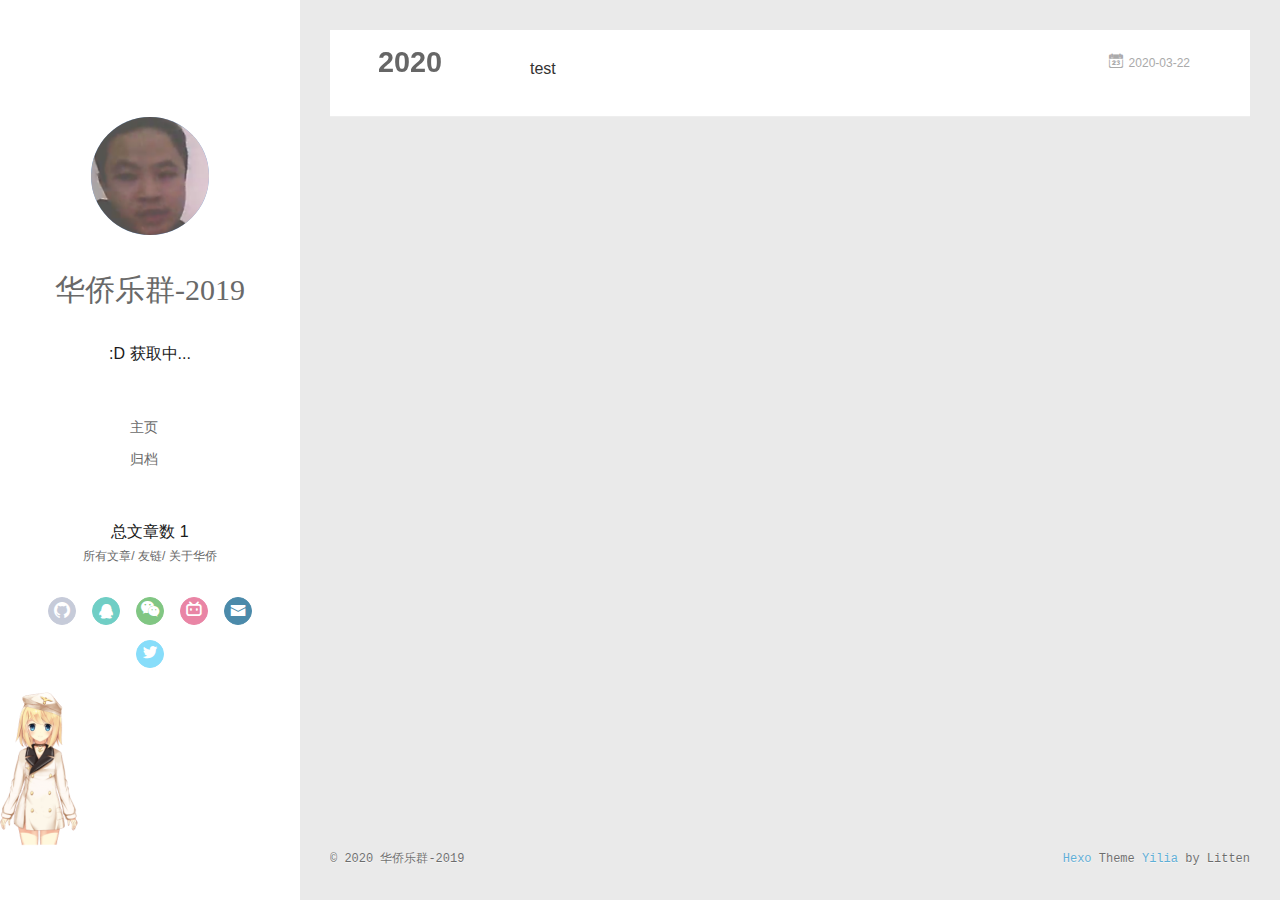
<file: archives/2020/03/index.html>
<!DOCTYPE html>
<html>
<head>
  <meta charset="utf-8">
  
  <meta name="renderer" content="webkit">
  <meta http-equiv="X-UA-Compatible" content="IE=edge" >
  <link rel="dns-prefetch" href="https://xmlequn.github.io">
  <title>Archives: 2020/3 | 乐群永不败</title>
  <meta name="viewport" content="width=device-width, initial-scale=1, maximum-scale=1">
  <meta property="og:type" content="website">
<meta property="og:title" content="乐群永不败">
<meta property="og:url" content="https://xmlequn.github.io/archives/2020/03/index.html">
<meta property="og:site_name" content="乐群永不败">
<meta property="og:locale" content="en_US">
<meta property="article:author" content="华侨乐群-2019">
<meta name="twitter:card" content="summary">
  
    <link rel="alternative" href="/atom.xml" title="乐群永不败" type="application/atom+xml">
  
  
    <link rel="icon" href="/assets/gxg.jpg">
  
  <link rel="stylesheet" type="text/css" href="/./main.0cf68a.css">
  <style type="text/css">
  
    #container.show {
      background: linear-gradient(200deg,#a0cfe4,#e8c37e);
    }
  </style>
  

  

<meta name="generator" content="Hexo 4.2.0"></head>


<body>
  <div id="container" q-class="show:isCtnShow">
    <canvas id="anm-canvas" class="anm-canvas"></canvas>
    <div class="left-col" q-class="show:isShow">
      
<div class="overlay"></div>
<div class="intrude-less">
	<header id="header" class="inner">
		<a href="/" class="profilepic">
			<img src="/assets/wzh.jpg" class="js-avatar">
		</a>
		<hgroup>
		  <h1 class="header-author"><a href="/">华侨乐群-2019</a></h1>
		</hgroup>
		
		<p id="hitokoto">:D 获取中...</p>
		<script>
		  fetch('https://v1.hitokoto.cn')
		    .then(response => response.json())
		    .then(data => {
		      const hitokoto = document.getElementById('hitokoto')
		      hitokoto.innerText = data.hitokoto
		    })
		    .catch(console.error)
		</script>
		

		<nav class="header-menu">
			<ul>
			
				<li><a href="/">主页</a></li>
	        
				<li><a href="/archives/index.html">归档</a></li>
	        
			</ul>
		</nav>
		<nav>
    		总文章数 1
		</nav>
		<nav class="header-smart-menu">
    		
    			
    			<a q-on="click: openSlider(e, 'innerArchive')" href="javascript:void(0)">所有文章</a>
    			
            
    			
    			<a q-on="click: openSlider(e, 'friends')" href="javascript:void(0)">友链</a>
    			
            
    			
    			<a q-on="click: openSlider(e, 'aboutme')" href="javascript:void(0)">关于华侨</a>
    			
            
		</nav>
		<nav class="header-nav">
			<div class="social">
				
					<a class="github" target="_blank" href="https://github.com/xmlequn" title="github"><i class="icon-github"></i></a>
		        
					<a class="qq" target="_blank" href="http://wpa.qq.com/msgrd?v=3&uin=3259079569&site=qq&menu=yes" title="qq"><i class="icon-qq"></i></a>
		        
					<a class="weixin" target="_blank" href="/assets/vx.PNG" title="weixin"><i class="icon-weixin"></i></a>
		        
					<a class="bilibili" target="_blank" href="https://space.bilibili.com/446346297" title="bilibili"><i class="icon-bilibili"></i></a>
		        
					<a class="mail" target="_blank" href="mailto:xmlequn@qq.com" title="mail"><i class="icon-mail"></i></a>
		        
					<a class="twitter" target="_blank" href="https://twitter.com/shihansen1" title="twitter"><i class="icon-twitter"></i></a>
		        
			</div>
		</nav>
	</header>		
</div>

<script >
    var bglist = [];
    bglist[0] = "https://ftp.bmp.ovh/imgs/2020/03/d2d9605c8cd08bec.jpg";
    bglist[1] = "https://ftp.bmp.ovh/imgs/2020/03/fe959a64734662ef.jpg";
    //bglist[2] = "";
    setInterval('Getbg();', 3000);   //切换时间间隔，单位毫秒
    function Getbg(){
                var bgindex = Math.round(Math.random()*2);
                //输出随机背景
                var bkg = document.getElementsByClassName("left-col")[0];
                //这句话意思是找名字是left-col的class元素，找id可以用getElementById()
                bkg.style.backgroundImage="url("+ bglist[bgindex] +")";
}
</script>
    </div>
    <div class="mid-col" q-class="show:isShow,hide:isShow|isFalse">
      
<nav id="mobile-nav">
  	<div class="overlay js-overlay" style="background: #4d4d4d"></div>
	<div class="btnctn js-mobile-btnctn">
  		<div class="slider-trigger list" q-on="click: openSlider(e)"><i class="icon icon-sort"></i></div>
	</div>
	<div class="intrude-less">
		<header id="header" class="inner">
			<div class="profilepic">
				<img src="/assets/wzh.jpg" class="js-avatar">
			</div>
			<hgroup>
			  <h1 class="header-author js-header-author">华侨乐群-2019</h1>
			</hgroup>
			
			<p class="header-subtitle"><i class="icon icon-quo-left"></i>true<i class="icon icon-quo-right"></i></p>
			
			
			
				
			
				
			
			
			
			<nav class="header-nav">
				<div class="social">
					
						<a class="github" target="_blank" href="https://github.com/xmlequn" title="github"><i class="icon-github"></i></a>
			        
						<a class="qq" target="_blank" href="http://wpa.qq.com/msgrd?v=3&uin=3259079569&site=qq&menu=yes" title="qq"><i class="icon-qq"></i></a>
			        
						<a class="weixin" target="_blank" href="/assets/vx.PNG" title="weixin"><i class="icon-weixin"></i></a>
			        
						<a class="bilibili" target="_blank" href="https://space.bilibili.com/446346297" title="bilibili"><i class="icon-bilibili"></i></a>
			        
						<a class="mail" target="_blank" href="mailto:xmlequn@qq.com" title="mail"><i class="icon-mail"></i></a>
			        
						<a class="twitter" target="_blank" href="https://twitter.com/shihansen1" title="twitter"><i class="icon-twitter"></i></a>
			        
				</div>
			</nav>

			<nav class="header-menu js-header-menu">
				<ul style="width: 50%">
				
				
					<li style="width: 50%"><a href="/">主页</a></li>
		        
					<li style="width: 50%"><a href="/archives/index.html">归档</a></li>
		        
				</ul>
			</nav>
		</header>				
	</div>
	<div class="mobile-mask" style="display:none" q-show="isShow"></div>
</nav>

      <div id="wrapper" class="body-wrap">
        <div class="menu-l">
          <div class="canvas-wrap">
            <canvas data-colors="#eaeaea" data-sectionHeight="100" data-contentId="js-content" id="myCanvas1" class="anm-canvas"></canvas>
          </div>
          <div id="js-content" class="content-ll">
            
  
  
    
    
      
      
      <section class="archives-wrap">
        <div class="archive-year-wrap">
          <a href="/archives/2020" class="archive-year">2020</a>
        </div>
        <div class="archives">
    
    <article class="archive-article archive-type-post">
  <div class="archive-article-inner">
    <header class="archive-article-header">
      	<div class="article-meta">
	      	<a href="/2020/03/22/test/" class="archive-article-date">
  	<time datetime="2020-03-22T13:45:36.000Z" itemprop="datePublished"><i class="icon-calendar icon"></i>2020-03-22</time>
</a>
        </div>
    	 
  
    <h1 itemprop="name">
      <a class="archive-article-title" href="/2020/03/22/test/">test</a>
    </h1>
  

        <div class="article-info info-on-right">
          
          

        </div>
        <div class="clearfix"></div>
    </header>
  </div>
</article>
  
  
    </div></section>
  

    


          </div>
        </div>
      </div>
      <footer id="footer">
  <div class="outer">
    <div id="footer-info">
    	<div class="footer-left">
    		&copy; 2020 华侨乐群-2019
    	</div>
      	<div class="footer-right">
      		<a href="http://hexo.io/" target="_blank">Hexo</a>  Theme <a href="https://github.com/litten/hexo-theme-yilia" target="_blank">Yilia</a> by Litten
      	</div>
    </div>
  </div>
</footer>

<!--页面点击小红心-->
<script type="text/javascript" src="/love.js"></script>



    </div>
    <script>
	var yiliaConfig = {
		mathjax: true,
		isHome: false,
		isPost: false,
		isArchive: true,
		isTag: false,
		isCategory: false,
		open_in_new: false,
		toc_hide_index: true,
		root: "/",
		innerArchive: true,
		showTags: false
	}
</script>

<script>!function(t){function n(e){if(r[e])return r[e].exports;var i=r[e]={exports:{},id:e,loaded:!1};return t[e].call(i.exports,i,i.exports,n),i.loaded=!0,i.exports}var r={};n.m=t,n.c=r,n.p="./",n(0)}([function(t,n,r){r(195),t.exports=r(191)},function(t,n,r){var e=r(3),i=r(52),o=r(27),u=r(28),c=r(53),f="prototype",a=function(t,n,r){var s,l,h,v,p=t&a.F,d=t&a.G,y=t&a.S,g=t&a.P,b=t&a.B,m=d?e:y?e[n]||(e[n]={}):(e[n]||{})[f],x=d?i:i[n]||(i[n]={}),w=x[f]||(x[f]={});d&&(r=n);for(s in r)l=!p&&m&&void 0!==m[s],h=(l?m:r)[s],v=b&&l?c(h,e):g&&"function"==typeof h?c(Function.call,h):h,m&&u(m,s,h,t&a.U),x[s]!=h&&o(x,s,v),g&&w[s]!=h&&(w[s]=h)};e.core=i,a.F=1,a.G=2,a.S=4,a.P=8,a.B=16,a.W=32,a.U=64,a.R=128,t.exports=a},function(t,n,r){var e=r(6);t.exports=function(t){if(!e(t))throw TypeError(t+" is not an object!");return t}},function(t,n){var r=t.exports="undefined"!=typeof window&&window.Math==Math?window:"undefined"!=typeof self&&self.Math==Math?self:Function("return this")();"number"==typeof __g&&(__g=r)},function(t,n){t.exports=function(t){try{return!!t()}catch(t){return!0}}},function(t,n){var r=t.exports="undefined"!=typeof window&&window.Math==Math?window:"undefined"!=typeof self&&self.Math==Math?self:Function("return this")();"number"==typeof __g&&(__g=r)},function(t,n){t.exports=function(t){return"object"==typeof t?null!==t:"function"==typeof t}},function(t,n,r){var e=r(126)("wks"),i=r(76),o=r(3).Symbol,u="function"==typeof o;(t.exports=function(t){return e[t]||(e[t]=u&&o[t]||(u?o:i)("Symbol."+t))}).store=e},function(t,n){var r={}.hasOwnProperty;t.exports=function(t,n){return r.call(t,n)}},function(t,n,r){var e=r(94),i=r(33);t.exports=function(t){return e(i(t))}},function(t,n,r){t.exports=!r(4)(function(){return 7!=Object.defineProperty({},"a",{get:function(){return 7}}).a})},function(t,n,r){var e=r(2),i=r(167),o=r(50),u=Object.defineProperty;n.f=r(10)?Object.defineProperty:function(t,n,r){if(e(t),n=o(n,!0),e(r),i)try{return u(t,n,r)}catch(t){}if("get"in r||"set"in r)throw TypeError("Accessors not supported!");return"value"in r&&(t[n]=r.value),t}},function(t,n,r){t.exports=!r(18)(function(){return 7!=Object.defineProperty({},"a",{get:function(){return 7}}).a})},function(t,n,r){var e=r(14),i=r(22);t.exports=r(12)?function(t,n,r){return e.f(t,n,i(1,r))}:function(t,n,r){return t[n]=r,t}},function(t,n,r){var e=r(20),i=r(58),o=r(42),u=Object.defineProperty;n.f=r(12)?Object.defineProperty:function(t,n,r){if(e(t),n=o(n,!0),e(r),i)try{return u(t,n,r)}catch(t){}if("get"in r||"set"in r)throw TypeError("Accessors not supported!");return"value"in r&&(t[n]=r.value),t}},function(t,n,r){var e=r(40)("wks"),i=r(23),o=r(5).Symbol,u="function"==typeof o;(t.exports=function(t){return e[t]||(e[t]=u&&o[t]||(u?o:i)("Symbol."+t))}).store=e},function(t,n,r){var e=r(67),i=Math.min;t.exports=function(t){return t>0?i(e(t),9007199254740991):0}},function(t,n,r){var e=r(46);t.exports=function(t){return Object(e(t))}},function(t,n){t.exports=function(t){try{return!!t()}catch(t){return!0}}},function(t,n,r){var e=r(63),i=r(34);t.exports=Object.keys||function(t){return e(t,i)}},function(t,n,r){var e=r(21);t.exports=function(t){if(!e(t))throw TypeError(t+" is not an object!");return t}},function(t,n){t.exports=function(t){return"object"==typeof t?null!==t:"function"==typeof t}},function(t,n){t.exports=function(t,n){return{enumerable:!(1&t),configurable:!(2&t),writable:!(4&t),value:n}}},function(t,n){var r=0,e=Math.random();t.exports=function(t){return"Symbol(".concat(void 0===t?"":t,")_",(++r+e).toString(36))}},function(t,n){var r={}.hasOwnProperty;t.exports=function(t,n){return r.call(t,n)}},function(t,n){var r=t.exports={version:"2.4.0"};"number"==typeof __e&&(__e=r)},function(t,n){t.exports=function(t){if("function"!=typeof t)throw TypeError(t+" is not a function!");return t}},function(t,n,r){var e=r(11),i=r(66);t.exports=r(10)?function(t,n,r){return e.f(t,n,i(1,r))}:function(t,n,r){return t[n]=r,t}},function(t,n,r){var e=r(3),i=r(27),o=r(24),u=r(76)("src"),c="toString",f=Function[c],a=(""+f).split(c);r(52).inspectSource=function(t){return f.call(t)},(t.exports=function(t,n,r,c){var f="function"==typeof r;f&&(o(r,"name")||i(r,"name",n)),t[n]!==r&&(f&&(o(r,u)||i(r,u,t[n]?""+t[n]:a.join(String(n)))),t===e?t[n]=r:c?t[n]?t[n]=r:i(t,n,r):(delete t[n],i(t,n,r)))})(Function.prototype,c,function(){return"function"==typeof this&&this[u]||f.call(this)})},function(t,n,r){var e=r(1),i=r(4),o=r(46),u=function(t,n,r,e){var i=String(o(t)),u="<"+n;return""!==r&&(u+=" "+r+'="'+String(e).replace(/"/g,"&quot;")+'"'),u+">"+i+"</"+n+">"};t.exports=function(t,n){var r={};r[t]=n(u),e(e.P+e.F*i(function(){var n=""[t]('"');return n!==n.toLowerCase()||n.split('"').length>3}),"String",r)}},function(t,n,r){var e=r(115),i=r(46);t.exports=function(t){return e(i(t))}},function(t,n,r){var e=r(116),i=r(66),o=r(30),u=r(50),c=r(24),f=r(167),a=Object.getOwnPropertyDescriptor;n.f=r(10)?a:function(t,n){if(t=o(t),n=u(n,!0),f)try{return a(t,n)}catch(t){}if(c(t,n))return i(!e.f.call(t,n),t[n])}},function(t,n,r){var e=r(24),i=r(17),o=r(145)("IE_PROTO"),u=Object.prototype;t.exports=Object.getPrototypeOf||function(t){return t=i(t),e(t,o)?t[o]:"function"==typeof t.constructor&&t instanceof t.constructor?t.constructor.prototype:t instanceof Object?u:null}},function(t,n){t.exports=function(t){if(void 0==t)throw TypeError("Can't call method on  "+t);return t}},function(t,n){t.exports="constructor,hasOwnProperty,isPrototypeOf,propertyIsEnumerable,toLocaleString,toString,valueOf".split(",")},function(t,n){t.exports={}},function(t,n){t.exports=!0},function(t,n){n.f={}.propertyIsEnumerable},function(t,n,r){var e=r(14).f,i=r(8),o=r(15)("toStringTag");t.exports=function(t,n,r){t&&!i(t=r?t:t.prototype,o)&&e(t,o,{configurable:!0,value:n})}},function(t,n,r){var e=r(40)("keys"),i=r(23);t.exports=function(t){return e[t]||(e[t]=i(t))}},function(t,n,r){var e=r(5),i="__core-js_shared__",o=e[i]||(e[i]={});t.exports=function(t){return o[t]||(o[t]={})}},function(t,n){var r=Math.ceil,e=Math.floor;t.exports=function(t){return isNaN(t=+t)?0:(t>0?e:r)(t)}},function(t,n,r){var e=r(21);t.exports=function(t,n){if(!e(t))return t;var r,i;if(n&&"function"==typeof(r=t.toString)&&!e(i=r.call(t)))return i;if("function"==typeof(r=t.valueOf)&&!e(i=r.call(t)))return i;if(!n&&"function"==typeof(r=t.toString)&&!e(i=r.call(t)))return i;throw TypeError("Can't convert object to primitive value")}},function(t,n,r){var e=r(5),i=r(25),o=r(36),u=r(44),c=r(14).f;t.exports=function(t){var n=i.Symbol||(i.Symbol=o?{}:e.Symbol||{});"_"==t.charAt(0)||t in n||c(n,t,{value:u.f(t)})}},function(t,n,r){n.f=r(15)},function(t,n){var r={}.toString;t.exports=function(t){return r.call(t).slice(8,-1)}},function(t,n){t.exports=function(t){if(void 0==t)throw TypeError("Can't call method on  "+t);return t}},function(t,n,r){var e=r(4);t.exports=function(t,n){return!!t&&e(function(){n?t.call(null,function(){},1):t.call(null)})}},function(t,n,r){var e=r(53),i=r(115),o=r(17),u=r(16),c=r(203);t.exports=function(t,n){var r=1==t,f=2==t,a=3==t,s=4==t,l=6==t,h=5==t||l,v=n||c;return function(n,c,p){for(var d,y,g=o(n),b=i(g),m=e(c,p,3),x=u(b.length),w=0,S=r?v(n,x):f?v(n,0):void 0;x>w;w++)if((h||w in b)&&(d=b[w],y=m(d,w,g),t))if(r)S[w]=y;else if(y)switch(t){case 3:return!0;case 5:return d;case 6:return w;case 2:S.push(d)}else if(s)return!1;return l?-1:a||s?s:S}}},function(t,n,r){var e=r(1),i=r(52),o=r(4);t.exports=function(t,n){var r=(i.Object||{})[t]||Object[t],u={};u[t]=n(r),e(e.S+e.F*o(function(){r(1)}),"Object",u)}},function(t,n,r){var e=r(6);t.exports=function(t,n){if(!e(t))return t;var r,i;if(n&&"function"==typeof(r=t.toString)&&!e(i=r.call(t)))return i;if("function"==typeof(r=t.valueOf)&&!e(i=r.call(t)))return i;if(!n&&"function"==typeof(r=t.toString)&&!e(i=r.call(t)))return i;throw TypeError("Can't convert object to primitive value")}},function(t,n,r){var e=r(5),i=r(25),o=r(91),u=r(13),c="prototype",f=function(t,n,r){var a,s,l,h=t&f.F,v=t&f.G,p=t&f.S,d=t&f.P,y=t&f.B,g=t&f.W,b=v?i:i[n]||(i[n]={}),m=b[c],x=v?e:p?e[n]:(e[n]||{})[c];v&&(r=n);for(a in r)(s=!h&&x&&void 0!==x[a])&&a in b||(l=s?x[a]:r[a],b[a]=v&&"function"!=typeof x[a]?r[a]:y&&s?o(l,e):g&&x[a]==l?function(t){var n=function(n,r,e){if(this instanceof t){switch(arguments.length){case 0:return new t;case 1:return new t(n);case 2:return new t(n,r)}return new t(n,r,e)}return t.apply(this,arguments)};return n[c]=t[c],n}(l):d&&"function"==typeof l?o(Function.call,l):l,d&&((b.virtual||(b.virtual={}))[a]=l,t&f.R&&m&&!m[a]&&u(m,a,l)))};f.F=1,f.G=2,f.S=4,f.P=8,f.B=16,f.W=32,f.U=64,f.R=128,t.exports=f},function(t,n){var r=t.exports={version:"2.4.0"};"number"==typeof __e&&(__e=r)},function(t,n,r){var e=r(26);t.exports=function(t,n,r){if(e(t),void 0===n)return t;switch(r){case 1:return function(r){return t.call(n,r)};case 2:return function(r,e){return t.call(n,r,e)};case 3:return function(r,e,i){return t.call(n,r,e,i)}}return function(){return t.apply(n,arguments)}}},function(t,n,r){var e=r(183),i=r(1),o=r(126)("metadata"),u=o.store||(o.store=new(r(186))),c=function(t,n,r){var i=u.get(t);if(!i){if(!r)return;u.set(t,i=new e)}var o=i.get(n);if(!o){if(!r)return;i.set(n,o=new e)}return o},f=function(t,n,r){var e=c(n,r,!1);return void 0!==e&&e.has(t)},a=function(t,n,r){var e=c(n,r,!1);return void 0===e?void 0:e.get(t)},s=function(t,n,r,e){c(r,e,!0).set(t,n)},l=function(t,n){var r=c(t,n,!1),e=[];return r&&r.forEach(function(t,n){e.push(n)}),e},h=function(t){return void 0===t||"symbol"==typeof t?t:String(t)},v=function(t){i(i.S,"Reflect",t)};t.exports={store:u,map:c,has:f,get:a,set:s,keys:l,key:h,exp:v}},function(t,n,r){"use strict";if(r(10)){var e=r(69),i=r(3),o=r(4),u=r(1),c=r(127),f=r(152),a=r(53),s=r(68),l=r(66),h=r(27),v=r(73),p=r(67),d=r(16),y=r(75),g=r(50),b=r(24),m=r(180),x=r(114),w=r(6),S=r(17),_=r(137),O=r(70),E=r(32),P=r(71).f,j=r(154),F=r(76),M=r(7),A=r(48),N=r(117),T=r(146),I=r(155),k=r(80),L=r(123),R=r(74),C=r(130),D=r(160),U=r(11),W=r(31),G=U.f,B=W.f,V=i.RangeError,z=i.TypeError,q=i.Uint8Array,K="ArrayBuffer",J="Shared"+K,Y="BYTES_PER_ELEMENT",H="prototype",$=Array[H],X=f.ArrayBuffer,Q=f.DataView,Z=A(0),tt=A(2),nt=A(3),rt=A(4),et=A(5),it=A(6),ot=N(!0),ut=N(!1),ct=I.values,ft=I.keys,at=I.entries,st=$.lastIndexOf,lt=$.reduce,ht=$.reduceRight,vt=$.join,pt=$.sort,dt=$.slice,yt=$.toString,gt=$.toLocaleString,bt=M("iterator"),mt=M("toStringTag"),xt=F("typed_constructor"),wt=F("def_constructor"),St=c.CONSTR,_t=c.TYPED,Ot=c.VIEW,Et="Wrong length!",Pt=A(1,function(t,n){return Tt(T(t,t[wt]),n)}),jt=o(function(){return 1===new q(new Uint16Array([1]).buffer)[0]}),Ft=!!q&&!!q[H].set&&o(function(){new q(1).set({})}),Mt=function(t,n){if(void 0===t)throw z(Et);var r=+t,e=d(t);if(n&&!m(r,e))throw V(Et);return e},At=function(t,n){var r=p(t);if(r<0||r%n)throw V("Wrong offset!");return r},Nt=function(t){if(w(t)&&_t in t)return t;throw z(t+" is not a typed array!")},Tt=function(t,n){if(!(w(t)&&xt in t))throw z("It is not a typed array constructor!");return new t(n)},It=function(t,n){return kt(T(t,t[wt]),n)},kt=function(t,n){for(var r=0,e=n.length,i=Tt(t,e);e>r;)i[r]=n[r++];return i},Lt=function(t,n,r){G(t,n,{get:function(){return this._d[r]}})},Rt=function(t){var n,r,e,i,o,u,c=S(t),f=arguments.length,s=f>1?arguments[1]:void 0,l=void 0!==s,h=j(c);if(void 0!=h&&!_(h)){for(u=h.call(c),e=[],n=0;!(o=u.next()).done;n++)e.push(o.value);c=e}for(l&&f>2&&(s=a(s,arguments[2],2)),n=0,r=d(c.length),i=Tt(this,r);r>n;n++)i[n]=l?s(c[n],n):c[n];return i},Ct=function(){for(var t=0,n=arguments.length,r=Tt(this,n);n>t;)r[t]=arguments[t++];return r},Dt=!!q&&o(function(){gt.call(new q(1))}),Ut=function(){return gt.apply(Dt?dt.call(Nt(this)):Nt(this),arguments)},Wt={copyWithin:function(t,n){return D.call(Nt(this),t,n,arguments.length>2?arguments[2]:void 0)},every:function(t){return rt(Nt(this),t,arguments.length>1?arguments[1]:void 0)},fill:function(t){return C.apply(Nt(this),arguments)},filter:function(t){return It(this,tt(Nt(this),t,arguments.length>1?arguments[1]:void 0))},find:function(t){return et(Nt(this),t,arguments.length>1?arguments[1]:void 0)},findIndex:function(t){return it(Nt(this),t,arguments.length>1?arguments[1]:void 0)},forEach:function(t){Z(Nt(this),t,arguments.length>1?arguments[1]:void 0)},indexOf:function(t){return ut(Nt(this),t,arguments.length>1?arguments[1]:void 0)},includes:function(t){return ot(Nt(this),t,arguments.length>1?arguments[1]:void 0)},join:function(t){return vt.apply(Nt(this),arguments)},lastIndexOf:function(t){return st.apply(Nt(this),arguments)},map:function(t){return Pt(Nt(this),t,arguments.length>1?arguments[1]:void 0)},reduce:function(t){return lt.apply(Nt(this),arguments)},reduceRight:function(t){return ht.apply(Nt(this),arguments)},reverse:function(){for(var t,n=this,r=Nt(n).length,e=Math.floor(r/2),i=0;i<e;)t=n[i],n[i++]=n[--r],n[r]=t;return n},some:function(t){return nt(Nt(this),t,arguments.length>1?arguments[1]:void 0)},sort:function(t){return pt.call(Nt(this),t)},subarray:function(t,n){var r=Nt(this),e=r.length,i=y(t,e);return new(T(r,r[wt]))(r.buffer,r.byteOffset+i*r.BYTES_PER_ELEMENT,d((void 0===n?e:y(n,e))-i))}},Gt=function(t,n){return It(this,dt.call(Nt(this),t,n))},Bt=function(t){Nt(this);var n=At(arguments[1],1),r=this.length,e=S(t),i=d(e.length),o=0;if(i+n>r)throw V(Et);for(;o<i;)this[n+o]=e[o++]},Vt={entries:function(){return at.call(Nt(this))},keys:function(){return ft.call(Nt(this))},values:function(){return ct.call(Nt(this))}},zt=function(t,n){return w(t)&&t[_t]&&"symbol"!=typeof n&&n in t&&String(+n)==String(n)},qt=function(t,n){return zt(t,n=g(n,!0))?l(2,t[n]):B(t,n)},Kt=function(t,n,r){return!(zt(t,n=g(n,!0))&&w(r)&&b(r,"value"))||b(r,"get")||b(r,"set")||r.configurable||b(r,"writable")&&!r.writable||b(r,"enumerable")&&!r.enumerable?G(t,n,r):(t[n]=r.value,t)};St||(W.f=qt,U.f=Kt),u(u.S+u.F*!St,"Object",{getOwnPropertyDescriptor:qt,defineProperty:Kt}),o(function(){yt.call({})})&&(yt=gt=function(){return vt.call(this)});var Jt=v({},Wt);v(Jt,Vt),h(Jt,bt,Vt.values),v(Jt,{slice:Gt,set:Bt,constructor:function(){},toString:yt,toLocaleString:Ut}),Lt(Jt,"buffer","b"),Lt(Jt,"byteOffset","o"),Lt(Jt,"byteLength","l"),Lt(Jt,"length","e"),G(Jt,mt,{get:function(){return this[_t]}}),t.exports=function(t,n,r,f){f=!!f;var a=t+(f?"Clamped":"")+"Array",l="Uint8Array"!=a,v="get"+t,p="set"+t,y=i[a],g=y||{},b=y&&E(y),m=!y||!c.ABV,S={},_=y&&y[H],j=function(t,r){var e=t._d;return e.v[v](r*n+e.o,jt)},F=function(t,r,e){var i=t._d;f&&(e=(e=Math.round(e))<0?0:e>255?255:255&e),i.v[p](r*n+i.o,e,jt)},M=function(t,n){G(t,n,{get:function(){return j(this,n)},set:function(t){return F(this,n,t)},enumerable:!0})};m?(y=r(function(t,r,e,i){s(t,y,a,"_d");var o,u,c,f,l=0,v=0;if(w(r)){if(!(r instanceof X||(f=x(r))==K||f==J))return _t in r?kt(y,r):Rt.call(y,r);o=r,v=At(e,n);var p=r.byteLength;if(void 0===i){if(p%n)throw V(Et);if((u=p-v)<0)throw V(Et)}else if((u=d(i)*n)+v>p)throw V(Et);c=u/n}else c=Mt(r,!0),u=c*n,o=new X(u);for(h(t,"_d",{b:o,o:v,l:u,e:c,v:new Q(o)});l<c;)M(t,l++)}),_=y[H]=O(Jt),h(_,"constructor",y)):L(function(t){new y(null),new y(t)},!0)||(y=r(function(t,r,e,i){s(t,y,a);var o;return w(r)?r instanceof X||(o=x(r))==K||o==J?void 0!==i?new g(r,At(e,n),i):void 0!==e?new g(r,At(e,n)):new g(r):_t in r?kt(y,r):Rt.call(y,r):new g(Mt(r,l))}),Z(b!==Function.prototype?P(g).concat(P(b)):P(g),function(t){t in y||h(y,t,g[t])}),y[H]=_,e||(_.constructor=y));var A=_[bt],N=!!A&&("values"==A.name||void 0==A.name),T=Vt.values;h(y,xt,!0),h(_,_t,a),h(_,Ot,!0),h(_,wt,y),(f?new y(1)[mt]==a:mt in _)||G(_,mt,{get:function(){return a}}),S[a]=y,u(u.G+u.W+u.F*(y!=g),S),u(u.S,a,{BYTES_PER_ELEMENT:n,from:Rt,of:Ct}),Y in _||h(_,Y,n),u(u.P,a,Wt),R(a),u(u.P+u.F*Ft,a,{set:Bt}),u(u.P+u.F*!N,a,Vt),u(u.P+u.F*(_.toString!=yt),a,{toString:yt}),u(u.P+u.F*o(function(){new y(1).slice()}),a,{slice:Gt}),u(u.P+u.F*(o(function(){return[1,2].toLocaleString()!=new y([1,2]).toLocaleString()})||!o(function(){_.toLocaleString.call([1,2])})),a,{toLocaleString:Ut}),k[a]=N?A:T,e||N||h(_,bt,T)}}else t.exports=function(){}},function(t,n){var r={}.toString;t.exports=function(t){return r.call(t).slice(8,-1)}},function(t,n,r){var e=r(21),i=r(5).document,o=e(i)&&e(i.createElement);t.exports=function(t){return o?i.createElement(t):{}}},function(t,n,r){t.exports=!r(12)&&!r(18)(function(){return 7!=Object.defineProperty(r(57)("div"),"a",{get:function(){return 7}}).a})},function(t,n,r){"use strict";var e=r(36),i=r(51),o=r(64),u=r(13),c=r(8),f=r(35),a=r(96),s=r(38),l=r(103),h=r(15)("iterator"),v=!([].keys&&"next"in[].keys()),p="keys",d="values",y=function(){return this};t.exports=function(t,n,r,g,b,m,x){a(r,n,g);var w,S,_,O=function(t){if(!v&&t in F)return F[t];switch(t){case p:case d:return function(){return new r(this,t)}}return function(){return new r(this,t)}},E=n+" Iterator",P=b==d,j=!1,F=t.prototype,M=F[h]||F["@@iterator"]||b&&F[b],A=M||O(b),N=b?P?O("entries"):A:void 0,T="Array"==n?F.entries||M:M;if(T&&(_=l(T.call(new t)))!==Object.prototype&&(s(_,E,!0),e||c(_,h)||u(_,h,y)),P&&M&&M.name!==d&&(j=!0,A=function(){return M.call(this)}),e&&!x||!v&&!j&&F[h]||u(F,h,A),f[n]=A,f[E]=y,b)if(w={values:P?A:O(d),keys:m?A:O(p),entries:N},x)for(S in w)S in F||o(F,S,w[S]);else i(i.P+i.F*(v||j),n,w);return w}},function(t,n,r){var e=r(20),i=r(100),o=r(34),u=r(39)("IE_PROTO"),c=function(){},f="prototype",a=function(){var t,n=r(57)("iframe"),e=o.length;for(n.style.display="none",r(93).appendChild(n),n.src="javascript:",t=n.contentWindow.document,t.open(),t.write("<script>document.F=Object<\/script>"),t.close(),a=t.F;e--;)delete a[f][o[e]];return a()};t.exports=Object.create||function(t,n){var r;return null!==t?(c[f]=e(t),r=new c,c[f]=null,r[u]=t):r=a(),void 0===n?r:i(r,n)}},function(t,n,r){var e=r(63),i=r(34).concat("length","prototype");n.f=Object.getOwnPropertyNames||function(t){return e(t,i)}},function(t,n){n.f=Object.getOwnPropertySymbols},function(t,n,r){var e=r(8),i=r(9),o=r(90)(!1),u=r(39)("IE_PROTO");t.exports=function(t,n){var r,c=i(t),f=0,a=[];for(r in c)r!=u&&e(c,r)&&a.push(r);for(;n.length>f;)e(c,r=n[f++])&&(~o(a,r)||a.push(r));return a}},function(t,n,r){t.exports=r(13)},function(t,n,r){var e=r(76)("meta"),i=r(6),o=r(24),u=r(11).f,c=0,f=Object.isExtensible||function(){return!0},a=!r(4)(function(){return f(Object.preventExtensions({}))}),s=function(t){u(t,e,{value:{i:"O"+ ++c,w:{}}})},l=function(t,n){if(!i(t))return"symbol"==typeof t?t:("string"==typeof t?"S":"P")+t;if(!o(t,e)){if(!f(t))return"F";if(!n)return"E";s(t)}return t[e].i},h=function(t,n){if(!o(t,e)){if(!f(t))return!0;if(!n)return!1;s(t)}return t[e].w},v=function(t){return a&&p.NEED&&f(t)&&!o(t,e)&&s(t),t},p=t.exports={KEY:e,NEED:!1,fastKey:l,getWeak:h,onFreeze:v}},function(t,n){t.exports=function(t,n){return{enumerable:!(1&t),configurable:!(2&t),writable:!(4&t),value:n}}},function(t,n){var r=Math.ceil,e=Math.floor;t.exports=function(t){return isNaN(t=+t)?0:(t>0?e:r)(t)}},function(t,n){t.exports=function(t,n,r,e){if(!(t instanceof n)||void 0!==e&&e in t)throw TypeError(r+": incorrect invocation!");return t}},function(t,n){t.exports=!1},function(t,n,r){var e=r(2),i=r(173),o=r(133),u=r(145)("IE_PROTO"),c=function(){},f="prototype",a=function(){var t,n=r(132)("iframe"),e=o.length;for(n.style.display="none",r(135).appendChild(n),n.src="javascript:",t=n.contentWindow.document,t.open(),t.write("<script>document.F=Object<\/script>"),t.close(),a=t.F;e--;)delete a[f][o[e]];return a()};t.exports=Object.create||function(t,n){var r;return null!==t?(c[f]=e(t),r=new c,c[f]=null,r[u]=t):r=a(),void 0===n?r:i(r,n)}},function(t,n,r){var e=r(175),i=r(133).concat("length","prototype");n.f=Object.getOwnPropertyNames||function(t){return e(t,i)}},function(t,n,r){var e=r(175),i=r(133);t.exports=Object.keys||function(t){return e(t,i)}},function(t,n,r){var e=r(28);t.exports=function(t,n,r){for(var i in n)e(t,i,n[i],r);return t}},function(t,n,r){"use strict";var e=r(3),i=r(11),o=r(10),u=r(7)("species");t.exports=function(t){var n=e[t];o&&n&&!n[u]&&i.f(n,u,{configurable:!0,get:function(){return this}})}},function(t,n,r){var e=r(67),i=Math.max,o=Math.min;t.exports=function(t,n){return t=e(t),t<0?i(t+n,0):o(t,n)}},function(t,n){var r=0,e=Math.random();t.exports=function(t){return"Symbol(".concat(void 0===t?"":t,")_",(++r+e).toString(36))}},function(t,n,r){var e=r(33);t.exports=function(t){return Object(e(t))}},function(t,n,r){var e=r(7)("unscopables"),i=Array.prototype;void 0==i[e]&&r(27)(i,e,{}),t.exports=function(t){i[e][t]=!0}},function(t,n,r){var e=r(53),i=r(169),o=r(137),u=r(2),c=r(16),f=r(154),a={},s={},n=t.exports=function(t,n,r,l,h){var v,p,d,y,g=h?function(){return t}:f(t),b=e(r,l,n?2:1),m=0;if("function"!=typeof g)throw TypeError(t+" is not iterable!");if(o(g)){for(v=c(t.length);v>m;m++)if((y=n?b(u(p=t[m])[0],p[1]):b(t[m]))===a||y===s)return y}else for(d=g.call(t);!(p=d.next()).done;)if((y=i(d,b,p.value,n))===a||y===s)return y};n.BREAK=a,n.RETURN=s},function(t,n){t.exports={}},function(t,n,r){var e=r(11).f,i=r(24),o=r(7)("toStringTag");t.exports=function(t,n,r){t&&!i(t=r?t:t.prototype,o)&&e(t,o,{configurable:!0,value:n})}},function(t,n,r){var e=r(1),i=r(46),o=r(4),u=r(150),c="["+u+"]",f="​",a=RegExp("^"+c+c+"*"),s=RegExp(c+c+"*$"),l=function(t,n,r){var i={},c=o(function(){return!!u[t]()||f[t]()!=f}),a=i[t]=c?n(h):u[t];r&&(i[r]=a),e(e.P+e.F*c,"String",i)},h=l.trim=function(t,n){return t=String(i(t)),1&n&&(t=t.replace(a,"")),2&n&&(t=t.replace(s,"")),t};t.exports=l},function(t,n,r){t.exports={default:r(86),__esModule:!0}},function(t,n,r){t.exports={default:r(87),__esModule:!0}},function(t,n,r){"use strict";function e(t){return t&&t.__esModule?t:{default:t}}n.__esModule=!0;var i=r(84),o=e(i),u=r(83),c=e(u),f="function"==typeof c.default&&"symbol"==typeof o.default?function(t){return typeof t}:function(t){return t&&"function"==typeof c.default&&t.constructor===c.default&&t!==c.default.prototype?"symbol":typeof t};n.default="function"==typeof c.default&&"symbol"===f(o.default)?function(t){return void 0===t?"undefined":f(t)}:function(t){return t&&"function"==typeof c.default&&t.constructor===c.default&&t!==c.default.prototype?"symbol":void 0===t?"undefined":f(t)}},function(t,n,r){r(110),r(108),r(111),r(112),t.exports=r(25).Symbol},function(t,n,r){r(109),r(113),t.exports=r(44).f("iterator")},function(t,n){t.exports=function(t){if("function"!=typeof t)throw TypeError(t+" is not a function!");return t}},function(t,n){t.exports=function(){}},function(t,n,r){var e=r(9),i=r(106),o=r(105);t.exports=function(t){return function(n,r,u){var c,f=e(n),a=i(f.length),s=o(u,a);if(t&&r!=r){for(;a>s;)if((c=f[s++])!=c)return!0}else for(;a>s;s++)if((t||s in f)&&f[s]===r)return t||s||0;return!t&&-1}}},function(t,n,r){var e=r(88);t.exports=function(t,n,r){if(e(t),void 0===n)return t;switch(r){case 1:return function(r){return t.call(n,r)};case 2:return function(r,e){return t.call(n,r,e)};case 3:return function(r,e,i){return t.call(n,r,e,i)}}return function(){return t.apply(n,arguments)}}},function(t,n,r){var e=r(19),i=r(62),o=r(37);t.exports=function(t){var n=e(t),r=i.f;if(r)for(var u,c=r(t),f=o.f,a=0;c.length>a;)f.call(t,u=c[a++])&&n.push(u);return n}},function(t,n,r){t.exports=r(5).document&&document.documentElement},function(t,n,r){var e=r(56);t.exports=Object("z").propertyIsEnumerable(0)?Object:function(t){return"String"==e(t)?t.split(""):Object(t)}},function(t,n,r){var e=r(56);t.exports=Array.isArray||function(t){return"Array"==e(t)}},function(t,n,r){"use strict";var e=r(60),i=r(22),o=r(38),u={};r(13)(u,r(15)("iterator"),function(){return this}),t.exports=function(t,n,r){t.prototype=e(u,{next:i(1,r)}),o(t,n+" Iterator")}},function(t,n){t.exports=function(t,n){return{value:n,done:!!t}}},function(t,n,r){var e=r(19),i=r(9);t.exports=function(t,n){for(var r,o=i(t),u=e(o),c=u.length,f=0;c>f;)if(o[r=u[f++]]===n)return r}},function(t,n,r){var e=r(23)("meta"),i=r(21),o=r(8),u=r(14).f,c=0,f=Object.isExtensible||function(){return!0},a=!r(18)(function(){return f(Object.preventExtensions({}))}),s=function(t){u(t,e,{value:{i:"O"+ ++c,w:{}}})},l=function(t,n){if(!i(t))return"symbol"==typeof t?t:("string"==typeof t?"S":"P")+t;if(!o(t,e)){if(!f(t))return"F";if(!n)return"E";s(t)}return t[e].i},h=function(t,n){if(!o(t,e)){if(!f(t))return!0;if(!n)return!1;s(t)}return t[e].w},v=function(t){return a&&p.NEED&&f(t)&&!o(t,e)&&s(t),t},p=t.exports={KEY:e,NEED:!1,fastKey:l,getWeak:h,onFreeze:v}},function(t,n,r){var e=r(14),i=r(20),o=r(19);t.exports=r(12)?Object.defineProperties:function(t,n){i(t);for(var r,u=o(n),c=u.length,f=0;c>f;)e.f(t,r=u[f++],n[r]);return t}},function(t,n,r){var e=r(37),i=r(22),o=r(9),u=r(42),c=r(8),f=r(58),a=Object.getOwnPropertyDescriptor;n.f=r(12)?a:function(t,n){if(t=o(t),n=u(n,!0),f)try{return a(t,n)}catch(t){}if(c(t,n))return i(!e.f.call(t,n),t[n])}},function(t,n,r){var e=r(9),i=r(61).f,o={}.toString,u="object"==typeof window&&window&&Object.getOwnPropertyNames?Object.getOwnPropertyNames(window):[],c=function(t){try{return i(t)}catch(t){return u.slice()}};t.exports.f=function(t){return u&&"[object Window]"==o.call(t)?c(t):i(e(t))}},function(t,n,r){var e=r(8),i=r(77),o=r(39)("IE_PROTO"),u=Object.prototype;t.exports=Object.getPrototypeOf||function(t){return t=i(t),e(t,o)?t[o]:"function"==typeof t.constructor&&t instanceof t.constructor?t.constructor.prototype:t instanceof Object?u:null}},function(t,n,r){var e=r(41),i=r(33);t.exports=function(t){return function(n,r){var o,u,c=String(i(n)),f=e(r),a=c.length;return f<0||f>=a?t?"":void 0:(o=c.charCodeAt(f),o<55296||o>56319||f+1===a||(u=c.charCodeAt(f+1))<56320||u>57343?t?c.charAt(f):o:t?c.slice(f,f+2):u-56320+(o-55296<<10)+65536)}}},function(t,n,r){var e=r(41),i=Math.max,o=Math.min;t.exports=function(t,n){return t=e(t),t<0?i(t+n,0):o(t,n)}},function(t,n,r){var e=r(41),i=Math.min;t.exports=function(t){return t>0?i(e(t),9007199254740991):0}},function(t,n,r){"use strict";var e=r(89),i=r(97),o=r(35),u=r(9);t.exports=r(59)(Array,"Array",function(t,n){this._t=u(t),this._i=0,this._k=n},function(){var t=this._t,n=this._k,r=this._i++;return!t||r>=t.length?(this._t=void 0,i(1)):"keys"==n?i(0,r):"values"==n?i(0,t[r]):i(0,[r,t[r]])},"values"),o.Arguments=o.Array,e("keys"),e("values"),e("entries")},function(t,n){},function(t,n,r){"use strict";var e=r(104)(!0);r(59)(String,"String",function(t){this._t=String(t),this._i=0},function(){var t,n=this._t,r=this._i;return r>=n.length?{value:void 0,done:!0}:(t=e(n,r),this._i+=t.length,{value:t,done:!1})})},function(t,n,r){"use strict";var e=r(5),i=r(8),o=r(12),u=r(51),c=r(64),f=r(99).KEY,a=r(18),s=r(40),l=r(38),h=r(23),v=r(15),p=r(44),d=r(43),y=r(98),g=r(92),b=r(95),m=r(20),x=r(9),w=r(42),S=r(22),_=r(60),O=r(102),E=r(101),P=r(14),j=r(19),F=E.f,M=P.f,A=O.f,N=e.Symbol,T=e.JSON,I=T&&T.stringify,k="prototype",L=v("_hidden"),R=v("toPrimitive"),C={}.propertyIsEnumerable,D=s("symbol-registry"),U=s("symbols"),W=s("op-symbols"),G=Object[k],B="function"==typeof N,V=e.QObject,z=!V||!V[k]||!V[k].findChild,q=o&&a(function(){return 7!=_(M({},"a",{get:function(){return M(this,"a",{value:7}).a}})).a})?function(t,n,r){var e=F(G,n);e&&delete G[n],M(t,n,r),e&&t!==G&&M(G,n,e)}:M,K=function(t){var n=U[t]=_(N[k]);return n._k=t,n},J=B&&"symbol"==typeof N.iterator?function(t){return"symbol"==typeof t}:function(t){return t instanceof N},Y=function(t,n,r){return t===G&&Y(W,n,r),m(t),n=w(n,!0),m(r),i(U,n)?(r.enumerable?(i(t,L)&&t[L][n]&&(t[L][n]=!1),r=_(r,{enumerable:S(0,!1)})):(i(t,L)||M(t,L,S(1,{})),t[L][n]=!0),q(t,n,r)):M(t,n,r)},H=function(t,n){m(t);for(var r,e=g(n=x(n)),i=0,o=e.length;o>i;)Y(t,r=e[i++],n[r]);return t},$=function(t,n){return void 0===n?_(t):H(_(t),n)},X=function(t){var n=C.call(this,t=w(t,!0));return!(this===G&&i(U,t)&&!i(W,t))&&(!(n||!i(this,t)||!i(U,t)||i(this,L)&&this[L][t])||n)},Q=function(t,n){if(t=x(t),n=w(n,!0),t!==G||!i(U,n)||i(W,n)){var r=F(t,n);return!r||!i(U,n)||i(t,L)&&t[L][n]||(r.enumerable=!0),r}},Z=function(t){for(var n,r=A(x(t)),e=[],o=0;r.length>o;)i(U,n=r[o++])||n==L||n==f||e.push(n);return e},tt=function(t){for(var n,r=t===G,e=A(r?W:x(t)),o=[],u=0;e.length>u;)!i(U,n=e[u++])||r&&!i(G,n)||o.push(U[n]);return o};B||(N=function(){if(this instanceof N)throw TypeError("Symbol is not a constructor!");var t=h(arguments.length>0?arguments[0]:void 0),n=function(r){this===G&&n.call(W,r),i(this,L)&&i(this[L],t)&&(this[L][t]=!1),q(this,t,S(1,r))};return o&&z&&q(G,t,{configurable:!0,set:n}),K(t)},c(N[k],"toString",function(){return this._k}),E.f=Q,P.f=Y,r(61).f=O.f=Z,r(37).f=X,r(62).f=tt,o&&!r(36)&&c(G,"propertyIsEnumerable",X,!0),p.f=function(t){return K(v(t))}),u(u.G+u.W+u.F*!B,{Symbol:N});for(var nt="hasInstance,isConcatSpreadable,iterator,match,replace,search,species,split,toPrimitive,toStringTag,unscopables".split(","),rt=0;nt.length>rt;)v(nt[rt++]);for(var nt=j(v.store),rt=0;nt.length>rt;)d(nt[rt++]);u(u.S+u.F*!B,"Symbol",{for:function(t){return i(D,t+="")?D[t]:D[t]=N(t)},keyFor:function(t){if(J(t))return y(D,t);throw TypeError(t+" is not a symbol!")},useSetter:function(){z=!0},useSimple:function(){z=!1}}),u(u.S+u.F*!B,"Object",{create:$,defineProperty:Y,defineProperties:H,getOwnPropertyDescriptor:Q,getOwnPropertyNames:Z,getOwnPropertySymbols:tt}),T&&u(u.S+u.F*(!B||a(function(){var t=N();return"[null]"!=I([t])||"{}"!=I({a:t})||"{}"!=I(Object(t))})),"JSON",{stringify:function(t){if(void 0!==t&&!J(t)){for(var n,r,e=[t],i=1;arguments.length>i;)e.push(arguments[i++]);return n=e[1],"function"==typeof n&&(r=n),!r&&b(n)||(n=function(t,n){if(r&&(n=r.call(this,t,n)),!J(n))return n}),e[1]=n,I.apply(T,e)}}}),N[k][R]||r(13)(N[k],R,N[k].valueOf),l(N,"Symbol"),l(Math,"Math",!0),l(e.JSON,"JSON",!0)},function(t,n,r){r(43)("asyncIterator")},function(t,n,r){r(43)("observable")},function(t,n,r){r(107);for(var e=r(5),i=r(13),o=r(35),u=r(15)("toStringTag"),c=["NodeList","DOMTokenList","MediaList","StyleSheetList","CSSRuleList"],f=0;f<5;f++){var a=c[f],s=e[a],l=s&&s.prototype;l&&!l[u]&&i(l,u,a),o[a]=o.Array}},function(t,n,r){var e=r(45),i=r(7)("toStringTag"),o="Arguments"==e(function(){return arguments}()),u=function(t,n){try{return t[n]}catch(t){}};t.exports=function(t){var n,r,c;return void 0===t?"Undefined":null===t?"Null":"string"==typeof(r=u(n=Object(t),i))?r:o?e(n):"Object"==(c=e(n))&&"function"==typeof n.callee?"Arguments":c}},function(t,n,r){var e=r(45);t.exports=Object("z").propertyIsEnumerable(0)?Object:function(t){return"String"==e(t)?t.split(""):Object(t)}},function(t,n){n.f={}.propertyIsEnumerable},function(t,n,r){var e=r(30),i=r(16),o=r(75);t.exports=function(t){return function(n,r,u){var c,f=e(n),a=i(f.length),s=o(u,a);if(t&&r!=r){for(;a>s;)if((c=f[s++])!=c)return!0}else for(;a>s;s++)if((t||s in f)&&f[s]===r)return t||s||0;return!t&&-1}}},function(t,n,r){"use strict";var e=r(3),i=r(1),o=r(28),u=r(73),c=r(65),f=r(79),a=r(68),s=r(6),l=r(4),h=r(123),v=r(81),p=r(136);t.exports=function(t,n,r,d,y,g){var b=e[t],m=b,x=y?"set":"add",w=m&&m.prototype,S={},_=function(t){var n=w[t];o(w,t,"delete"==t?function(t){return!(g&&!s(t))&&n.call(this,0===t?0:t)}:"has"==t?function(t){return!(g&&!s(t))&&n.call(this,0===t?0:t)}:"get"==t?function(t){return g&&!s(t)?void 0:n.call(this,0===t?0:t)}:"add"==t?function(t){return n.call(this,0===t?0:t),this}:function(t,r){return n.call(this,0===t?0:t,r),this})};if("function"==typeof m&&(g||w.forEach&&!l(function(){(new m).entries().next()}))){var O=new m,E=O[x](g?{}:-0,1)!=O,P=l(function(){O.has(1)}),j=h(function(t){new m(t)}),F=!g&&l(function(){for(var t=new m,n=5;n--;)t[x](n,n);return!t.has(-0)});j||(m=n(function(n,r){a(n,m,t);var e=p(new b,n,m);return void 0!=r&&f(r,y,e[x],e),e}),m.prototype=w,w.constructor=m),(P||F)&&(_("delete"),_("has"),y&&_("get")),(F||E)&&_(x),g&&w.clear&&delete w.clear}else m=d.getConstructor(n,t,y,x),u(m.prototype,r),c.NEED=!0;return v(m,t),S[t]=m,i(i.G+i.W+i.F*(m!=b),S),g||d.setStrong(m,t,y),m}},function(t,n,r){"use strict";var e=r(27),i=r(28),o=r(4),u=r(46),c=r(7);t.exports=function(t,n,r){var f=c(t),a=r(u,f,""[t]),s=a[0],l=a[1];o(function(){var n={};return n[f]=function(){return 7},7!=""[t](n)})&&(i(String.prototype,t,s),e(RegExp.prototype,f,2==n?function(t,n){return l.call(t,this,n)}:function(t){return l.call(t,this)}))}
},function(t,n,r){"use strict";var e=r(2);t.exports=function(){var t=e(this),n="";return t.global&&(n+="g"),t.ignoreCase&&(n+="i"),t.multiline&&(n+="m"),t.unicode&&(n+="u"),t.sticky&&(n+="y"),n}},function(t,n){t.exports=function(t,n,r){var e=void 0===r;switch(n.length){case 0:return e?t():t.call(r);case 1:return e?t(n[0]):t.call(r,n[0]);case 2:return e?t(n[0],n[1]):t.call(r,n[0],n[1]);case 3:return e?t(n[0],n[1],n[2]):t.call(r,n[0],n[1],n[2]);case 4:return e?t(n[0],n[1],n[2],n[3]):t.call(r,n[0],n[1],n[2],n[3])}return t.apply(r,n)}},function(t,n,r){var e=r(6),i=r(45),o=r(7)("match");t.exports=function(t){var n;return e(t)&&(void 0!==(n=t[o])?!!n:"RegExp"==i(t))}},function(t,n,r){var e=r(7)("iterator"),i=!1;try{var o=[7][e]();o.return=function(){i=!0},Array.from(o,function(){throw 2})}catch(t){}t.exports=function(t,n){if(!n&&!i)return!1;var r=!1;try{var o=[7],u=o[e]();u.next=function(){return{done:r=!0}},o[e]=function(){return u},t(o)}catch(t){}return r}},function(t,n,r){t.exports=r(69)||!r(4)(function(){var t=Math.random();__defineSetter__.call(null,t,function(){}),delete r(3)[t]})},function(t,n){n.f=Object.getOwnPropertySymbols},function(t,n,r){var e=r(3),i="__core-js_shared__",o=e[i]||(e[i]={});t.exports=function(t){return o[t]||(o[t]={})}},function(t,n,r){for(var e,i=r(3),o=r(27),u=r(76),c=u("typed_array"),f=u("view"),a=!(!i.ArrayBuffer||!i.DataView),s=a,l=0,h="Int8Array,Uint8Array,Uint8ClampedArray,Int16Array,Uint16Array,Int32Array,Uint32Array,Float32Array,Float64Array".split(",");l<9;)(e=i[h[l++]])?(o(e.prototype,c,!0),o(e.prototype,f,!0)):s=!1;t.exports={ABV:a,CONSTR:s,TYPED:c,VIEW:f}},function(t,n){"use strict";var r={versions:function(){var t=window.navigator.userAgent;return{trident:t.indexOf("Trident")>-1,presto:t.indexOf("Presto")>-1,webKit:t.indexOf("AppleWebKit")>-1,gecko:t.indexOf("Gecko")>-1&&-1==t.indexOf("KHTML"),mobile:!!t.match(/AppleWebKit.*Mobile.*/),ios:!!t.match(/\(i[^;]+;( U;)? CPU.+Mac OS X/),android:t.indexOf("Android")>-1||t.indexOf("Linux")>-1,iPhone:t.indexOf("iPhone")>-1||t.indexOf("Mac")>-1,iPad:t.indexOf("iPad")>-1,webApp:-1==t.indexOf("Safari"),weixin:-1==t.indexOf("MicroMessenger")}}()};t.exports=r},function(t,n,r){"use strict";var e=r(85),i=function(t){return t&&t.__esModule?t:{default:t}}(e),o=function(){function t(t,n,e){return n||e?String.fromCharCode(n||e):r[t]||t}function n(t){return e[t]}var r={"&quot;":'"',"&lt;":"<","&gt;":">","&amp;":"&","&nbsp;":" "},e={};for(var u in r)e[r[u]]=u;return r["&apos;"]="'",e["'"]="&#39;",{encode:function(t){return t?(""+t).replace(/['<> "&]/g,n).replace(/\r?\n/g,"<br/>").replace(/\s/g,"&nbsp;"):""},decode:function(n){return n?(""+n).replace(/<br\s*\/?>/gi,"\n").replace(/&quot;|&lt;|&gt;|&amp;|&nbsp;|&apos;|&#(\d+);|&#(\d+)/g,t).replace(/\u00a0/g," "):""},encodeBase16:function(t){if(!t)return t;t+="";for(var n=[],r=0,e=t.length;e>r;r++)n.push(t.charCodeAt(r).toString(16).toUpperCase());return n.join("")},encodeBase16forJSON:function(t){if(!t)return t;t=t.replace(/[\u4E00-\u9FBF]/gi,function(t){return escape(t).replace("%u","\\u")});for(var n=[],r=0,e=t.length;e>r;r++)n.push(t.charCodeAt(r).toString(16).toUpperCase());return n.join("")},decodeBase16:function(t){if(!t)return t;t+="";for(var n=[],r=0,e=t.length;e>r;r+=2)n.push(String.fromCharCode("0x"+t.slice(r,r+2)));return n.join("")},encodeObject:function(t){if(t instanceof Array)for(var n=0,r=t.length;r>n;n++)t[n]=o.encodeObject(t[n]);else if("object"==(void 0===t?"undefined":(0,i.default)(t)))for(var e in t)t[e]=o.encodeObject(t[e]);else if("string"==typeof t)return o.encode(t);return t},loadScript:function(t){var n=document.createElement("script");document.getElementsByTagName("body")[0].appendChild(n),n.setAttribute("src",t)},addLoadEvent:function(t){var n=window.onload;"function"!=typeof window.onload?window.onload=t:window.onload=function(){n(),t()}}}}();t.exports=o},function(t,n,r){"use strict";var e=r(17),i=r(75),o=r(16);t.exports=function(t){for(var n=e(this),r=o(n.length),u=arguments.length,c=i(u>1?arguments[1]:void 0,r),f=u>2?arguments[2]:void 0,a=void 0===f?r:i(f,r);a>c;)n[c++]=t;return n}},function(t,n,r){"use strict";var e=r(11),i=r(66);t.exports=function(t,n,r){n in t?e.f(t,n,i(0,r)):t[n]=r}},function(t,n,r){var e=r(6),i=r(3).document,o=e(i)&&e(i.createElement);t.exports=function(t){return o?i.createElement(t):{}}},function(t,n){t.exports="constructor,hasOwnProperty,isPrototypeOf,propertyIsEnumerable,toLocaleString,toString,valueOf".split(",")},function(t,n,r){var e=r(7)("match");t.exports=function(t){var n=/./;try{"/./"[t](n)}catch(r){try{return n[e]=!1,!"/./"[t](n)}catch(t){}}return!0}},function(t,n,r){t.exports=r(3).document&&document.documentElement},function(t,n,r){var e=r(6),i=r(144).set;t.exports=function(t,n,r){var o,u=n.constructor;return u!==r&&"function"==typeof u&&(o=u.prototype)!==r.prototype&&e(o)&&i&&i(t,o),t}},function(t,n,r){var e=r(80),i=r(7)("iterator"),o=Array.prototype;t.exports=function(t){return void 0!==t&&(e.Array===t||o[i]===t)}},function(t,n,r){var e=r(45);t.exports=Array.isArray||function(t){return"Array"==e(t)}},function(t,n,r){"use strict";var e=r(70),i=r(66),o=r(81),u={};r(27)(u,r(7)("iterator"),function(){return this}),t.exports=function(t,n,r){t.prototype=e(u,{next:i(1,r)}),o(t,n+" Iterator")}},function(t,n,r){"use strict";var e=r(69),i=r(1),o=r(28),u=r(27),c=r(24),f=r(80),a=r(139),s=r(81),l=r(32),h=r(7)("iterator"),v=!([].keys&&"next"in[].keys()),p="keys",d="values",y=function(){return this};t.exports=function(t,n,r,g,b,m,x){a(r,n,g);var w,S,_,O=function(t){if(!v&&t in F)return F[t];switch(t){case p:case d:return function(){return new r(this,t)}}return function(){return new r(this,t)}},E=n+" Iterator",P=b==d,j=!1,F=t.prototype,M=F[h]||F["@@iterator"]||b&&F[b],A=M||O(b),N=b?P?O("entries"):A:void 0,T="Array"==n?F.entries||M:M;if(T&&(_=l(T.call(new t)))!==Object.prototype&&(s(_,E,!0),e||c(_,h)||u(_,h,y)),P&&M&&M.name!==d&&(j=!0,A=function(){return M.call(this)}),e&&!x||!v&&!j&&F[h]||u(F,h,A),f[n]=A,f[E]=y,b)if(w={values:P?A:O(d),keys:m?A:O(p),entries:N},x)for(S in w)S in F||o(F,S,w[S]);else i(i.P+i.F*(v||j),n,w);return w}},function(t,n){var r=Math.expm1;t.exports=!r||r(10)>22025.465794806718||r(10)<22025.465794806718||-2e-17!=r(-2e-17)?function(t){return 0==(t=+t)?t:t>-1e-6&&t<1e-6?t+t*t/2:Math.exp(t)-1}:r},function(t,n){t.exports=Math.sign||function(t){return 0==(t=+t)||t!=t?t:t<0?-1:1}},function(t,n,r){var e=r(3),i=r(151).set,o=e.MutationObserver||e.WebKitMutationObserver,u=e.process,c=e.Promise,f="process"==r(45)(u);t.exports=function(){var t,n,r,a=function(){var e,i;for(f&&(e=u.domain)&&e.exit();t;){i=t.fn,t=t.next;try{i()}catch(e){throw t?r():n=void 0,e}}n=void 0,e&&e.enter()};if(f)r=function(){u.nextTick(a)};else if(o){var s=!0,l=document.createTextNode("");new o(a).observe(l,{characterData:!0}),r=function(){l.data=s=!s}}else if(c&&c.resolve){var h=c.resolve();r=function(){h.then(a)}}else r=function(){i.call(e,a)};return function(e){var i={fn:e,next:void 0};n&&(n.next=i),t||(t=i,r()),n=i}}},function(t,n,r){var e=r(6),i=r(2),o=function(t,n){if(i(t),!e(n)&&null!==n)throw TypeError(n+": can't set as prototype!")};t.exports={set:Object.setPrototypeOf||("__proto__"in{}?function(t,n,e){try{e=r(53)(Function.call,r(31).f(Object.prototype,"__proto__").set,2),e(t,[]),n=!(t instanceof Array)}catch(t){n=!0}return function(t,r){return o(t,r),n?t.__proto__=r:e(t,r),t}}({},!1):void 0),check:o}},function(t,n,r){var e=r(126)("keys"),i=r(76);t.exports=function(t){return e[t]||(e[t]=i(t))}},function(t,n,r){var e=r(2),i=r(26),o=r(7)("species");t.exports=function(t,n){var r,u=e(t).constructor;return void 0===u||void 0==(r=e(u)[o])?n:i(r)}},function(t,n,r){var e=r(67),i=r(46);t.exports=function(t){return function(n,r){var o,u,c=String(i(n)),f=e(r),a=c.length;return f<0||f>=a?t?"":void 0:(o=c.charCodeAt(f),o<55296||o>56319||f+1===a||(u=c.charCodeAt(f+1))<56320||u>57343?t?c.charAt(f):o:t?c.slice(f,f+2):u-56320+(o-55296<<10)+65536)}}},function(t,n,r){var e=r(122),i=r(46);t.exports=function(t,n,r){if(e(n))throw TypeError("String#"+r+" doesn't accept regex!");return String(i(t))}},function(t,n,r){"use strict";var e=r(67),i=r(46);t.exports=function(t){var n=String(i(this)),r="",o=e(t);if(o<0||o==1/0)throw RangeError("Count can't be negative");for(;o>0;(o>>>=1)&&(n+=n))1&o&&(r+=n);return r}},function(t,n){t.exports="\t\n\v\f\r   ᠎             　\u2028\u2029\ufeff"},function(t,n,r){var e,i,o,u=r(53),c=r(121),f=r(135),a=r(132),s=r(3),l=s.process,h=s.setImmediate,v=s.clearImmediate,p=s.MessageChannel,d=0,y={},g="onreadystatechange",b=function(){var t=+this;if(y.hasOwnProperty(t)){var n=y[t];delete y[t],n()}},m=function(t){b.call(t.data)};h&&v||(h=function(t){for(var n=[],r=1;arguments.length>r;)n.push(arguments[r++]);return y[++d]=function(){c("function"==typeof t?t:Function(t),n)},e(d),d},v=function(t){delete y[t]},"process"==r(45)(l)?e=function(t){l.nextTick(u(b,t,1))}:p?(i=new p,o=i.port2,i.port1.onmessage=m,e=u(o.postMessage,o,1)):s.addEventListener&&"function"==typeof postMessage&&!s.importScripts?(e=function(t){s.postMessage(t+"","*")},s.addEventListener("message",m,!1)):e=g in a("script")?function(t){f.appendChild(a("script"))[g]=function(){f.removeChild(this),b.call(t)}}:function(t){setTimeout(u(b,t,1),0)}),t.exports={set:h,clear:v}},function(t,n,r){"use strict";var e=r(3),i=r(10),o=r(69),u=r(127),c=r(27),f=r(73),a=r(4),s=r(68),l=r(67),h=r(16),v=r(71).f,p=r(11).f,d=r(130),y=r(81),g="ArrayBuffer",b="DataView",m="prototype",x="Wrong length!",w="Wrong index!",S=e[g],_=e[b],O=e.Math,E=e.RangeError,P=e.Infinity,j=S,F=O.abs,M=O.pow,A=O.floor,N=O.log,T=O.LN2,I="buffer",k="byteLength",L="byteOffset",R=i?"_b":I,C=i?"_l":k,D=i?"_o":L,U=function(t,n,r){var e,i,o,u=Array(r),c=8*r-n-1,f=(1<<c)-1,a=f>>1,s=23===n?M(2,-24)-M(2,-77):0,l=0,h=t<0||0===t&&1/t<0?1:0;for(t=F(t),t!=t||t===P?(i=t!=t?1:0,e=f):(e=A(N(t)/T),t*(o=M(2,-e))<1&&(e--,o*=2),t+=e+a>=1?s/o:s*M(2,1-a),t*o>=2&&(e++,o/=2),e+a>=f?(i=0,e=f):e+a>=1?(i=(t*o-1)*M(2,n),e+=a):(i=t*M(2,a-1)*M(2,n),e=0));n>=8;u[l++]=255&i,i/=256,n-=8);for(e=e<<n|i,c+=n;c>0;u[l++]=255&e,e/=256,c-=8);return u[--l]|=128*h,u},W=function(t,n,r){var e,i=8*r-n-1,o=(1<<i)-1,u=o>>1,c=i-7,f=r-1,a=t[f--],s=127&a;for(a>>=7;c>0;s=256*s+t[f],f--,c-=8);for(e=s&(1<<-c)-1,s>>=-c,c+=n;c>0;e=256*e+t[f],f--,c-=8);if(0===s)s=1-u;else{if(s===o)return e?NaN:a?-P:P;e+=M(2,n),s-=u}return(a?-1:1)*e*M(2,s-n)},G=function(t){return t[3]<<24|t[2]<<16|t[1]<<8|t[0]},B=function(t){return[255&t]},V=function(t){return[255&t,t>>8&255]},z=function(t){return[255&t,t>>8&255,t>>16&255,t>>24&255]},q=function(t){return U(t,52,8)},K=function(t){return U(t,23,4)},J=function(t,n,r){p(t[m],n,{get:function(){return this[r]}})},Y=function(t,n,r,e){var i=+r,o=l(i);if(i!=o||o<0||o+n>t[C])throw E(w);var u=t[R]._b,c=o+t[D],f=u.slice(c,c+n);return e?f:f.reverse()},H=function(t,n,r,e,i,o){var u=+r,c=l(u);if(u!=c||c<0||c+n>t[C])throw E(w);for(var f=t[R]._b,a=c+t[D],s=e(+i),h=0;h<n;h++)f[a+h]=s[o?h:n-h-1]},$=function(t,n){s(t,S,g);var r=+n,e=h(r);if(r!=e)throw E(x);return e};if(u.ABV){if(!a(function(){new S})||!a(function(){new S(.5)})){S=function(t){return new j($(this,t))};for(var X,Q=S[m]=j[m],Z=v(j),tt=0;Z.length>tt;)(X=Z[tt++])in S||c(S,X,j[X]);o||(Q.constructor=S)}var nt=new _(new S(2)),rt=_[m].setInt8;nt.setInt8(0,2147483648),nt.setInt8(1,2147483649),!nt.getInt8(0)&&nt.getInt8(1)||f(_[m],{setInt8:function(t,n){rt.call(this,t,n<<24>>24)},setUint8:function(t,n){rt.call(this,t,n<<24>>24)}},!0)}else S=function(t){var n=$(this,t);this._b=d.call(Array(n),0),this[C]=n},_=function(t,n,r){s(this,_,b),s(t,S,b);var e=t[C],i=l(n);if(i<0||i>e)throw E("Wrong offset!");if(r=void 0===r?e-i:h(r),i+r>e)throw E(x);this[R]=t,this[D]=i,this[C]=r},i&&(J(S,k,"_l"),J(_,I,"_b"),J(_,k,"_l"),J(_,L,"_o")),f(_[m],{getInt8:function(t){return Y(this,1,t)[0]<<24>>24},getUint8:function(t){return Y(this,1,t)[0]},getInt16:function(t){var n=Y(this,2,t,arguments[1]);return(n[1]<<8|n[0])<<16>>16},getUint16:function(t){var n=Y(this,2,t,arguments[1]);return n[1]<<8|n[0]},getInt32:function(t){return G(Y(this,4,t,arguments[1]))},getUint32:function(t){return G(Y(this,4,t,arguments[1]))>>>0},getFloat32:function(t){return W(Y(this,4,t,arguments[1]),23,4)},getFloat64:function(t){return W(Y(this,8,t,arguments[1]),52,8)},setInt8:function(t,n){H(this,1,t,B,n)},setUint8:function(t,n){H(this,1,t,B,n)},setInt16:function(t,n){H(this,2,t,V,n,arguments[2])},setUint16:function(t,n){H(this,2,t,V,n,arguments[2])},setInt32:function(t,n){H(this,4,t,z,n,arguments[2])},setUint32:function(t,n){H(this,4,t,z,n,arguments[2])},setFloat32:function(t,n){H(this,4,t,K,n,arguments[2])},setFloat64:function(t,n){H(this,8,t,q,n,arguments[2])}});y(S,g),y(_,b),c(_[m],u.VIEW,!0),n[g]=S,n[b]=_},function(t,n,r){var e=r(3),i=r(52),o=r(69),u=r(182),c=r(11).f;t.exports=function(t){var n=i.Symbol||(i.Symbol=o?{}:e.Symbol||{});"_"==t.charAt(0)||t in n||c(n,t,{value:u.f(t)})}},function(t,n,r){var e=r(114),i=r(7)("iterator"),o=r(80);t.exports=r(52).getIteratorMethod=function(t){if(void 0!=t)return t[i]||t["@@iterator"]||o[e(t)]}},function(t,n,r){"use strict";var e=r(78),i=r(170),o=r(80),u=r(30);t.exports=r(140)(Array,"Array",function(t,n){this._t=u(t),this._i=0,this._k=n},function(){var t=this._t,n=this._k,r=this._i++;return!t||r>=t.length?(this._t=void 0,i(1)):"keys"==n?i(0,r):"values"==n?i(0,t[r]):i(0,[r,t[r]])},"values"),o.Arguments=o.Array,e("keys"),e("values"),e("entries")},function(t,n){function r(t,n){t.classList?t.classList.add(n):t.className+=" "+n}t.exports=r},function(t,n){function r(t,n){if(t.classList)t.classList.remove(n);else{var r=new RegExp("(^|\\b)"+n.split(" ").join("|")+"(\\b|$)","gi");t.className=t.className.replace(r," ")}}t.exports=r},function(t,n){function r(){throw new Error("setTimeout has not been defined")}function e(){throw new Error("clearTimeout has not been defined")}function i(t){if(s===setTimeout)return setTimeout(t,0);if((s===r||!s)&&setTimeout)return s=setTimeout,setTimeout(t,0);try{return s(t,0)}catch(n){try{return s.call(null,t,0)}catch(n){return s.call(this,t,0)}}}function o(t){if(l===clearTimeout)return clearTimeout(t);if((l===e||!l)&&clearTimeout)return l=clearTimeout,clearTimeout(t);try{return l(t)}catch(n){try{return l.call(null,t)}catch(n){return l.call(this,t)}}}function u(){d&&v&&(d=!1,v.length?p=v.concat(p):y=-1,p.length&&c())}function c(){if(!d){var t=i(u);d=!0;for(var n=p.length;n;){for(v=p,p=[];++y<n;)v&&v[y].run();y=-1,n=p.length}v=null,d=!1,o(t)}}function f(t,n){this.fun=t,this.array=n}function a(){}var s,l,h=t.exports={};!function(){try{s="function"==typeof setTimeout?setTimeout:r}catch(t){s=r}try{l="function"==typeof clearTimeout?clearTimeout:e}catch(t){l=e}}();var v,p=[],d=!1,y=-1;h.nextTick=function(t){var n=new Array(arguments.length-1);if(arguments.length>1)for(var r=1;r<arguments.length;r++)n[r-1]=arguments[r];p.push(new f(t,n)),1!==p.length||d||i(c)},f.prototype.run=function(){this.fun.apply(null,this.array)},h.title="browser",h.browser=!0,h.env={},h.argv=[],h.version="",h.versions={},h.on=a,h.addListener=a,h.once=a,h.off=a,h.removeListener=a,h.removeAllListeners=a,h.emit=a,h.prependListener=a,h.prependOnceListener=a,h.listeners=function(t){return[]},h.binding=function(t){throw new Error("process.binding is not supported")},h.cwd=function(){return"/"},h.chdir=function(t){throw new Error("process.chdir is not supported")},h.umask=function(){return 0}},function(t,n,r){var e=r(45);t.exports=function(t,n){if("number"!=typeof t&&"Number"!=e(t))throw TypeError(n);return+t}},function(t,n,r){"use strict";var e=r(17),i=r(75),o=r(16);t.exports=[].copyWithin||function(t,n){var r=e(this),u=o(r.length),c=i(t,u),f=i(n,u),a=arguments.length>2?arguments[2]:void 0,s=Math.min((void 0===a?u:i(a,u))-f,u-c),l=1;for(f<c&&c<f+s&&(l=-1,f+=s-1,c+=s-1);s-- >0;)f in r?r[c]=r[f]:delete r[c],c+=l,f+=l;return r}},function(t,n,r){var e=r(79);t.exports=function(t,n){var r=[];return e(t,!1,r.push,r,n),r}},function(t,n,r){var e=r(26),i=r(17),o=r(115),u=r(16);t.exports=function(t,n,r,c,f){e(n);var a=i(t),s=o(a),l=u(a.length),h=f?l-1:0,v=f?-1:1;if(r<2)for(;;){if(h in s){c=s[h],h+=v;break}if(h+=v,f?h<0:l<=h)throw TypeError("Reduce of empty array with no initial value")}for(;f?h>=0:l>h;h+=v)h in s&&(c=n(c,s[h],h,a));return c}},function(t,n,r){"use strict";var e=r(26),i=r(6),o=r(121),u=[].slice,c={},f=function(t,n,r){if(!(n in c)){for(var e=[],i=0;i<n;i++)e[i]="a["+i+"]";c[n]=Function("F,a","return new F("+e.join(",")+")")}return c[n](t,r)};t.exports=Function.bind||function(t){var n=e(this),r=u.call(arguments,1),c=function(){var e=r.concat(u.call(arguments));return this instanceof c?f(n,e.length,e):o(n,e,t)};return i(n.prototype)&&(c.prototype=n.prototype),c}},function(t,n,r){"use strict";var e=r(11).f,i=r(70),o=r(73),u=r(53),c=r(68),f=r(46),a=r(79),s=r(140),l=r(170),h=r(74),v=r(10),p=r(65).fastKey,d=v?"_s":"size",y=function(t,n){var r,e=p(n);if("F"!==e)return t._i[e];for(r=t._f;r;r=r.n)if(r.k==n)return r};t.exports={getConstructor:function(t,n,r,s){var l=t(function(t,e){c(t,l,n,"_i"),t._i=i(null),t._f=void 0,t._l=void 0,t[d]=0,void 0!=e&&a(e,r,t[s],t)});return o(l.prototype,{clear:function(){for(var t=this,n=t._i,r=t._f;r;r=r.n)r.r=!0,r.p&&(r.p=r.p.n=void 0),delete n[r.i];t._f=t._l=void 0,t[d]=0},delete:function(t){var n=this,r=y(n,t);if(r){var e=r.n,i=r.p;delete n._i[r.i],r.r=!0,i&&(i.n=e),e&&(e.p=i),n._f==r&&(n._f=e),n._l==r&&(n._l=i),n[d]--}return!!r},forEach:function(t){c(this,l,"forEach");for(var n,r=u(t,arguments.length>1?arguments[1]:void 0,3);n=n?n.n:this._f;)for(r(n.v,n.k,this);n&&n.r;)n=n.p},has:function(t){return!!y(this,t)}}),v&&e(l.prototype,"size",{get:function(){return f(this[d])}}),l},def:function(t,n,r){var e,i,o=y(t,n);return o?o.v=r:(t._l=o={i:i=p(n,!0),k:n,v:r,p:e=t._l,n:void 0,r:!1},t._f||(t._f=o),e&&(e.n=o),t[d]++,"F"!==i&&(t._i[i]=o)),t},getEntry:y,setStrong:function(t,n,r){s(t,n,function(t,n){this._t=t,this._k=n,this._l=void 0},function(){for(var t=this,n=t._k,r=t._l;r&&r.r;)r=r.p;return t._t&&(t._l=r=r?r.n:t._t._f)?"keys"==n?l(0,r.k):"values"==n?l(0,r.v):l(0,[r.k,r.v]):(t._t=void 0,l(1))},r?"entries":"values",!r,!0),h(n)}}},function(t,n,r){var e=r(114),i=r(161);t.exports=function(t){return function(){if(e(this)!=t)throw TypeError(t+"#toJSON isn't generic");return i(this)}}},function(t,n,r){"use strict";var e=r(73),i=r(65).getWeak,o=r(2),u=r(6),c=r(68),f=r(79),a=r(48),s=r(24),l=a(5),h=a(6),v=0,p=function(t){return t._l||(t._l=new d)},d=function(){this.a=[]},y=function(t,n){return l(t.a,function(t){return t[0]===n})};d.prototype={get:function(t){var n=y(this,t);if(n)return n[1]},has:function(t){return!!y(this,t)},set:function(t,n){var r=y(this,t);r?r[1]=n:this.a.push([t,n])},delete:function(t){var n=h(this.a,function(n){return n[0]===t});return~n&&this.a.splice(n,1),!!~n}},t.exports={getConstructor:function(t,n,r,o){var a=t(function(t,e){c(t,a,n,"_i"),t._i=v++,t._l=void 0,void 0!=e&&f(e,r,t[o],t)});return e(a.prototype,{delete:function(t){if(!u(t))return!1;var n=i(t);return!0===n?p(this).delete(t):n&&s(n,this._i)&&delete n[this._i]},has:function(t){if(!u(t))return!1;var n=i(t);return!0===n?p(this).has(t):n&&s(n,this._i)}}),a},def:function(t,n,r){var e=i(o(n),!0);return!0===e?p(t).set(n,r):e[t._i]=r,t},ufstore:p}},function(t,n,r){t.exports=!r(10)&&!r(4)(function(){return 7!=Object.defineProperty(r(132)("div"),"a",{get:function(){return 7}}).a})},function(t,n,r){var e=r(6),i=Math.floor;t.exports=function(t){return!e(t)&&isFinite(t)&&i(t)===t}},function(t,n,r){var e=r(2);t.exports=function(t,n,r,i){try{return i?n(e(r)[0],r[1]):n(r)}catch(n){var o=t.return;throw void 0!==o&&e(o.call(t)),n}}},function(t,n){t.exports=function(t,n){return{value:n,done:!!t}}},function(t,n){t.exports=Math.log1p||function(t){return(t=+t)>-1e-8&&t<1e-8?t-t*t/2:Math.log(1+t)}},function(t,n,r){"use strict";var e=r(72),i=r(125),o=r(116),u=r(17),c=r(115),f=Object.assign;t.exports=!f||r(4)(function(){var t={},n={},r=Symbol(),e="abcdefghijklmnopqrst";return t[r]=7,e.split("").forEach(function(t){n[t]=t}),7!=f({},t)[r]||Object.keys(f({},n)).join("")!=e})?function(t,n){for(var r=u(t),f=arguments.length,a=1,s=i.f,l=o.f;f>a;)for(var h,v=c(arguments[a++]),p=s?e(v).concat(s(v)):e(v),d=p.length,y=0;d>y;)l.call(v,h=p[y++])&&(r[h]=v[h]);return r}:f},function(t,n,r){var e=r(11),i=r(2),o=r(72);t.exports=r(10)?Object.defineProperties:function(t,n){i(t);for(var r,u=o(n),c=u.length,f=0;c>f;)e.f(t,r=u[f++],n[r]);return t}},function(t,n,r){var e=r(30),i=r(71).f,o={}.toString,u="object"==typeof window&&window&&Object.getOwnPropertyNames?Object.getOwnPropertyNames(window):[],c=function(t){try{return i(t)}catch(t){return u.slice()}};t.exports.f=function(t){return u&&"[object Window]"==o.call(t)?c(t):i(e(t))}},function(t,n,r){var e=r(24),i=r(30),o=r(117)(!1),u=r(145)("IE_PROTO");t.exports=function(t,n){var r,c=i(t),f=0,a=[];for(r in c)r!=u&&e(c,r)&&a.push(r);for(;n.length>f;)e(c,r=n[f++])&&(~o(a,r)||a.push(r));return a}},function(t,n,r){var e=r(72),i=r(30),o=r(116).f;t.exports=function(t){return function(n){for(var r,u=i(n),c=e(u),f=c.length,a=0,s=[];f>a;)o.call(u,r=c[a++])&&s.push(t?[r,u[r]]:u[r]);return s}}},function(t,n,r){var e=r(71),i=r(125),o=r(2),u=r(3).Reflect;t.exports=u&&u.ownKeys||function(t){var n=e.f(o(t)),r=i.f;return r?n.concat(r(t)):n}},function(t,n,r){var e=r(3).parseFloat,i=r(82).trim;t.exports=1/e(r(150)+"-0")!=-1/0?function(t){var n=i(String(t),3),r=e(n);return 0===r&&"-"==n.charAt(0)?-0:r}:e},function(t,n,r){var e=r(3).parseInt,i=r(82).trim,o=r(150),u=/^[\-+]?0[xX]/;t.exports=8!==e(o+"08")||22!==e(o+"0x16")?function(t,n){var r=i(String(t),3);return e(r,n>>>0||(u.test(r)?16:10))}:e},function(t,n){t.exports=Object.is||function(t,n){return t===n?0!==t||1/t==1/n:t!=t&&n!=n}},function(t,n,r){var e=r(16),i=r(149),o=r(46);t.exports=function(t,n,r,u){var c=String(o(t)),f=c.length,a=void 0===r?" ":String(r),s=e(n);if(s<=f||""==a)return c;var l=s-f,h=i.call(a,Math.ceil(l/a.length));return h.length>l&&(h=h.slice(0,l)),u?h+c:c+h}},function(t,n,r){n.f=r(7)},function(t,n,r){"use strict";var e=r(164);t.exports=r(118)("Map",function(t){return function(){return t(this,arguments.length>0?arguments[0]:void 0)}},{get:function(t){var n=e.getEntry(this,t);return n&&n.v},set:function(t,n){return e.def(this,0===t?0:t,n)}},e,!0)},function(t,n,r){r(10)&&"g"!=/./g.flags&&r(11).f(RegExp.prototype,"flags",{configurable:!0,get:r(120)})},function(t,n,r){"use strict";var e=r(164);t.exports=r(118)("Set",function(t){return function(){return t(this,arguments.length>0?arguments[0]:void 0)}},{add:function(t){return e.def(this,t=0===t?0:t,t)}},e)},function(t,n,r){"use strict";var e,i=r(48)(0),o=r(28),u=r(65),c=r(172),f=r(166),a=r(6),s=u.getWeak,l=Object.isExtensible,h=f.ufstore,v={},p=function(t){return function(){return t(this,arguments.length>0?arguments[0]:void 0)}},d={get:function(t){if(a(t)){var n=s(t);return!0===n?h(this).get(t):n?n[this._i]:void 0}},set:function(t,n){return f.def(this,t,n)}},y=t.exports=r(118)("WeakMap",p,d,f,!0,!0);7!=(new y).set((Object.freeze||Object)(v),7).get(v)&&(e=f.getConstructor(p),c(e.prototype,d),u.NEED=!0,i(["delete","has","get","set"],function(t){var n=y.prototype,r=n[t];o(n,t,function(n,i){if(a(n)&&!l(n)){this._f||(this._f=new e);var o=this._f[t](n,i);return"set"==t?this:o}return r.call(this,n,i)})}))},,,,function(t,n){"use strict";function r(){var t=document.querySelector("#page-nav");if(t&&!document.querySelector("#page-nav .extend.prev")&&(t.innerHTML='<a class="extend prev disabled" rel="prev">&laquo; Prev</a>'+t.innerHTML),t&&!document.querySelector("#page-nav .extend.next")&&(t.innerHTML=t.innerHTML+'<a class="extend next disabled" rel="next">Next &raquo;</a>'),yiliaConfig&&yiliaConfig.open_in_new){document.querySelectorAll(".article-entry a:not(.article-more-a)").forEach(function(t){var n=t.getAttribute("target");n&&""!==n||t.setAttribute("target","_blank")})}if(yiliaConfig&&yiliaConfig.toc_hide_index){document.querySelectorAll(".toc-number").forEach(function(t){t.style.display="none"})}var n=document.querySelector("#js-aboutme");n&&0!==n.length&&(n.innerHTML=n.innerText)}t.exports={init:r}},function(t,n,r){"use strict";function e(t){return t&&t.__esModule?t:{default:t}}function i(t,n){var r=/\/|index.html/g;return t.replace(r,"")===n.replace(r,"")}function o(){for(var t=document.querySelectorAll(".js-header-menu li a"),n=window.location.pathname,r=0,e=t.length;r<e;r++){var o=t[r];i(n,o.getAttribute("href"))&&(0,h.default)(o,"active")}}function u(t){for(var n=t.offsetLeft,r=t.offsetParent;null!==r;)n+=r.offsetLeft,r=r.offsetParent;return n}function c(t){for(var n=t.offsetTop,r=t.offsetParent;null!==r;)n+=r.offsetTop,r=r.offsetParent;return n}function f(t,n,r,e,i){var o=u(t),f=c(t)-n;if(f-r<=i){var a=t.$newDom;a||(a=t.cloneNode(!0),(0,d.default)(t,a),t.$newDom=a,a.style.position="fixed",a.style.top=(r||f)+"px",a.style.left=o+"px",a.style.zIndex=e||2,a.style.width="100%",a.style.color="#fff"),a.style.visibility="visible",t.style.visibility="hidden"}else{t.style.visibility="visible";var s=t.$newDom;s&&(s.style.visibility="hidden")}}function a(){var t=document.querySelector(".js-overlay"),n=document.querySelector(".js-header-menu");f(t,document.body.scrollTop,-63,2,0),f(n,document.body.scrollTop,1,3,0)}function s(){document.querySelector("#container").addEventListener("scroll",function(t){a()}),window.addEventListener("scroll",function(t){a()}),a()}var l=r(156),h=e(l),v=r(157),p=(e(v),r(382)),d=e(p),y=r(128),g=e(y),b=r(190),m=e(b),x=r(129);(function(){g.default.versions.mobile&&window.screen.width<800&&(o(),s())})(),(0,x.addLoadEvent)(function(){m.default.init()}),t.exports={}},,,,function(t,n,r){(function(t){"use strict";function n(t,n,r){t[n]||Object[e](t,n,{writable:!0,configurable:!0,value:r})}if(r(381),r(391),r(198),t._babelPolyfill)throw new Error("only one instance of babel-polyfill is allowed");t._babelPolyfill=!0;var e="defineProperty";n(String.prototype,"padLeft","".padStart),n(String.prototype,"padRight","".padEnd),"pop,reverse,shift,keys,values,entries,indexOf,every,some,forEach,map,filter,find,findIndex,includes,join,slice,concat,push,splice,unshift,sort,lastIndexOf,reduce,reduceRight,copyWithin,fill".split(",").forEach(function(t){[][t]&&n(Array,t,Function.call.bind([][t]))})}).call(n,function(){return this}())},,,function(t,n,r){r(210),t.exports=r(52).RegExp.escape},,,,function(t,n,r){var e=r(6),i=r(138),o=r(7)("species");t.exports=function(t){var n;return i(t)&&(n=t.constructor,"function"!=typeof n||n!==Array&&!i(n.prototype)||(n=void 0),e(n)&&null===(n=n[o])&&(n=void 0)),void 0===n?Array:n}},function(t,n,r){var e=r(202);t.exports=function(t,n){return new(e(t))(n)}},function(t,n,r){"use strict";var e=r(2),i=r(50),o="number";t.exports=function(t){if("string"!==t&&t!==o&&"default"!==t)throw TypeError("Incorrect hint");return i(e(this),t!=o)}},function(t,n,r){var e=r(72),i=r(125),o=r(116);t.exports=function(t){var n=e(t),r=i.f;if(r)for(var u,c=r(t),f=o.f,a=0;c.length>a;)f.call(t,u=c[a++])&&n.push(u);return n}},function(t,n,r){var e=r(72),i=r(30);t.exports=function(t,n){for(var r,o=i(t),u=e(o),c=u.length,f=0;c>f;)if(o[r=u[f++]]===n)return r}},function(t,n,r){"use strict";var e=r(208),i=r(121),o=r(26);t.exports=function(){for(var t=o(this),n=arguments.length,r=Array(n),u=0,c=e._,f=!1;n>u;)(r[u]=arguments[u++])===c&&(f=!0);return function(){var e,o=this,u=arguments.length,a=0,s=0;if(!f&&!u)return i(t,r,o);if(e=r.slice(),f)for(;n>a;a++)e[a]===c&&(e[a]=arguments[s++]);for(;u>s;)e.push(arguments[s++]);return i(t,e,o)}}},function(t,n,r){t.exports=r(3)},function(t,n){t.exports=function(t,n){var r=n===Object(n)?function(t){return n[t]}:n;return function(n){return String(n).replace(t,r)}}},function(t,n,r){var e=r(1),i=r(209)(/[\\^$*+?.()|[\]{}]/g,"\\$&");e(e.S,"RegExp",{escape:function(t){return i(t)}})},function(t,n,r){var e=r(1);e(e.P,"Array",{copyWithin:r(160)}),r(78)("copyWithin")},function(t,n,r){"use strict";var e=r(1),i=r(48)(4);e(e.P+e.F*!r(47)([].every,!0),"Array",{every:function(t){return i(this,t,arguments[1])}})},function(t,n,r){var e=r(1);e(e.P,"Array",{fill:r(130)}),r(78)("fill")},function(t,n,r){"use strict";var e=r(1),i=r(48)(2);e(e.P+e.F*!r(47)([].filter,!0),"Array",{filter:function(t){return i(this,t,arguments[1])}})},function(t,n,r){"use strict";var e=r(1),i=r(48)(6),o="findIndex",u=!0;o in[]&&Array(1)[o](function(){u=!1}),e(e.P+e.F*u,"Array",{findIndex:function(t){return i(this,t,arguments.length>1?arguments[1]:void 0)}}),r(78)(o)},function(t,n,r){"use strict";var e=r(1),i=r(48)(5),o="find",u=!0;o in[]&&Array(1)[o](function(){u=!1}),e(e.P+e.F*u,"Array",{find:function(t){return i(this,t,arguments.length>1?arguments[1]:void 0)}}),r(78)(o)},function(t,n,r){"use strict";var e=r(1),i=r(48)(0),o=r(47)([].forEach,!0);e(e.P+e.F*!o,"Array",{forEach:function(t){return i(this,t,arguments[1])}})},function(t,n,r){"use strict";var e=r(53),i=r(1),o=r(17),u=r(169),c=r(137),f=r(16),a=r(131),s=r(154);i(i.S+i.F*!r(123)(function(t){Array.from(t)}),"Array",{from:function(t){var n,r,i,l,h=o(t),v="function"==typeof this?this:Array,p=arguments.length,d=p>1?arguments[1]:void 0,y=void 0!==d,g=0,b=s(h);if(y&&(d=e(d,p>2?arguments[2]:void 0,2)),void 0==b||v==Array&&c(b))for(n=f(h.length),r=new v(n);n>g;g++)a(r,g,y?d(h[g],g):h[g]);else for(l=b.call(h),r=new v;!(i=l.next()).done;g++)a(r,g,y?u(l,d,[i.value,g],!0):i.value);return r.length=g,r}})},function(t,n,r){"use strict";var e=r(1),i=r(117)(!1),o=[].indexOf,u=!!o&&1/[1].indexOf(1,-0)<0;e(e.P+e.F*(u||!r(47)(o)),"Array",{indexOf:function(t){return u?o.apply(this,arguments)||0:i(this,t,arguments[1])}})},function(t,n,r){var e=r(1);e(e.S,"Array",{isArray:r(138)})},function(t,n,r){"use strict";var e=r(1),i=r(30),o=[].join;e(e.P+e.F*(r(115)!=Object||!r(47)(o)),"Array",{join:function(t){return o.call(i(this),void 0===t?",":t)}})},function(t,n,r){"use strict";var e=r(1),i=r(30),o=r(67),u=r(16),c=[].lastIndexOf,f=!!c&&1/[1].lastIndexOf(1,-0)<0;e(e.P+e.F*(f||!r(47)(c)),"Array",{lastIndexOf:function(t){if(f)return c.apply(this,arguments)||0;var n=i(this),r=u(n.length),e=r-1;for(arguments.length>1&&(e=Math.min(e,o(arguments[1]))),e<0&&(e=r+e);e>=0;e--)if(e in n&&n[e]===t)return e||0;return-1}})},function(t,n,r){"use strict";var e=r(1),i=r(48)(1);e(e.P+e.F*!r(47)([].map,!0),"Array",{map:function(t){return i(this,t,arguments[1])}})},function(t,n,r){"use strict";var e=r(1),i=r(131);e(e.S+e.F*r(4)(function(){function t(){}return!(Array.of.call(t)instanceof t)}),"Array",{of:function(){for(var t=0,n=arguments.length,r=new("function"==typeof this?this:Array)(n);n>t;)i(r,t,arguments[t++]);return r.length=n,r}})},function(t,n,r){"use strict";var e=r(1),i=r(162);e(e.P+e.F*!r(47)([].reduceRight,!0),"Array",{reduceRight:function(t){return i(this,t,arguments.length,arguments[1],!0)}})},function(t,n,r){"use strict";var e=r(1),i=r(162);e(e.P+e.F*!r(47)([].reduce,!0),"Array",{reduce:function(t){return i(this,t,arguments.length,arguments[1],!1)}})},function(t,n,r){"use strict";var e=r(1),i=r(135),o=r(45),u=r(75),c=r(16),f=[].slice;e(e.P+e.F*r(4)(function(){i&&f.call(i)}),"Array",{slice:function(t,n){var r=c(this.length),e=o(this);if(n=void 0===n?r:n,"Array"==e)return f.call(this,t,n);for(var i=u(t,r),a=u(n,r),s=c(a-i),l=Array(s),h=0;h<s;h++)l[h]="String"==e?this.charAt(i+h):this[i+h];return l}})},function(t,n,r){"use strict";var e=r(1),i=r(48)(3);e(e.P+e.F*!r(47)([].some,!0),"Array",{some:function(t){return i(this,t,arguments[1])}})},function(t,n,r){"use strict";var e=r(1),i=r(26),o=r(17),u=r(4),c=[].sort,f=[1,2,3];e(e.P+e.F*(u(function(){f.sort(void 0)})||!u(function(){f.sort(null)})||!r(47)(c)),"Array",{sort:function(t){return void 0===t?c.call(o(this)):c.call(o(this),i(t))}})},function(t,n,r){r(74)("Array")},function(t,n,r){var e=r(1);e(e.S,"Date",{now:function(){return(new Date).getTime()}})},function(t,n,r){"use strict";var e=r(1),i=r(4),o=Date.prototype.getTime,u=function(t){return t>9?t:"0"+t};e(e.P+e.F*(i(function(){return"0385-07-25T07:06:39.999Z"!=new Date(-5e13-1).toISOString()})||!i(function(){new Date(NaN).toISOString()})),"Date",{toISOString:function(){
if(!isFinite(o.call(this)))throw RangeError("Invalid time value");var t=this,n=t.getUTCFullYear(),r=t.getUTCMilliseconds(),e=n<0?"-":n>9999?"+":"";return e+("00000"+Math.abs(n)).slice(e?-6:-4)+"-"+u(t.getUTCMonth()+1)+"-"+u(t.getUTCDate())+"T"+u(t.getUTCHours())+":"+u(t.getUTCMinutes())+":"+u(t.getUTCSeconds())+"."+(r>99?r:"0"+u(r))+"Z"}})},function(t,n,r){"use strict";var e=r(1),i=r(17),o=r(50);e(e.P+e.F*r(4)(function(){return null!==new Date(NaN).toJSON()||1!==Date.prototype.toJSON.call({toISOString:function(){return 1}})}),"Date",{toJSON:function(t){var n=i(this),r=o(n);return"number"!=typeof r||isFinite(r)?n.toISOString():null}})},function(t,n,r){var e=r(7)("toPrimitive"),i=Date.prototype;e in i||r(27)(i,e,r(204))},function(t,n,r){var e=Date.prototype,i="Invalid Date",o="toString",u=e[o],c=e.getTime;new Date(NaN)+""!=i&&r(28)(e,o,function(){var t=c.call(this);return t===t?u.call(this):i})},function(t,n,r){var e=r(1);e(e.P,"Function",{bind:r(163)})},function(t,n,r){"use strict";var e=r(6),i=r(32),o=r(7)("hasInstance"),u=Function.prototype;o in u||r(11).f(u,o,{value:function(t){if("function"!=typeof this||!e(t))return!1;if(!e(this.prototype))return t instanceof this;for(;t=i(t);)if(this.prototype===t)return!0;return!1}})},function(t,n,r){var e=r(11).f,i=r(66),o=r(24),u=Function.prototype,c="name",f=Object.isExtensible||function(){return!0};c in u||r(10)&&e(u,c,{configurable:!0,get:function(){try{var t=this,n=(""+t).match(/^\s*function ([^ (]*)/)[1];return o(t,c)||!f(t)||e(t,c,i(5,n)),n}catch(t){return""}}})},function(t,n,r){var e=r(1),i=r(171),o=Math.sqrt,u=Math.acosh;e(e.S+e.F*!(u&&710==Math.floor(u(Number.MAX_VALUE))&&u(1/0)==1/0),"Math",{acosh:function(t){return(t=+t)<1?NaN:t>94906265.62425156?Math.log(t)+Math.LN2:i(t-1+o(t-1)*o(t+1))}})},function(t,n,r){function e(t){return isFinite(t=+t)&&0!=t?t<0?-e(-t):Math.log(t+Math.sqrt(t*t+1)):t}var i=r(1),o=Math.asinh;i(i.S+i.F*!(o&&1/o(0)>0),"Math",{asinh:e})},function(t,n,r){var e=r(1),i=Math.atanh;e(e.S+e.F*!(i&&1/i(-0)<0),"Math",{atanh:function(t){return 0==(t=+t)?t:Math.log((1+t)/(1-t))/2}})},function(t,n,r){var e=r(1),i=r(142);e(e.S,"Math",{cbrt:function(t){return i(t=+t)*Math.pow(Math.abs(t),1/3)}})},function(t,n,r){var e=r(1);e(e.S,"Math",{clz32:function(t){return(t>>>=0)?31-Math.floor(Math.log(t+.5)*Math.LOG2E):32}})},function(t,n,r){var e=r(1),i=Math.exp;e(e.S,"Math",{cosh:function(t){return(i(t=+t)+i(-t))/2}})},function(t,n,r){var e=r(1),i=r(141);e(e.S+e.F*(i!=Math.expm1),"Math",{expm1:i})},function(t,n,r){var e=r(1),i=r(142),o=Math.pow,u=o(2,-52),c=o(2,-23),f=o(2,127)*(2-c),a=o(2,-126),s=function(t){return t+1/u-1/u};e(e.S,"Math",{fround:function(t){var n,r,e=Math.abs(t),o=i(t);return e<a?o*s(e/a/c)*a*c:(n=(1+c/u)*e,r=n-(n-e),r>f||r!=r?o*(1/0):o*r)}})},function(t,n,r){var e=r(1),i=Math.abs;e(e.S,"Math",{hypot:function(t,n){for(var r,e,o=0,u=0,c=arguments.length,f=0;u<c;)r=i(arguments[u++]),f<r?(e=f/r,o=o*e*e+1,f=r):r>0?(e=r/f,o+=e*e):o+=r;return f===1/0?1/0:f*Math.sqrt(o)}})},function(t,n,r){var e=r(1),i=Math.imul;e(e.S+e.F*r(4)(function(){return-5!=i(4294967295,5)||2!=i.length}),"Math",{imul:function(t,n){var r=65535,e=+t,i=+n,o=r&e,u=r&i;return 0|o*u+((r&e>>>16)*u+o*(r&i>>>16)<<16>>>0)}})},function(t,n,r){var e=r(1);e(e.S,"Math",{log10:function(t){return Math.log(t)/Math.LN10}})},function(t,n,r){var e=r(1);e(e.S,"Math",{log1p:r(171)})},function(t,n,r){var e=r(1);e(e.S,"Math",{log2:function(t){return Math.log(t)/Math.LN2}})},function(t,n,r){var e=r(1);e(e.S,"Math",{sign:r(142)})},function(t,n,r){var e=r(1),i=r(141),o=Math.exp;e(e.S+e.F*r(4)(function(){return-2e-17!=!Math.sinh(-2e-17)}),"Math",{sinh:function(t){return Math.abs(t=+t)<1?(i(t)-i(-t))/2:(o(t-1)-o(-t-1))*(Math.E/2)}})},function(t,n,r){var e=r(1),i=r(141),o=Math.exp;e(e.S,"Math",{tanh:function(t){var n=i(t=+t),r=i(-t);return n==1/0?1:r==1/0?-1:(n-r)/(o(t)+o(-t))}})},function(t,n,r){var e=r(1);e(e.S,"Math",{trunc:function(t){return(t>0?Math.floor:Math.ceil)(t)}})},function(t,n,r){"use strict";var e=r(3),i=r(24),o=r(45),u=r(136),c=r(50),f=r(4),a=r(71).f,s=r(31).f,l=r(11).f,h=r(82).trim,v="Number",p=e[v],d=p,y=p.prototype,g=o(r(70)(y))==v,b="trim"in String.prototype,m=function(t){var n=c(t,!1);if("string"==typeof n&&n.length>2){n=b?n.trim():h(n,3);var r,e,i,o=n.charCodeAt(0);if(43===o||45===o){if(88===(r=n.charCodeAt(2))||120===r)return NaN}else if(48===o){switch(n.charCodeAt(1)){case 66:case 98:e=2,i=49;break;case 79:case 111:e=8,i=55;break;default:return+n}for(var u,f=n.slice(2),a=0,s=f.length;a<s;a++)if((u=f.charCodeAt(a))<48||u>i)return NaN;return parseInt(f,e)}}return+n};if(!p(" 0o1")||!p("0b1")||p("+0x1")){p=function(t){var n=arguments.length<1?0:t,r=this;return r instanceof p&&(g?f(function(){y.valueOf.call(r)}):o(r)!=v)?u(new d(m(n)),r,p):m(n)};for(var x,w=r(10)?a(d):"MAX_VALUE,MIN_VALUE,NaN,NEGATIVE_INFINITY,POSITIVE_INFINITY,EPSILON,isFinite,isInteger,isNaN,isSafeInteger,MAX_SAFE_INTEGER,MIN_SAFE_INTEGER,parseFloat,parseInt,isInteger".split(","),S=0;w.length>S;S++)i(d,x=w[S])&&!i(p,x)&&l(p,x,s(d,x));p.prototype=y,y.constructor=p,r(28)(e,v,p)}},function(t,n,r){var e=r(1);e(e.S,"Number",{EPSILON:Math.pow(2,-52)})},function(t,n,r){var e=r(1),i=r(3).isFinite;e(e.S,"Number",{isFinite:function(t){return"number"==typeof t&&i(t)}})},function(t,n,r){var e=r(1);e(e.S,"Number",{isInteger:r(168)})},function(t,n,r){var e=r(1);e(e.S,"Number",{isNaN:function(t){return t!=t}})},function(t,n,r){var e=r(1),i=r(168),o=Math.abs;e(e.S,"Number",{isSafeInteger:function(t){return i(t)&&o(t)<=9007199254740991}})},function(t,n,r){var e=r(1);e(e.S,"Number",{MAX_SAFE_INTEGER:9007199254740991})},function(t,n,r){var e=r(1);e(e.S,"Number",{MIN_SAFE_INTEGER:-9007199254740991})},function(t,n,r){var e=r(1),i=r(178);e(e.S+e.F*(Number.parseFloat!=i),"Number",{parseFloat:i})},function(t,n,r){var e=r(1),i=r(179);e(e.S+e.F*(Number.parseInt!=i),"Number",{parseInt:i})},function(t,n,r){"use strict";var e=r(1),i=r(67),o=r(159),u=r(149),c=1..toFixed,f=Math.floor,a=[0,0,0,0,0,0],s="Number.toFixed: incorrect invocation!",l="0",h=function(t,n){for(var r=-1,e=n;++r<6;)e+=t*a[r],a[r]=e%1e7,e=f(e/1e7)},v=function(t){for(var n=6,r=0;--n>=0;)r+=a[n],a[n]=f(r/t),r=r%t*1e7},p=function(){for(var t=6,n="";--t>=0;)if(""!==n||0===t||0!==a[t]){var r=String(a[t]);n=""===n?r:n+u.call(l,7-r.length)+r}return n},d=function(t,n,r){return 0===n?r:n%2==1?d(t,n-1,r*t):d(t*t,n/2,r)},y=function(t){for(var n=0,r=t;r>=4096;)n+=12,r/=4096;for(;r>=2;)n+=1,r/=2;return n};e(e.P+e.F*(!!c&&("0.000"!==8e-5.toFixed(3)||"1"!==.9.toFixed(0)||"1.25"!==1.255.toFixed(2)||"1000000000000000128"!==(0xde0b6b3a7640080).toFixed(0))||!r(4)(function(){c.call({})})),"Number",{toFixed:function(t){var n,r,e,c,f=o(this,s),a=i(t),g="",b=l;if(a<0||a>20)throw RangeError(s);if(f!=f)return"NaN";if(f<=-1e21||f>=1e21)return String(f);if(f<0&&(g="-",f=-f),f>1e-21)if(n=y(f*d(2,69,1))-69,r=n<0?f*d(2,-n,1):f/d(2,n,1),r*=4503599627370496,(n=52-n)>0){for(h(0,r),e=a;e>=7;)h(1e7,0),e-=7;for(h(d(10,e,1),0),e=n-1;e>=23;)v(1<<23),e-=23;v(1<<e),h(1,1),v(2),b=p()}else h(0,r),h(1<<-n,0),b=p()+u.call(l,a);return a>0?(c=b.length,b=g+(c<=a?"0."+u.call(l,a-c)+b:b.slice(0,c-a)+"."+b.slice(c-a))):b=g+b,b}})},function(t,n,r){"use strict";var e=r(1),i=r(4),o=r(159),u=1..toPrecision;e(e.P+e.F*(i(function(){return"1"!==u.call(1,void 0)})||!i(function(){u.call({})})),"Number",{toPrecision:function(t){var n=o(this,"Number#toPrecision: incorrect invocation!");return void 0===t?u.call(n):u.call(n,t)}})},function(t,n,r){var e=r(1);e(e.S+e.F,"Object",{assign:r(172)})},function(t,n,r){var e=r(1);e(e.S,"Object",{create:r(70)})},function(t,n,r){var e=r(1);e(e.S+e.F*!r(10),"Object",{defineProperties:r(173)})},function(t,n,r){var e=r(1);e(e.S+e.F*!r(10),"Object",{defineProperty:r(11).f})},function(t,n,r){var e=r(6),i=r(65).onFreeze;r(49)("freeze",function(t){return function(n){return t&&e(n)?t(i(n)):n}})},function(t,n,r){var e=r(30),i=r(31).f;r(49)("getOwnPropertyDescriptor",function(){return function(t,n){return i(e(t),n)}})},function(t,n,r){r(49)("getOwnPropertyNames",function(){return r(174).f})},function(t,n,r){var e=r(17),i=r(32);r(49)("getPrototypeOf",function(){return function(t){return i(e(t))}})},function(t,n,r){var e=r(6);r(49)("isExtensible",function(t){return function(n){return!!e(n)&&(!t||t(n))}})},function(t,n,r){var e=r(6);r(49)("isFrozen",function(t){return function(n){return!e(n)||!!t&&t(n)}})},function(t,n,r){var e=r(6);r(49)("isSealed",function(t){return function(n){return!e(n)||!!t&&t(n)}})},function(t,n,r){var e=r(1);e(e.S,"Object",{is:r(180)})},function(t,n,r){var e=r(17),i=r(72);r(49)("keys",function(){return function(t){return i(e(t))}})},function(t,n,r){var e=r(6),i=r(65).onFreeze;r(49)("preventExtensions",function(t){return function(n){return t&&e(n)?t(i(n)):n}})},function(t,n,r){var e=r(6),i=r(65).onFreeze;r(49)("seal",function(t){return function(n){return t&&e(n)?t(i(n)):n}})},function(t,n,r){var e=r(1);e(e.S,"Object",{setPrototypeOf:r(144).set})},function(t,n,r){"use strict";var e=r(114),i={};i[r(7)("toStringTag")]="z",i+""!="[object z]"&&r(28)(Object.prototype,"toString",function(){return"[object "+e(this)+"]"},!0)},function(t,n,r){var e=r(1),i=r(178);e(e.G+e.F*(parseFloat!=i),{parseFloat:i})},function(t,n,r){var e=r(1),i=r(179);e(e.G+e.F*(parseInt!=i),{parseInt:i})},function(t,n,r){"use strict";var e,i,o,u=r(69),c=r(3),f=r(53),a=r(114),s=r(1),l=r(6),h=r(26),v=r(68),p=r(79),d=r(146),y=r(151).set,g=r(143)(),b="Promise",m=c.TypeError,x=c.process,w=c[b],x=c.process,S="process"==a(x),_=function(){},O=!!function(){try{var t=w.resolve(1),n=(t.constructor={})[r(7)("species")]=function(t){t(_,_)};return(S||"function"==typeof PromiseRejectionEvent)&&t.then(_)instanceof n}catch(t){}}(),E=function(t,n){return t===n||t===w&&n===o},P=function(t){var n;return!(!l(t)||"function"!=typeof(n=t.then))&&n},j=function(t){return E(w,t)?new F(t):new i(t)},F=i=function(t){var n,r;this.promise=new t(function(t,e){if(void 0!==n||void 0!==r)throw m("Bad Promise constructor");n=t,r=e}),this.resolve=h(n),this.reject=h(r)},M=function(t){try{t()}catch(t){return{error:t}}},A=function(t,n){if(!t._n){t._n=!0;var r=t._c;g(function(){for(var e=t._v,i=1==t._s,o=0;r.length>o;)!function(n){var r,o,u=i?n.ok:n.fail,c=n.resolve,f=n.reject,a=n.domain;try{u?(i||(2==t._h&&I(t),t._h=1),!0===u?r=e:(a&&a.enter(),r=u(e),a&&a.exit()),r===n.promise?f(m("Promise-chain cycle")):(o=P(r))?o.call(r,c,f):c(r)):f(e)}catch(t){f(t)}}(r[o++]);t._c=[],t._n=!1,n&&!t._h&&N(t)})}},N=function(t){y.call(c,function(){var n,r,e,i=t._v;if(T(t)&&(n=M(function(){S?x.emit("unhandledRejection",i,t):(r=c.onunhandledrejection)?r({promise:t,reason:i}):(e=c.console)&&e.error&&e.error("Unhandled promise rejection",i)}),t._h=S||T(t)?2:1),t._a=void 0,n)throw n.error})},T=function(t){if(1==t._h)return!1;for(var n,r=t._a||t._c,e=0;r.length>e;)if(n=r[e++],n.fail||!T(n.promise))return!1;return!0},I=function(t){y.call(c,function(){var n;S?x.emit("rejectionHandled",t):(n=c.onrejectionhandled)&&n({promise:t,reason:t._v})})},k=function(t){var n=this;n._d||(n._d=!0,n=n._w||n,n._v=t,n._s=2,n._a||(n._a=n._c.slice()),A(n,!0))},L=function(t){var n,r=this;if(!r._d){r._d=!0,r=r._w||r;try{if(r===t)throw m("Promise can't be resolved itself");(n=P(t))?g(function(){var e={_w:r,_d:!1};try{n.call(t,f(L,e,1),f(k,e,1))}catch(t){k.call(e,t)}}):(r._v=t,r._s=1,A(r,!1))}catch(t){k.call({_w:r,_d:!1},t)}}};O||(w=function(t){v(this,w,b,"_h"),h(t),e.call(this);try{t(f(L,this,1),f(k,this,1))}catch(t){k.call(this,t)}},e=function(t){this._c=[],this._a=void 0,this._s=0,this._d=!1,this._v=void 0,this._h=0,this._n=!1},e.prototype=r(73)(w.prototype,{then:function(t,n){var r=j(d(this,w));return r.ok="function"!=typeof t||t,r.fail="function"==typeof n&&n,r.domain=S?x.domain:void 0,this._c.push(r),this._a&&this._a.push(r),this._s&&A(this,!1),r.promise},catch:function(t){return this.then(void 0,t)}}),F=function(){var t=new e;this.promise=t,this.resolve=f(L,t,1),this.reject=f(k,t,1)}),s(s.G+s.W+s.F*!O,{Promise:w}),r(81)(w,b),r(74)(b),o=r(52)[b],s(s.S+s.F*!O,b,{reject:function(t){var n=j(this);return(0,n.reject)(t),n.promise}}),s(s.S+s.F*(u||!O),b,{resolve:function(t){if(t instanceof w&&E(t.constructor,this))return t;var n=j(this);return(0,n.resolve)(t),n.promise}}),s(s.S+s.F*!(O&&r(123)(function(t){w.all(t).catch(_)})),b,{all:function(t){var n=this,r=j(n),e=r.resolve,i=r.reject,o=M(function(){var r=[],o=0,u=1;p(t,!1,function(t){var c=o++,f=!1;r.push(void 0),u++,n.resolve(t).then(function(t){f||(f=!0,r[c]=t,--u||e(r))},i)}),--u||e(r)});return o&&i(o.error),r.promise},race:function(t){var n=this,r=j(n),e=r.reject,i=M(function(){p(t,!1,function(t){n.resolve(t).then(r.resolve,e)})});return i&&e(i.error),r.promise}})},function(t,n,r){var e=r(1),i=r(26),o=r(2),u=(r(3).Reflect||{}).apply,c=Function.apply;e(e.S+e.F*!r(4)(function(){u(function(){})}),"Reflect",{apply:function(t,n,r){var e=i(t),f=o(r);return u?u(e,n,f):c.call(e,n,f)}})},function(t,n,r){var e=r(1),i=r(70),o=r(26),u=r(2),c=r(6),f=r(4),a=r(163),s=(r(3).Reflect||{}).construct,l=f(function(){function t(){}return!(s(function(){},[],t)instanceof t)}),h=!f(function(){s(function(){})});e(e.S+e.F*(l||h),"Reflect",{construct:function(t,n){o(t),u(n);var r=arguments.length<3?t:o(arguments[2]);if(h&&!l)return s(t,n,r);if(t==r){switch(n.length){case 0:return new t;case 1:return new t(n[0]);case 2:return new t(n[0],n[1]);case 3:return new t(n[0],n[1],n[2]);case 4:return new t(n[0],n[1],n[2],n[3])}var e=[null];return e.push.apply(e,n),new(a.apply(t,e))}var f=r.prototype,v=i(c(f)?f:Object.prototype),p=Function.apply.call(t,v,n);return c(p)?p:v}})},function(t,n,r){var e=r(11),i=r(1),o=r(2),u=r(50);i(i.S+i.F*r(4)(function(){Reflect.defineProperty(e.f({},1,{value:1}),1,{value:2})}),"Reflect",{defineProperty:function(t,n,r){o(t),n=u(n,!0),o(r);try{return e.f(t,n,r),!0}catch(t){return!1}}})},function(t,n,r){var e=r(1),i=r(31).f,o=r(2);e(e.S,"Reflect",{deleteProperty:function(t,n){var r=i(o(t),n);return!(r&&!r.configurable)&&delete t[n]}})},function(t,n,r){"use strict";var e=r(1),i=r(2),o=function(t){this._t=i(t),this._i=0;var n,r=this._k=[];for(n in t)r.push(n)};r(139)(o,"Object",function(){var t,n=this,r=n._k;do{if(n._i>=r.length)return{value:void 0,done:!0}}while(!((t=r[n._i++])in n._t));return{value:t,done:!1}}),e(e.S,"Reflect",{enumerate:function(t){return new o(t)}})},function(t,n,r){var e=r(31),i=r(1),o=r(2);i(i.S,"Reflect",{getOwnPropertyDescriptor:function(t,n){return e.f(o(t),n)}})},function(t,n,r){var e=r(1),i=r(32),o=r(2);e(e.S,"Reflect",{getPrototypeOf:function(t){return i(o(t))}})},function(t,n,r){function e(t,n){var r,c,s=arguments.length<3?t:arguments[2];return a(t)===s?t[n]:(r=i.f(t,n))?u(r,"value")?r.value:void 0!==r.get?r.get.call(s):void 0:f(c=o(t))?e(c,n,s):void 0}var i=r(31),o=r(32),u=r(24),c=r(1),f=r(6),a=r(2);c(c.S,"Reflect",{get:e})},function(t,n,r){var e=r(1);e(e.S,"Reflect",{has:function(t,n){return n in t}})},function(t,n,r){var e=r(1),i=r(2),o=Object.isExtensible;e(e.S,"Reflect",{isExtensible:function(t){return i(t),!o||o(t)}})},function(t,n,r){var e=r(1);e(e.S,"Reflect",{ownKeys:r(177)})},function(t,n,r){var e=r(1),i=r(2),o=Object.preventExtensions;e(e.S,"Reflect",{preventExtensions:function(t){i(t);try{return o&&o(t),!0}catch(t){return!1}}})},function(t,n,r){var e=r(1),i=r(144);i&&e(e.S,"Reflect",{setPrototypeOf:function(t,n){i.check(t,n);try{return i.set(t,n),!0}catch(t){return!1}}})},function(t,n,r){function e(t,n,r){var f,h,v=arguments.length<4?t:arguments[3],p=o.f(s(t),n);if(!p){if(l(h=u(t)))return e(h,n,r,v);p=a(0)}return c(p,"value")?!(!1===p.writable||!l(v)||(f=o.f(v,n)||a(0),f.value=r,i.f(v,n,f),0)):void 0!==p.set&&(p.set.call(v,r),!0)}var i=r(11),o=r(31),u=r(32),c=r(24),f=r(1),a=r(66),s=r(2),l=r(6);f(f.S,"Reflect",{set:e})},function(t,n,r){var e=r(3),i=r(136),o=r(11).f,u=r(71).f,c=r(122),f=r(120),a=e.RegExp,s=a,l=a.prototype,h=/a/g,v=/a/g,p=new a(h)!==h;if(r(10)&&(!p||r(4)(function(){return v[r(7)("match")]=!1,a(h)!=h||a(v)==v||"/a/i"!=a(h,"i")}))){a=function(t,n){var r=this instanceof a,e=c(t),o=void 0===n;return!r&&e&&t.constructor===a&&o?t:i(p?new s(e&&!o?t.source:t,n):s((e=t instanceof a)?t.source:t,e&&o?f.call(t):n),r?this:l,a)};for(var d=u(s),y=0;d.length>y;)!function(t){t in a||o(a,t,{configurable:!0,get:function(){return s[t]},set:function(n){s[t]=n}})}(d[y++]);l.constructor=a,a.prototype=l,r(28)(e,"RegExp",a)}r(74)("RegExp")},function(t,n,r){r(119)("match",1,function(t,n,r){return[function(r){"use strict";var e=t(this),i=void 0==r?void 0:r[n];return void 0!==i?i.call(r,e):new RegExp(r)[n](String(e))},r]})},function(t,n,r){r(119)("replace",2,function(t,n,r){return[function(e,i){"use strict";var o=t(this),u=void 0==e?void 0:e[n];return void 0!==u?u.call(e,o,i):r.call(String(o),e,i)},r]})},function(t,n,r){r(119)("search",1,function(t,n,r){return[function(r){"use strict";var e=t(this),i=void 0==r?void 0:r[n];return void 0!==i?i.call(r,e):new RegExp(r)[n](String(e))},r]})},function(t,n,r){r(119)("split",2,function(t,n,e){"use strict";var i=r(122),o=e,u=[].push,c="split",f="length",a="lastIndex";if("c"=="abbc"[c](/(b)*/)[1]||4!="test"[c](/(?:)/,-1)[f]||2!="ab"[c](/(?:ab)*/)[f]||4!="."[c](/(.?)(.?)/)[f]||"."[c](/()()/)[f]>1||""[c](/.?/)[f]){var s=void 0===/()??/.exec("")[1];e=function(t,n){var r=String(this);if(void 0===t&&0===n)return[];if(!i(t))return o.call(r,t,n);var e,c,l,h,v,p=[],d=(t.ignoreCase?"i":"")+(t.multiline?"m":"")+(t.unicode?"u":"")+(t.sticky?"y":""),y=0,g=void 0===n?4294967295:n>>>0,b=new RegExp(t.source,d+"g");for(s||(e=new RegExp("^"+b.source+"$(?!\\s)",d));(c=b.exec(r))&&!((l=c.index+c[0][f])>y&&(p.push(r.slice(y,c.index)),!s&&c[f]>1&&c[0].replace(e,function(){for(v=1;v<arguments[f]-2;v++)void 0===arguments[v]&&(c[v]=void 0)}),c[f]>1&&c.index<r[f]&&u.apply(p,c.slice(1)),h=c[0][f],y=l,p[f]>=g));)b[a]===c.index&&b[a]++;return y===r[f]?!h&&b.test("")||p.push(""):p.push(r.slice(y)),p[f]>g?p.slice(0,g):p}}else"0"[c](void 0,0)[f]&&(e=function(t,n){return void 0===t&&0===n?[]:o.call(this,t,n)});return[function(r,i){var o=t(this),u=void 0==r?void 0:r[n];return void 0!==u?u.call(r,o,i):e.call(String(o),r,i)},e]})},function(t,n,r){"use strict";r(184);var e=r(2),i=r(120),o=r(10),u="toString",c=/./[u],f=function(t){r(28)(RegExp.prototype,u,t,!0)};r(4)(function(){return"/a/b"!=c.call({source:"a",flags:"b"})})?f(function(){var t=e(this);return"/".concat(t.source,"/","flags"in t?t.flags:!o&&t instanceof RegExp?i.call(t):void 0)}):c.name!=u&&f(function(){return c.call(this)})},function(t,n,r){"use strict";r(29)("anchor",function(t){return function(n){return t(this,"a","name",n)}})},function(t,n,r){"use strict";r(29)("big",function(t){return function(){return t(this,"big","","")}})},function(t,n,r){"use strict";r(29)("blink",function(t){return function(){return t(this,"blink","","")}})},function(t,n,r){"use strict";r(29)("bold",function(t){return function(){return t(this,"b","","")}})},function(t,n,r){"use strict";var e=r(1),i=r(147)(!1);e(e.P,"String",{codePointAt:function(t){return i(this,t)}})},function(t,n,r){"use strict";var e=r(1),i=r(16),o=r(148),u="endsWith",c=""[u];e(e.P+e.F*r(134)(u),"String",{endsWith:function(t){var n=o(this,t,u),r=arguments.length>1?arguments[1]:void 0,e=i(n.length),f=void 0===r?e:Math.min(i(r),e),a=String(t);return c?c.call(n,a,f):n.slice(f-a.length,f)===a}})},function(t,n,r){"use strict";r(29)("fixed",function(t){return function(){return t(this,"tt","","")}})},function(t,n,r){"use strict";r(29)("fontcolor",function(t){return function(n){return t(this,"font","color",n)}})},function(t,n,r){"use strict";r(29)("fontsize",function(t){return function(n){return t(this,"font","size",n)}})},function(t,n,r){var e=r(1),i=r(75),o=String.fromCharCode,u=String.fromCodePoint;e(e.S+e.F*(!!u&&1!=u.length),"String",{fromCodePoint:function(t){for(var n,r=[],e=arguments.length,u=0;e>u;){if(n=+arguments[u++],i(n,1114111)!==n)throw RangeError(n+" is not a valid code point");r.push(n<65536?o(n):o(55296+((n-=65536)>>10),n%1024+56320))}return r.join("")}})},function(t,n,r){"use strict";var e=r(1),i=r(148),o="includes";e(e.P+e.F*r(134)(o),"String",{includes:function(t){return!!~i(this,t,o).indexOf(t,arguments.length>1?arguments[1]:void 0)}})},function(t,n,r){"use strict";r(29)("italics",function(t){return function(){return t(this,"i","","")}})},function(t,n,r){"use strict";var e=r(147)(!0);r(140)(String,"String",function(t){this._t=String(t),this._i=0},function(){var t,n=this._t,r=this._i;return r>=n.length?{value:void 0,done:!0}:(t=e(n,r),this._i+=t.length,{value:t,done:!1})})},function(t,n,r){"use strict";r(29)("link",function(t){return function(n){return t(this,"a","href",n)}})},function(t,n,r){var e=r(1),i=r(30),o=r(16);e(e.S,"String",{raw:function(t){for(var n=i(t.raw),r=o(n.length),e=arguments.length,u=[],c=0;r>c;)u.push(String(n[c++])),c<e&&u.push(String(arguments[c]));return u.join("")}})},function(t,n,r){var e=r(1);e(e.P,"String",{repeat:r(149)})},function(t,n,r){"use strict";r(29)("small",function(t){return function(){return t(this,"small","","")}})},function(t,n,r){"use strict";var e=r(1),i=r(16),o=r(148),u="startsWith",c=""[u];e(e.P+e.F*r(134)(u),"String",{startsWith:function(t){var n=o(this,t,u),r=i(Math.min(arguments.length>1?arguments[1]:void 0,n.length)),e=String(t);return c?c.call(n,e,r):n.slice(r,r+e.length)===e}})},function(t,n,r){"use strict";r(29)("strike",function(t){return function(){return t(this,"strike","","")}})},function(t,n,r){"use strict";r(29)("sub",function(t){return function(){return t(this,"sub","","")}})},function(t,n,r){"use strict";r(29)("sup",function(t){return function(){return t(this,"sup","","")}})},function(t,n,r){"use strict";r(82)("trim",function(t){return function(){return t(this,3)}})},function(t,n,r){"use strict";var e=r(3),i=r(24),o=r(10),u=r(1),c=r(28),f=r(65).KEY,a=r(4),s=r(126),l=r(81),h=r(76),v=r(7),p=r(182),d=r(153),y=r(206),g=r(205),b=r(138),m=r(2),x=r(30),w=r(50),S=r(66),_=r(70),O=r(174),E=r(31),P=r(11),j=r(72),F=E.f,M=P.f,A=O.f,N=e.Symbol,T=e.JSON,I=T&&T.stringify,k="prototype",L=v("_hidden"),R=v("toPrimitive"),C={}.propertyIsEnumerable,D=s("symbol-registry"),U=s("symbols"),W=s("op-symbols"),G=Object[k],B="function"==typeof N,V=e.QObject,z=!V||!V[k]||!V[k].findChild,q=o&&a(function(){return 7!=_(M({},"a",{get:function(){return M(this,"a",{value:7}).a}})).a})?function(t,n,r){var e=F(G,n);e&&delete G[n],M(t,n,r),e&&t!==G&&M(G,n,e)}:M,K=function(t){var n=U[t]=_(N[k]);return n._k=t,n},J=B&&"symbol"==typeof N.iterator?function(t){return"symbol"==typeof t}:function(t){return t instanceof N},Y=function(t,n,r){return t===G&&Y(W,n,r),m(t),n=w(n,!0),m(r),i(U,n)?(r.enumerable?(i(t,L)&&t[L][n]&&(t[L][n]=!1),r=_(r,{enumerable:S(0,!1)})):(i(t,L)||M(t,L,S(1,{})),t[L][n]=!0),q(t,n,r)):M(t,n,r)},H=function(t,n){m(t);for(var r,e=g(n=x(n)),i=0,o=e.length;o>i;)Y(t,r=e[i++],n[r]);return t},$=function(t,n){return void 0===n?_(t):H(_(t),n)},X=function(t){var n=C.call(this,t=w(t,!0));return!(this===G&&i(U,t)&&!i(W,t))&&(!(n||!i(this,t)||!i(U,t)||i(this,L)&&this[L][t])||n)},Q=function(t,n){if(t=x(t),n=w(n,!0),t!==G||!i(U,n)||i(W,n)){var r=F(t,n);return!r||!i(U,n)||i(t,L)&&t[L][n]||(r.enumerable=!0),r}},Z=function(t){for(var n,r=A(x(t)),e=[],o=0;r.length>o;)i(U,n=r[o++])||n==L||n==f||e.push(n);return e},tt=function(t){for(var n,r=t===G,e=A(r?W:x(t)),o=[],u=0;e.length>u;)!i(U,n=e[u++])||r&&!i(G,n)||o.push(U[n]);return o};B||(N=function(){if(this instanceof N)throw TypeError("Symbol is not a constructor!");var t=h(arguments.length>0?arguments[0]:void 0),n=function(r){this===G&&n.call(W,r),i(this,L)&&i(this[L],t)&&(this[L][t]=!1),q(this,t,S(1,r))};return o&&z&&q(G,t,{configurable:!0,set:n}),K(t)},c(N[k],"toString",function(){return this._k}),E.f=Q,P.f=Y,r(71).f=O.f=Z,r(116).f=X,r(125).f=tt,o&&!r(69)&&c(G,"propertyIsEnumerable",X,!0),p.f=function(t){return K(v(t))}),u(u.G+u.W+u.F*!B,{Symbol:N});for(var nt="hasInstance,isConcatSpreadable,iterator,match,replace,search,species,split,toPrimitive,toStringTag,unscopables".split(","),rt=0;nt.length>rt;)v(nt[rt++]);for(var nt=j(v.store),rt=0;nt.length>rt;)d(nt[rt++]);u(u.S+u.F*!B,"Symbol",{for:function(t){return i(D,t+="")?D[t]:D[t]=N(t)},keyFor:function(t){if(J(t))return y(D,t);throw TypeError(t+" is not a symbol!")},useSetter:function(){z=!0},useSimple:function(){z=!1}}),u(u.S+u.F*!B,"Object",{create:$,defineProperty:Y,defineProperties:H,getOwnPropertyDescriptor:Q,getOwnPropertyNames:Z,getOwnPropertySymbols:tt}),T&&u(u.S+u.F*(!B||a(function(){var t=N();return"[null]"!=I([t])||"{}"!=I({a:t})||"{}"!=I(Object(t))})),"JSON",{stringify:function(t){if(void 0!==t&&!J(t)){for(var n,r,e=[t],i=1;arguments.length>i;)e.push(arguments[i++]);return n=e[1],"function"==typeof n&&(r=n),!r&&b(n)||(n=function(t,n){if(r&&(n=r.call(this,t,n)),!J(n))return n}),e[1]=n,I.apply(T,e)}}}),N[k][R]||r(27)(N[k],R,N[k].valueOf),l(N,"Symbol"),l(Math,"Math",!0),l(e.JSON,"JSON",!0)},function(t,n,r){"use strict";var e=r(1),i=r(127),o=r(152),u=r(2),c=r(75),f=r(16),a=r(6),s=r(3).ArrayBuffer,l=r(146),h=o.ArrayBuffer,v=o.DataView,p=i.ABV&&s.isView,d=h.prototype.slice,y=i.VIEW,g="ArrayBuffer";e(e.G+e.W+e.F*(s!==h),{ArrayBuffer:h}),e(e.S+e.F*!i.CONSTR,g,{isView:function(t){return p&&p(t)||a(t)&&y in t}}),e(e.P+e.U+e.F*r(4)(function(){return!new h(2).slice(1,void 0).byteLength}),g,{slice:function(t,n){if(void 0!==d&&void 0===n)return d.call(u(this),t);for(var r=u(this).byteLength,e=c(t,r),i=c(void 0===n?r:n,r),o=new(l(this,h))(f(i-e)),a=new v(this),s=new v(o),p=0;e<i;)s.setUint8(p++,a.getUint8(e++));return o}}),r(74)(g)},function(t,n,r){var e=r(1);e(e.G+e.W+e.F*!r(127).ABV,{DataView:r(152).DataView})},function(t,n,r){r(55)("Float32",4,function(t){return function(n,r,e){return t(this,n,r,e)}})},function(t,n,r){r(55)("Float64",8,function(t){return function(n,r,e){return t(this,n,r,e)}})},function(t,n,r){r(55)("Int16",2,function(t){return function(n,r,e){return t(this,n,r,e)}})},function(t,n,r){r(55)("Int32",4,function(t){return function(n,r,e){return t(this,n,r,e)}})},function(t,n,r){r(55)("Int8",1,function(t){return function(n,r,e){return t(this,n,r,e)}})},function(t,n,r){r(55)("Uint16",2,function(t){return function(n,r,e){return t(this,n,r,e)}})},function(t,n,r){r(55)("Uint32",4,function(t){return function(n,r,e){return t(this,n,r,e)}})},function(t,n,r){r(55)("Uint8",1,function(t){return function(n,r,e){return t(this,n,r,e)}})},function(t,n,r){r(55)("Uint8",1,function(t){return function(n,r,e){return t(this,n,r,e)}},!0)},function(t,n,r){"use strict";var e=r(166);r(118)("WeakSet",function(t){return function(){return t(this,arguments.length>0?arguments[0]:void 0)}},{add:function(t){return e.def(this,t,!0)}},e,!1,!0)},function(t,n,r){"use strict";var e=r(1),i=r(117)(!0);e(e.P,"Array",{includes:function(t){return i(this,t,arguments.length>1?arguments[1]:void 0)}}),r(78)("includes")},function(t,n,r){var e=r(1),i=r(143)(),o=r(3).process,u="process"==r(45)(o);e(e.G,{asap:function(t){var n=u&&o.domain;i(n?n.bind(t):t)}})},function(t,n,r){var e=r(1),i=r(45);e(e.S,"Error",{isError:function(t){return"Error"===i(t)}})},function(t,n,r){var e=r(1);e(e.P+e.R,"Map",{toJSON:r(165)("Map")})},function(t,n,r){var e=r(1);e(e.S,"Math",{iaddh:function(t,n,r,e){var i=t>>>0,o=n>>>0,u=r>>>0;return o+(e>>>0)+((i&u|(i|u)&~(i+u>>>0))>>>31)|0}})},function(t,n,r){var e=r(1);e(e.S,"Math",{imulh:function(t,n){var r=65535,e=+t,i=+n,o=e&r,u=i&r,c=e>>16,f=i>>16,a=(c*u>>>0)+(o*u>>>16);return c*f+(a>>16)+((o*f>>>0)+(a&r)>>16)}})},function(t,n,r){var e=r(1);e(e.S,"Math",{isubh:function(t,n,r,e){var i=t>>>0,o=n>>>0,u=r>>>0;return o-(e>>>0)-((~i&u|~(i^u)&i-u>>>0)>>>31)|0}})},function(t,n,r){var e=r(1);e(e.S,"Math",{umulh:function(t,n){var r=65535,e=+t,i=+n,o=e&r,u=i&r,c=e>>>16,f=i>>>16,a=(c*u>>>0)+(o*u>>>16);return c*f+(a>>>16)+((o*f>>>0)+(a&r)>>>16)}})},function(t,n,r){"use strict";var e=r(1),i=r(17),o=r(26),u=r(11);r(10)&&e(e.P+r(124),"Object",{__defineGetter__:function(t,n){u.f(i(this),t,{get:o(n),enumerable:!0,configurable:!0})}})},function(t,n,r){"use strict";var e=r(1),i=r(17),o=r(26),u=r(11);r(10)&&e(e.P+r(124),"Object",{__defineSetter__:function(t,n){u.f(i(this),t,{set:o(n),enumerable:!0,configurable:!0})}})},function(t,n,r){var e=r(1),i=r(176)(!0);e(e.S,"Object",{entries:function(t){return i(t)}})},function(t,n,r){var e=r(1),i=r(177),o=r(30),u=r(31),c=r(131);e(e.S,"Object",{getOwnPropertyDescriptors:function(t){for(var n,r=o(t),e=u.f,f=i(r),a={},s=0;f.length>s;)c(a,n=f[s++],e(r,n));return a}})},function(t,n,r){"use strict";var e=r(1),i=r(17),o=r(50),u=r(32),c=r(31).f;r(10)&&e(e.P+r(124),"Object",{__lookupGetter__:function(t){var n,r=i(this),e=o(t,!0);do{if(n=c(r,e))return n.get}while(r=u(r))}})},function(t,n,r){"use strict";var e=r(1),i=r(17),o=r(50),u=r(32),c=r(31).f;r(10)&&e(e.P+r(124),"Object",{__lookupSetter__:function(t){var n,r=i(this),e=o(t,!0);do{if(n=c(r,e))return n.set}while(r=u(r))}})},function(t,n,r){var e=r(1),i=r(176)(!1);e(e.S,"Object",{values:function(t){return i(t)}})},function(t,n,r){"use strict";var e=r(1),i=r(3),o=r(52),u=r(143)(),c=r(7)("observable"),f=r(26),a=r(2),s=r(68),l=r(73),h=r(27),v=r(79),p=v.RETURN,d=function(t){return null==t?void 0:f(t)},y=function(t){var n=t._c;n&&(t._c=void 0,n())},g=function(t){return void 0===t._o},b=function(t){g(t)||(t._o=void 0,y(t))},m=function(t,n){a(t),this._c=void 0,this._o=t,t=new x(this);try{var r=n(t),e=r;null!=r&&("function"==typeof r.unsubscribe?r=function(){e.unsubscribe()}:f(r),this._c=r)}catch(n){return void t.error(n)}g(this)&&y(this)};m.prototype=l({},{unsubscribe:function(){b(this)}});var x=function(t){this._s=t};x.prototype=l({},{next:function(t){var n=this._s;if(!g(n)){var r=n._o;try{var e=d(r.next);if(e)return e.call(r,t)}catch(t){try{b(n)}finally{throw t}}}},error:function(t){var n=this._s;if(g(n))throw t;var r=n._o;n._o=void 0;try{var e=d(r.error);if(!e)throw t;t=e.call(r,t)}catch(t){try{y(n)}finally{throw t}}return y(n),t},complete:function(t){var n=this._s;if(!g(n)){var r=n._o;n._o=void 0;try{var e=d(r.complete);t=e?e.call(r,t):void 0}catch(t){try{y(n)}finally{throw t}}return y(n),t}}});var w=function(t){s(this,w,"Observable","_f")._f=f(t)};l(w.prototype,{subscribe:function(t){return new m(t,this._f)},forEach:function(t){var n=this;return new(o.Promise||i.Promise)(function(r,e){f(t);var i=n.subscribe({next:function(n){try{return t(n)}catch(t){e(t),i.unsubscribe()}},error:e,complete:r})})}}),l(w,{from:function(t){var n="function"==typeof this?this:w,r=d(a(t)[c]);if(r){var e=a(r.call(t));return e.constructor===n?e:new n(function(t){return e.subscribe(t)})}return new n(function(n){var r=!1;return u(function(){if(!r){try{if(v(t,!1,function(t){if(n.next(t),r)return p})===p)return}catch(t){if(r)throw t;return void n.error(t)}n.complete()}}),function(){r=!0}})},of:function(){for(var t=0,n=arguments.length,r=Array(n);t<n;)r[t]=arguments[t++];return new("function"==typeof this?this:w)(function(t){var n=!1;return u(function(){if(!n){for(var e=0;e<r.length;++e)if(t.next(r[e]),n)return;t.complete()}}),function(){n=!0}})}}),h(w.prototype,c,function(){return this}),e(e.G,{Observable:w}),r(74)("Observable")},function(t,n,r){var e=r(54),i=r(2),o=e.key,u=e.set;e.exp({defineMetadata:function(t,n,r,e){u(t,n,i(r),o(e))}})},function(t,n,r){var e=r(54),i=r(2),o=e.key,u=e.map,c=e.store;e.exp({deleteMetadata:function(t,n){var r=arguments.length<3?void 0:o(arguments[2]),e=u(i(n),r,!1);if(void 0===e||!e.delete(t))return!1;if(e.size)return!0;var f=c.get(n);return f.delete(r),!!f.size||c.delete(n)}})},function(t,n,r){var e=r(185),i=r(161),o=r(54),u=r(2),c=r(32),f=o.keys,a=o.key,s=function(t,n){var r=f(t,n),o=c(t);if(null===o)return r;var u=s(o,n);return u.length?r.length?i(new e(r.concat(u))):u:r};o.exp({getMetadataKeys:function(t){return s(u(t),arguments.length<2?void 0:a(arguments[1]))}})},function(t,n,r){var e=r(54),i=r(2),o=r(32),u=e.has,c=e.get,f=e.key,a=function(t,n,r){if(u(t,n,r))return c(t,n,r);var e=o(n);return null!==e?a(t,e,r):void 0};e.exp({getMetadata:function(t,n){return a(t,i(n),arguments.length<3?void 0:f(arguments[2]))}})},function(t,n,r){var e=r(54),i=r(2),o=e.keys,u=e.key;e.exp({getOwnMetadataKeys:function(t){
return o(i(t),arguments.length<2?void 0:u(arguments[1]))}})},function(t,n,r){var e=r(54),i=r(2),o=e.get,u=e.key;e.exp({getOwnMetadata:function(t,n){return o(t,i(n),arguments.length<3?void 0:u(arguments[2]))}})},function(t,n,r){var e=r(54),i=r(2),o=r(32),u=e.has,c=e.key,f=function(t,n,r){if(u(t,n,r))return!0;var e=o(n);return null!==e&&f(t,e,r)};e.exp({hasMetadata:function(t,n){return f(t,i(n),arguments.length<3?void 0:c(arguments[2]))}})},function(t,n,r){var e=r(54),i=r(2),o=e.has,u=e.key;e.exp({hasOwnMetadata:function(t,n){return o(t,i(n),arguments.length<3?void 0:u(arguments[2]))}})},function(t,n,r){var e=r(54),i=r(2),o=r(26),u=e.key,c=e.set;e.exp({metadata:function(t,n){return function(r,e){c(t,n,(void 0!==e?i:o)(r),u(e))}}})},function(t,n,r){var e=r(1);e(e.P+e.R,"Set",{toJSON:r(165)("Set")})},function(t,n,r){"use strict";var e=r(1),i=r(147)(!0);e(e.P,"String",{at:function(t){return i(this,t)}})},function(t,n,r){"use strict";var e=r(1),i=r(46),o=r(16),u=r(122),c=r(120),f=RegExp.prototype,a=function(t,n){this._r=t,this._s=n};r(139)(a,"RegExp String",function(){var t=this._r.exec(this._s);return{value:t,done:null===t}}),e(e.P,"String",{matchAll:function(t){if(i(this),!u(t))throw TypeError(t+" is not a regexp!");var n=String(this),r="flags"in f?String(t.flags):c.call(t),e=new RegExp(t.source,~r.indexOf("g")?r:"g"+r);return e.lastIndex=o(t.lastIndex),new a(e,n)}})},function(t,n,r){"use strict";var e=r(1),i=r(181);e(e.P,"String",{padEnd:function(t){return i(this,t,arguments.length>1?arguments[1]:void 0,!1)}})},function(t,n,r){"use strict";var e=r(1),i=r(181);e(e.P,"String",{padStart:function(t){return i(this,t,arguments.length>1?arguments[1]:void 0,!0)}})},function(t,n,r){"use strict";r(82)("trimLeft",function(t){return function(){return t(this,1)}},"trimStart")},function(t,n,r){"use strict";r(82)("trimRight",function(t){return function(){return t(this,2)}},"trimEnd")},function(t,n,r){r(153)("asyncIterator")},function(t,n,r){r(153)("observable")},function(t,n,r){var e=r(1);e(e.S,"System",{global:r(3)})},function(t,n,r){for(var e=r(155),i=r(28),o=r(3),u=r(27),c=r(80),f=r(7),a=f("iterator"),s=f("toStringTag"),l=c.Array,h=["NodeList","DOMTokenList","MediaList","StyleSheetList","CSSRuleList"],v=0;v<5;v++){var p,d=h[v],y=o[d],g=y&&y.prototype;if(g){g[a]||u(g,a,l),g[s]||u(g,s,d),c[d]=l;for(p in e)g[p]||i(g,p,e[p],!0)}}},function(t,n,r){var e=r(1),i=r(151);e(e.G+e.B,{setImmediate:i.set,clearImmediate:i.clear})},function(t,n,r){var e=r(3),i=r(1),o=r(121),u=r(207),c=e.navigator,f=!!c&&/MSIE .\./.test(c.userAgent),a=function(t){return f?function(n,r){return t(o(u,[].slice.call(arguments,2),"function"==typeof n?n:Function(n)),r)}:t};i(i.G+i.B+i.F*f,{setTimeout:a(e.setTimeout),setInterval:a(e.setInterval)})},function(t,n,r){r(330),r(269),r(271),r(270),r(273),r(275),r(280),r(274),r(272),r(282),r(281),r(277),r(278),r(276),r(268),r(279),r(283),r(284),r(236),r(238),r(237),r(286),r(285),r(256),r(266),r(267),r(257),r(258),r(259),r(260),r(261),r(262),r(263),r(264),r(265),r(239),r(240),r(241),r(242),r(243),r(244),r(245),r(246),r(247),r(248),r(249),r(250),r(251),r(252),r(253),r(254),r(255),r(317),r(322),r(329),r(320),r(312),r(313),r(318),r(323),r(325),r(308),r(309),r(310),r(311),r(314),r(315),r(316),r(319),r(321),r(324),r(326),r(327),r(328),r(231),r(233),r(232),r(235),r(234),r(220),r(218),r(224),r(221),r(227),r(229),r(217),r(223),r(214),r(228),r(212),r(226),r(225),r(219),r(222),r(211),r(213),r(216),r(215),r(230),r(155),r(302),r(307),r(184),r(303),r(304),r(305),r(306),r(287),r(183),r(185),r(186),r(342),r(331),r(332),r(337),r(340),r(341),r(335),r(338),r(336),r(339),r(333),r(334),r(288),r(289),r(290),r(291),r(292),r(295),r(293),r(294),r(296),r(297),r(298),r(299),r(301),r(300),r(343),r(369),r(372),r(371),r(373),r(374),r(370),r(375),r(376),r(354),r(357),r(353),r(351),r(352),r(355),r(356),r(346),r(368),r(377),r(345),r(347),r(349),r(348),r(350),r(359),r(360),r(362),r(361),r(364),r(363),r(365),r(366),r(367),r(344),r(358),r(380),r(379),r(378),t.exports=r(52)},function(t,n){function r(t,n){if("string"==typeof n)return t.insertAdjacentHTML("afterend",n);var r=t.nextSibling;return r?t.parentNode.insertBefore(n,r):t.parentNode.appendChild(n)}t.exports=r},,,,,,,,,function(t,n,r){(function(n,r){!function(n){"use strict";function e(t,n,r,e){var i=n&&n.prototype instanceof o?n:o,u=Object.create(i.prototype),c=new p(e||[]);return u._invoke=s(t,r,c),u}function i(t,n,r){try{return{type:"normal",arg:t.call(n,r)}}catch(t){return{type:"throw",arg:t}}}function o(){}function u(){}function c(){}function f(t){["next","throw","return"].forEach(function(n){t[n]=function(t){return this._invoke(n,t)}})}function a(t){function n(r,e,o,u){var c=i(t[r],t,e);if("throw"!==c.type){var f=c.arg,a=f.value;return a&&"object"==typeof a&&m.call(a,"__await")?Promise.resolve(a.__await).then(function(t){n("next",t,o,u)},function(t){n("throw",t,o,u)}):Promise.resolve(a).then(function(t){f.value=t,o(f)},u)}u(c.arg)}function e(t,r){function e(){return new Promise(function(e,i){n(t,r,e,i)})}return o=o?o.then(e,e):e()}"object"==typeof r&&r.domain&&(n=r.domain.bind(n));var o;this._invoke=e}function s(t,n,r){var e=P;return function(o,u){if(e===F)throw new Error("Generator is already running");if(e===M){if("throw"===o)throw u;return y()}for(r.method=o,r.arg=u;;){var c=r.delegate;if(c){var f=l(c,r);if(f){if(f===A)continue;return f}}if("next"===r.method)r.sent=r._sent=r.arg;else if("throw"===r.method){if(e===P)throw e=M,r.arg;r.dispatchException(r.arg)}else"return"===r.method&&r.abrupt("return",r.arg);e=F;var a=i(t,n,r);if("normal"===a.type){if(e=r.done?M:j,a.arg===A)continue;return{value:a.arg,done:r.done}}"throw"===a.type&&(e=M,r.method="throw",r.arg=a.arg)}}}function l(t,n){var r=t.iterator[n.method];if(r===g){if(n.delegate=null,"throw"===n.method){if(t.iterator.return&&(n.method="return",n.arg=g,l(t,n),"throw"===n.method))return A;n.method="throw",n.arg=new TypeError("The iterator does not provide a 'throw' method")}return A}var e=i(r,t.iterator,n.arg);if("throw"===e.type)return n.method="throw",n.arg=e.arg,n.delegate=null,A;var o=e.arg;return o?o.done?(n[t.resultName]=o.value,n.next=t.nextLoc,"return"!==n.method&&(n.method="next",n.arg=g),n.delegate=null,A):o:(n.method="throw",n.arg=new TypeError("iterator result is not an object"),n.delegate=null,A)}function h(t){var n={tryLoc:t[0]};1 in t&&(n.catchLoc=t[1]),2 in t&&(n.finallyLoc=t[2],n.afterLoc=t[3]),this.tryEntries.push(n)}function v(t){var n=t.completion||{};n.type="normal",delete n.arg,t.completion=n}function p(t){this.tryEntries=[{tryLoc:"root"}],t.forEach(h,this),this.reset(!0)}function d(t){if(t){var n=t[w];if(n)return n.call(t);if("function"==typeof t.next)return t;if(!isNaN(t.length)){var r=-1,e=function n(){for(;++r<t.length;)if(m.call(t,r))return n.value=t[r],n.done=!1,n;return n.value=g,n.done=!0,n};return e.next=e}}return{next:y}}function y(){return{value:g,done:!0}}var g,b=Object.prototype,m=b.hasOwnProperty,x="function"==typeof Symbol?Symbol:{},w=x.iterator||"@@iterator",S=x.asyncIterator||"@@asyncIterator",_=x.toStringTag||"@@toStringTag",O="object"==typeof t,E=n.regeneratorRuntime;if(E)return void(O&&(t.exports=E));E=n.regeneratorRuntime=O?t.exports:{},E.wrap=e;var P="suspendedStart",j="suspendedYield",F="executing",M="completed",A={},N={};N[w]=function(){return this};var T=Object.getPrototypeOf,I=T&&T(T(d([])));I&&I!==b&&m.call(I,w)&&(N=I);var k=c.prototype=o.prototype=Object.create(N);u.prototype=k.constructor=c,c.constructor=u,c[_]=u.displayName="GeneratorFunction",E.isGeneratorFunction=function(t){var n="function"==typeof t&&t.constructor;return!!n&&(n===u||"GeneratorFunction"===(n.displayName||n.name))},E.mark=function(t){return Object.setPrototypeOf?Object.setPrototypeOf(t,c):(t.__proto__=c,_ in t||(t[_]="GeneratorFunction")),t.prototype=Object.create(k),t},E.awrap=function(t){return{__await:t}},f(a.prototype),a.prototype[S]=function(){return this},E.AsyncIterator=a,E.async=function(t,n,r,i){var o=new a(e(t,n,r,i));return E.isGeneratorFunction(n)?o:o.next().then(function(t){return t.done?t.value:o.next()})},f(k),k[_]="Generator",k.toString=function(){return"[object Generator]"},E.keys=function(t){var n=[];for(var r in t)n.push(r);return n.reverse(),function r(){for(;n.length;){var e=n.pop();if(e in t)return r.value=e,r.done=!1,r}return r.done=!0,r}},E.values=d,p.prototype={constructor:p,reset:function(t){if(this.prev=0,this.next=0,this.sent=this._sent=g,this.done=!1,this.delegate=null,this.method="next",this.arg=g,this.tryEntries.forEach(v),!t)for(var n in this)"t"===n.charAt(0)&&m.call(this,n)&&!isNaN(+n.slice(1))&&(this[n]=g)},stop:function(){this.done=!0;var t=this.tryEntries[0],n=t.completion;if("throw"===n.type)throw n.arg;return this.rval},dispatchException:function(t){function n(n,e){return o.type="throw",o.arg=t,r.next=n,e&&(r.method="next",r.arg=g),!!e}if(this.done)throw t;for(var r=this,e=this.tryEntries.length-1;e>=0;--e){var i=this.tryEntries[e],o=i.completion;if("root"===i.tryLoc)return n("end");if(i.tryLoc<=this.prev){var u=m.call(i,"catchLoc"),c=m.call(i,"finallyLoc");if(u&&c){if(this.prev<i.catchLoc)return n(i.catchLoc,!0);if(this.prev<i.finallyLoc)return n(i.finallyLoc)}else if(u){if(this.prev<i.catchLoc)return n(i.catchLoc,!0)}else{if(!c)throw new Error("try statement without catch or finally");if(this.prev<i.finallyLoc)return n(i.finallyLoc)}}}},abrupt:function(t,n){for(var r=this.tryEntries.length-1;r>=0;--r){var e=this.tryEntries[r];if(e.tryLoc<=this.prev&&m.call(e,"finallyLoc")&&this.prev<e.finallyLoc){var i=e;break}}i&&("break"===t||"continue"===t)&&i.tryLoc<=n&&n<=i.finallyLoc&&(i=null);var o=i?i.completion:{};return o.type=t,o.arg=n,i?(this.method="next",this.next=i.finallyLoc,A):this.complete(o)},complete:function(t,n){if("throw"===t.type)throw t.arg;return"break"===t.type||"continue"===t.type?this.next=t.arg:"return"===t.type?(this.rval=this.arg=t.arg,this.method="return",this.next="end"):"normal"===t.type&&n&&(this.next=n),A},finish:function(t){for(var n=this.tryEntries.length-1;n>=0;--n){var r=this.tryEntries[n];if(r.finallyLoc===t)return this.complete(r.completion,r.afterLoc),v(r),A}},catch:function(t){for(var n=this.tryEntries.length-1;n>=0;--n){var r=this.tryEntries[n];if(r.tryLoc===t){var e=r.completion;if("throw"===e.type){var i=e.arg;v(r)}return i}}throw new Error("illegal catch attempt")},delegateYield:function(t,n,r){return this.delegate={iterator:d(t),resultName:n,nextLoc:r},"next"===this.method&&(this.arg=g),A}}}("object"==typeof n?n:"object"==typeof window?window:"object"==typeof self?self:this)}).call(n,function(){return this}(),r(158))}])</script><script src="/./main.0cf68a.js"></script><script>!function(){!function(e){var t=document.createElement("script");document.getElementsByTagName("body")[0].appendChild(t),t.setAttribute("src",e)}("/slider.e37972.js")}()</script>


<script type="text/x-mathjax-config">
MathJax.Hub.Config({
    tex2jax: {
        inlineMath: [ ['$','$'], ["\\(","\\)"]  ],
        processEscapes: true,
        skipTags: ['script', 'noscript', 'style', 'textarea', 'pre', 'code']
    }
});

MathJax.Hub.Queue(function() {
    var all = MathJax.Hub.getAllJax(), i;
    for(i=0; i < all.length; i += 1) {
        all[i].SourceElement().parentNode.className += ' has-jax';                 
    }       
});
</script>

<script src="//cdn.mathjax.org/mathjax/latest/MathJax.js?config=TeX-AMS-MML_HTMLorMML">
</script>


    
<div class="tools-col" q-class="show:isShow,hide:isShow|isFalse" q-on="click:stop(e)">
  <div class="tools-nav header-menu">
    
    
      
      
      
    
      
      
      
    
      
      
      
    
    

    <ul style="width: 70%">
    
    
      
      <li style="width: 33.333333333333336%" q-on="click: openSlider(e, 'innerArchive')"><a href="javascript:void(0)" q-class="active:innerArchive">所有文章</a></li>
      
        
      
      <li style="width: 33.333333333333336%" q-on="click: openSlider(e, 'friends')"><a href="javascript:void(0)" q-class="active:friends">友链</a></li>
      
        
      
      <li style="width: 33.333333333333336%" q-on="click: openSlider(e, 'aboutme')"><a href="javascript:void(0)" q-class="active:aboutme">关于华侨</a></li>
      
        
    </ul>
  </div>
  <div class="tools-wrap">
    
    	<section class="tools-section tools-section-all" q-show="innerArchive">
        <div class="search-wrap">
          <input class="search-ipt" q-model="search" type="text" placeholder="find something…">
          <i class="icon-search icon" q-show="search|isEmptyStr"></i>
          <i class="icon-close icon" q-show="search|isNotEmptyStr" q-on="click:clearChose(e)"></i>
        </div>
        <div class="widget tagcloud search-tag">
          <p class="search-tag-wording">tag:</p>
          <label class="search-switch">
            <input type="checkbox" q-on="click:toggleTag(e)" q-attr="checked:showTags">
          </label>
          <ul class="article-tag-list" q-show="showTags">
            
            <div class="clearfix"></div>
          </ul>
        </div>
        <ul class="search-ul">
          <p q-show="jsonFail" style="padding: 20px; font-size: 12px;">
            缺失模块。<br/>1、请确保node版本大于6.2<br/>2、在博客根目录（注意不是yilia根目录）执行以下命令：<br/> npm i hexo-generator-json-content --save<br/><br/>
            3、在根目录_config.yml里添加配置：
<pre style="font-size: 12px;" q-show="jsonFail">
  jsonContent:
    meta: false
    pages: false
    posts:
      title: true
      date: true
      path: true
      text: false
      raw: false
      content: false
      slug: false
      updated: false
      comments: false
      link: false
      permalink: false
      excerpt: false
      categories: false
      tags: true
</pre>
          </p>
          <li class="search-li" q-repeat="items" q-show="isShow">
            <a q-attr="href:path|urlformat" class="search-title"><i class="icon-quo-left icon"></i><span q-text="title"></span></a>
            <p class="search-time">
              <i class="icon-calendar icon"></i>
              <span q-text="date|dateformat"></span>
            </p>
            <p class="search-tag">
              <i class="icon-price-tags icon"></i>
              <span q-repeat="tags" q-on="click:choseTag(e, name)" q-text="name|tagformat"></span>
            </p>
          </li>
        </ul>
    	</section>
    

    
    	<section class="tools-section tools-section-friends" q-show="friends">
  		
        <ul class="search-ul">
          
            <li class="search-li">
              <a href="http://shihansen.github.io" target="_blank" class="search-title"><i class="icon-quo-left icon"></i>作者的blog</a>
            </li>
          
            <li class="search-li">
              <a href="https://yuzijiangorz.xyz/" target="_blank" class="search-title"><i class="icon-quo-left icon"></i>帮助甚多的大佬</a>
            </li>
          
            <li class="search-li">
              <a href="https://s-y-c.top/" target="_blank" class="search-title"><i class="icon-quo-left icon"></i>帮助最多的大佬</a>
            </li>
          
        </ul>
  		
    	</section>
    

    
    	<section class="tools-section tools-section-me" q-show="aboutme">
  	  	
  	  		<div class="aboutme-wrap" id="js-aboutme">厦门市华侨中学创办于1958年  &lt;br&gt;  现为福建省二级达标学校  &lt;br&gt;  学校以“厚德向善，博学致远”为校训 &lt;br&gt; 秉承“以人为本、和谐发展”的办学理念</div>
  	  	
    	</section>
    
  </div>
  
</div>
    <!-- Root element of PhotoSwipe. Must have class pswp. -->
<div class="pswp" tabindex="-1" role="dialog" aria-hidden="true">

    <!-- Background of PhotoSwipe. 
         It's a separate element as animating opacity is faster than rgba(). -->
    <div class="pswp__bg"></div>

    <!-- Slides wrapper with overflow:hidden. -->
    <div class="pswp__scroll-wrap">

        <!-- Container that holds slides. 
            PhotoSwipe keeps only 3 of them in the DOM to save memory.
            Don't modify these 3 pswp__item elements, data is added later on. -->
        <div class="pswp__container">
            <div class="pswp__item"></div>
            <div class="pswp__item"></div>
            <div class="pswp__item"></div>
        </div>

        <!-- Default (PhotoSwipeUI_Default) interface on top of sliding area. Can be changed. -->
        <div class="pswp__ui pswp__ui--hidden">

            <div class="pswp__top-bar">

                <!--  Controls are self-explanatory. Order can be changed. -->

                <div class="pswp__counter"></div>

                <button class="pswp__button pswp__button--close" title="Close (Esc)"></button>

                <button class="pswp__button pswp__button--share" style="display:none" title="Share"></button>

                <button class="pswp__button pswp__button--fs" title="Toggle fullscreen"></button>

                <button class="pswp__button pswp__button--zoom" title="Zoom in/out"></button>

                <!-- Preloader demo http://codepen.io/dimsemenov/pen/yyBWoR -->
                <!-- element will get class pswp__preloader--active when preloader is running -->
                <div class="pswp__preloader">
                    <div class="pswp__preloader__icn">
                      <div class="pswp__preloader__cut">
                        <div class="pswp__preloader__donut"></div>
                      </div>
                    </div>
                </div>
            </div>

            <div class="pswp__share-modal pswp__share-modal--hidden pswp__single-tap">
                <div class="pswp__share-tooltip"></div> 
            </div>

            <button class="pswp__button pswp__button--arrow--left" title="Previous (arrow left)">
            </button>

            <button class="pswp__button pswp__button--arrow--right" title="Next (arrow right)">
            </button>

            <div class="pswp__caption">
                <div class="pswp__caption__center"></div>
            </div>

        </div>

    </div>

</div>
  </div>
<script src="/live2dw/lib/L2Dwidget.min.js?094cbace49a39548bed64abff5988b05"></script><script>L2Dwidget.init({"pluginRootPath":"live2dw/","pluginJsPath":"lib/","pluginModelPath":"assets/","tagMode":false,"log":false,"model":{"jsonPath":"/live2dw/assets/z16.model.json"},"display":{"position":"left","width":100,"height":200,"hOffset":-10,"vOffset":40},"mobile":{"show":true}});</script></body>
</html>
</file>
<file: main.0cf68a.css>
.clearfix:after,.clearfix:before{content:"";display:table}.clearfix:after{clear:both}.left-col.show{box-shadow:0 0 6px 0 rgba(0,0,0,.75)}.mid-col,.mid-col.show .article,.tools-col,.tools-col .tools-section .search-tag.tagcloud .article-tag-list,.tools-col .tools-section .search-ul .search-tag span:hover,.tools-col .tools-section .search-ul .search-time span:hover,.tools-col .tools-section .search-ul .search-title:hover,.tools-col .tools-section .search-wrap .icon{transition:all .2s ease-in;-ms-transition:all .2s ease-in}@-webkit-keyframes leftIn{0%,60%,75%,90%,to{-webkit-animation-timing-function:cubic-bezier(.215,.61,.355,1);animation-timing-function:cubic-bezier(.215,.61,.355,1)}0%{-webkit-transform:translateZ(0);transform:translateZ(0)}60%{-webkit-transform:translate3d(358px,0,0);transform:translate3d(358px,0,0)}75%{-webkit-transform:translate3d(323px,0,0);transform:translate3d(323px,0,0)}90%{-webkit-transform:translate3d(338px,0,0);transform:translate3d(338px,0,0)}to{-webkit-transform:translate3d(333px,0,0);transform:translate3d(333px,0,0)}}@keyframes leftIn{0%,60%,75%,90%,to{-webkit-animation-timing-function:cubic-bezier(.215,.61,.355,1);animation-timing-function:cubic-bezier(.215,.61,.355,1)}0%{-webkit-transform:translateZ(0);transform:translateZ(0)}60%{-webkit-transform:translate3d(358px,0,0);transform:translate3d(358px,0,0)}75%{-webkit-transform:translate3d(323px,0,0);transform:translate3d(323px,0,0)}90%{-webkit-transform:translate3d(338px,0,0);transform:translate3d(338px,0,0)}to{-webkit-transform:translate3d(333px,0,0);transform:translate3d(333px,0,0)}}.mid-col.show{-webkit-animation-duration:.8s;animation-duration:.8s;-webkit-animation-fill-mode:both;animation-fill-mode:both;-webkit-animation-name:leftIn;animation-name:leftIn}@-webkit-keyframes leftOut{0%,60%,75%,90%,to{-webkit-animation-timing-function:cubic-bezier(.215,.61,.355,1);animation-timing-function:cubic-bezier(.215,.61,.355,1)}0%{-webkit-transform:translate3d(333px,0,0);transform:translate3d(333px,0,0)}60%{-webkit-transform:translate3d(-25px,0,0);transform:translate3d(-25px,0,0)}75%{-webkit-transform:translate3d(10px,0,0);transform:translate3d(10px,0,0)}90%{-webkit-transform:translate3d(-5px,0,0);transform:translate3d(-5px,0,0)}to{-webkit-transform:translateZ(0);transform:translateZ(0)}}@keyframes leftOut{0%,60%,75%,90%,to{-webkit-animation-timing-function:cubic-bezier(.215,.61,.355,1);animation-timing-function:cubic-bezier(.215,.61,.355,1)}0%{-webkit-transform:translate3d(333px,0,0);transform:translate3d(333px,0,0)}60%{-webkit-transform:translate3d(-25px,0,0);transform:translate3d(-25px,0,0)}75%{-webkit-transform:translate3d(10px,0,0);transform:translate3d(10px,0,0)}90%{-webkit-transform:translate3d(-5px,0,0);transform:translate3d(-5px,0,0)}to{-webkit-transform:translateZ(0);transform:translateZ(0)}}.mid-col.hide{-webkit-animation-duration:.8s;animation-duration:.8s;-webkit-animation-name:leftOut;animation-name:leftOut}@-webkit-keyframes smallLeftIn{0%,60%,75%,90%,to{-webkit-animation-timing-function:cubic-bezier(.215,.61,.355,1);animation-timing-function:cubic-bezier(.215,.61,.355,1)}0%{-webkit-transform:translateZ(0);transform:translateZ(0)}60%{-webkit-transform:translate3d(325px,0,0);transform:translate3d(325px,0,0)}75%{-webkit-transform:translate3d(290px,0,0);transform:translate3d(290px,0,0)}90%{-webkit-transform:translate3d(305px,0,0);transform:translate3d(305px,0,0)}to{-webkit-transform:translate3d(300px,0,0);transform:translate3d(300px,0,0)}}@keyframes smallLeftIn{0%,60%,75%,90%,to{-webkit-animation-timing-function:cubic-bezier(.215,.61,.355,1);animation-timing-function:cubic-bezier(.215,.61,.355,1)}0%{-webkit-transform:translateZ(0);transform:translateZ(0)}60%{-webkit-transform:translate3d(325px,0,0);transform:translate3d(325px,0,0)}75%{-webkit-transform:translate3d(290px,0,0);transform:translate3d(290px,0,0)}90%{-webkit-transform:translate3d(305px,0,0);transform:translate3d(305px,0,0)}to{-webkit-transform:translate3d(300px,0,0);transform:translate3d(300px,0,0)}}.tools-col.show{-webkit-animation-duration:.8s;animation-duration:.8s;-webkit-animation-fill-mode:both;animation-fill-mode:both;-webkit-animation-name:smallLeftIn;animation-name:smallLeftIn}@-webkit-keyframes smallleftOut{0%,60%,75%,90%,to{-webkit-animation-timing-function:cubic-bezier(.215,.61,.355,1);animation-timing-function:cubic-bezier(.215,.61,.355,1)}0%{-webkit-transform:translate3d(333px,0,0);transform:translate3d(333px,0,0)}60%{-webkit-transform:translate3d(-25px,0,0);transform:translate3d(-25px,0,0)}75%{-webkit-transform:translate3d(10px,0,0);transform:translate3d(10px,0,0)}90%{-webkit-transform:translate3d(-5px,0,0);transform:translate3d(-5px,0,0)}to{-webkit-transform:translateZ(0);transform:translateZ(0)}}@keyframes smallleftOut{0%,60%,75%,90%,to{-webkit-animation-timing-function:cubic-bezier(.215,.61,.355,1);animation-timing-function:cubic-bezier(.215,.61,.355,1)}0%{-webkit-transform:translate3d(333px,0,0);transform:translate3d(333px,0,0)}60%{-webkit-transform:translate3d(-25px,0,0);transform:translate3d(-25px,0,0)}75%{-webkit-transform:translate3d(10px,0,0);transform:translate3d(10px,0,0)}90%{-webkit-transform:translate3d(-5px,0,0);transform:translate3d(-5px,0,0)}to{-webkit-transform:translateZ(0);transform:translateZ(0)}}.tools-col.hide{-webkit-animation-duration:.8s;animation-duration:.8s;-webkit-animation-fill-mode:both;animation-fill-mode:both;-webkit-animation-name:smallleftOut;animation-name:smallleftOut}html{-ms-text-size-adjust:100%;-webkit-text-size-adjust:100%;-webkit-tap-highlight-color:transparent;height:100%}body{margin:0;font-size:14px;font-family:Helvetica Neue,Helvetica,STHeiTi,Arial,sans-serif;line-height:1.5;color:#333;background-color:#fff;min-height:100%}article,aside,details,figcaption,figure,footer,header,hgroup,main,menu,nav,section,summary{display:block}audio,canvas,progress,video{display:inline-block}audio:not([controls]){display:none;height:0}progress{vertical-align:baseline}[hidden],template{display:none}a{background:transparent;text-decoration:none;color:#08c}a:active{outline:0}abbr[title]{border-bottom:1px dotted}b,strong{font-weight:700}dfn{font-style:italic}mark{background:#ff0;color:#000}small{font-size:80%}sub,sup{font-size:75%;line-height:0;position:relative;vertical-align:baseline}sup{top:-.5em}sub{bottom:-.25em}img{border:0;vertical-align:middle;max-width:100%}svg:not(:root){overflow:hidden}pre{overflow:auto;white-space:pre;white-space:pre-wrap;word-wrap:break-word}code,kbd,pre,samp{font-family:monospace,monospace;font-size:1em}button,input,optgroup,select,textarea{color:inherit;font:inherit;margin:0;vertical-align:middle}button,input,select{overflow:visible}button,select{text-transform:none}button,html input[type=button],input[type=reset],input[type=submit]{-webkit-appearance:button;cursor:pointer}[disabled]{cursor:default}button::-moz-focus-inner,input::-moz-focus-inner{border:0;padding:0}input{line-height:normal}input[type=checkbox],input[type=radio]{box-sizing:border-box;padding:0}input[type=number]::-webkit-inner-spin-button,input[type=number]::-webkit-outer-spin-button{height:auto}input[type=search]{-webkit-appearance:textfield;box-sizing:border-box}input[type=search]::-webkit-search-cancel-button,input[type=search]::-webkit-search-decoration{-webkit-appearance:none}fieldset{border:1px solid silver;margin:0 2px;padding:.35em .625em .75em}legend{border:0;padding:0}textarea{overflow:auto;resize:vertical;vertical-align:top}optgroup{font-weight:700}button,input,select,textarea{outline:0}input,textarea{-webkit-user-modify:read-write-plaintext-only}input::-ms-clear,input::-ms-reveal{display:none}input::-moz-placeholder,textarea::-moz-placeholder{color:#999}input:-ms-input-placeholder,textarea:-ms-input-placeholder{color:#999}input::-webkit-input-placeholder,textarea::-webkit-input-placeholder{color:#999}.placeholder{color:#999}table{border-collapse:collapse;border-spacing:0}td,th{padding:0}blockquote,figure,form,h1,h2,h3,h4,h5,h6,p{margin:0}dd,dl,li,ol,ul{margin:0;padding:0}ol,ul{list-style:none outside none}h1,h2,h3{line-height:2;font-weight:400}h1{font-size:18px}h2{font-size:16px}h3{font-size:14px}i{font-style:normal}*{box-sizing:border-box}@font-face{font-family:iconfont;src:url(./fonts/iconfont.b322fa.eot);src:url(./fonts/iconfont.b322fa.eot#iefix) format("embedded-opentype"),url(./fonts/iconfont.8c627f.woff) format("woff"),url(./fonts/iconfont.16acc2.ttf) format("truetype"),url(./fonts/iconfont.45d7ee.svg#iconfont) format("svg")}[class*=" icon-"],[class^=icon-]{font-family:iconfont!important;speak:none;font-size:16px;font-style:normal;font-weight:400;font-variant:normal;text-transform:none;line-height:1;-webkit-font-smoothing:antialiased;-moz-osx-font-smoothing:grayscale}.icon-twitter:before{content:"\E600"}.icon-facebook:before{content:"\E601"}.icon-clock:before{content:"\E602"}.icon-mail:before{content:"\E609"}.icon-link:before{content:"\E6AB"}.icon-search:before{content:"\E65B"}.icon-smile:before{content:"\E64A"}.icon-roundrightfill:before{content:"\E65A"}.icon-list:before{content:"\E682"}.icon-book:before{content:"\E6FE"}.icon-home:before{content:"\E6BB"}.icon-share:before{content:"\E618"}.icon-back:before{content:"\E625"}.icon-qq:before{content:"\E62D"}.icon-weibo:before{content:"\E619"}.icon-segmentfault:before{content:"\E603"}.icon-sort:before{content:"\E700"}.icon-jianshu:before{content:"\E613"}.icon-circle-left:before{content:"\E71F"}.icon-circle-right:before{content:"\E720"}.icon-loading:before{content:"\E614"}.icon-acfun:before{content:"\E604"}.icon-close:before{content:"\E60C"}.icon-tumblr:before{content:"\E6B0"}.icon-calendar:before{content:"\E667"}.icon-rss:before{content:"\E877"}.icon-price-tags:before{content:"\E6F9"}.icon-quo-left:before{content:"\E7F5"}.icon-quo-right:before{content:"\E7F6"}.icon-back1:before{content:"\E64E"}.icon-github:before{content:"\E735"}.icon-film:before{content:"\E7B7"}.icon-weixin:before{content:"\E61F"}.icon-qzone:before{content:"\E680"}.icon-category:before{content:"\E605"}.icon-douban:before{content:"\E64C"}.icon-roundleftfill:before{content:"\E799"}.icon-tuding:before{content:"\E651"}.icon-zhihu:before{content:"\E61B"}.icon-linkedin:before{content:"\E6D4"}.icon-google:before{content:"\E635"}.icon-plane:before{content:"\E62F"}.icon-bilibili:before{content:"\E622"}.icon-psn:before{content:"\E6C7"}body,button,input,select,textarea{color:#1a1a1a;font-family:lucida grande,lucida sans unicode,lucida,helvetica,Hiragino Sans GB,Microsoft YaHei,WenQuanYi Micro Hei,sans-serif;font-size:16px;font-size:1rem;line-height:1.75}body{overflow-y:hidden;background:#eaeaea}#container,body,html{height:100%;overflow-x:hidden;overflow-y:auto}#mobile-nav{display:none}#container{position:relative;min-height:100%}#container .anm-canvas{display:none}#container.show .anm-canvas{display:block;position:fixed}.body-wrap{margin-bottom:80px}.mid-col{position:absolute;right:0;min-height:100%;background:#eaeaea;left:300px;width:auto}.mid-col.show{background:none;opacity:.9}.mid-col.show .article{background:hsla(0,0%,100%,.3)}.left-col{background:#fff;width:300px;position:fixed;opacity:1;transition:all .2s ease-in;height:100%;z-index:999}.left-col .overlay{width:100%;height:180px;position:absolute}.left-col .intrude-less{width:76%;text-align:center;margin:112px auto 0}.left-col #header{width:100%;height:300px;position:relative;border-bottom:1px solid color-border}.left-col #header a{color:#696969}.left-col #header a:hover{color:#b0a0aa}.left-col #header .header-subtitle{text-align:center;color:#999;font-size:14px;line-height:25px;overflow:hidden;text-overflow:ellipsis;display:-webkit-box;-webkit-line-clamp:2;-webkit-box-orient:vertical}.left-col #header .header-menu{font-weight:300;line-height:31px;text-transform:uppercase;float:none;min-height:150px;margin-left:-12px;text-align:center;display:-webkit-box;-webkit-box-orient:horizontal;-webkit-box-pack:center;-webkit-box-align:center}.left-col #header .header-menu li{cursor:default}.left-col #header .header-menu li a{font-size:14px;min-width:300px}.left-col #header .header-smart-menu{font-size:12px;margin-bottom:20px}.left-col #header .header-smart-menu a:after{content:"/"}.left-col #header .header-smart-menu a:last-child:after{content:""}.left-col #header .profilepic{display:block;border:5px solid #fff;border-radius:300px;width:128px;height:128px;margin:0 auto;position:relative;overflow:hidden;background:#88acdb;-webkit-transition:all .2s ease-in;display:-webkit-box;-webkit-box-orient:horizontal;-webkit-box-pack:center;-webkit-box-align:center;text-align:center}.left-col #header .profilepic img{border-radius:300px;opacity:1;-webkit-transition:all .2s ease-in}.left-col #header .profilepic img.show{width:100%;height:100%;opacity:1}.left-col #header .header-author{text-align:center;margin:.67em 0;font-family:Roboto,serif;font-size:30px;transition:.3s}::-webkit-scrollbar{width:10px;height:10px}::-webkit-scrollbar-button{width:0;height:0}::-webkit-scrollbar-button:end:decrement,::-webkit-scrollbar-button:start:increment{display:none}::-webkit-scrollbar-corner{display:block}::-webkit-scrollbar-thumb{border-radius:8px;background-color:rgba(0,0,0,.2)}::-webkit-scrollbar-thumb:hover{border-radius:8px;background-color:rgba(0,0,0,.5)}::-webkit-scrollbar-thumb,::-webkit-scrollbar-track{border-right:1px solid transparent;border-left:1px solid transparent}::-webkit-scrollbar-track:hover{background-color:rgba(0,0,0,.15)}::-webkit-scrollbar-button:start{width:10px;height:10px;background:url(./img/scrollbar_arrow.png) no-repeat 0 0}::-webkit-scrollbar-button:start:hover{background:url(./img/scrollbar_arrow.png) no-repeat -15px 0}::-webkit-scrollbar-button:start:active{background:url(./img/scrollbar_arrow.png) no-repeat -30px 0}::-webkit-scrollbar-button:end{width:10px;height:10px;background:url(./img/scrollbar_arrow.png) no-repeat 0 -18px}::-webkit-scrollbar-button:end:hover{background:url(./img/scrollbar_arrow.png) no-repeat -15px -18px}::-webkit-scrollbar-button:end:active{background:url(./img/scrollbar_arrow.png) no-repeat -30px -18px}.article-entry .highlight,.article-entry pre{background:#272822;margin:10px 0;padding:10px;overflow:auto;color:#fff;font-size:.9em;line-height:22.400000000000002px}.article-entry .gist .gist-file .gist-data .line-numbers,.article-entry .highlight .gutter pre,.article-entry .highlight .gutter pre .line{color:#666}.article-entry code,.article-entry pre{font-family:Source Code Pro,Consolas,Monaco,Menlo,monospace}.article-entry code{background:#eee;padding:0 .3em;border:none}.article-entry pre code{background:none;text-shadow:none;padding:0;color:#fff}.article-entry .highlight{border-radius:4px}.article-entry .highlight pre{border:none;margin:0;padding:0}.article-entry .highlight table{margin:0;width:auto}.article-entry .highlight td{border:none;padding:0}.article-entry .highlight figcaption{color:highlight-comment;line-height:1em;margin-bottom:1em}.article-entry .highlight figcaption:after,.article-entry .highlight figcaption:before{content:"";display:table}.article-entry .highlight figcaption:after{clear:both}.article-entry .highlight figcaption a{float:right}.article-entry .highlight .gutter pre{text-align:right;padding-right:20px}.article-entry .highlight .gutter pre .line{text-shadow:none}.article-entry .highlight .line{color:#fff;min-height:19px}.article-entry .gist{margin:0 -20px;border-style:solid;border-color:#ddd;border-width:1px 0;background:#272822;padding:15px 20px 15px 0}.article-entry .gist .gist-file{border:none;font-family:Source Code Pro,Consolas,Monaco,Menlo,monospace;margin:0}.article-entry .gist .gist-file .gist-data{background:none;border:none}.article-entry .gist .gist-file .gist-data .line-numbers{background:none;border:none;padding:0 20px 0 0}.article-entry .gist .gist-file .gist-data .line-data{padding:0!important}.article-entry .gist .gist-file .highlight{margin:0;padding:0;border:none}.article-entry .gist .gist-file .gist-meta{background:#272822;color:highlight-comment;font:.85em Helvetica Neue,Helvetica,Arial,sans-serif;text-shadow:0 0;padding:0;margin-top:1em;margin-left:20px}.article-entry .gist .gist-file .gist-meta a{color:#258fb8;font-weight:400}.article-entry .gist .gist-file .gist-meta a:hover{text-decoration:underline}pre .comment{color:#75715e}pre .class .params,pre .function .keyword,pre .keyword{color:#66d9ef}pre .css .value,pre .doctype,pre .function,pre .params,pre .tag{color:#fff}pre .at_rule,pre .at_rule .keyword,pre .css~* .tag,pre .preprocessor,pre .preprocessor .keyword,pre .title{color:#f92672}pre .attribute,pre .built_in,pre .class,pre .css~* .class,pre .function .title{color:#a6e22e}pre .string,pre .value{color:#e6db74}pre .number{color:#7163d7}pre .css~* .id,pre .id{color:#fd971f}#header .tagcloud a{color:#fff}.tagcloud a{display:inline-block;text-decoration:none;font-weight:400;font-size:10px;color:#fff;height:18px;line-height:18px;float:left;padding:0 5px 0 10px;position:relative;border-radius:0 5px 5px 0;margin:5px 9px 5px 8px;font-family:Menlo,Monaco,Andale Mono,lucida console,Courier New,monospace}.tagcloud a:hover{opacity:.8}.tagcloud a:before{content:" ";width:0;height:0;position:absolute;top:0;left:-18px;border:9px solid transparent}.tagcloud a:after{content:" ";width:4px;height:4px;background-color:#fff;border-radius:4px;box-shadow:0 0 0 1px rgba(0,0,0,.3);position:absolute;top:7px;left:2px}.tagcloud a.color1{background:#ff945c}.tagcloud a.color1:before{border-right-color:#ff945c}.tagcloud a.color2{background:#cc8167}.tagcloud a.color2:before{border-right-color:#cc8167}.tagcloud a.color3{background:#ba8f6c}.tagcloud a.color3:before{border-right-color:#ba8f6c}.tagcloud a.color4{background:#94635c}.tagcloud a.color4:before{border-right-color:#94635c}.tagcloud a.color5{background:#7b5d5f}.tagcloud a.color5:before{border-right-color:#7b5d5f}.article-tag-list .article-tag-list-item{float:left}.article-pop-out .icon-tuding{color:#999;float:left;margin-right:10px;margin-top:6px}.article-category,.article-category .article-tag-list,.article-tag,.article-tag .article-tag-list{float:left}.article-category .icon,.article-tag .icon{color:#999;float:left;margin-right:10px;margin-top:6px}.article-pop-out{float:left}.archive-article-date{color:#999;margin-right:7.6923%;float:right}.archive-article-date .icon{margin:5px 5px 5px 0}.glass{background-color:rgba(54,70,93,.9);z-index:998;transition:opacity .15s;width:100%;height:100%;display:none}.glass,.tagcloud-ctn{left:0;opacity:1;bottom:0;position:fixed;right:0;top:0}.tagcloud-ctn{z-index:90120;background-size:100% 100%}.tagcloud-ctn .tagcloud-global{position:fixed;top:50%;left:50%;margin-top:-115px;margin-left:-315px;width:630px}.tagcloud-ctn .tagcloud-global a{width:80px;height:80px;border-radius:50%;background:#f2992e;color:#fff;display:block;float:left;line-height:80px;text-align:center}.tagcloud-ctn .tagcloud-global .tab-post-types .tab-post-type:first-child .post-type-icon{background:#f2992e}.tagcloud-ctn .tagcloud-global .tab-post-types .tab-post-type:nth-child(2) .post-type-icon{background:#56bc8a}.tagcloud-ctn .tagcloud-global .tab-post-types .tab-post-type:nth-child(3) .post-type-icon{background:#4aa8d8}.tagcloud-ctn .tagcloud-global .tab-post-types .tab-post-type:nth-child(4) .post-type-icon{background:#a77dc2}.tagcloud-ctn .tagcloud-global .tab-post-types .tab-post-type:nth-child(5) .post-type-icon{background:#dd765d}#header .header-nav{width:100%;position:absolute;transition:-webkit-transform .3s ease-in;transition:transform .3s ease-in;transition:transform .3s ease-in,-webkit-transform .3s ease-in}#header .header-nav .social{margin-top:10px;text-align:center;display:-webkit-box;display:-ms-flexbox;display:flex;-ms-flex-wrap:wrap;flex-wrap:wrap;-webkit-box-pack:center;-ms-flex-pack:center;justify-content:center}#header .header-nav .social a{border-radius:50%;display:-moz-inline-stack;display:inline-block;vertical-align:middle;*vertical-align:auto;zoom:1;*display:inline;margin:0 8px 15px;transition:.3s;text-align:center;color:#fff;opacity:.7;width:28px;height:28px;line-height:26px}#header .header-nav .social a:hover{opacity:1}#header .header-nav .social a.weibo{background:#aaf;border:1px solid #aaf}#header .header-nav .social a.weibo:hover{border:1px solid #aaf}#header .header-nav .social a.segmentfault{background:#009a61;border:1px solid #009a61}#header .header-nav .social a.segmentfault:hover{border:1px solid #009a61}#header .header-nav .social a.rss{background:#ef7522;border:1px solid #ef7522}#header .header-nav .social a.rss:hover{border:1px solid #cf5d0f}#header .header-nav .social a.github{background:#afb6ca;border:1px solid #afb6ca}#header .header-nav .social a.github:hover{border:1px solid #909ab6}#header .header-nav .social a.facebook{background:#3b5998;border:1px solid #3b5998}#header .header-nav .social a.facebook:hover{border:1px solid #2d4373}#header .header-nav .social a.google{background:#c83d20;border:1px solid #c83d20}#header .header-nav .social a.google:hover{border:1px solid #9c3019}#header .header-nav .social a.twitter{background:#55cff8;border:1px solid #55cff8}#header .header-nav .social a.twitter:hover{border:1px solid #24c1f6}#header .header-nav .social a.linkedin{background:#005a87;border:1px solid #005a87}#header .header-nav .social a.linkedin:hover{border:1px solid #006b98}#header .header-nav .social a.acfun{background:#fd4c5d;border:1px solid #fd4c5d}#header .header-nav .social a.acfun:hover{border:1px solid #fd4c5d}#header .header-nav .social a.bilibili{background:#e15280;border:1px solid #e15280}#header .header-nav .social a.bilibili:hover{border:1px solid #e15280}#header .header-nav .social a.zhihu{background:#0078d8;border:1px solid #0078d8}#header .header-nav .social a.zhihu:hover{border:1px solid #0078d8}#header .header-nav .social a.douban{background:#06c611;border:1px solid #06c611}#header .header-nav .social a.douban:hover{border:1px solid #06c611}#header .header-nav .social a.mail{background:#005a87;border:1px solid #005a87}#header .header-nav .social a.mail:hover{border:1px solid #006b98}#header .header-nav .social a.jianshu{background:#ff5722;border:1px solid #ff5722}#header .header-nav .social a.jianshu:hover{border:1px solid #ff5722}#header .header-nav .social a.weixin{background:#4caf50;border:1px solid #4caf50}#header .header-nav .social a.weixin:hover{border:1px solid #4caf50}#header .header-nav .social a.qq{background:#34baad;border:1px solid #34baad}#header .header-nav .social a.qq:hover{border:1px solid #34baad}#header .header-nav .social a.psn{background:#086ef6;border:1px solid #086ef6}#header .header-nav .social a.psn:hover{border:1px solid #086ef6}#page-nav{text-align:center;margin-top:30px}#page-nav .page-number{width:20px;height:25px;background:#4d4d4d;display:inline-block;color:#fff;line-height:25px;font-size:12px;margin:0 5px 30px;border-radius:2px}#page-nav .page-number:hover{background:#5e5e5e}#page-nav .current{background:#88acdb;cursor:default}#page-nav .current:hover{background:#88acdb}#page-nav .extend{color:#4d4d4d;margin:0 27px;opacity:1}#page-nav .extend:hover{color:#5e5e5e}#page-nav:hover .extend{opacity:1}.archives-wrap{position:relative;margin:0 30px;padding-right:60px;border-bottom:1px solid #eee;background:#fff}.archives-wrap:first-child{margin-top:30px}.archives-wrap:last-child{margin-bottom:80px}.archives-wrap .archive-year-wrap{line-height:35px;width:200px;position:absolute;padding-top:15px;font-size:1.8em;z-index:1}.archives-wrap .archive-year-wrap a{color:#666;font-weight:700;padding-left:48px}.archives{position:relative}.archives .article-info{border:none}.archives .archive-article{margin-left:200px;padding:20px 0;border-bottom:1px solid #eee;border-top:1px solid #fff;position:relative}.archives .archive-article:first-child{border-top:none}.archives .archive-article:last-child{border-bottom:none}.archives .archive-article-title{font-size:16px;color:#333;transition:color .3s}.archives .archive-article-title:hover{color:#657b83}.archives .archive-article-title span{display:block;color:#a8a8a8;font-size:12px;line-height:14px;height:7px;padding-left:2px}.archives .archive-article-title span:before{display:inline-block;content:"\201C";font-family:serif;font-size:30px;float:left;margin:4px 4px 0 -12px;color:#c8c8c8}.archive-article-inner .icon-clock{margin-right:5px}.archive-article-inner .archive-article-header{position:relative;min-height:36px}.archive-article-inner .article-meta{position:relative;float:right;margin-top:-10px;color:#555;background:none;text-align:right;width:auto}.archive-article-inner .article-meta .article-date time{color:#aaa}.archive-article-inner .article-meta .archive-article-date,.archive-article-inner .article-meta .article-tag-list{margin-right:30px;display:-moz-inline-stack;display:inline-block;vertical-align:middle;zoom:1;color:#666;font-size:14px}.archive-article-inner .article-meta .archive-article-date{cursor:default;font-size:12px;margin-bottom:5px;margin-top:-10px;margin-right:0}.archive-article-inner .article-meta .article-category:before{float:left;margin-top:1px;left:15px}.archive-article-inner .article-meta .article-category .article-category-link{width:auto;max-width:83px;padding-left:10px}.archive-article-inner .article-meta .article-tag-list{margin-top:0}.archive-article-inner .article-meta .article-tag-list:before{left:15px}.archive-article-inner .article-meta .article-tag-list .article-tag-list-item{display:inline-block;width:auto;max-width:83px;padding-left:8px;font-size:12px}.tools-col{width:300px;height:100%;position:fixed;left:0;top:0;z-index:0;padding:0;opacity:0;-webkit-overflow-scrolling:touch;overflow-scrolling:touch}.tools-col.show{opacity:1}.tools-col.hide{z-index:0}.tools-col .tools-nav{display:none}.tools-col .tools-section,.tools-col .tools-wrap{height:100%;color:#e5e5e5;width:360px;overflow:hidden;overflow-y:auto}.tools-col .tools-section ::-webkit-scrollbar,.tools-col .tools-wrap ::-webkit-scrollbar{display:none}.tools-col .tools-section .search-wrap{width:310px;margin:20px 20px 10px;position:relative}.tools-col .tools-section .search-wrap .search-ipt{width:310px;color:#fff;background:none;border:none;border-bottom:2px solid #fff;font-family:Roboto,serif}.tools-col .tools-section .search-wrap .icon{position:absolute;right:0;top:7px;color:#fff;cursor:pointer}.tools-col .tools-section .search-wrap .icon:hover{-webkit-transform:scale(1.2);transform:scale(1.2)}.tools-col .tools-section .search-wrap ::-webkit-input-placeholder{color:#ededed}.tools-col .tools-section .search-tag.tagcloud{text-align:center;position:relative}.tools-col .tools-section .search-tag.tagcloud .search-tag-wording{font-size:12px;float:right;margin:4px 75px 0 0}.tools-col .tools-section .search-tag.tagcloud .search-switch{width:40px;height:25px;display:block}.tools-col .tools-section .search-tag.tagcloud .search-switch input{width:40px;height:14px;position:absolute;top:0;right:30px;z-index:2;border:0;background:0 0;-webkit-appearance:none;outline:0}.tools-col .tools-section .search-tag.tagcloud .search-switch input:before{content:"";width:40px;height:14px;border:1px solid #bdcabc;background-color:#fdfdfd;border-radius:20px;cursor:pointer;display:inline-block;position:relative;vertical-align:middle;box-sizing:content-box;box-shadow:inset 0 0 0 0 #dfdfdf;transition:border .4s,box-shadow .4s;background-clip:content-box}.tools-col .tools-section .search-tag.tagcloud .search-switch input:checked:before{border-color:#64bd63;box-shadow:inset 0 0 0 .16rem #64bd63;background-color:#64bd63;transition:border .4s,box-shadow .4s,background-color 1.2s}.tools-col .tools-section .search-tag.tagcloud .search-switch input:checked:after{left:27px;background:#fff}.tools-col .tools-section .search-tag.tagcloud .search-switch input:after{content:"";width:14px;height:14px;position:absolute;top:16px;left:2px;-webkit-transform:translateY(-50%);border-radius:100%;background-color:#91c0f1;box-shadow:0 1px 1px rgba(0,0,0,.4);transition:left .2s;cursor:pointer}.tools-col .tools-section .search-tag.tagcloud .article-tag-list{display:none;margin:15px 10px 0;padding:10px;background:hsla(0,0%,100%,.2)}.tools-col .tools-section .search-tag.tagcloud .article-tag-list.show{display:block}.tools-col .tools-section .search-tag.tagcloud .a{float:none}.tools-col .tools-section .search-ul{margin-top:10px;color:rgba(77,77,77,.75);-webkit-overflow-scrolling:touch;overflow-scrolling:touch;overflow-y:auto}.tools-col .tools-section .search-ul .search-li{padding:10px 20px;border-bottom:1px dotted #dcdcdc}.tools-col .tools-section .search-ul .search-li:hover{background:hsla(0,0%,100%,.2)}.tools-col .tools-section .search-ul .search-title{overflow:hidden;white-space:nowrap;text-overflow:ellipsis;display:block;color:#fffff8;text-shadow:1px 1px rgba(77,77,77,.25)}.tools-col .tools-section .search-ul .search-title .icon{margin-right:10px;color:#fffdd8}.tools-col .tools-section .search-ul .search-title:hover{color:#fff}.tools-col .tools-section .search-ul .search-tag,.tools-col .tools-section .search-ul .search-time{font-size:12px;color:#fffdd8;margin-right:10px}.tools-col .tools-section .search-ul .search-tag .icon,.tools-col .tools-section .search-ul .search-time .icon{margin-right:0}.tools-col .tools-section .search-ul .search-tag span,.tools-col .tools-section .search-ul .search-time span{cursor:pointer}.tools-col .tools-section .search-ul .search-tag span:hover,.tools-col .tools-section .search-ul .search-time span:hover{color:#fff}.tools-col .tools-section .search-ul .search-time{float:left}.tools-col .tools-section .search-ul .search-tag span{margin-right:5px}.tools-col .tools-section-friends{padding-top:30px}.tools-col .aboutme-wrap{display:-webkit-box;display:-ms-flexbox;display:flex;-webkit-box-align:center;-ms-flex-align:center;align-items:center;-webkit-box-pack:center;-ms-flex-pack:center;justify-content:center;width:100%;height:100%;color:#fffdd8;text-shadow:1px 1px rgba(77,77,77,.45)}.body-wrap>article{position:relative}@-webkit-keyframes cd-bounce-1{0%{opacity:0;-webkit-transform:scale(1)}60%{opacity:1;-webkit-transform:scale(1.01)}to{-webkit-transform:scale(1)}}@keyframes cd-bounce-1{0%{opacity:0;-webkit-transform:scale(1);transform:scale(1)}60%{opacity:1;-webkit-transform:scale(1.01);transform:scale(1.01)}to{-webkit-transform:scale(1);transform:scale(1)}}.article{margin:30px;position:relative;border:1px solid #ddd;border-top:1px solid #fff;border-bottom:1px solid #fff;background:#fff;transition:all .2s ease-in}.article img{max-width:100%}.article-inner h1.article-title,.article-title{color:#696969;margin-left:0;font-weight:300;line-height:35px;margin-bottom:20px;font-size:26px;transition:color .3s}.article-header{border-left:5px solid #4d4d4d;padding:30px 0 15px 25px;padding-left:7.6923%}.article-meta{width:150px;font-size:14;text-align:right;position:absolute;right:0;top:23px;text-align:center;z-index:1}.article-meta time{color:#aaa}.article-meta time .icon-clock{margin-right:8px;font-size:16px}.article-more-link{margin-top:0;text-align:left;float:right}.article-more-link a{background:#4d4d4d;color:#fff;font-size:12px;padding:5px 8px;line-height:16px;border-radius:2px;transition:background .3s}.article-more-link a:hover{background:#3c3c3c}.article-more-link a.hidden{visibility:hidden}.article-info.info-on-right{margin:10px 0 0;float:right}.article-info-index.article-info{padding-top:20px;margin:30px 7.6923% 0;min-height:72px;border-top:1px solid #ddd}.article-info-post.article-info{padding:0;border:none;margin:-30px 0 20px 7.6923%}.article-inner p{margin:0 0 1.75em}.article-inner{border-color:#d1d1d1}.article-inner h1{font-size:28px;font-size:1.75rem;line-height:1.25;margin-top:2em;margin-bottom:1em}.article-inner h2{font-size:23px;font-size:1.4375rem;line-height:1.2173913043;margin-top:2.4347826087em;margin-bottom:1.2173913043em}.article-inner h3{font-size:19px;font-size:1.1875rem;line-height:1.1052631579;margin-top:2.9473684211em;margin-bottom:1.4736842105em}.article-inner h4,.article-inner h5,.article-inner h6{font-size:16px;font-size:1rem;line-height:1.3125;margin-top:3.5em;margin-bottom:1.75em}.article-inner h4{letter-spacing:.140625em;text-transform:uppercase}.article-inner h6{font-style:italic}.article-inner h1,.article-inner h2,.article-inner h3,.article-inner h4,.article-inner h5,.article-inner h6{font-weight:900}.article-inner h1:first-child,.article-inner h2:first-child,.article-inner h3:first-child,.article-inner h4:first-child,.article-inner h5:first-child,.article-inner h6:first-child{margin-top:0}.article-inner h1:first-child{margin-bottom:10px;display:inline}.article-entry{line-height:1.8em;padding-right:7.6923%;padding-left:7.6923%}.article-entry p{margin-top:10px}.article-entry li code,.article-entry p code{padding:1px 3px;margin:0 3px;background:#ddd;border:1px solid #ccc;font-family:Menlo,Monaco,Andale Mono,lucida console,Courier New,monospace;word-wrap:break-word;font-size:14px}.article-entry blockquote{background:#ddd;border-left:5px solid #ccc;padding:15px 20px;margin-top:10px;border-left:5px solid #657b83;background:#f6f6f6}.article-entry blockquote p{margin-top:0;margin-bottom:0}.article-entry em{font-style:italic}.article-entry ul li:before{content:"";width:6px;height:6px;border:1px solid #999;border-radius:10px;background:#aaa;display:inline-block;margin-right:10px;float:left;margin-top:10px}.article-entry ol{counter-reset:item}.article-entry ol li:before{counter-increment:item;content:counter(item) ".";margin-right:10px}.article-entry ol,.article-entry ul{font-size:14px;margin:10px 0}.article-entry li ol,.article-entry li ul{margin-left:30px}.article-entry li ol li:before,.article-entry li ul li:before{content:"";background:#dedede}.article-entry h1{margin-top:30px}.article-entry h2,.article-entry h3,.article-entry h4,.article-entry h5,.article-entry h6{margin-top:20px;font-weight:700;color:#574c4c;padding-bottom:5px;border-bottom:1px solid #ddd}.article-entry video{max-width:100%}.article-entry strong{font-weight:700}.article-entry .caption{display:block;font-size:.8em;color:#aaa}.article-entry hr{height:0;margin-top:20px;margin-bottom:20px;border-left:0;border-right:0;border-top:1px solid #ddd;border-bottom:1px solid #fff}.article-entry pre{line-height:1.5;margin-top:10px;padding:5px 15px;overflow-x:auto;color:#657b83;border:1px solid #ccc;text-shadow:0 1px #444;font-family:Menlo,Monaco,Andale Mono,lucida console,Courier New,monospace}.article-entry pre code{font-size:14px}.article-entry table{width:100%;border:1px solid #dedede;margin:15px 0;border-collapse:collapse}.article-entry table td,.article-entry table tr{height:35px}.article-entry table thead tr{background:#f8f8f8}.article-entry table tbody tr:hover{background:#efefef}.article-entry table td,.article-entry table th{border:1px solid #dedede;padding:0 10px}.article-entry figure table{border:none;width:auto;margin:0}.article-entry figure table tbody tr:hover{background:none}#article-nav{margin:0 0 20px;padding:0 32px 10px;min-height:30px}#article-nav .article-nav-link-wrap{font-size:14px}#article-nav .article-nav-link-wrap .article-nav-title{display:inline-block;font-size:16px;transition:color .3s}#article-nav .article-nav-link-wrap:hover .article-nav-title,#article-nav .article-nav-link-wrap:hover i{color:#4d4d4d}#article-nav #article-nav-older{float:right}#disqus_thread,#gitment-ctn,#SOHUCS,.cloud-tie-wrapper,.duoshuo{padding:0 30px!important;min-height:20px}#SOHUCS #SOHU_MAIN .module-cmt-list .block-cont-gw{border-bottom:1px dashed #c8c8c8!important}.share-wrap{min-height:20px}.share-btn{float:right;position:relative}.share-icons{display:-webkit-box;display:-ms-flexbox;display:flex;-webkit-box-pack:center;-ms-flex-pack:center;justify-content:center;-webkit-box-align:center;-ms-flex-align:center;align-items:center;-ms-flex-wrap:wrap;flex-wrap:wrap}.share-icons a{border:1px solid #fff;border-radius:50%;display:-moz-inline-stack;display:inline-block;vertical-align:middle;zoom:1;margin:10px;transition:.3s;text-align:center;color:#fff;opacity:.7;width:28px;height:28px;line-height:26px;text-shadow:1px 1px 1px #509eb7}.share-icons a:active{color:#fff}.share-icons a:hover{-webkit-transform:scale(1.2);transform:scale(1.2)}.share-icons a.share-outer{border:none;color:#fff;background:#4d4d4d;text-shadow:none}.page-modal{position:fixed;top:24%;left:50%;z-index:1001;padding:20px;text-align:center;color:#727272;background:#fff;border-radius:4px;box-shadow:0 2px 5px 0 rgba(0,0,0,.16),0 2px 10px 0 rgba(0,0,0,.12);opacity:0;-webkit-transform:translate(-50%,-200%);transform:translate(-50%,-200%)}.page-modal p{margin-bottom:10px}.page-modal.ready{visibility:hidden;display:block;-webkit-transform:translate(-50%,-100%);transform:translate(-50%,-100%);transition:.3s}.page-modal.in{visibility:visible;opacity:1;-webkit-transform:translate(-50%);transform:translate(-50%)}.page-modal .close{position:absolute;right:15px;top:15px;color:rgba(0,0,0,.2);font-size:16px;line-height:20px}.page-modal .close:active,.page-modal .close:hover{color:rgba(0,0,0,.4)}.mask{visibility:hidden;position:fixed;top:0;left:0;bottom:0;z-index:1000;width:100%;height:100%;background:#000;opacity:0;filter:alpha(opacity=0);pointer-events:none;transition:.3s ease-in-out}.mask.in{visibility:visible;pointer-events:auto;opacity:.3}.page-reward{margin:60px 0;text-align:center}.page-reward .page-reward-btn{position:relative;display:inline-block;width:56px;height:56px;line-height:56px;font-size:20px;color:#fff;background:#f44336;border-radius:50%;box-shadow:0 2px 5px 0 rgba(0,0,0,.16),0 2px 10px 0 rgba(0,0,0,.12);transition:.4s ease-in-out}.page-reward .page-reward-btn:active,.page-reward .page-reward-btn:hover{box-shadow:0 6px 12px rgba(0,0,0,.2),0 4px 15px rgba(0,0,0,.2)}.page-reward .page-reward-btn .tooltip-item{display:block;width:56px;height:56px}.page-reward .reward-box{display:-webkit-box;display:-ms-flexbox;display:flex;-ms-flex-pack:distribute;justify-content:space-around}.page-reward .reward-p{color:#fff;font-weight:700;text-shadow:1px 1px 1px #45b9e0}.page-reward .reward-p .icon{margin:0 10px;color:#ddd}.page-reward .reward-type{font-size:16px;display:block;color:#4d4d4d;margin:20px 0 0}.page-reward .reward-img{width:130px;height:130px;border:6px solid #fff;border-radius:3px}.wrap-side-operation{position:fixed;right:40px;bottom:50px;z-index:999;font-size:14px}.wrap-side-operation .icon-plane{color:#fff;text-shadow:1px 1px 1px #509eb7;opacity:.7;font-size:52px;line-height:40px;width:40px;text-align:center;display:block}.mod-side-operation{width:40px;text-align:center}.jump-container:hover .icon-back{background:rgba(36,193,246,.9)}.jump-container,.toc-container{position:relative;cursor:pointer;width:40px;height:40px;opacity:.8}.jump-plan-container{position:absolute;top:-11px;left:-4px;width:50px;height:61px;overflow:hidden}.jump-plan-container .jump-plane{display:block;position:absolute;width:42px;height:66px;-webkit-transform:translateY(68px);transform:translateY(68px);left:-2px}.mod-side-operation__jump-to-top .icon-back{transition:.3s;color:#fff;background:#ccc;-webkit-transform:rotate(90deg);transform:rotate(90deg);font-size:32px;line-height:40px;width:40px;text-align:center;display:block}.mod-side-operation__jump-to-top .icon-back:hover{background:#24c1f6;color:#24c1f6}.toc-container.tooltip-left{background:#ccc;margin-top:10px;transition:.3s}.toc-container.tooltip-left:hover{background:rgba(36,193,246,.9)}.toc-container.tooltip-left .icon-font{font-size:22px;line-height:40px;color:#fff}.toc-container.tooltip-left .tooltip{width:40px;height:40px;top:0;left:0}.toc-container.tooltip-left .tooltip-east .tooltip-content{min-height:100px;text-align:left;padding:5px 0 5px 20px;right:4.7em;min-width:200px;width:auto;font-size:14px;text-shadow:1px 1px 1px #398199;bottom:-10px;-webkit-transform-origin:100% 100%;transform-origin:100% 100%;-webkit-transform:translate3d(0,-10px,0) rotate3d(1,1,1,-30deg);transform:translate3d(0,-10px,0) rotate3d(1,1,1,-30deg)}.toc-container.tooltip-left .tooltip-east .tooltip-content a{color:#fff}.toc-container.tooltip-left .tooltip-east .tooltip-content:after{top:auto;bottom:23px}.toc-container.tooltip-left .tooltip-east .tooltip-content .toc-article{max-height:500px;overflow-x:hidden;overflow-y:auto}.toc-container.tooltip-left .tooltip-east .tooltip-content .toc-article li ol,.toc-container.tooltip-left .tooltip-east .tooltip-content .toc-article li ul{margin-left:30px}.toc-container.tooltip-left .tooltip-east .tooltip-content .toc-article li{white-space:nowrap}.toc-container.tooltip-left .tooltip:hover .tooltip-content{bottom:-10px;-webkit-transform:translate(0);transform:translate(0)}.tooltip-left .tooltip{position:absolute;z-index:999;cursor:pointer;width:28px;height:28px;top:-10px;right:10px}.tooltip-left .tooltip:hover a.share-outer{background:#24c1f6}@-webkit-keyframes pulse{0%{-webkit-transform:scale3d(.5,.5,1)}to{-webkit-transform:scaleX(1)}}@keyframes pulse{0%{-webkit-transform:scale3d(.5,.5,1);transform:scale3d(.5,.5,1)}to{-webkit-transform:scaleX(1);transform:scaleX(1)}}.tooltip-left .tooltip-content{position:absolute;background:rgba(36,193,246,.9);z-index:9999;width:200px;bottom:50%;margin-bottom:-10px;border-radius:20px;font-size:1.1em;text-align:center;color:#fff;opacity:0;cursor:default;pointer-events:none;-webkit-font-smoothing:antialiased;transition:opacity .3s,-webkit-transform .3s;transition:opacity .3s,transform .3s;transition:opacity .3s,transform .3s,-webkit-transform .3s}.tooltip-left .tooltip-west .tooltip-content{left:3.5em;-webkit-transform-origin:-2em 50%;transform-origin:-2em 50%;-webkit-transform:translate3d(0,50%,0) rotate3d(1,1,1,30deg);transform:translate3d(0,50%,0) rotate3d(1,1,1,30deg)}.tooltip-left .tooltip-east .tooltip-content{right:3.5em;-webkit-transform-origin:calc(100% + 2em) 50%;transform-origin:calc(100% + 2em) 50%;-webkit-transform:translate3d(0,50%,0) rotate3d(1,1,1,-30deg);transform:translate3d(0,50%,0) rotate3d(1,1,1,-30deg)}.tooltip-left .tooltip:hover .tooltip-content{opacity:1;-webkit-transform:translate3d(0,50%,0) rotate3d(0,0,0,0);transform:translate3d(0,50%,0) rotate3d(0,0,0,0);pointer-events:auto}.tooltip-left .tooltip-content:after,.tooltip-left .tooltip-content:before{content:"";position:absolute}.tooltip-left .tooltip-content:before{height:100%;width:3em}.tooltip-left .tooltip-content:after{width:2em;height:2em;top:50%;margin:-1em 0 0;background:url(./fonts/tooltip.4004ff.svg) no-repeat 50%;background-size:100%}.tooltip-left .tooltip-west .tooltip-content:after,.tooltip-left .tooltip-west .tooltip-content:before{right:99%}.tooltip-left .tooltip-east .tooltip-content:after,.tooltip-left .tooltip-east .tooltip-content:before{left:99%}.tooltip-left .tooltip-east .tooltip-content:after{-webkit-transform:scaleX(-1);transform:scaleX(-1)}.tooltip-top .tooltip{display:inline;position:relative;z-index:999}.tooltip-top .tooltip:after{content:"";position:absolute;width:100%;height:20px;bottom:100%;left:50%;pointer-events:none;-webkit-transform:translateX(-50%);transform:translateX(-50%)}.tooltip-top .tooltip:hover:after{pointer-events:auto}.tooltip-top .tooltip-content{position:absolute;z-index:9999;width:370px;left:50%;bottom:100%;font-size:20px;line-height:1.4;text-align:center;font-weight:400;color:#4d4d4d;background:transparent;opacity:0;margin:0 0 -10px -185px;cursor:default;pointer-events:none;font-family:Satisfy,cursive;-webkit-font-smoothing:antialiased;transition:opacity .3s .3s;padding-bottom:80px}.tooltip-top .tooltip:hover .tooltip-content{opacity:1;pointer-events:auto;transition-delay:0s}.tooltip-top .tooltip-content span{display:block}.tooltip-top .tooltip-text{border-bottom:10px solid #4d4d4d;overflow:hidden;-webkit-transform:scaleX(0);transform:scaleX(0);transition:-webkit-transform .3s .3s;transition:transform .3s .3s;transition:transform .3s .3s,-webkit-transform .3s .3s}.tooltip-top .tooltip:hover .tooltip-text{transition-delay:0s;-webkit-transform:scaleX(1);transform:scaleX(1)}.tooltip-top .tooltip-inner{background:rgba(36,193,246,.9);padding:40px;-webkit-transform:translate3d(0,100%,0);transform:translate3d(0,100%,0);webkit-transition:-webkit-transform .3s;transition:-webkit-transform .3s;transition:transform .3s;transition:transform .3s,-webkit-transform .3s}.tooltip-top .tooltip:hover .tooltip-inner{transition-delay:.3s;-webkit-transform:translateZ(0);transform:translateZ(0)}.tooltip-top .tooltip-content:after{content:"";left:50%;border:solid transparent;height:0;width:0;position:absolute;pointer-events:none;border-color:transparent;border-top-color:#4d4d4d;border-width:10px;margin-left:-10px}#footer{font-size:12px;font-family:Menlo,Monaco,Andale Mono,lucida console,Courier New,monospace;text-shadow:0 1px #fff;position:absolute;bottom:30px;opacity:.6;width:100%;text-align:center}#footer .outer{padding:0 30px}.footer-left{float:left}.footer-right{float:right}@media screen and (max-width:800px){#container,body,html{height:auto;overflow-x:hidden;overflow-y:auto}#mobile-nav{display:block}.body-wrap{margin-bottom:0}.left-col{display:none}.mid-col{left:0}#header .header-nav,.mid-col{position:relative}.wrap-side-operation{display:none}.cloud-tie-wrapper{padding:0;min-height:20px}.tools-col{left:-300px;width:300px}.tools-col .tools-wrap{padding-top:48px}.tools-col .tools-section,.tools-col .tools-wrap{width:300px}.tools-col .tools-section .search-wrap,.tools-col .tools-wrap .search-wrap{width:280px}.tools-col .tools-section .search-tag.tagcloud,.tools-col .tools-wrap .search-tag.tagcloud{margin-right:-30px}.tools-col .tools-section .search-ul .search-li,.tools-col .tools-wrap .search-ul .search-li{padding:5px 20px}.tools-col.show .header-menu.tools-nav{display:block}#container .header-author.fixed{position:fixed;top:-29px;width:100%;color:#ddd}.mobile-mask{width:100%;height:100%;position:fixed;top:0;left:0;background:rgba(0,0,0,.85);z-index:999}.btnctn{position:fixed;width:50px;height:50px;top:-5px;z-index:4}.btnctn .slider-trigger{position:absolute;z-index:101;width:42px;height:42px;text-align:center;line-height:50px}.btnctn .slider-trigger.back{top:0;left:0}.btnctn .slider-trigger.list{bottom:0;left:0}.btnctn .slider-trigger:hover{background:#444}.btnctn .slider-trigger .icon{font-size:24px;color:#fff}.article-header{border-left:none;padding:0;border-bottom:1px dotted #ddd}.article-header h1{margin-bottom:10px}.article-header .archive-article-date{float:none}.header-subtitle .icon{margin:0 10px;color:#d0d0d0}.article-info-index.article-info{min-height:40px;padding-top:10px;margin:0;border-top:1px solid #ddd}.article-info-post.article-info{margin:0;padding-top:10px;border:none}#viewer-box .viewer-box-l{font-size:14px}.article-nav-link-wrap{margin:5px 0;display:block;clear:both}.article-nav-link-wrap .icon-circle-right{float:left;margin:6px 4px 0 0}.article{padding:10px;margin:10px 0;border:0;font-size:16px;color:#555}.article .article-more-link{margin:0}.article .article-entry{padding:10px 0 30px}.article .article-inner h1.article-title,.article .article-title{font-size:18px;font-weight:300;display:block;margin:0}.article .article-meta{width:auto;height:30px;margin-top:-5px;position:ralative}.article .article-meta .article-date{font-size:12px;border-radius:0;color:#666;background:none;height:auto;padding:0;margin:0;width:100%;text-align:left;margin-left:10px}.article .article-meta .article-date time{width:auto;float:right;margin-right:10px}.article .article-meta .article-tag-list{margin-top:7px;position:absolute;right:10px;top:0}.article .article-meta .article-tag-list:before{float:left;margin-top:1px;left:0}.article .article-meta .article-tag-list .article-tag-list-item{float:left;padding-left:0;width:auto;max-width:83px}.article .article-meta .article-category{margin-top:7px;position:absolute;right:10px;top:-30px}.article .article-meta .article-category:before{float:left;margin-top:1px;left:15px}.article .article-meta .article-category .article-category-link{max-width:83px;width:auto;padding-left:10px}.article #article-nav-older{float:none;display:block}.share{padding:3px 10px}#disqus_thread,.duoshuo{padding:0 13px}#article-nav{margin:0;padding:5px 10px 10px}#article-nav #article-nav-older{float:none}#article-nav .article-nav-link-wrap .article-nav-title{font-size:16px}#page-nav .extend{opacity:1}.instagram .open-ins{left:2px;top:-30px;color:#aaa}.info-on-right{float:none}.archives-wrap{margin:10px 10px 0;padding:10px}.archives-wrap .archive-article-title{font-size:16px}.archives-wrap .archive-year-wrap{position:relative;padding:0}.archives-wrap .archive-year-wrap a{padding:0}.archives-wrap .article-meta .archive-article-date{font-size:12px;margin-right:10px;margin-top:-5px}.archives-wrap .article-meta .article-tag-list-link{font-size:12px}.archives .archive-article{padding:10px 0;margin-left:0}#footer{position:relative;bottom:0}#footer .footer-left{float:none;margin-bottom:10px}#footer .footer-right{float:none}#mobile-nav .header-author{margin:0;position:relative;z-index:2;color:#424242}#mobile-nav .overlay{height:110px;position:absolute;width:100%;z-index:2;background:#4d4d4d}#mobile-nav #header{padding:10px 0 0}#mobile-nav #header .profilepic{display:block;position:relative;z-index:100}.header-menu{height:auto;margin:10px 0 20px}.header-menu.tools-nav{display:none;position:fixed;left:0;width:100%;z-index:9999}.header-menu.tools-nav ul{margin-right:28px}.header-menu.tools-nav li,.header-menu.tools-nav ul{border-color:#fff}.header-menu.tools-nav li a,.header-menu.tools-nav ul a{color:#fff}.header-menu.tools-nav li a.active,.header-menu.tools-nav ul a.active{background:#81b5cc}.header-menu ul{text-align:center;cursor:default;display:-webkit-box;display:-ms-flexbox;display:flex;margin:0 auto;-webkit-box-align:center;-ms-flex-align:center;align-items:center;-ms-flex-pack:distribute;justify-content:space-around;position:relative;z-index:1;border:1px solid #a0a0a0;border-radius:3px}.header-menu li{border-left:1px solid #a0a0a0}.header-menu li:first-child{border-left:0}.header-menu li:last-child{border-right:0}.header-menu li a{font-size:14px;overflow:hidden;text-overflow:ellipsis;white-space:nowrap;display:block;color:#a0a0a0}.header-menu li a.active{color:#eaeaea;background:#a0a0a0}.profilepic{display:block;border:5px solid #fff;border-radius:300px;width:128px;height:128px;margin:0 auto;position:relative;overflow:hidden;background:#88acdb;-webkit-transition:all .2s ease-in;display:-webkit-box;-webkit-box-orient:horizontal;-webkit-box-pack:center;-webkit-box-align:center;text-align:center}.header-author{text-align:center;margin:.67em 0;font-family:Roboto,serif;font-size:30px;transition:.3s}.header-subtitle{text-align:center;color:#999;font-size:14px;line-height:25px;overflow:hidden;text-overflow:ellipsis;display:-webkit-box;-webkit-line-clamp:2;-webkit-box-orient:vertical;padding:0 24px}}/*! PhotoSwipe Default UI CSS by Dmitry Semenov | photoswipe.com | MIT license */.pswp__button{width:44px;height:44px;position:relative;background:none;cursor:pointer;overflow:visible;-webkit-appearance:none;display:block;border:0;padding:0;margin:0;float:right;opacity:.75;transition:opacity .2s;box-shadow:none}.pswp__button:focus,.pswp__button:hover{opacity:1}.pswp__button:active{outline:none;opacity:.9}.pswp__button::-moz-focus-inner{padding:0;border:0}.pswp__ui--over-close .pswp__button--close{opacity:1}.pswp__button,.pswp__button--arrow--left:before,.pswp__button--arrow--right:before{background:url(./img/default-skin.png) 0 0 no-repeat;background-size:264px 88px;width:44px;height:44px}@media (-webkit-min-device-pixel-ratio:1.1),(-webkit-min-device-pixel-ratio:1.09375),(min-resolution:1.1dppx),(min-resolution:105dpi){.pswp--svg .pswp__button,.pswp--svg .pswp__button--arrow--left:before,.pswp--svg .pswp__button--arrow--right:before{background-image:url(./fonts/default-skin.b257fa.svg)}.pswp--svg .pswp__button--arrow--left,.pswp--svg .pswp__button--arrow--right{background:none}}.pswp__button--close{background-position:0 -44px}.pswp__button--share{background-position:-44px -44px}.pswp__button--fs{display:none}.pswp--supports-fs .pswp__button--fs{display:block}.pswp--fs .pswp__button--fs{background-position:-44px 0}.pswp__button--zoom{display:none;background-position:-88px 0}.pswp--zoom-allowed .pswp__button--zoom{display:block}.pswp--zoomed-in .pswp__button--zoom{background-position:-132px 0}.pswp--touch .pswp__button--arrow--left,.pswp--touch .pswp__button--arrow--right{visibility:hidden}.pswp__button--arrow--left,.pswp__button--arrow--right{background:none;top:50%;margin-top:-50px;width:70px;height:100px;position:absolute}.pswp__button--arrow--left{left:0}.pswp__button--arrow--right{right:0}.pswp__button--arrow--left:before,.pswp__button--arrow--right:before{content:"";top:35px;background-color:rgba(0,0,0,.3);height:30px;width:32px;position:absolute}.pswp__button--arrow--left:before{left:6px;background-position:-138px -44px}.pswp__button--arrow--right:before{right:6px;background-position:-94px -44px}.pswp__counter,.pswp__share-modal{-webkit-user-select:none;-moz-user-select:none;-ms-user-select:none;user-select:none}.pswp__share-modal{display:block;background:rgba(0,0,0,.5);width:100%;height:100%;top:0;left:0;padding:10px;position:absolute;z-index:1600;opacity:0;transition:opacity .25s ease-out;-webkit-backface-visibility:hidden;will-change:opacity}.pswp__share-modal--hidden{display:none}.pswp__share-tooltip{z-index:1620;position:absolute;background:#fff;top:56px;border-radius:2px;display:block;width:auto;right:44px;box-shadow:0 2px 5px rgba(0,0,0,.25);-webkit-transform:translateY(6px);transform:translateY(6px);transition:-webkit-transform .25s;transition:transform .25s;transition:transform .25s,-webkit-transform .25s;-webkit-backface-visibility:hidden;will-change:transform}.pswp__share-tooltip a{display:block;padding:8px 12px;font-size:14px;line-height:18px}.pswp__share-tooltip a,.pswp__share-tooltip a:hover{color:#000;text-decoration:none}.pswp__share-tooltip a:first-child{border-radius:2px 2px 0 0}.pswp__share-tooltip a:last-child{border-radius:0 0 2px 2px}.pswp__share-modal--fade-in{opacity:1}.pswp__share-modal--fade-in .pswp__share-tooltip{-webkit-transform:translateY(0);transform:translateY(0)}.pswp--touch .pswp__share-tooltip a{padding:16px 12px}a.pswp__share--facebook:before{content:"";display:block;width:0;height:0;position:absolute;top:-12px;right:15px;border:6px solid transparent;border-bottom-color:#fff;-webkit-pointer-events:none;-moz-pointer-events:none;pointer-events:none}a.pswp__share--facebook:hover{background:#3e5c9a;color:#fff}a.pswp__share--facebook:hover:before{border-bottom-color:#3e5c9a}a.pswp__share--twitter:hover{background:#55acee;color:#fff}a.pswp__share--pinterest:hover{background:#ccc;color:#ce272d}a.pswp__share--download:hover{background:#ddd}.pswp__counter{position:absolute;left:0;top:0;height:44px;font-size:13px;line-height:44px;color:#fff;opacity:.75;padding:0 10px}.pswp__caption{position:absolute;left:0;bottom:0;width:100%;min-height:44px}.pswp__caption small{font-size:11px;color:#bbb}.pswp__caption__center{text-align:left;max-width:420px;margin:0 auto;font-size:13px;padding:10px;line-height:20px;color:#ccc}.pswp__caption--empty{display:none}.pswp__caption--fake{visibility:hidden}.pswp__preloader{width:44px;height:44px;position:absolute;top:0;left:50%;margin-left:-22px;opacity:0;transition:opacity .25s ease-out;will-change:opacity;direction:ltr}.pswp__preloader__icn{width:20px;height:20px;margin:12px}.pswp__preloader--active{opacity:1}.pswp__preloader--active .pswp__preloader__icn{background:url(./img/preloader.gif) 0 0 no-repeat}.pswp--css_animation .pswp__preloader--active{opacity:1}.pswp--css_animation .pswp__preloader--active .pswp__preloader__icn{-webkit-animation:clockwise .5s linear infinite;animation:clockwise .5s linear infinite}.pswp--css_animation .pswp__preloader--active .pswp__preloader__donut{-webkit-animation:donut-rotate 1s cubic-bezier(.4,0,.22,1) infinite;animation:donut-rotate 1s cubic-bezier(.4,0,.22,1) infinite}.pswp--css_animation .pswp__preloader__icn{background:none;opacity:.75;width:14px;height:14px;position:absolute;left:15px;top:15px;margin:0}.pswp--css_animation .pswp__preloader__cut{position:relative;width:7px;height:14px;overflow:hidden}.pswp--css_animation .pswp__preloader__donut{box-sizing:border-box;width:14px;height:14px;border:2px solid #fff;border-radius:50%;border-left-color:transparent;border-bottom-color:transparent;position:absolute;top:0;left:0;background:none;margin:0}@media screen and (max-width:1024px){.pswp__preloader{position:relative;left:auto;top:auto;margin:0;float:right}}@-webkit-keyframes clockwise{0%{-webkit-transform:rotate(0deg);transform:rotate(0deg)}to{-webkit-transform:rotate(1turn);transform:rotate(1turn)}}@keyframes clockwise{0%{-webkit-transform:rotate(0deg);transform:rotate(0deg)}to{-webkit-transform:rotate(1turn);transform:rotate(1turn)}}@-webkit-keyframes donut-rotate{0%{-webkit-transform:rotate(0);transform:rotate(0)}50%{-webkit-transform:rotate(-140deg);transform:rotate(-140deg)}to{-webkit-transform:rotate(0);transform:rotate(0)}}@keyframes donut-rotate{0%{-webkit-transform:rotate(0);transform:rotate(0)}50%{-webkit-transform:rotate(-140deg);transform:rotate(-140deg)}to{-webkit-transform:rotate(0);transform:rotate(0)}}.pswp__ui{-webkit-font-smoothing:auto;visibility:visible;opacity:1;z-index:1550}.pswp__top-bar{position:absolute;left:0;top:0;height:44px;width:100%}.pswp--has_mouse .pswp__button--arrow--left,.pswp--has_mouse .pswp__button--arrow--right,.pswp__caption,.pswp__top-bar{-webkit-backface-visibility:hidden;will-change:opacity;transition:opacity 333ms cubic-bezier(.4,0,.22,1)}.pswp--has_mouse .pswp__button--arrow--left,.pswp--has_mouse .pswp__button--arrow--right{visibility:visible}.pswp__caption,.pswp__top-bar{background-color:rgba(0,0,0,.5)}.pswp__ui--fit .pswp__caption,.pswp__ui--fit .pswp__top-bar{background-color:rgba(0,0,0,.3)}.pswp__ui--idle .pswp__button--arrow--left,.pswp__ui--idle .pswp__button--arrow--right,.pswp__ui--idle .pswp__top-bar{opacity:0}.pswp__ui--hidden .pswp__button--arrow--left,.pswp__ui--hidden .pswp__button--arrow--right,.pswp__ui--hidden .pswp__caption,.pswp__ui--hidden .pswp__top-bar{opacity:.001}.pswp__ui--one-slide .pswp__button--arrow--left,.pswp__ui--one-slide .pswp__button--arrow--right,.pswp__ui--one-slide .pswp__counter{display:none}.pswp__element--disabled{display:none!important}.pswp--minimal--dark .pswp__top-bar{background:none}/*! PhotoSwipe main CSS by Dmitry Semenov | photoswipe.com | MIT license */.pswp{display:none;position:absolute;width:100%;height:100%;left:0;top:0;overflow:hidden;-ms-touch-action:none;touch-action:none;z-index:1500;-webkit-text-size-adjust:100%;-webkit-backface-visibility:hidden;outline:none}.pswp *{box-sizing:border-box}.pswp img{max-width:none}.pswp--animate_opacity{opacity:.001;will-change:opacity;transition:opacity 333ms cubic-bezier(.4,0,.22,1)}.pswp--open{display:block}.pswp--zoom-allowed .pswp__img{cursor:zoom-in}.pswp--zoomed-in .pswp__img{cursor:-webkit-grab;cursor:grab}.pswp--dragging .pswp__img{cursor:-webkit-grabbing;cursor:grabbing}.pswp__bg{background:#000;opacity:0;-webkit-transform:translateZ(0);transform:translateZ(0);-webkit-backface-visibility:hidden}.pswp__bg,.pswp__scroll-wrap{position:absolute;left:0;top:0;width:100%;height:100%}.pswp__scroll-wrap{overflow:hidden}.pswp__container,.pswp__zoom-wrap{-ms-touch-action:none;touch-action:none;position:absolute;left:0;right:0;top:0;bottom:0}.pswp__container,.pswp__img{-webkit-user-select:none;-moz-user-select:none;-ms-user-select:none;user-select:none;-webkit-tap-highlight-color:transparent;-webkit-touch-callout:none}.pswp__zoom-wrap{position:absolute;width:100%;-webkit-transform-origin:left top;transform-origin:left top;transition:-webkit-transform 333ms cubic-bezier(.4,0,.22,1);transition:transform 333ms cubic-bezier(.4,0,.22,1);transition:transform 333ms cubic-bezier(.4,0,.22,1),-webkit-transform 333ms cubic-bezier(.4,0,.22,1)}.pswp__bg{will-change:opacity;transition:opacity 333ms cubic-bezier(.4,0,.22,1)}.pswp--animated-in .pswp__bg,.pswp--animated-in .pswp__zoom-wrap{transition:none}.pswp__container,.pswp__zoom-wrap{-webkit-backface-visibility:hidden}.pswp__item{right:0;bottom:0;overflow:hidden}.pswp__img,.pswp__item{position:absolute;left:0;top:0}.pswp__img{width:auto;height:auto}.pswp__img--placeholder{-webkit-backface-visibility:hidden}.pswp__img--placeholder--blank{background:#222}.pswp--ie .pswp__img{width:100%!important;height:auto!important;left:0;top:0}.pswp__error-msg{position:absolute;left:0;top:50%;width:100%;text-align:center;font-size:14px;line-height:16px;margin-top:-8px;color:#ccc}.pswp__error-msg a{color:#ccc;text-decoration:underline}
</file>
